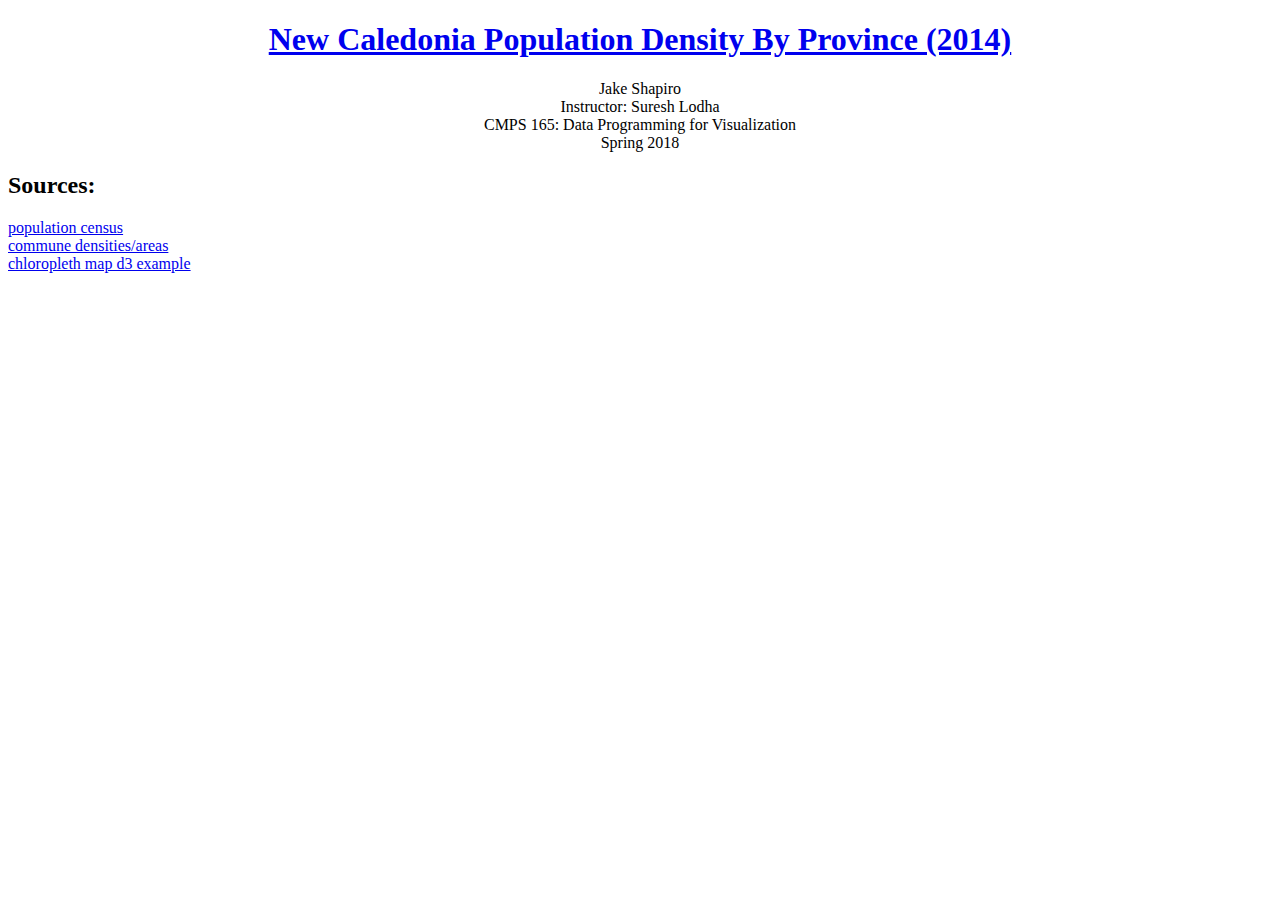
<file: NewCaledoniaPopDensity2014/index.html>
<!DOCTYPE html>
<html> 
    <head>
        <!-- Title -->
        <title>CMPS 165 GEOMAPPING</title>
        <!-- D3 -->
        <script type= "text/javascript" src="https://d3js.org/d3.v4.min.js"></script>
        <script type="text/javascript" src="queue.v1.min.js"></script>
    </head>

    <body>
        <!-- HTML Text -->
        <h1 style = "text-align:center"><bold><a href="https://surfinhb.github.io/NewCaledoniaPopDensity2014/">New Caledonia Population Density By Province (2014)</a></bold></h1>
        <P style = "text-align:center">
            Jake Shapiro <br>
            Instructor: Suresh Lodha <br>
            CMPS 165: Data Programming for Visualization <br>
            Spring 2018<br>
            
        </P>
        <!-- draw the Map in D3 javascript -->
        <script type="text/javascript" src="drawMap.js"></script>
        
        <h2> Sources: </h2>
        <p>
            <a href="https://www.census.gov/programs-surveys/acs/news/data-releases/2014.html">population census</a><br>
            <a href="https://en.wikipedia.org/wiki/Administrative_divisions_of_New_Caledonia">commune densities/areas</a><br>
            <a href="https://bl.ocks.org/mbostock/4060606">chloropleth map d3 example</a>
        </p>

        
    </body>
</html>
</file>
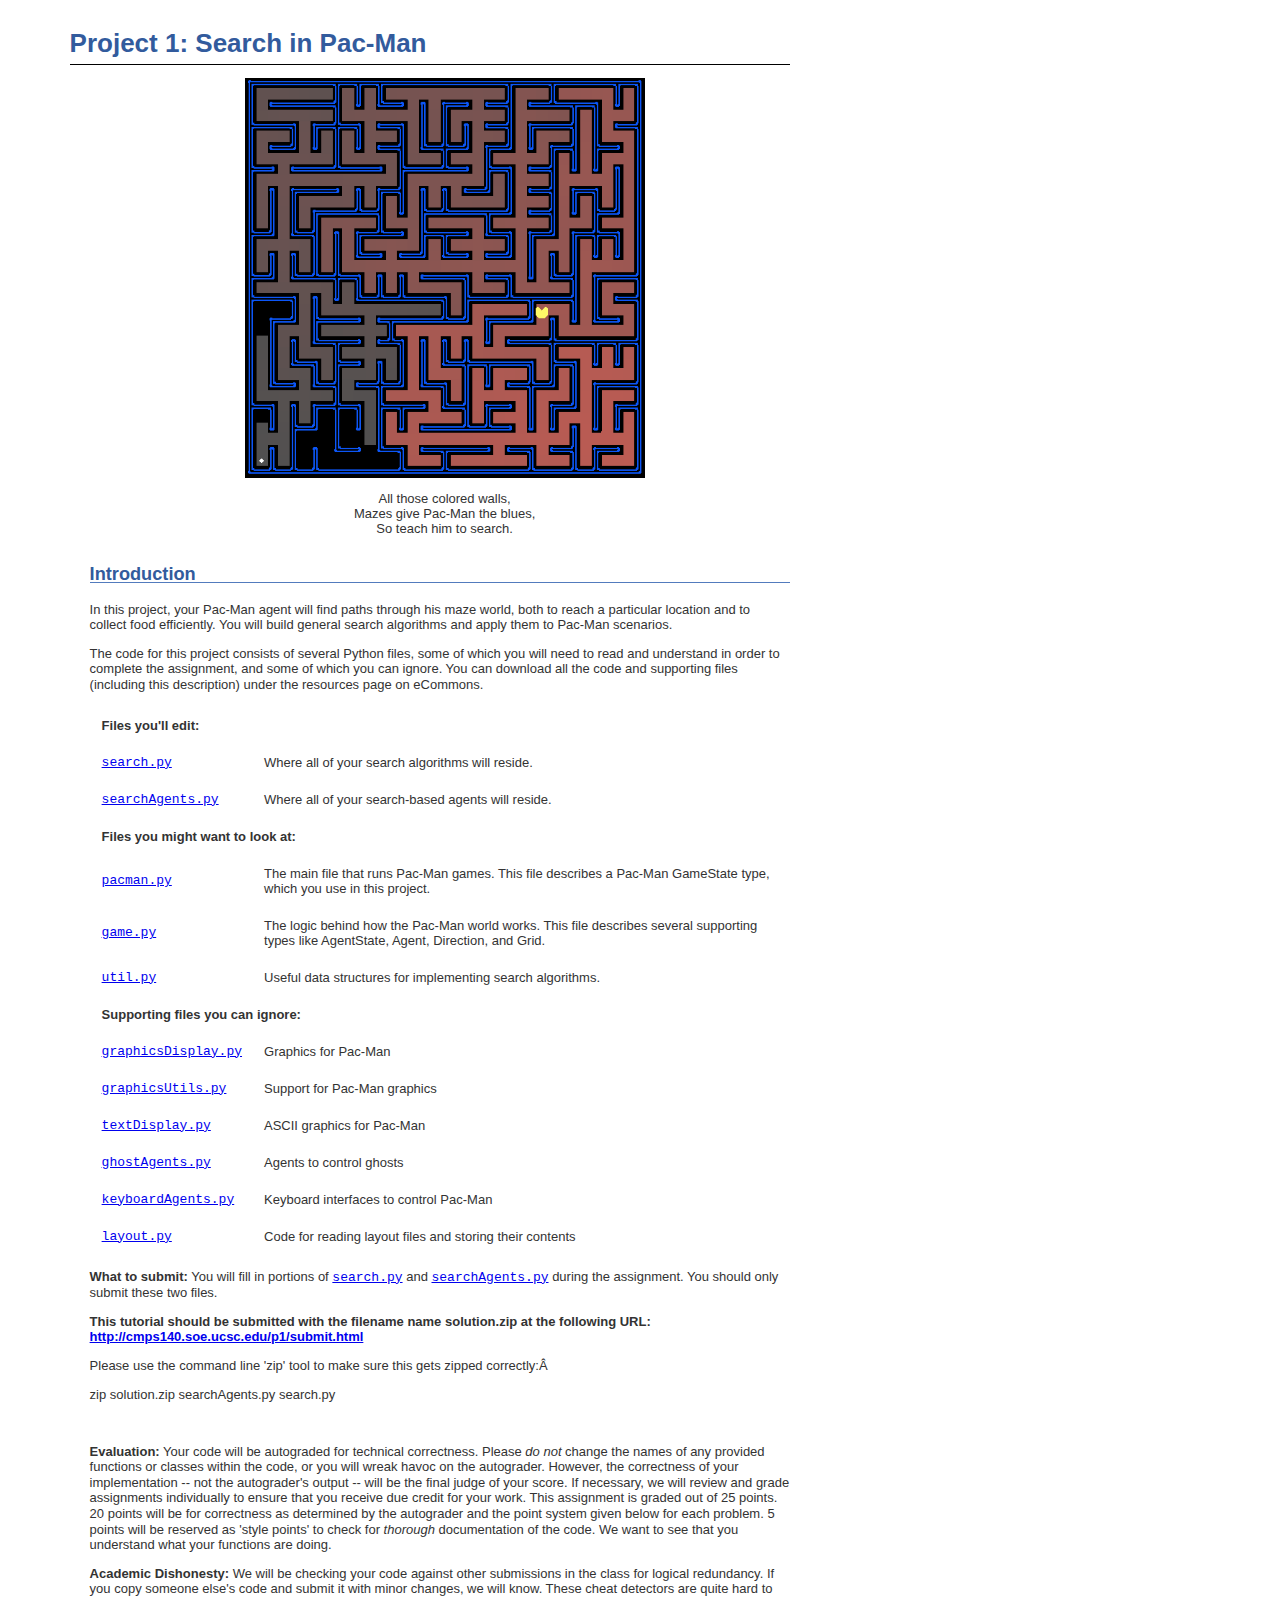
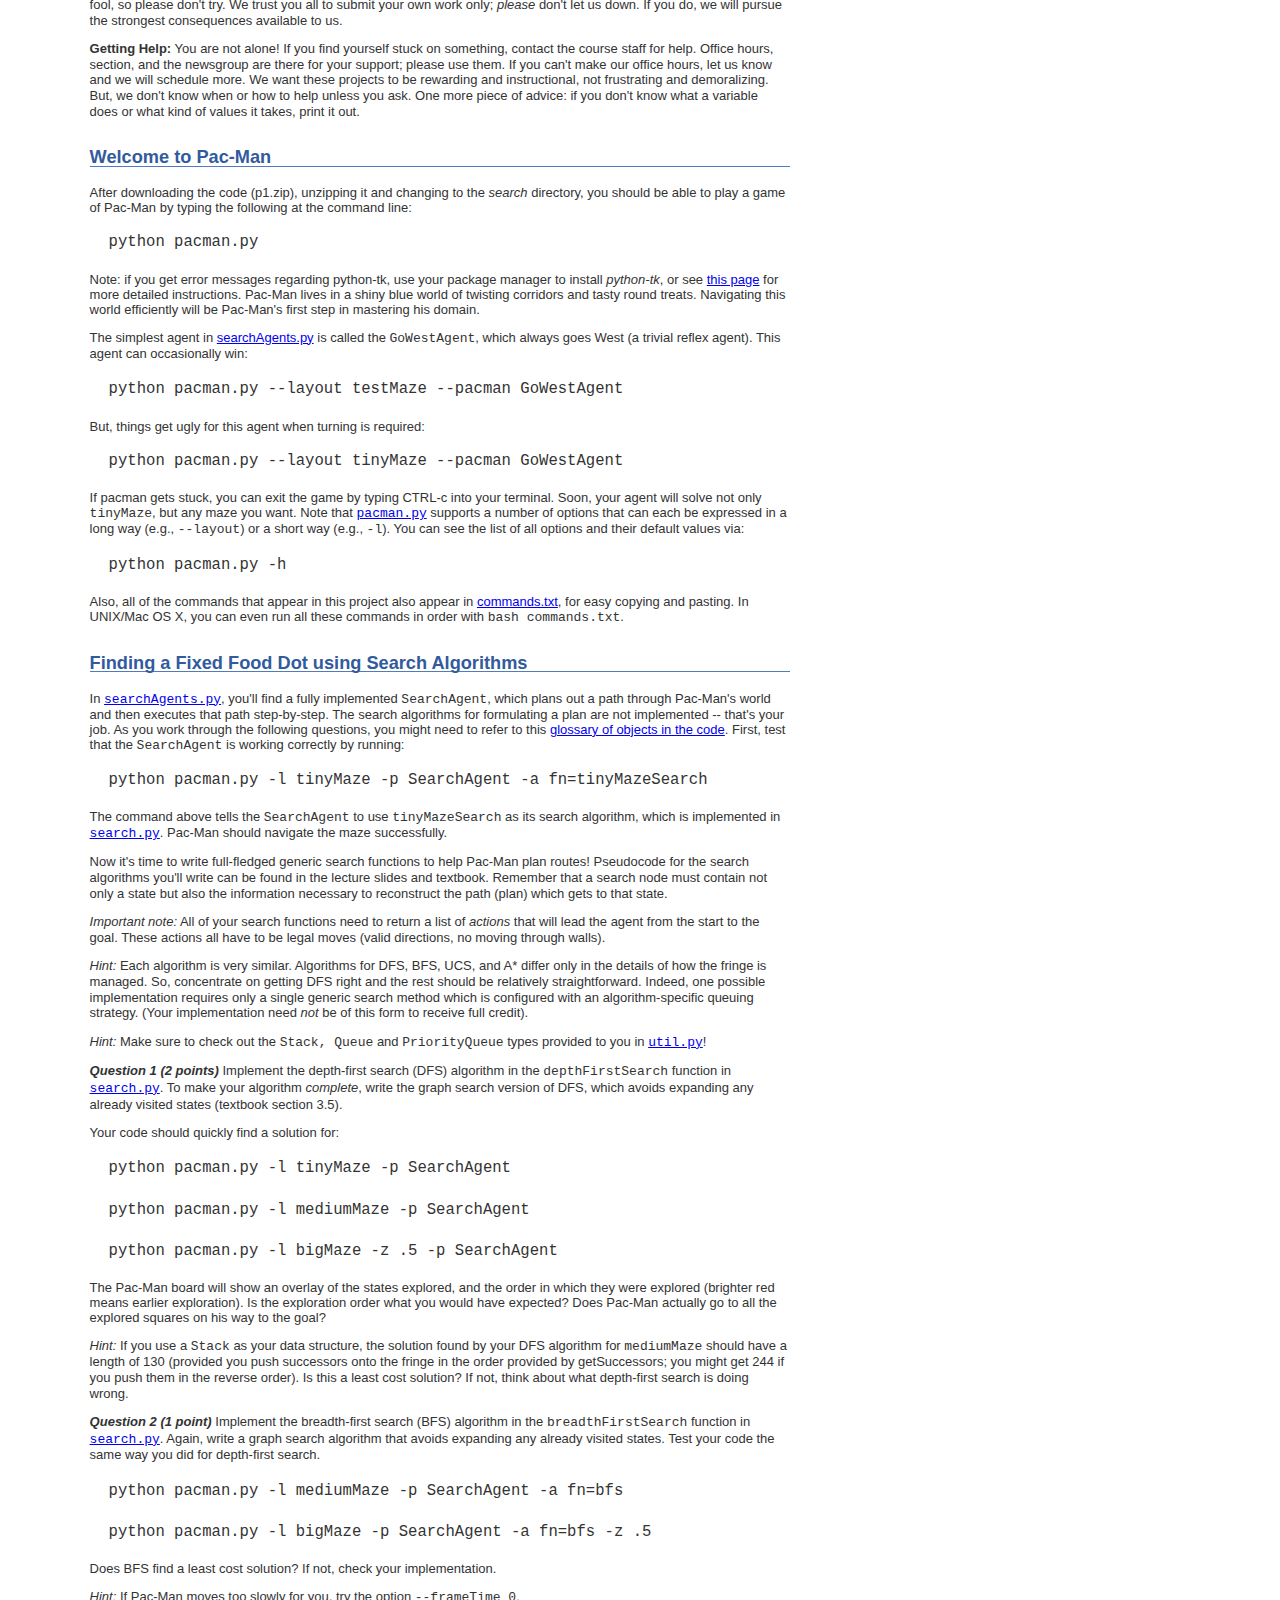
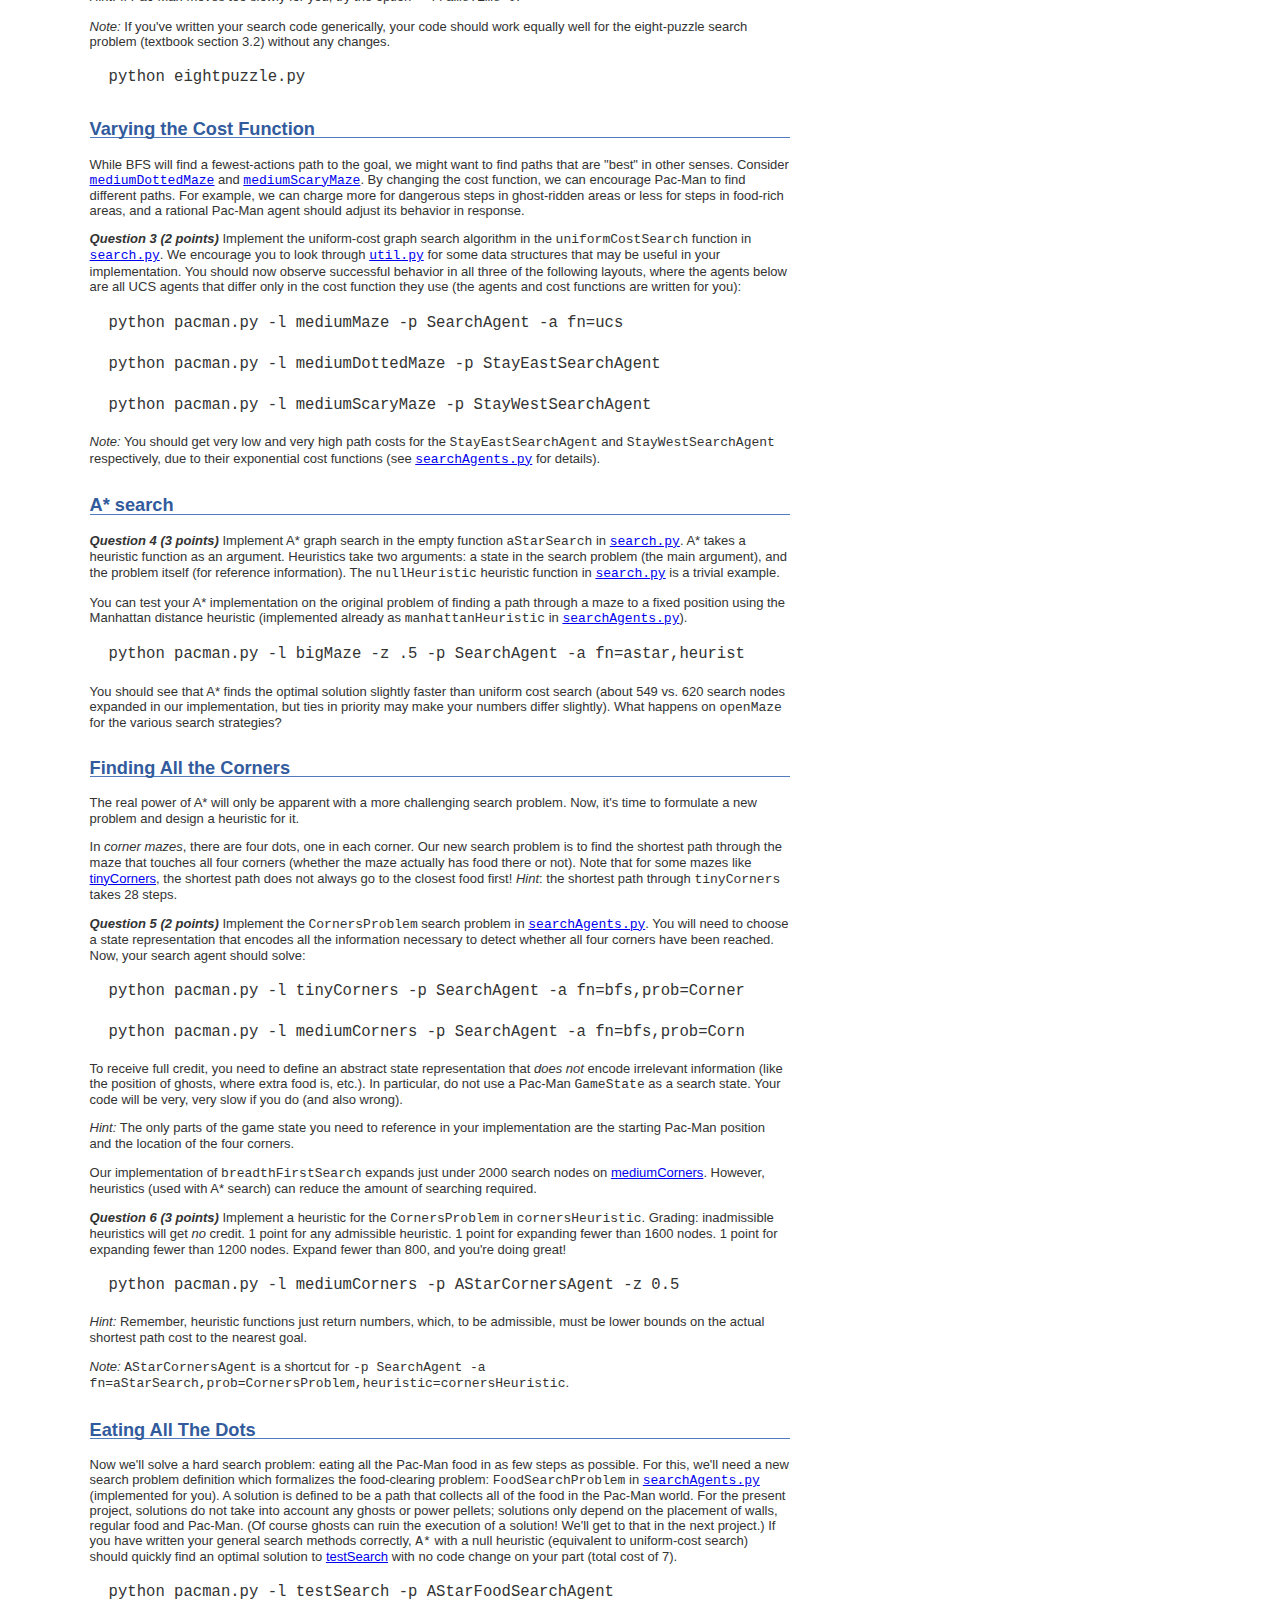
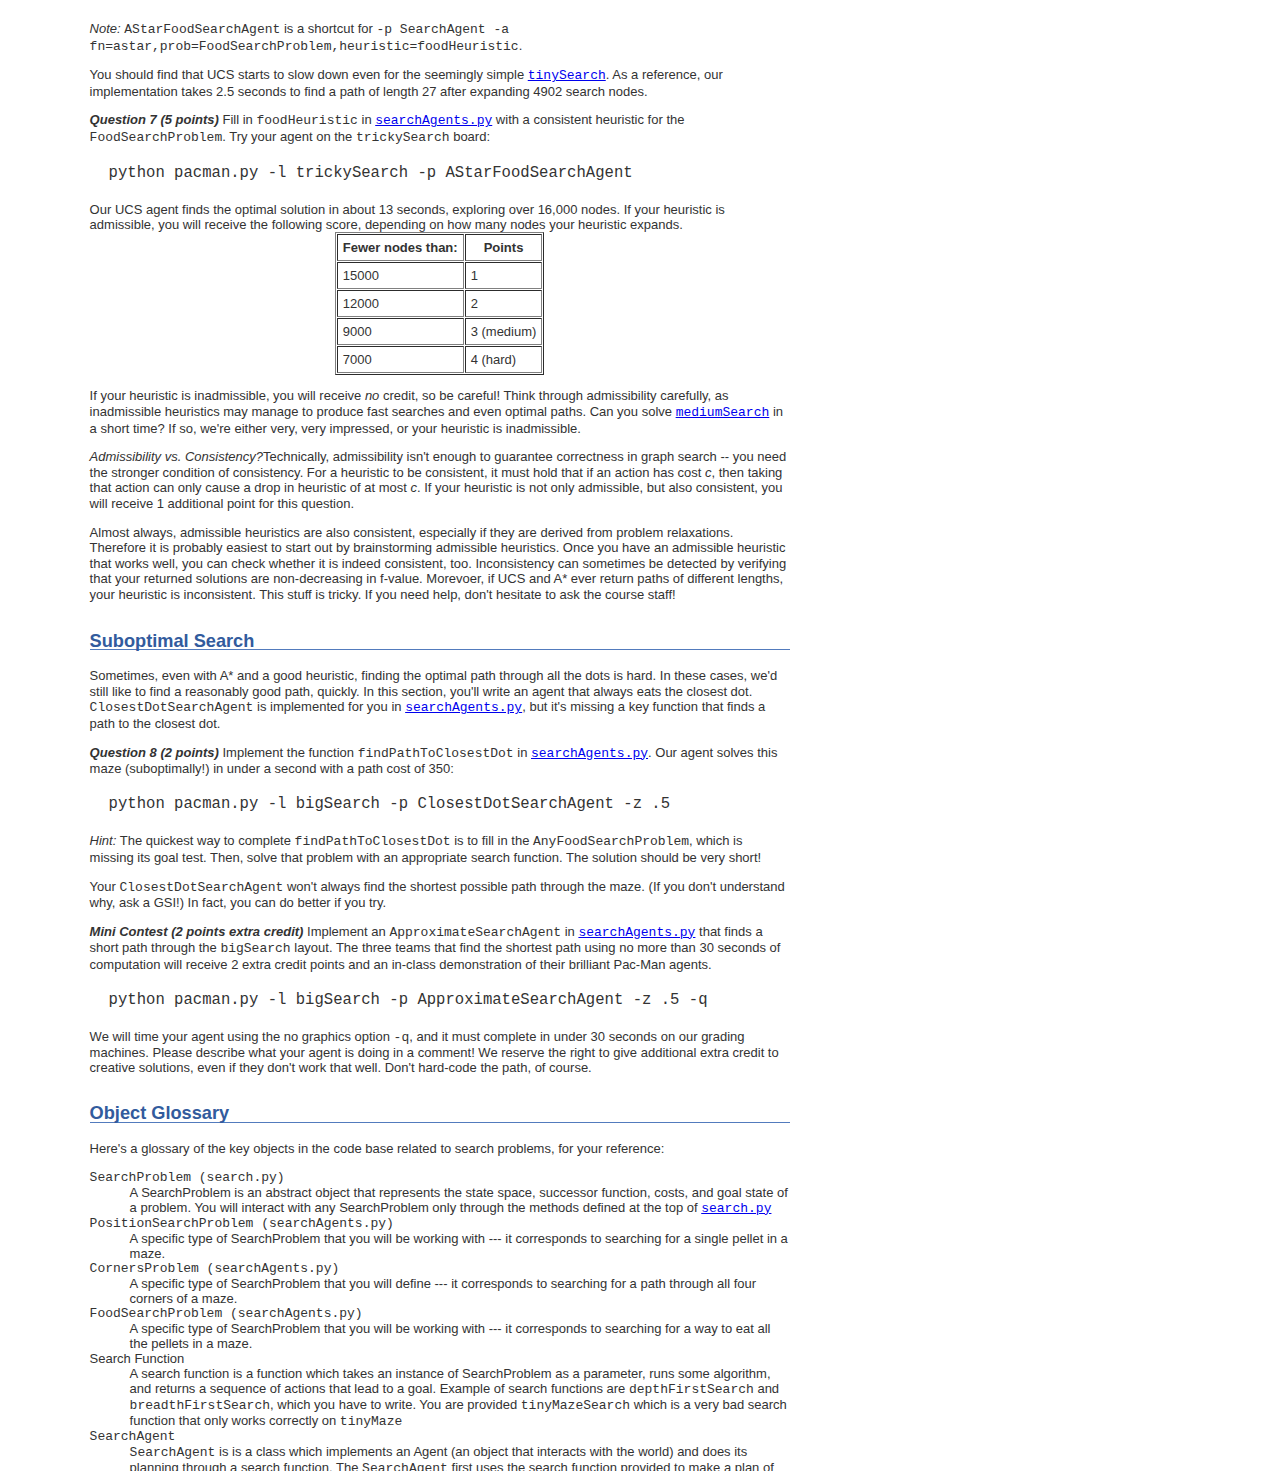
<file: PacmanSearchAlgos/instructions.html>
<!DOCTYPE HTML PUBLIC "-//W3C//DTD HTML 4.01 Transitional//EN" "http://www.w3.org/TR/html4/loose.dtd">
<html>

<head>
<meta http-equiv="Content-Type" content="text/html; charset=iso-8859-1">
<title>Project 1: Search in Pac-Man</title>
<link href="projects.css" rel="stylesheet" type="text/css">
</head>

<body>
<h2>Project 1: Search in Pac-Man</h2>

<!--announcements-->

<blockquote>
    <center>
    <img src="maze.png" width="400px" />
    </center>
      <p><cite><center>All those colored walls,<br>
      Mazes give Pac-Man the blues,<br>
      So teach him to search.</center></cite></p>
</blockquote>

<h3>Introduction</h3>

<p>In this project, your Pac-Man agent will find paths through his maze world, both to reach a particular location and to collect food efficiently.  You will build general search algorithms and apply them to Pac-Man scenarios. </p>

<p>The code for this project consists of several Python files, some of which you will need to read and understand in order to complete the assignment, and some of which you can ignore. You can download all the code and supporting files (including this description) under the resources page on eCommons.

<table border="0" cellpadding="10">
  <tr><td colspan="2"><b>Files you'll edit:</b></td></tr>
  
  <tr><td><code><a href="docs/search.html">search.py</a></code></td>
  <td>Where all of your search algorithms will reside.</td></tr>
  
  <tr><td><code><a href="docs/searchAgents.html">searchAgents.py</a></code></td>
  <td>Where all of your search-based agents will reside.</td></tr>


  <tr><td colspan="2"><b>Files you might want to look at:</b></td></tr>
  
  <tr><td><code><a href="docs/pacman.html">pacman.py</a></code></td>
  <td>The main file that runs Pac-Man games.  This file describes a Pac-Man GameState type, which you use in this project.</td></tr>

  <tr><td><code><a href="docs/game.html">game.py</a></code></td>
  <td>The logic behind how the Pac-Man world works.  This file describes several supporting types like AgentState, Agent, Direction, and Grid.</td></tr>

  <tr><td><code><a href="docs/util.html">util.py</a></code></td>
  <td>Useful data structures for implementing search algorithms.</td></tr>
  

  <tr><td colspan="2"><b>Supporting files you can ignore:</b></td></tr>

  <tr><td><code><a href="docs/graphicsDisplay.html">graphicsDisplay.py</a></code></td>
  <td>Graphics for Pac-Man</td></tr>
    
    <tr><td><code><a href="docs/graphicsUtils.html">graphicsUtils.py</a></code></td>
  <td>Support for Pac-Man graphics</td></tr>

  <tr><td><code><a href="docs/textDisplay.html">textDisplay.py</a></code></td>
  <td>ASCII graphics for Pac-Man</td></tr>  

    <tr><td><code><a href="docs/ghostAgents.html">ghostAgents.py</a></code></td>
  <td>Agents to control ghosts</td></tr>

    <tr><td><code><a href="docs/keyboardAgents.html">keyboardAgents.py</a></code></td>
  <td>Keyboard interfaces to control Pac-Man</td></tr>

    <tr><td><code><a href="docs/layout.html">layout.py</a></code></td>
  <td>Code for reading layout files and storing their contents</td></tr>

</table>
<p>
<p><strong>What to submit:</strong> You will fill in portions of <code><a href="docs/search.html">search.py</a></code> and <code><a href="docs/searchAgents.html">searchAgents.py</a></code> during the assignment.  You should only submit these two files.  

<p class="p3"><span class="s1"><b>This tutorial should be submitted with the filename name </b></span><span class="s4"><b>solution.zip </b></span><span class="s1"><b>at the following URL: </b><a href="http://cmps140.soe.ucsc.edu/p1/submit.html"><span class="s5"><b>http://cmps140.soe.ucsc.edu/p1/submit.html</b></span></a></span></p>
<p class="p5"><span class="s1">Please use the command line 'zip' tool to make sure this gets zipped correctly: </span></p>
<p class="p6"><span class="s1">zip solution.zip searchAgents.py search.py</span></p>
<p class="p7"><span class="s1"></span><br></p>

<p><strong>Evaluation:</strong> Your code will be autograded for technical
correctness. Please <em>do not</em> change the names of any provided functions or classes within the code, or you will wreak havoc on the autograder. However, the correctness of your implementation -- not the autograder's output -- will be the final judge of your score.  If necessary, we will review and grade assignments individually to ensure that you receive due credit for your work.

This assignment is graded out of 25 points. 20 points will be for correctness as determined by the autograder and the point system given below for each problem. 5 points will be reserved as 'style points' to check for <em>thorough</em> documentation of the code. We want to see that you understand what your functions are doing. 

<p><strong>Academic Dishonesty:</strong> We will be checking your code against other submissions in the class for logical redundancy. If you copy someone else's code and submit it with minor changes, we will know. These cheat detectors are quite hard to fool, so please don't try. We trust you all to submit your own work only; <em>please</em> don't let us down. If you do, we will pursue the strongest consequences available to us.

<p><strong>Getting Help:</strong> You are not alone!  If you find yourself stuck  on something, contact the course staff for help.  Office hours, section, and the newsgroup are there for your support; please use them.  If you can't make our office hours, let us know and we will schedule more.  We want these projects to be rewarding and instructional, not frustrating and demoralizing.  But, we don't know when or how to help unless you ask.  One more piece of advice: if you don't know what a variable does or what kind of values it takes, print it out.

<h3> Welcome to Pac-Man </h3>
After downloading the code (p1.zip), unzipping it and changing to the <em>search</em> directory, you should be able to play a game of Pac-Man by typing the following at the command line:

<pre>python pacman.py</pre>

Note: if you get error messages regarding python-tk, use your package manager to install <i>python-tk</i>, or see <a href=http://tkinter.unpythonic.net/wiki/How_to_install_Tkinter>this page</a> for more detailed instructions.

Pac-Man lives in a shiny blue world of twisting corridors and tasty round treats.  Navigating this world efficiently will be Pac-Man's first step in mastering his domain.  

<p> The simplest agent in <a href="docs/searchAgents.html">searchAgents.py</a> is called the <code>GoWestAgent</code>, which always goes West (a trivial reflex agent).  This agent can occasionally win:

<pre>python pacman.py --layout testMaze --pacman GoWestAgent</pre>

But, things get ugly for this agent when turning is required:

<pre>python pacman.py --layout tinyMaze --pacman GoWestAgent</pre>

If pacman gets stuck, you can exit the game by typing CTRL-c into your terminal.

Soon, your agent will solve not only <code>tinyMaze</code>, but any maze you want.

Note that <code><a href="docs/pacman.html">pacman.py</a></code> supports a number of options that can each be expressed in a long way (e.g., <code>--layout</code>) or a short way (e.g., <code>-l</code>).  You can see the list of all options and their default values via:

<pre>python pacman.py -h</pre>

Also, all of the commands that appear in this project also appear in <a href="commands.txt">commands.txt</a>, for easy copying and pasting.  In UNIX/Mac OS X, you can even run all these commands in order with <code>bash commands.txt</code>.

<h3> Finding a Fixed Food Dot using Search Algorithms </h3>

In <code><a href="docs/searchAgents.html">searchAgents.py</a></code>, you'll find a fully implemented <code>SearchAgent</code>, which plans out a path through Pac-Man's world and then executes that path step-by-step.  The search algorithms for formulating a plan are not implemented -- that's your job.  As you work through the following questions, you might need to refer to this <a href="#Glossary">glossary of objects in the code</a>.

First, test that the <code>SearchAgent</code> is working correctly by running:

<pre>python pacman.py -l tinyMaze -p SearchAgent -a fn=tinyMazeSearch</pre>

The command above tells the <code>SearchAgent</code> to use <code>tinyMazeSearch</code> as its search algorithm, which is implemented in <code><a href="docs/search.html">search.py</a></code>.  Pac-Man should navigate the maze successfully.

<p>Now it's time to write full-fledged generic search functions to help Pac-Man plan routes! Pseudocode for the search algorithms you'll write can be found in the lecture slides and textbook.  Remember that a search node must contain not only a state but also the information necessary to reconstruct the path (plan) which gets to that state.  

<p><em>Important note:</em> All of your search functions need to return a list of <em>actions</em> that will lead the agent from the start to the goal.  These actions all have to be legal moves (valid directions, no moving through walls).

<p><em>Hint:</em> Each algorithm is very similar. Algorithms for DFS, BFS, UCS, and A* differ only in the details of how the fringe is managed.  So, concentrate on getting DFS right and the rest should be relatively straightforward.  Indeed, one possible implementation requires only a single generic search method which is configured with an algorithm-specific queuing strategy.  (Your implementation need <em>not</em> be of this form to receive full credit). 

<p><em>Hint:</em> Make sure to check out the <code>Stack, Queue</code> and <code>PriorityQueue</code> types provided to you in <code><a href="docs/util.html">util.py</a></code>!  </p>

<p><em><strong>Question 1 (2 points) </strong></em> Implement the depth-first search (DFS) algorithm in the
<code>depthFirstSearch</code> function in <code><a href="docs/search.html">search.py</a></code>. To make your algorithm <em>complete</em>, write the graph search version of DFS, which avoids expanding any already visited states (textbook section 3.5). 

<p>Your code should quickly find a solution for:

<pre>python pacman.py -l tinyMaze -p SearchAgent</pre>

<pre>python pacman.py -l mediumMaze -p SearchAgent</pre>

<pre>python pacman.py -l bigMaze -z .5 -p SearchAgent</pre>

The Pac-Man board will show an overlay of the states explored, and the order in which they were explored (brighter red means earlier exploration).  Is the exploration order what you would have expected?  Does Pac-Man actually go to all the explored squares on his way to the goal?  

<p> <em>Hint:</em> If you use a <code>Stack</code> as your data structure, the solution found by your DFS algorithm for <code>mediumMaze</code> should have a length of 130 (provided you push successors onto the fringe in the order provided by getSuccessors; you might get 244 if you push them in the reverse order). Is this a least cost solution? If not, think about what depth-first search is doing wrong.

<p><em><strong>Question 2 (1 point) </strong></em> Implement the breadth-first search (BFS) algorithm in the
<code>breadthFirstSearch</code> function in <code><a href="docs/search.html">search.py</a></code>. Again, write a graph search algorithm that avoids expanding any already visited states. Test your code the same way you did for depth-first search.

<pre>python pacman.py -l mediumMaze -p SearchAgent -a fn=bfs</pre>

<pre>python pacman.py -l bigMaze -p SearchAgent -a fn=bfs -z .5</pre>

Does BFS find a least cost solution?   If not, check your implementation.

<p> <em>Hint:</em> If Pac-Man moves too slowly for you, try the option <code>--frameTime 0</code>.

<p> <em>Note:</em> If you've written your search code generically, your code should work equally well for the eight-puzzle search problem (textbook section 3.2) without any changes.  

<pre>python eightpuzzle.py</pre>

<h3> Varying the Cost Function </h3>

While BFS will find a fewest-actions path to the goal, we might want to find paths that are "best" in other senses.  Consider <code><a href="layouts/mediumDottedMaze.lay">mediumDottedMaze</a></code> and <code><a href="layouts/mediumScaryMaze.lay">mediumScaryMaze</a></code>.  By changing the cost function, we can encourage Pac-Man to find different paths.  For example, we can charge more for dangerous steps in ghost-ridden areas or less for steps in food-rich areas, and a rational Pac-Man agent should adjust its behavior in response.


<p><em><strong>Question 3 (2 points) </strong></em> Implement the uniform-cost graph search algorithm in
the  <code>uniformCostSearch</code> function in <code><a href="docs/search.html">search.py</a></code>. We encourage you to look through <code><a href="docs/util.html">util.py</a></code> for some data structures that may be useful in your implementation. You should now observe successful behavior in all three of the following layouts, where the agents below are all UCS agents that differ only in the cost function they use (the agents and cost functions are written for you):

<pre>python pacman.py -l mediumMaze -p SearchAgent -a fn=ucs</pre>

<pre>python pacman.py -l mediumDottedMaze -p StayEastSearchAgent</pre>

<pre>python pacman.py -l mediumScaryMaze -p StayWestSearchAgent</pre>

<p> <em>Note:</em> You should get very low and very high path costs for the <code>StayEastSearchAgent</code> and <code>StayWestSearchAgent</code> respectively, due to their exponential cost functions (see <code><a href="docs/searchAgents.html">searchAgents.py</a></code> for details).

<h3> A* search </h3>

<p><em><strong> Question 4 (3 points)  </strong></em> Implement A* graph search in the empty function <code>aStarSearch</code> in <code><a href="docs/search.html">search.py</a></code>. A* takes a heuristic function as an argument.  Heuristics  take two arguments: a state in the search problem (the main argument), and the problem itself (for reference information).  The <code>nullHeuristic</code> heuristic function in <code><a href="docs/search.html">search.py</a></code> is a trivial example. 

<p>You can test your A* implementation on the original problem of finding a path through a maze to a fixed position using the Manhattan distance heuristic (implemented already as <code>manhattanHeuristic</code> in <code><a href="docs/searchAgents.html">searchAgents.py</a></code>). 

<pre>python pacman.py -l bigMaze -z .5 -p SearchAgent -a fn=astar,heuristic=manhattanHeuristic </pre>

You should see that A* finds the optimal solution slightly faster than uniform cost search (about 549 vs. 620 search nodes expanded in our implementation, but ties in priority may make your numbers differ slightly).  What happens on <code>openMaze</code> for the various search strategies?
    
<h3> Finding All the Corners </h3>

<p> The real power of A* will only be apparent with a more challenging search problem. Now, it's time to formulate a new problem and design a heuristic for it.  
    
<p>In <em>corner mazes</em>, there are four dots, one in each corner.  Our new search problem is to find the shortest path through the maze that touches all four corners (whether the maze actually has food there or not).  Note that for some mazes like <a href="layouts/tinyCorners.lay">tinyCorners</a>, the shortest path does not always go to the closest food first!  <em>Hint</em>: the shortest path through <code>tinyCorners</code> takes 28 steps.

<p><em><strong> Question 5 (2 points)  </strong></em> Implement the <code>CornersProblem</code> search problem in <code><a href="docs/searchAgents.html">searchAgents.py</a></code>.  You will need to choose a state representation that encodes all the information necessary to detect whether all four corners have been reached. Now, your search agent should solve: 

<pre>python pacman.py -l tinyCorners -p SearchAgent -a fn=bfs,prob=CornersProblem</pre>

<pre>python pacman.py -l mediumCorners -p SearchAgent -a fn=bfs,prob=CornersProblem</pre>

To receive full credit, you need to define an abstract state representation that <em>does not</em> encode irrelevant information (like the position of ghosts, where extra food is, etc.).  In particular, do not use a Pac-Man <code>GameState</code> as a search state.  Your code will be very, very slow if you do (and also wrong).

<p> <em>Hint:</em> The only parts of the game state you need to reference in your implementation are the starting Pac-Man position and the location of the four corners.  

<p>Our implementation of <code>breadthFirstSearch</code> expands just under 2000 search nodes on <a href="layouts/mediumCorners.lay">mediumCorners</a>.  However, heuristics (used with A* search) can reduce the amount of searching required.  

<p><em><strong> Question 6 (3 points)  </strong></em> Implement a heuristic for the <code>CornersProblem</code> in <code>cornersHeuristic</code>.  Grading: inadmissible heuristics will get <em>no</em> credit.   1 point for any admissible heuristic.  1 point for expanding fewer than 1600 nodes.  1 point for expanding fewer than 1200 nodes.   Expand fewer than 800, and you're doing great!

<pre>python pacman.py -l mediumCorners -p AStarCornersAgent -z 0.5</pre>

<p> <em>Hint:</em> Remember, heuristic functions just return numbers, which, to be admissible, must be lower bounds on the actual shortest path cost to the nearest goal.

<p> <em>Note:</em> <code>AStarCornersAgent</code> is a shortcut for <code>-p SearchAgent -a fn=aStarSearch,prob=CornersProblem,heuristic=cornersHeuristic</code>.

<h3> Eating All The Dots </h3>

Now we'll solve a hard search problem: eating all the Pac-Man food in as few steps as possible.  For this, we'll need a new search problem definition which formalizes the food-clearing problem: <code>FoodSearchProblem</code> in <code><a href="docs/searchAgents.html">searchAgents.py</a></code> (implemented for you).  A solution is defined to be a path that collects all of the food in the Pac-Man world.  For the present project, solutions do not take into account any ghosts or power pellets; solutions only depend on the placement of walls, regular food and Pac-Man.  (Of course ghosts can ruin the execution of a solution!  We'll get to that in the next project.)  If you have written your general search methods correctly, <code>A*</code> with a null heuristic (equivalent to uniform-cost search) should quickly find an optimal solution to <a href="layouts/testSearch.lay">testSearch</a> with no code change on your part (total cost of 7).

<pre>python pacman.py -l testSearch -p AStarFoodSearchAgent</pre>

<p> <em>Note:</em> <code>AStarFoodSearchAgent</code> is a shortcut for <code>-p SearchAgent -a fn=astar,prob=FoodSearchProblem,heuristic=foodHeuristic</code>.

<p>You should find that UCS starts to slow down even for the seemingly simple <code><a href="layouts/tinySearch.lay">tinySearch</a></code>.  As a reference, our implementation takes 2.5 seconds to find a path of length 27 after expanding 4902 search nodes. 

<p> <em><strong> Question 7 (5 points)  </strong></em> Fill in <code>foodHeuristic</code> in <code><a href="docs/searchAgents.html">searchAgents.py</a></code> with a <emph> consistent </emph> heuristic for the <code>FoodSearchProblem</code>.  Try your agent on the <code>trickySearch</code> board:

<pre>python pacman.py -l trickySearch -p AStarFoodSearchAgent</pre>

Our UCS agent finds the optimal solution in about 13 seconds, exploring over 16,000 nodes.  If your heuristic is admissible, you will receive the following score, depending on how many nodes your heuristic expands.    

<table align="center" border="1" cellspacing="1" cellpadding="5">
    <tr><th>Fewer nodes than:</th><th>Points</th></tr>
    <tr><td>15000</td><td>1</td></tr>
    <tr><td>12000</td><td>2</td></tr>
    <tr><td>9000</td><td>3 (medium)</td></tr>
    <tr><td>7000</td><td>4 (hard)</td></tr>
</table>

<p> If your heuristic is inadmissible, you will receive <em>no</em> credit, so be careful!  Think through admissibility carefully, as inadmissible heuristics may manage to produce fast searches and even optimal paths.  Can you solve <code><a href="layouts/mediumSearch.lay">mediumSearch</a></code> in a short time?  If so, we're either very, very impressed, or your heuristic is inadmissible.  

<p> <em>Admissibility vs. Consistency?</em>Technically, admissibility isn't enough to guarantee correctness in graph search -- you need the stronger condition of consistency.  For a heuristic to be consistent, it must hold that if an action has cost <em>c</em>, then taking that action can only cause a drop in heuristic of at most <em>c</em>.  If your heuristic is not only admissible, but also consistent, you will receive 1 additional point for this question.

<p> Almost always, admissible heuristics are also consistent, especially if they are derived from problem relaxations.  Therefore it is probably easiest to start out by brainstorming admissible heuristics.  Once you have an admissible heuristic that works well, you can check whether it is indeed consistent, too.  Inconsistency can sometimes be detected by verifying that your returned solutions are non-decreasing in f-value.  Morevoer, if UCS and A* ever return paths of different lengths, your heuristic is inconsistent.  This stuff is tricky.  If you need help, don't hesitate to ask the course staff!
    
<h3> Suboptimal Search </h3>

<p> Sometimes, even with A* and a good heuristic, finding the optimal path through all the dots is hard.  In these cases, we'd still like to find a reasonably good path, quickly.  In this section, you'll write an agent that always eats the closest dot.  <code>ClosestDotSearchAgent</code> is implemented for you in <code><a href="docs/searchAgents.html">searchAgents.py</a></code>, but it's missing a key function that finds a path to the closest dot.  

<p><em><strong>Question 8 (2 points)</strong></em> Implement the function <code>findPathToClosestDot</code> in <code><a href="docs/searchAgents.html">searchAgents.py</a></code>.  Our agent solves this maze (suboptimally!) in under a second with a path cost of 350:

<pre>python pacman.py -l bigSearch -p ClosestDotSearchAgent -z .5 </pre>

<p> <em>Hint:</em> The quickest way to complete <code>findPathToClosestDot</code> is to fill in the <code>AnyFoodSearchProblem</code>, which is missing its goal test. Then, solve that problem with an appropriate search function.  The solution should be very short!

<p>Your <code>ClosestDotSearchAgent</code> won't always find the shortest possible path through the maze.  (If you don't understand why, ask a GSI!)  In fact, you can do better if you try.  

<p><em><strong>Mini Contest (2 points extra credit)</strong></em> Implement an <code>ApproximateSearchAgent</code> in <code><a href="docs/searchAgents.html">searchAgents.py</a></code> that finds a short path through the <code>bigSearch</code> layout.  The three teams that find the shortest path using no more than 30 seconds of computation will receive 2 extra credit points and an in-class demonstration of their brilliant Pac-Man agents.
    
<pre>python pacman.py -l bigSearch -p ApproximateSearchAgent -z .5 -q </pre>

We will time your agent using the no graphics option <code>-q</code>, and it must complete in under 30 seconds on our grading machines.  Please describe what your agent is doing in a comment!  We reserve the right to give additional extra credit to creative solutions, even if they don't work that well.  Don't hard-code the path, of course.
    
<h3> <a name="Glossary">Object Glossary</a> </h3>

<p> Here's a glossary of the key objects in the code base related to search problems, for your reference:

    <dl>
      <dt><code>SearchProblem (search.py)</code></dt>
      <dd>A SearchProblem is an abstract object that represents the state space, successor function, costs, and goal state of a problem.  You will interact with any SearchProblem only through the methods defined at the top of <code><a href="docs/search.html">search.py</a></code></dd>
      <dt><code>PositionSearchProblem (searchAgents.py)</code></dt>
      <dd>A specific type of SearchProblem that you will be working with --- it corresponds to searching for a single pellet in a maze.  </dd>
      <dt><code>CornersProblem (searchAgents.py)</code></dt>
      <dd>A specific type of SearchProblem that you will define --- it corresponds to searching for a path through all four corners of a maze.  </dd>
      <dt><code>FoodSearchProblem (searchAgents.py)</code></dt>
      <dd>A specific type of SearchProblem that you will be working with --- it corresponds to searching for a way to eat all the pellets in a maze.  </dd>
      <dt>Search Function</dt>
      <dd>A search function is a function which takes an instance of SearchProblem as a parameter, runs some algorithm, and returns a sequence of actions that lead to a goal.  Example of search functions are <code>depthFirstSearch</code> and <code>breadthFirstSearch</code>, which you have to write.  You are provided <code>tinyMazeSearch</code> which is a very bad search function that only works correctly on <code>tinyMaze</code>
      <dt><code>SearchAgent</code></dt>
      <dd><code>SearchAgent</code> is is a class which implements an Agent (an object that interacts with the world) and does its planning through a search function.  The <code>SearchAgent</code> first uses the search function provided to make a plan of actions to take to reach the goal state, and then executes the actions one at a time.</dd>
    </dl>

</body>
</html>
</file>
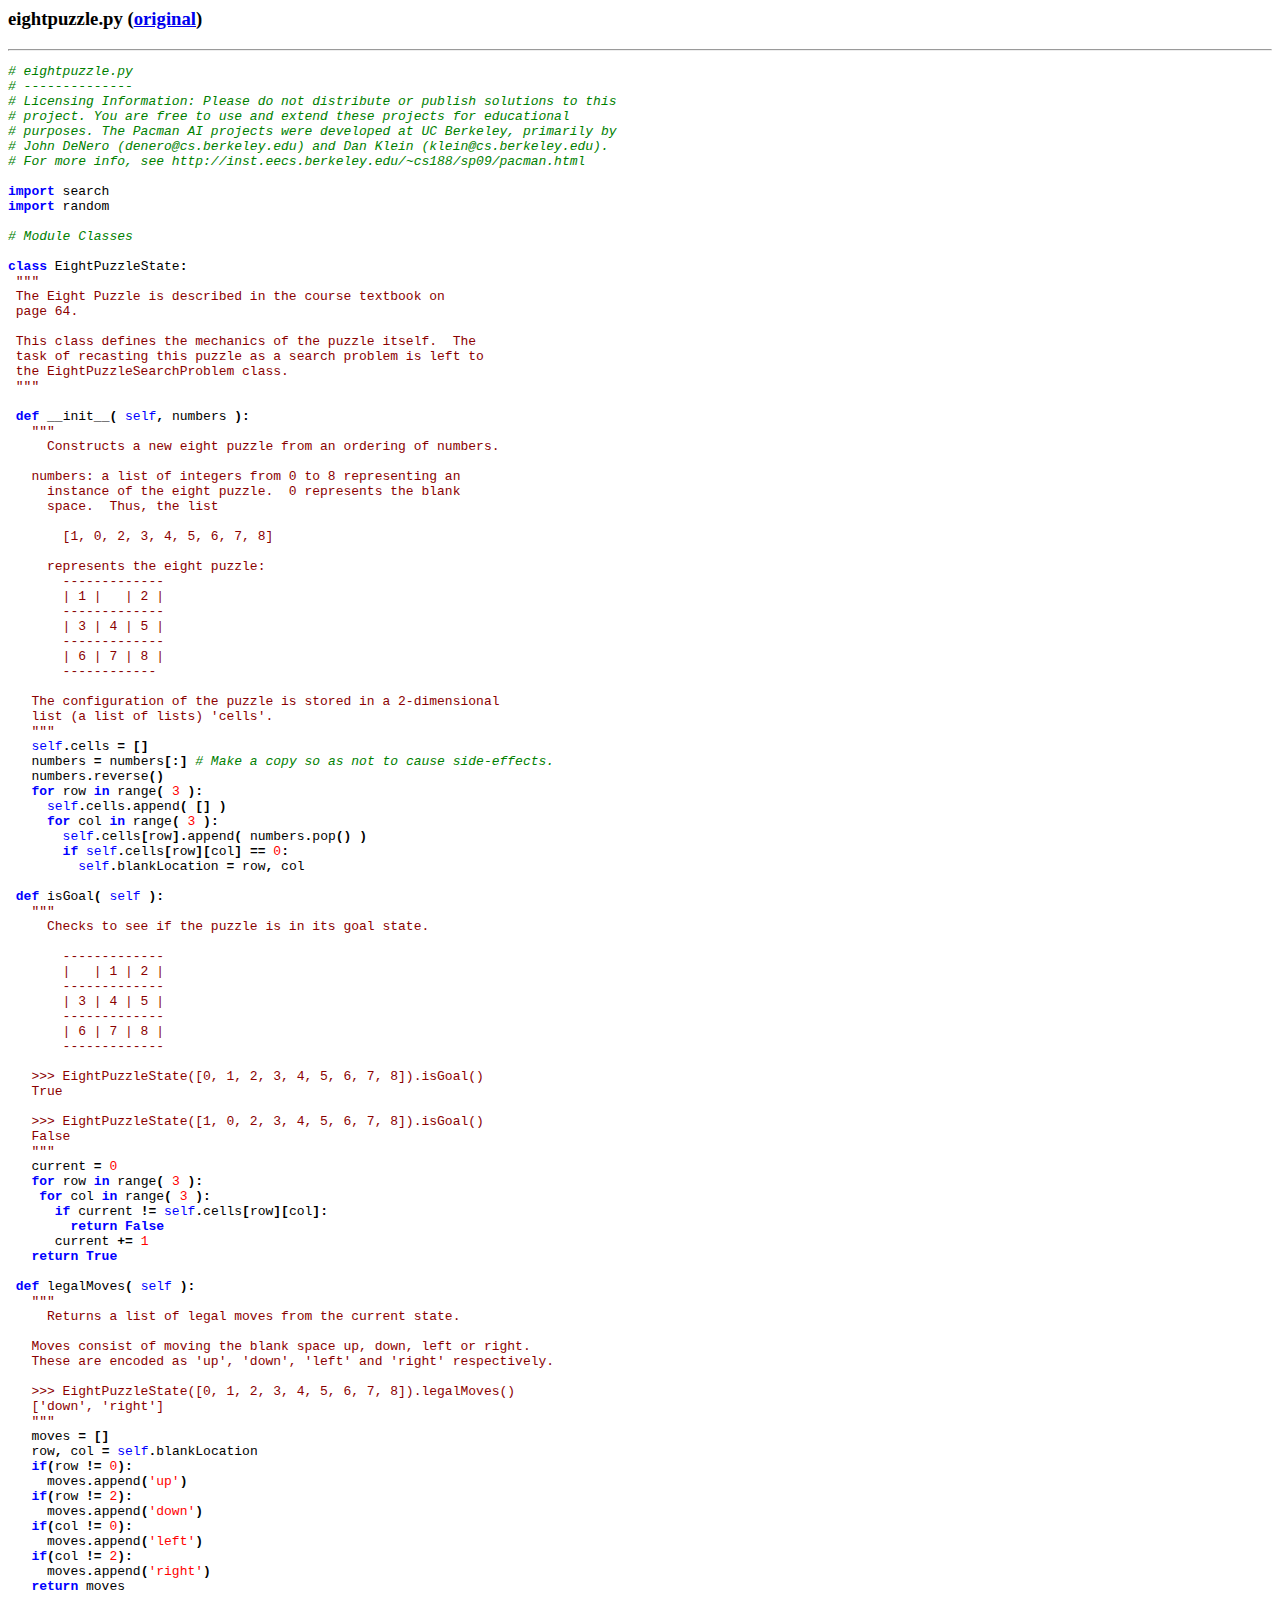
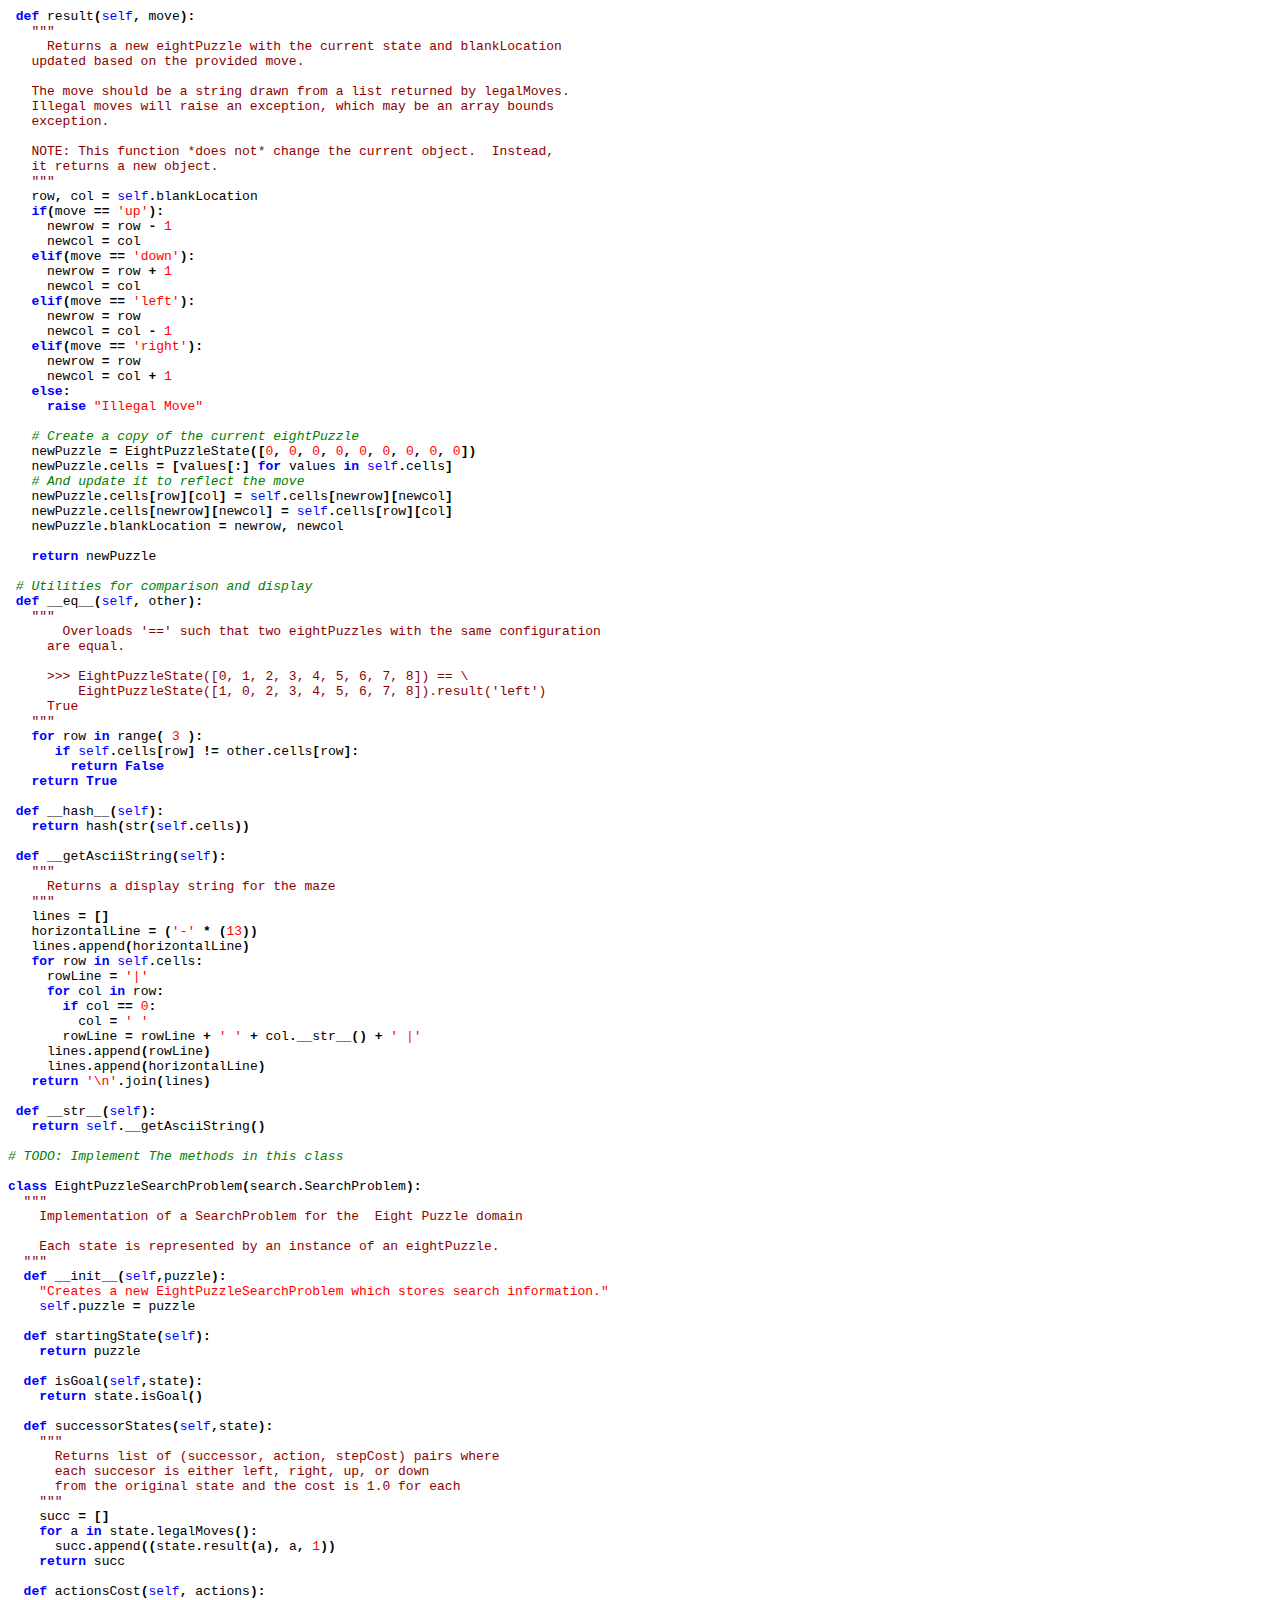
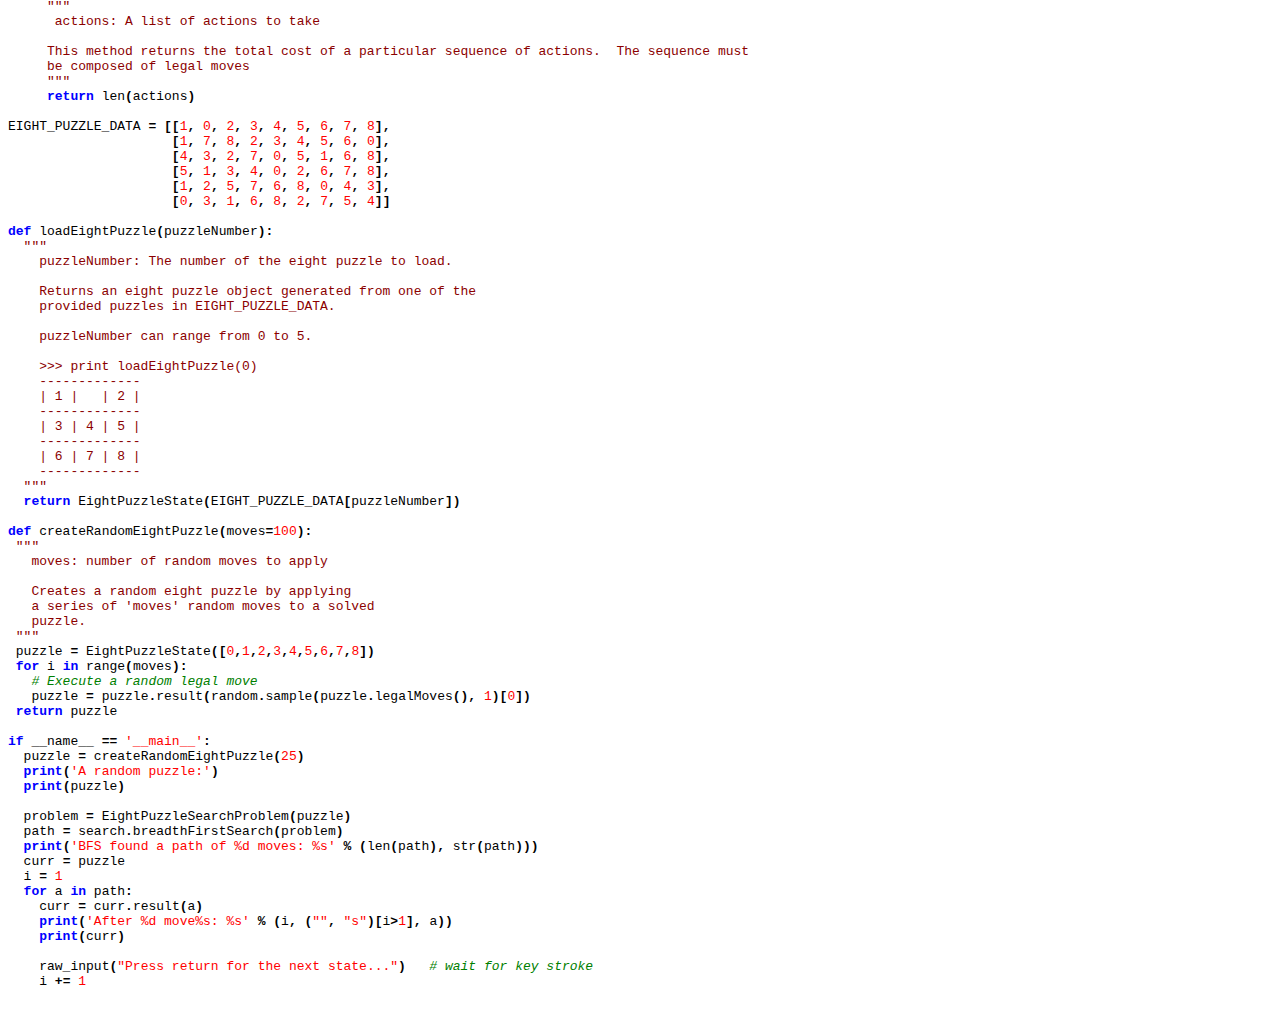
<file: PacmanSearchAlgos/docs/eightpuzzle.html>
<html>
  <head>
  <title>eightpuzzle.py</title>
  </head>
  <body>
  <h3>eightpuzzle.py (<a href="../eightpuzzle.py">original</a>)</h3>
  <hr>
  <pre>
<span style="color: green; font-style: italic"># eightpuzzle.py
# --------------
# Licensing Information: Please do not distribute or publish solutions to this
# project. You are free to use and extend these projects for educational
# purposes. The Pacman AI projects were developed at UC Berkeley, primarily by
# John DeNero (denero@cs.berkeley.edu) and Dan Klein (klein@cs.berkeley.edu).
# For more info, see http://inst.eecs.berkeley.edu/~cs188/sp09/pacman.html

</span><span style="color: blue; font-weight: bold">import </span>search
<span style="color: blue; font-weight: bold">import </span>random

<span style="color: green; font-style: italic"># Module Classes

</span><span style="color: blue; font-weight: bold">class </span>EightPuzzleState<span style="font-weight: bold">:
 </span><span style="color: darkred">"""
 The Eight Puzzle is described in the course textbook on
 page 64.

 This class defines the mechanics of the puzzle itself.  The
 task of recasting this puzzle as a search problem is left to
 the EightPuzzleSearchProblem class.
 """

 </span><span style="color: blue; font-weight: bold">def </span>__init__<span style="font-weight: bold">( </span><span style="color: blue">self</span><span style="font-weight: bold">, </span>numbers <span style="font-weight: bold">):
   </span><span style="color: darkred">"""
     Constructs a new eight puzzle from an ordering of numbers.

   numbers: a list of integers from 0 to 8 representing an
     instance of the eight puzzle.  0 represents the blank
     space.  Thus, the list

       [1, 0, 2, 3, 4, 5, 6, 7, 8]

     represents the eight puzzle:
       -------------
       | 1 |   | 2 |
       -------------
       | 3 | 4 | 5 |
       -------------
       | 6 | 7 | 8 |
       ------------

   The configuration of the puzzle is stored in a 2-dimensional
   list (a list of lists) 'cells'.
   """
   </span><span style="color: blue">self</span><span style="font-weight: bold">.</span>cells <span style="font-weight: bold">= []
   </span>numbers <span style="font-weight: bold">= </span>numbers<span style="font-weight: bold">[:] </span><span style="color: green; font-style: italic"># Make a copy so as not to cause side-effects.
   </span>numbers<span style="font-weight: bold">.</span>reverse<span style="font-weight: bold">()
   </span><span style="color: blue; font-weight: bold">for </span>row <span style="color: blue; font-weight: bold">in </span>range<span style="font-weight: bold">( </span><span style="color: red">3 </span><span style="font-weight: bold">):
     </span><span style="color: blue">self</span><span style="font-weight: bold">.</span>cells<span style="font-weight: bold">.</span>append<span style="font-weight: bold">( [] )
     </span><span style="color: blue; font-weight: bold">for </span>col <span style="color: blue; font-weight: bold">in </span>range<span style="font-weight: bold">( </span><span style="color: red">3 </span><span style="font-weight: bold">):
       </span><span style="color: blue">self</span><span style="font-weight: bold">.</span>cells<span style="font-weight: bold">[</span>row<span style="font-weight: bold">].</span>append<span style="font-weight: bold">( </span>numbers<span style="font-weight: bold">.</span>pop<span style="font-weight: bold">() )
       </span><span style="color: blue; font-weight: bold">if </span><span style="color: blue">self</span><span style="font-weight: bold">.</span>cells<span style="font-weight: bold">[</span>row<span style="font-weight: bold">][</span>col<span style="font-weight: bold">] == </span><span style="color: red">0</span><span style="font-weight: bold">:
         </span><span style="color: blue">self</span><span style="font-weight: bold">.</span>blankLocation <span style="font-weight: bold">= </span>row<span style="font-weight: bold">, </span>col

 <span style="color: blue; font-weight: bold">def </span>isGoal<span style="font-weight: bold">( </span><span style="color: blue">self </span><span style="font-weight: bold">):
   </span><span style="color: darkred">"""
     Checks to see if the puzzle is in its goal state.

       -------------
       |   | 1 | 2 |
       -------------
       | 3 | 4 | 5 |
       -------------
       | 6 | 7 | 8 |
       -------------

   &gt;&gt;&gt; EightPuzzleState([0, 1, 2, 3, 4, 5, 6, 7, 8]).isGoal()
   True

   &gt;&gt;&gt; EightPuzzleState([1, 0, 2, 3, 4, 5, 6, 7, 8]).isGoal()
   False
   """
   </span>current <span style="font-weight: bold">= </span><span style="color: red">0
   </span><span style="color: blue; font-weight: bold">for </span>row <span style="color: blue; font-weight: bold">in </span>range<span style="font-weight: bold">( </span><span style="color: red">3 </span><span style="font-weight: bold">):
    </span><span style="color: blue; font-weight: bold">for </span>col <span style="color: blue; font-weight: bold">in </span>range<span style="font-weight: bold">( </span><span style="color: red">3 </span><span style="font-weight: bold">):
      </span><span style="color: blue; font-weight: bold">if </span>current <span style="font-weight: bold">!= </span><span style="color: blue">self</span><span style="font-weight: bold">.</span>cells<span style="font-weight: bold">[</span>row<span style="font-weight: bold">][</span>col<span style="font-weight: bold">]:
        </span><span style="color: blue; font-weight: bold">return False
      </span>current <span style="font-weight: bold">+= </span><span style="color: red">1
   </span><span style="color: blue; font-weight: bold">return True

 def </span>legalMoves<span style="font-weight: bold">( </span><span style="color: blue">self </span><span style="font-weight: bold">):
   </span><span style="color: darkred">"""
     Returns a list of legal moves from the current state.

   Moves consist of moving the blank space up, down, left or right.
   These are encoded as 'up', 'down', 'left' and 'right' respectively.

   &gt;&gt;&gt; EightPuzzleState([0, 1, 2, 3, 4, 5, 6, 7, 8]).legalMoves()
   ['down', 'right']
   """
   </span>moves <span style="font-weight: bold">= []
   </span>row<span style="font-weight: bold">, </span>col <span style="font-weight: bold">= </span><span style="color: blue">self</span><span style="font-weight: bold">.</span>blankLocation
   <span style="color: blue; font-weight: bold">if</span><span style="font-weight: bold">(</span>row <span style="font-weight: bold">!= </span><span style="color: red">0</span><span style="font-weight: bold">):
     </span>moves<span style="font-weight: bold">.</span>append<span style="font-weight: bold">(</span><span style="color: red">'up'</span><span style="font-weight: bold">)
   </span><span style="color: blue; font-weight: bold">if</span><span style="font-weight: bold">(</span>row <span style="font-weight: bold">!= </span><span style="color: red">2</span><span style="font-weight: bold">):
     </span>moves<span style="font-weight: bold">.</span>append<span style="font-weight: bold">(</span><span style="color: red">'down'</span><span style="font-weight: bold">)
   </span><span style="color: blue; font-weight: bold">if</span><span style="font-weight: bold">(</span>col <span style="font-weight: bold">!= </span><span style="color: red">0</span><span style="font-weight: bold">):
     </span>moves<span style="font-weight: bold">.</span>append<span style="font-weight: bold">(</span><span style="color: red">'left'</span><span style="font-weight: bold">)
   </span><span style="color: blue; font-weight: bold">if</span><span style="font-weight: bold">(</span>col <span style="font-weight: bold">!= </span><span style="color: red">2</span><span style="font-weight: bold">):
     </span>moves<span style="font-weight: bold">.</span>append<span style="font-weight: bold">(</span><span style="color: red">'right'</span><span style="font-weight: bold">)
   </span><span style="color: blue; font-weight: bold">return </span>moves

 <span style="color: blue; font-weight: bold">def </span>result<span style="font-weight: bold">(</span><span style="color: blue">self</span><span style="font-weight: bold">, </span>move<span style="font-weight: bold">):
   </span><span style="color: darkred">"""
     Returns a new eightPuzzle with the current state and blankLocation
   updated based on the provided move.

   The move should be a string drawn from a list returned by legalMoves.
   Illegal moves will raise an exception, which may be an array bounds
   exception.

   NOTE: This function *does not* change the current object.  Instead,
   it returns a new object.
   """
   </span>row<span style="font-weight: bold">, </span>col <span style="font-weight: bold">= </span><span style="color: blue">self</span><span style="font-weight: bold">.</span>blankLocation
   <span style="color: blue; font-weight: bold">if</span><span style="font-weight: bold">(</span>move <span style="font-weight: bold">== </span><span style="color: red">'up'</span><span style="font-weight: bold">):
     </span>newrow <span style="font-weight: bold">= </span>row <span style="font-weight: bold">- </span><span style="color: red">1
     </span>newcol <span style="font-weight: bold">= </span>col
   <span style="color: blue; font-weight: bold">elif</span><span style="font-weight: bold">(</span>move <span style="font-weight: bold">== </span><span style="color: red">'down'</span><span style="font-weight: bold">):
     </span>newrow <span style="font-weight: bold">= </span>row <span style="font-weight: bold">+ </span><span style="color: red">1
     </span>newcol <span style="font-weight: bold">= </span>col
   <span style="color: blue; font-weight: bold">elif</span><span style="font-weight: bold">(</span>move <span style="font-weight: bold">== </span><span style="color: red">'left'</span><span style="font-weight: bold">):
     </span>newrow <span style="font-weight: bold">= </span>row
     newcol <span style="font-weight: bold">= </span>col <span style="font-weight: bold">- </span><span style="color: red">1
   </span><span style="color: blue; font-weight: bold">elif</span><span style="font-weight: bold">(</span>move <span style="font-weight: bold">== </span><span style="color: red">'right'</span><span style="font-weight: bold">):
     </span>newrow <span style="font-weight: bold">= </span>row
     newcol <span style="font-weight: bold">= </span>col <span style="font-weight: bold">+ </span><span style="color: red">1
   </span><span style="color: blue; font-weight: bold">else</span><span style="font-weight: bold">:
     </span><span style="color: blue; font-weight: bold">raise </span><span style="color: red">"Illegal Move"

   </span><span style="color: green; font-style: italic"># Create a copy of the current eightPuzzle
   </span>newPuzzle <span style="font-weight: bold">= </span>EightPuzzleState<span style="font-weight: bold">([</span><span style="color: red">0</span><span style="font-weight: bold">, </span><span style="color: red">0</span><span style="font-weight: bold">, </span><span style="color: red">0</span><span style="font-weight: bold">, </span><span style="color: red">0</span><span style="font-weight: bold">, </span><span style="color: red">0</span><span style="font-weight: bold">, </span><span style="color: red">0</span><span style="font-weight: bold">, </span><span style="color: red">0</span><span style="font-weight: bold">, </span><span style="color: red">0</span><span style="font-weight: bold">, </span><span style="color: red">0</span><span style="font-weight: bold">])
   </span>newPuzzle<span style="font-weight: bold">.</span>cells <span style="font-weight: bold">= [</span>values<span style="font-weight: bold">[:] </span><span style="color: blue; font-weight: bold">for </span>values <span style="color: blue; font-weight: bold">in </span><span style="color: blue">self</span><span style="font-weight: bold">.</span>cells<span style="font-weight: bold">]
   </span><span style="color: green; font-style: italic"># And update it to reflect the move
   </span>newPuzzle<span style="font-weight: bold">.</span>cells<span style="font-weight: bold">[</span>row<span style="font-weight: bold">][</span>col<span style="font-weight: bold">] = </span><span style="color: blue">self</span><span style="font-weight: bold">.</span>cells<span style="font-weight: bold">[</span>newrow<span style="font-weight: bold">][</span>newcol<span style="font-weight: bold">]
   </span>newPuzzle<span style="font-weight: bold">.</span>cells<span style="font-weight: bold">[</span>newrow<span style="font-weight: bold">][</span>newcol<span style="font-weight: bold">] = </span><span style="color: blue">self</span><span style="font-weight: bold">.</span>cells<span style="font-weight: bold">[</span>row<span style="font-weight: bold">][</span>col<span style="font-weight: bold">]
   </span>newPuzzle<span style="font-weight: bold">.</span>blankLocation <span style="font-weight: bold">= </span>newrow<span style="font-weight: bold">, </span>newcol

   <span style="color: blue; font-weight: bold">return </span>newPuzzle

 <span style="color: green; font-style: italic"># Utilities for comparison and display
 </span><span style="color: blue; font-weight: bold">def </span>__eq__<span style="font-weight: bold">(</span><span style="color: blue">self</span><span style="font-weight: bold">, </span>other<span style="font-weight: bold">):
   </span><span style="color: darkred">"""
       Overloads '==' such that two eightPuzzles with the same configuration
     are equal.

     &gt;&gt;&gt; EightPuzzleState([0, 1, 2, 3, 4, 5, 6, 7, 8]) == \
         EightPuzzleState([1, 0, 2, 3, 4, 5, 6, 7, 8]).result('left')
     True
   """
   </span><span style="color: blue; font-weight: bold">for </span>row <span style="color: blue; font-weight: bold">in </span>range<span style="font-weight: bold">( </span><span style="color: red">3 </span><span style="font-weight: bold">):
      </span><span style="color: blue; font-weight: bold">if </span><span style="color: blue">self</span><span style="font-weight: bold">.</span>cells<span style="font-weight: bold">[</span>row<span style="font-weight: bold">] != </span>other<span style="font-weight: bold">.</span>cells<span style="font-weight: bold">[</span>row<span style="font-weight: bold">]:
        </span><span style="color: blue; font-weight: bold">return False
   return True

 def </span>__hash__<span style="font-weight: bold">(</span><span style="color: blue">self</span><span style="font-weight: bold">):
   </span><span style="color: blue; font-weight: bold">return </span>hash<span style="font-weight: bold">(</span>str<span style="font-weight: bold">(</span><span style="color: blue">self</span><span style="font-weight: bold">.</span>cells<span style="font-weight: bold">))

 </span><span style="color: blue; font-weight: bold">def </span>__getAsciiString<span style="font-weight: bold">(</span><span style="color: blue">self</span><span style="font-weight: bold">):
   </span><span style="color: darkred">"""
     Returns a display string for the maze
   """
   </span>lines <span style="font-weight: bold">= []
   </span>horizontalLine <span style="font-weight: bold">= (</span><span style="color: red">'-' </span><span style="font-weight: bold">* (</span><span style="color: red">13</span><span style="font-weight: bold">))
   </span>lines<span style="font-weight: bold">.</span>append<span style="font-weight: bold">(</span>horizontalLine<span style="font-weight: bold">)
   </span><span style="color: blue; font-weight: bold">for </span>row <span style="color: blue; font-weight: bold">in </span><span style="color: blue">self</span><span style="font-weight: bold">.</span>cells<span style="font-weight: bold">:
     </span>rowLine <span style="font-weight: bold">= </span><span style="color: red">'|'
     </span><span style="color: blue; font-weight: bold">for </span>col <span style="color: blue; font-weight: bold">in </span>row<span style="font-weight: bold">:
       </span><span style="color: blue; font-weight: bold">if </span>col <span style="font-weight: bold">== </span><span style="color: red">0</span><span style="font-weight: bold">:
         </span>col <span style="font-weight: bold">= </span><span style="color: red">' '
       </span>rowLine <span style="font-weight: bold">= </span>rowLine <span style="font-weight: bold">+ </span><span style="color: red">' ' </span><span style="font-weight: bold">+ </span>col<span style="font-weight: bold">.</span>__str__<span style="font-weight: bold">() + </span><span style="color: red">' |'
     </span>lines<span style="font-weight: bold">.</span>append<span style="font-weight: bold">(</span>rowLine<span style="font-weight: bold">)
     </span>lines<span style="font-weight: bold">.</span>append<span style="font-weight: bold">(</span>horizontalLine<span style="font-weight: bold">)
   </span><span style="color: blue; font-weight: bold">return </span><span style="color: red">'\n'</span><span style="font-weight: bold">.</span>join<span style="font-weight: bold">(</span>lines<span style="font-weight: bold">)

 </span><span style="color: blue; font-weight: bold">def </span>__str__<span style="font-weight: bold">(</span><span style="color: blue">self</span><span style="font-weight: bold">):
   </span><span style="color: blue; font-weight: bold">return </span><span style="color: blue">self</span><span style="font-weight: bold">.</span>__getAsciiString<span style="font-weight: bold">()

</span><span style="color: green; font-style: italic"># TODO: Implement The methods in this class

</span><span style="color: blue; font-weight: bold">class </span>EightPuzzleSearchProblem<span style="font-weight: bold">(</span>search<span style="font-weight: bold">.</span>SearchProblem<span style="font-weight: bold">):
  </span><span style="color: darkred">"""
    Implementation of a SearchProblem for the  Eight Puzzle domain

    Each state is represented by an instance of an eightPuzzle.
  """
  </span><span style="color: blue; font-weight: bold">def </span>__init__<span style="font-weight: bold">(</span><span style="color: blue">self</span><span style="font-weight: bold">,</span>puzzle<span style="font-weight: bold">):
    </span><span style="color: red">"Creates a new EightPuzzleSearchProblem which stores search information."
    </span><span style="color: blue">self</span><span style="font-weight: bold">.</span>puzzle <span style="font-weight: bold">= </span>puzzle

  <span style="color: blue; font-weight: bold">def </span>startingState<span style="font-weight: bold">(</span><span style="color: blue">self</span><span style="font-weight: bold">):
    </span><span style="color: blue; font-weight: bold">return </span>puzzle
      
  <span style="color: blue; font-weight: bold">def </span>isGoal<span style="font-weight: bold">(</span><span style="color: blue">self</span><span style="font-weight: bold">,</span>state<span style="font-weight: bold">):
    </span><span style="color: blue; font-weight: bold">return </span>state<span style="font-weight: bold">.</span>isGoal<span style="font-weight: bold">()
   
  </span><span style="color: blue; font-weight: bold">def </span>successorStates<span style="font-weight: bold">(</span><span style="color: blue">self</span><span style="font-weight: bold">,</span>state<span style="font-weight: bold">):
    </span><span style="color: darkred">"""
      Returns list of (successor, action, stepCost) pairs where
      each succesor is either left, right, up, or down
      from the original state and the cost is 1.0 for each
    """
    </span>succ <span style="font-weight: bold">= []
    </span><span style="color: blue; font-weight: bold">for </span>a <span style="color: blue; font-weight: bold">in </span>state<span style="font-weight: bold">.</span>legalMoves<span style="font-weight: bold">():
      </span>succ<span style="font-weight: bold">.</span>append<span style="font-weight: bold">((</span>state<span style="font-weight: bold">.</span>result<span style="font-weight: bold">(</span>a<span style="font-weight: bold">), </span>a<span style="font-weight: bold">, </span><span style="color: red">1</span><span style="font-weight: bold">))
    </span><span style="color: blue; font-weight: bold">return </span>succ

  <span style="color: blue; font-weight: bold">def </span>actionsCost<span style="font-weight: bold">(</span><span style="color: blue">self</span><span style="font-weight: bold">, </span>actions<span style="font-weight: bold">):
     </span><span style="color: darkred">"""
      actions: A list of actions to take
 
     This method returns the total cost of a particular sequence of actions.  The sequence must
     be composed of legal moves
     """
     </span><span style="color: blue; font-weight: bold">return </span>len<span style="font-weight: bold">(</span>actions<span style="font-weight: bold">)

</span>EIGHT_PUZZLE_DATA <span style="font-weight: bold">= [[</span><span style="color: red">1</span><span style="font-weight: bold">, </span><span style="color: red">0</span><span style="font-weight: bold">, </span><span style="color: red">2</span><span style="font-weight: bold">, </span><span style="color: red">3</span><span style="font-weight: bold">, </span><span style="color: red">4</span><span style="font-weight: bold">, </span><span style="color: red">5</span><span style="font-weight: bold">, </span><span style="color: red">6</span><span style="font-weight: bold">, </span><span style="color: red">7</span><span style="font-weight: bold">, </span><span style="color: red">8</span><span style="font-weight: bold">], 
                     [</span><span style="color: red">1</span><span style="font-weight: bold">, </span><span style="color: red">7</span><span style="font-weight: bold">, </span><span style="color: red">8</span><span style="font-weight: bold">, </span><span style="color: red">2</span><span style="font-weight: bold">, </span><span style="color: red">3</span><span style="font-weight: bold">, </span><span style="color: red">4</span><span style="font-weight: bold">, </span><span style="color: red">5</span><span style="font-weight: bold">, </span><span style="color: red">6</span><span style="font-weight: bold">, </span><span style="color: red">0</span><span style="font-weight: bold">], 
                     [</span><span style="color: red">4</span><span style="font-weight: bold">, </span><span style="color: red">3</span><span style="font-weight: bold">, </span><span style="color: red">2</span><span style="font-weight: bold">, </span><span style="color: red">7</span><span style="font-weight: bold">, </span><span style="color: red">0</span><span style="font-weight: bold">, </span><span style="color: red">5</span><span style="font-weight: bold">, </span><span style="color: red">1</span><span style="font-weight: bold">, </span><span style="color: red">6</span><span style="font-weight: bold">, </span><span style="color: red">8</span><span style="font-weight: bold">], 
                     [</span><span style="color: red">5</span><span style="font-weight: bold">, </span><span style="color: red">1</span><span style="font-weight: bold">, </span><span style="color: red">3</span><span style="font-weight: bold">, </span><span style="color: red">4</span><span style="font-weight: bold">, </span><span style="color: red">0</span><span style="font-weight: bold">, </span><span style="color: red">2</span><span style="font-weight: bold">, </span><span style="color: red">6</span><span style="font-weight: bold">, </span><span style="color: red">7</span><span style="font-weight: bold">, </span><span style="color: red">8</span><span style="font-weight: bold">], 
                     [</span><span style="color: red">1</span><span style="font-weight: bold">, </span><span style="color: red">2</span><span style="font-weight: bold">, </span><span style="color: red">5</span><span style="font-weight: bold">, </span><span style="color: red">7</span><span style="font-weight: bold">, </span><span style="color: red">6</span><span style="font-weight: bold">, </span><span style="color: red">8</span><span style="font-weight: bold">, </span><span style="color: red">0</span><span style="font-weight: bold">, </span><span style="color: red">4</span><span style="font-weight: bold">, </span><span style="color: red">3</span><span style="font-weight: bold">], 
                     [</span><span style="color: red">0</span><span style="font-weight: bold">, </span><span style="color: red">3</span><span style="font-weight: bold">, </span><span style="color: red">1</span><span style="font-weight: bold">, </span><span style="color: red">6</span><span style="font-weight: bold">, </span><span style="color: red">8</span><span style="font-weight: bold">, </span><span style="color: red">2</span><span style="font-weight: bold">, </span><span style="color: red">7</span><span style="font-weight: bold">, </span><span style="color: red">5</span><span style="font-weight: bold">, </span><span style="color: red">4</span><span style="font-weight: bold">]]

</span><span style="color: blue; font-weight: bold">def </span>loadEightPuzzle<span style="font-weight: bold">(</span>puzzleNumber<span style="font-weight: bold">):
  </span><span style="color: darkred">"""
    puzzleNumber: The number of the eight puzzle to load.
    
    Returns an eight puzzle object generated from one of the
    provided puzzles in EIGHT_PUZZLE_DATA.
    
    puzzleNumber can range from 0 to 5.
    
    &gt;&gt;&gt; print loadEightPuzzle(0)
    -------------
    | 1 |   | 2 |
    -------------
    | 3 | 4 | 5 |
    -------------
    | 6 | 7 | 8 |
    -------------
  """
  </span><span style="color: blue; font-weight: bold">return </span>EightPuzzleState<span style="font-weight: bold">(</span>EIGHT_PUZZLE_DATA<span style="font-weight: bold">[</span>puzzleNumber<span style="font-weight: bold">])

</span><span style="color: blue; font-weight: bold">def </span>createRandomEightPuzzle<span style="font-weight: bold">(</span>moves<span style="font-weight: bold">=</span><span style="color: red">100</span><span style="font-weight: bold">):
 </span><span style="color: darkred">"""
   moves: number of random moves to apply

   Creates a random eight puzzle by applying
   a series of 'moves' random moves to a solved
   puzzle.
 """
 </span>puzzle <span style="font-weight: bold">= </span>EightPuzzleState<span style="font-weight: bold">([</span><span style="color: red">0</span><span style="font-weight: bold">,</span><span style="color: red">1</span><span style="font-weight: bold">,</span><span style="color: red">2</span><span style="font-weight: bold">,</span><span style="color: red">3</span><span style="font-weight: bold">,</span><span style="color: red">4</span><span style="font-weight: bold">,</span><span style="color: red">5</span><span style="font-weight: bold">,</span><span style="color: red">6</span><span style="font-weight: bold">,</span><span style="color: red">7</span><span style="font-weight: bold">,</span><span style="color: red">8</span><span style="font-weight: bold">])
 </span><span style="color: blue; font-weight: bold">for </span>i <span style="color: blue; font-weight: bold">in </span>range<span style="font-weight: bold">(</span>moves<span style="font-weight: bold">):
   </span><span style="color: green; font-style: italic"># Execute a random legal move
   </span>puzzle <span style="font-weight: bold">= </span>puzzle<span style="font-weight: bold">.</span>result<span style="font-weight: bold">(</span>random<span style="font-weight: bold">.</span>sample<span style="font-weight: bold">(</span>puzzle<span style="font-weight: bold">.</span>legalMoves<span style="font-weight: bold">(), </span><span style="color: red">1</span><span style="font-weight: bold">)[</span><span style="color: red">0</span><span style="font-weight: bold">])
 </span><span style="color: blue; font-weight: bold">return </span>puzzle

<span style="color: blue; font-weight: bold">if </span>__name__ <span style="font-weight: bold">== </span><span style="color: red">'__main__'</span><span style="font-weight: bold">:
  </span>puzzle <span style="font-weight: bold">= </span>createRandomEightPuzzle<span style="font-weight: bold">(</span><span style="color: red">25</span><span style="font-weight: bold">)
  </span><span style="color: blue; font-weight: bold">print</span><span style="font-weight: bold">(</span><span style="color: red">'A random puzzle:'</span><span style="font-weight: bold">)
  </span><span style="color: blue; font-weight: bold">print</span><span style="font-weight: bold">(</span>puzzle<span style="font-weight: bold">)
  
  </span>problem <span style="font-weight: bold">= </span>EightPuzzleSearchProblem<span style="font-weight: bold">(</span>puzzle<span style="font-weight: bold">)
  </span>path <span style="font-weight: bold">= </span>search<span style="font-weight: bold">.</span>breadthFirstSearch<span style="font-weight: bold">(</span>problem<span style="font-weight: bold">)
  </span><span style="color: blue; font-weight: bold">print</span><span style="font-weight: bold">(</span><span style="color: red">'BFS found a path of %d moves: %s' </span><span style="font-weight: bold">% (</span>len<span style="font-weight: bold">(</span>path<span style="font-weight: bold">), </span>str<span style="font-weight: bold">(</span>path<span style="font-weight: bold">)))
  </span>curr <span style="font-weight: bold">= </span>puzzle
  i <span style="font-weight: bold">= </span><span style="color: red">1
  </span><span style="color: blue; font-weight: bold">for </span>a <span style="color: blue; font-weight: bold">in </span>path<span style="font-weight: bold">:
    </span>curr <span style="font-weight: bold">= </span>curr<span style="font-weight: bold">.</span>result<span style="font-weight: bold">(</span>a<span style="font-weight: bold">)
    </span><span style="color: blue; font-weight: bold">print</span><span style="font-weight: bold">(</span><span style="color: red">'After %d move%s: %s' </span><span style="font-weight: bold">% (</span>i<span style="font-weight: bold">, (</span><span style="color: red">""</span><span style="font-weight: bold">, </span><span style="color: red">"s"</span><span style="font-weight: bold">)[</span>i<span style="font-weight: bold">&gt;</span><span style="color: red">1</span><span style="font-weight: bold">], </span>a<span style="font-weight: bold">))
    </span><span style="color: blue; font-weight: bold">print</span><span style="font-weight: bold">(</span>curr<span style="font-weight: bold">)
    
    </span>raw_input<span style="font-weight: bold">(</span><span style="color: red">"Press return for the next state..."</span><span style="font-weight: bold">)   </span><span style="color: green; font-style: italic"># wait for key stroke
    </span>i <span style="font-weight: bold">+= </span><span style="color: red">1
</span>
  </pre>
  </body>
  </html>
</file>
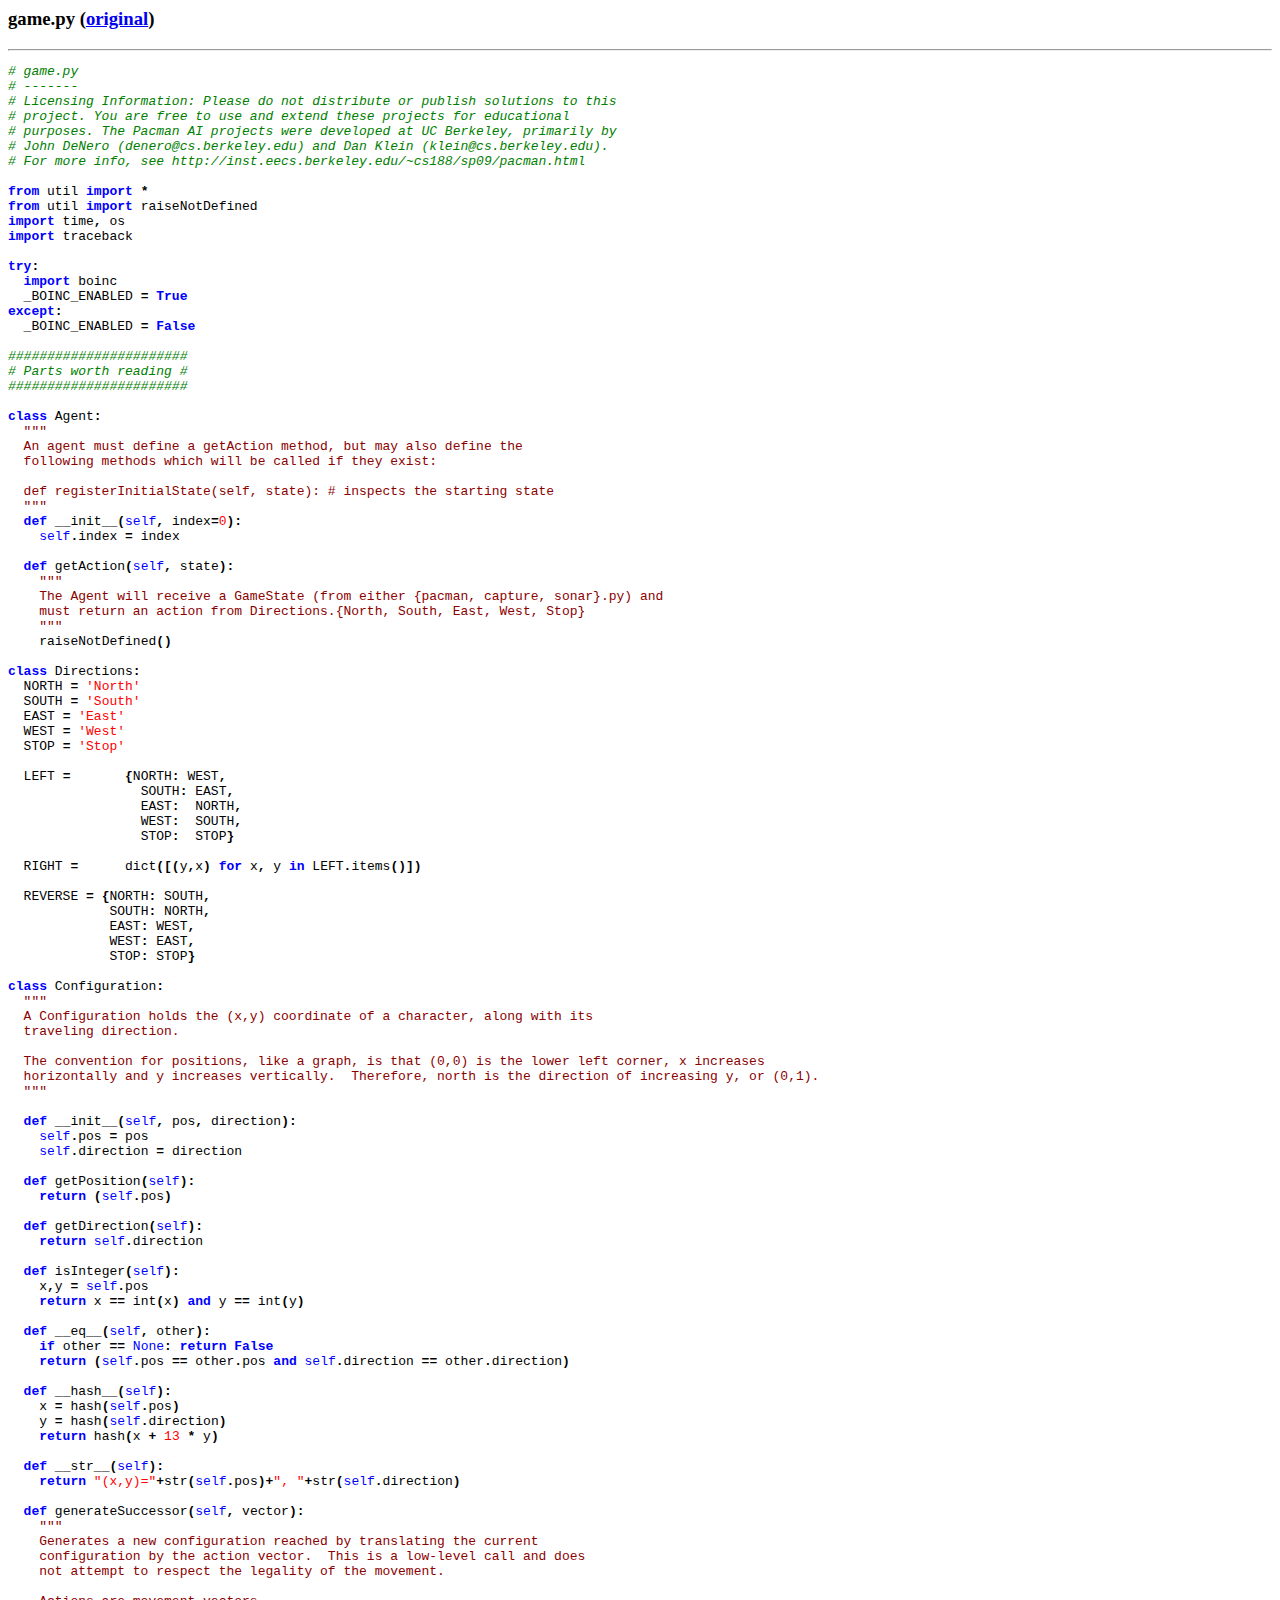
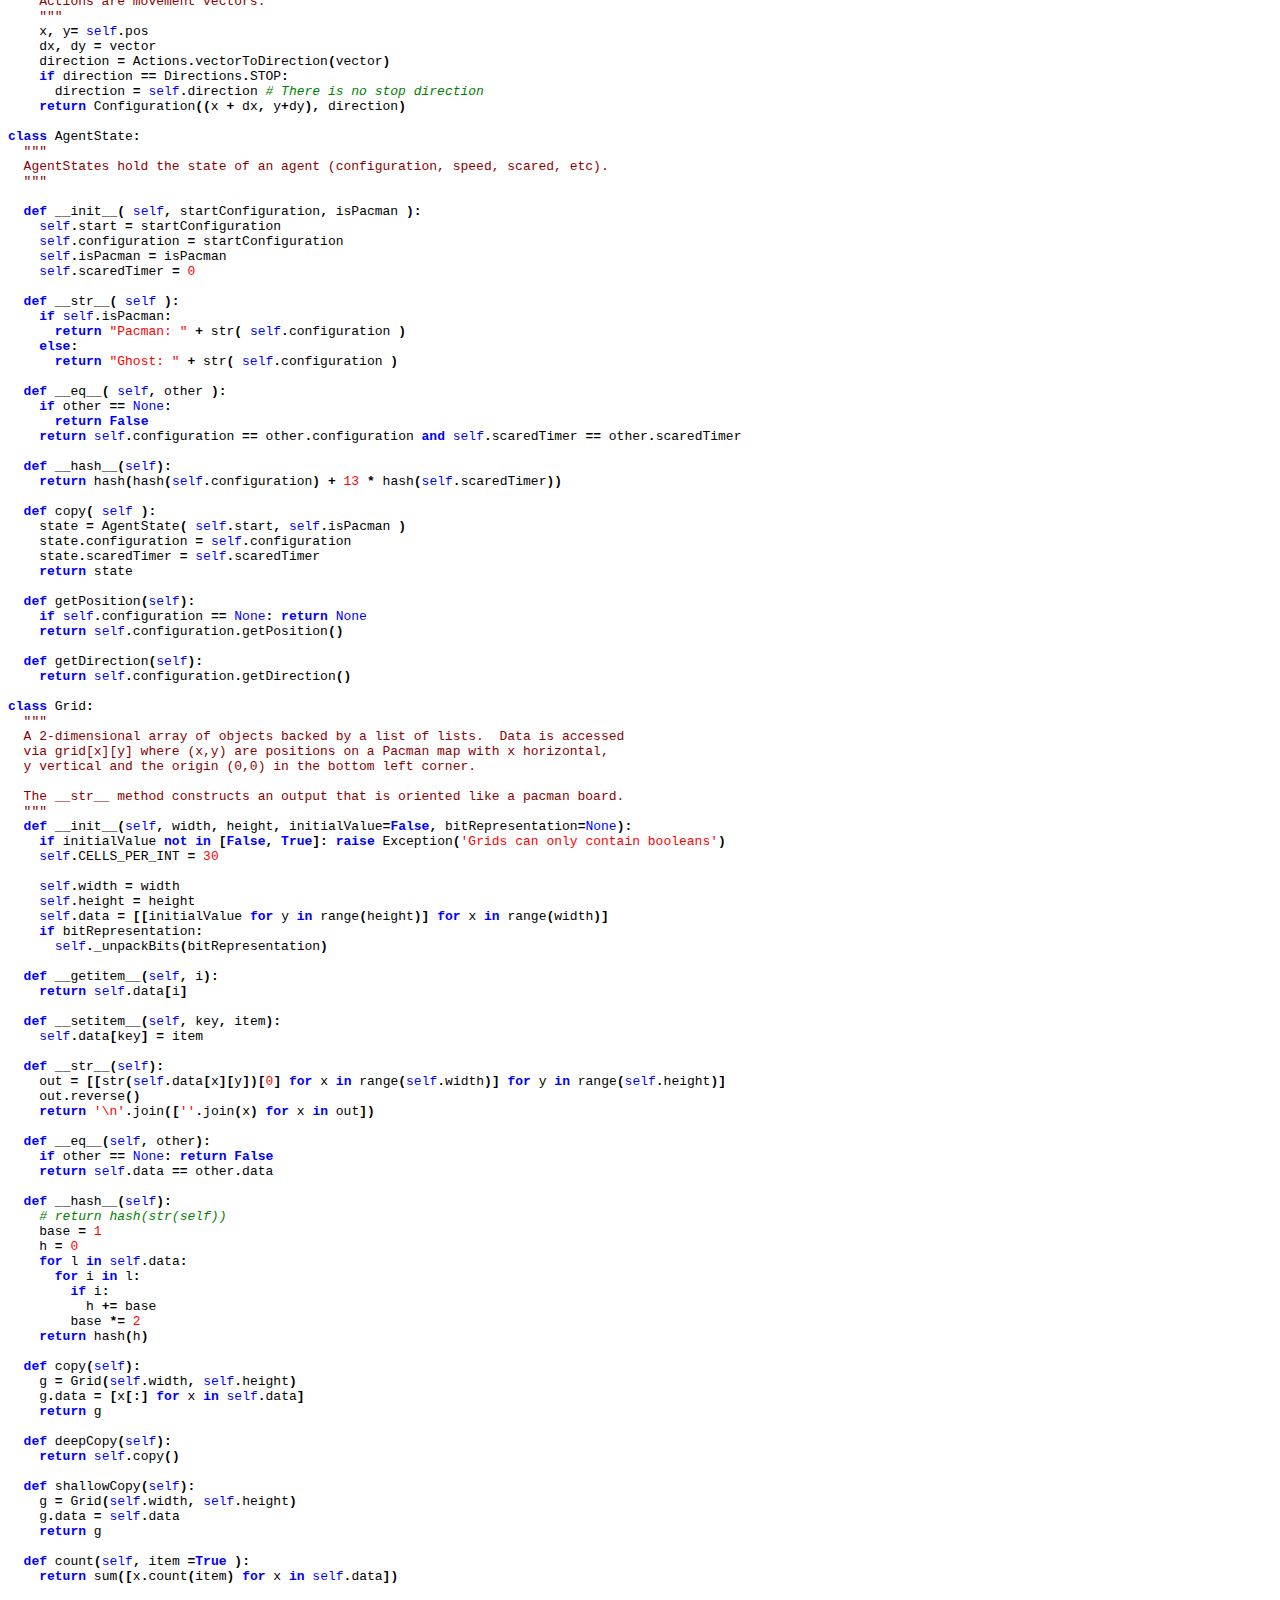
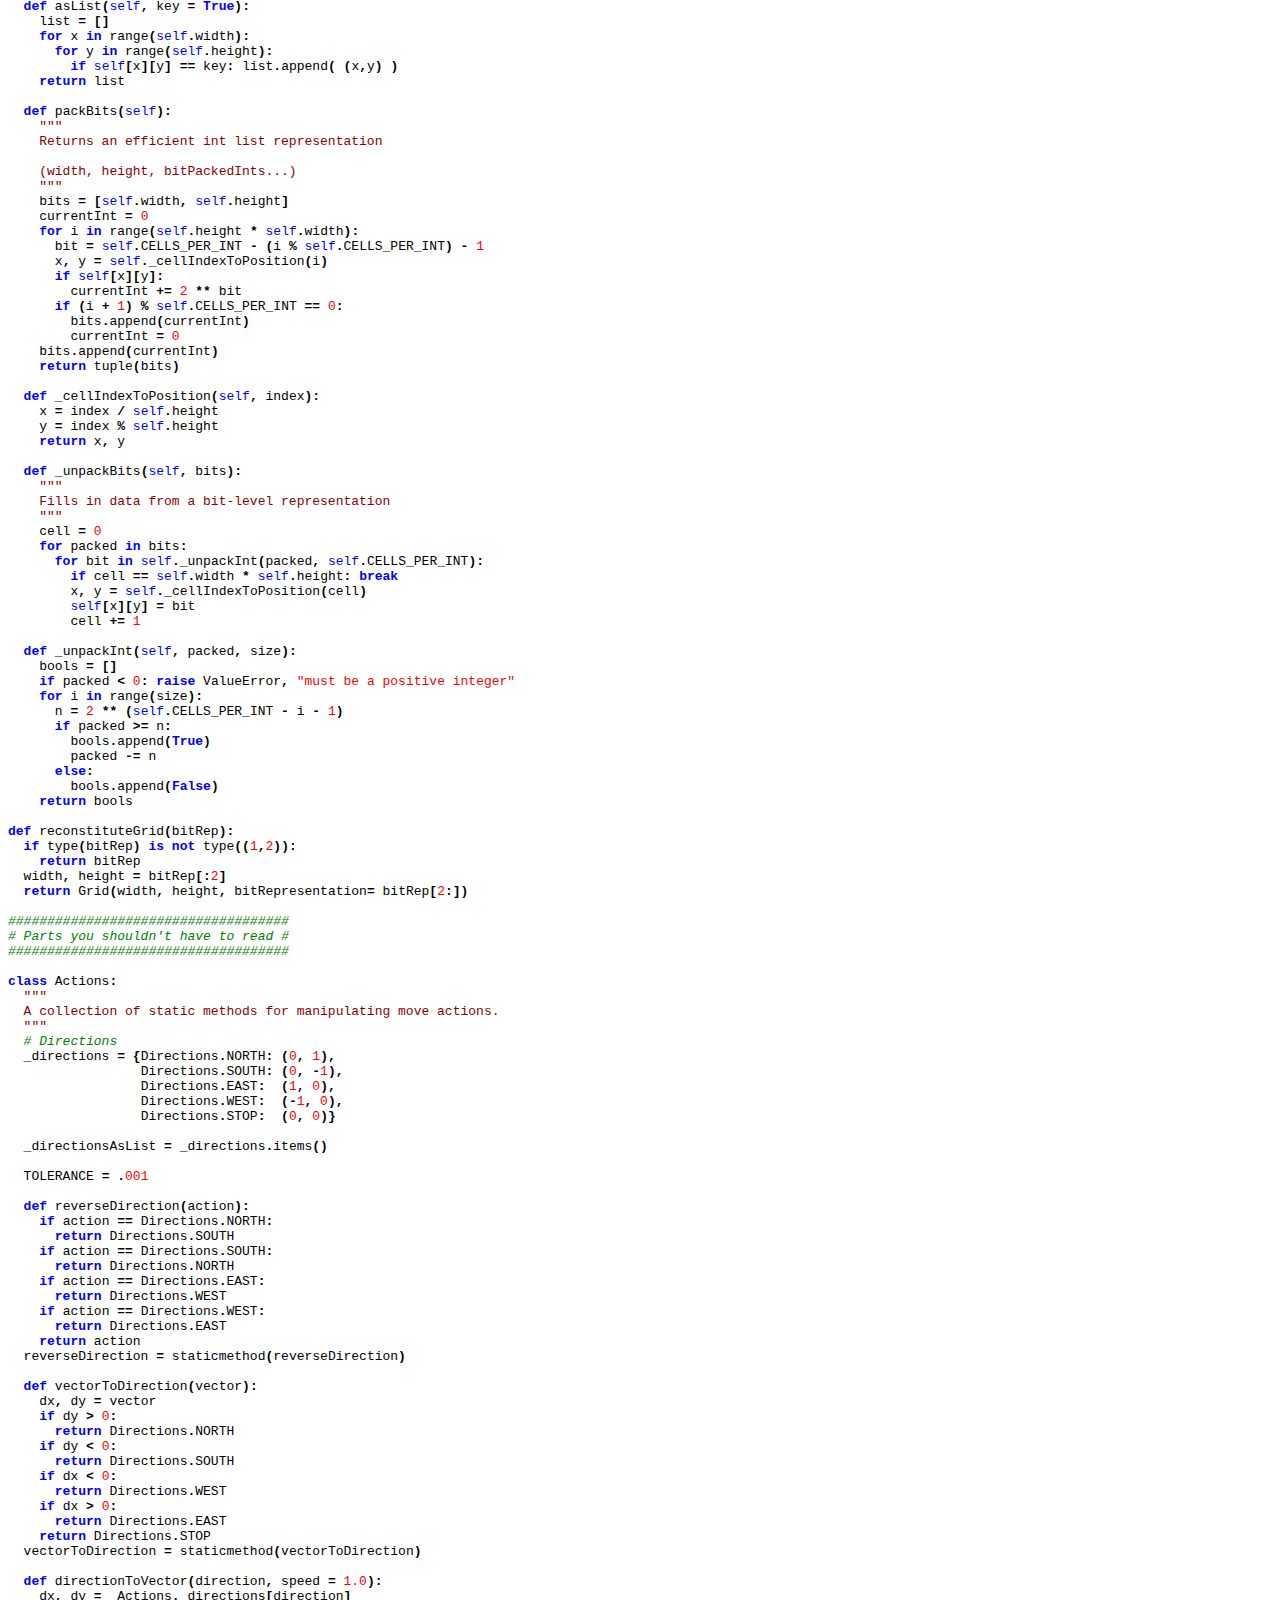
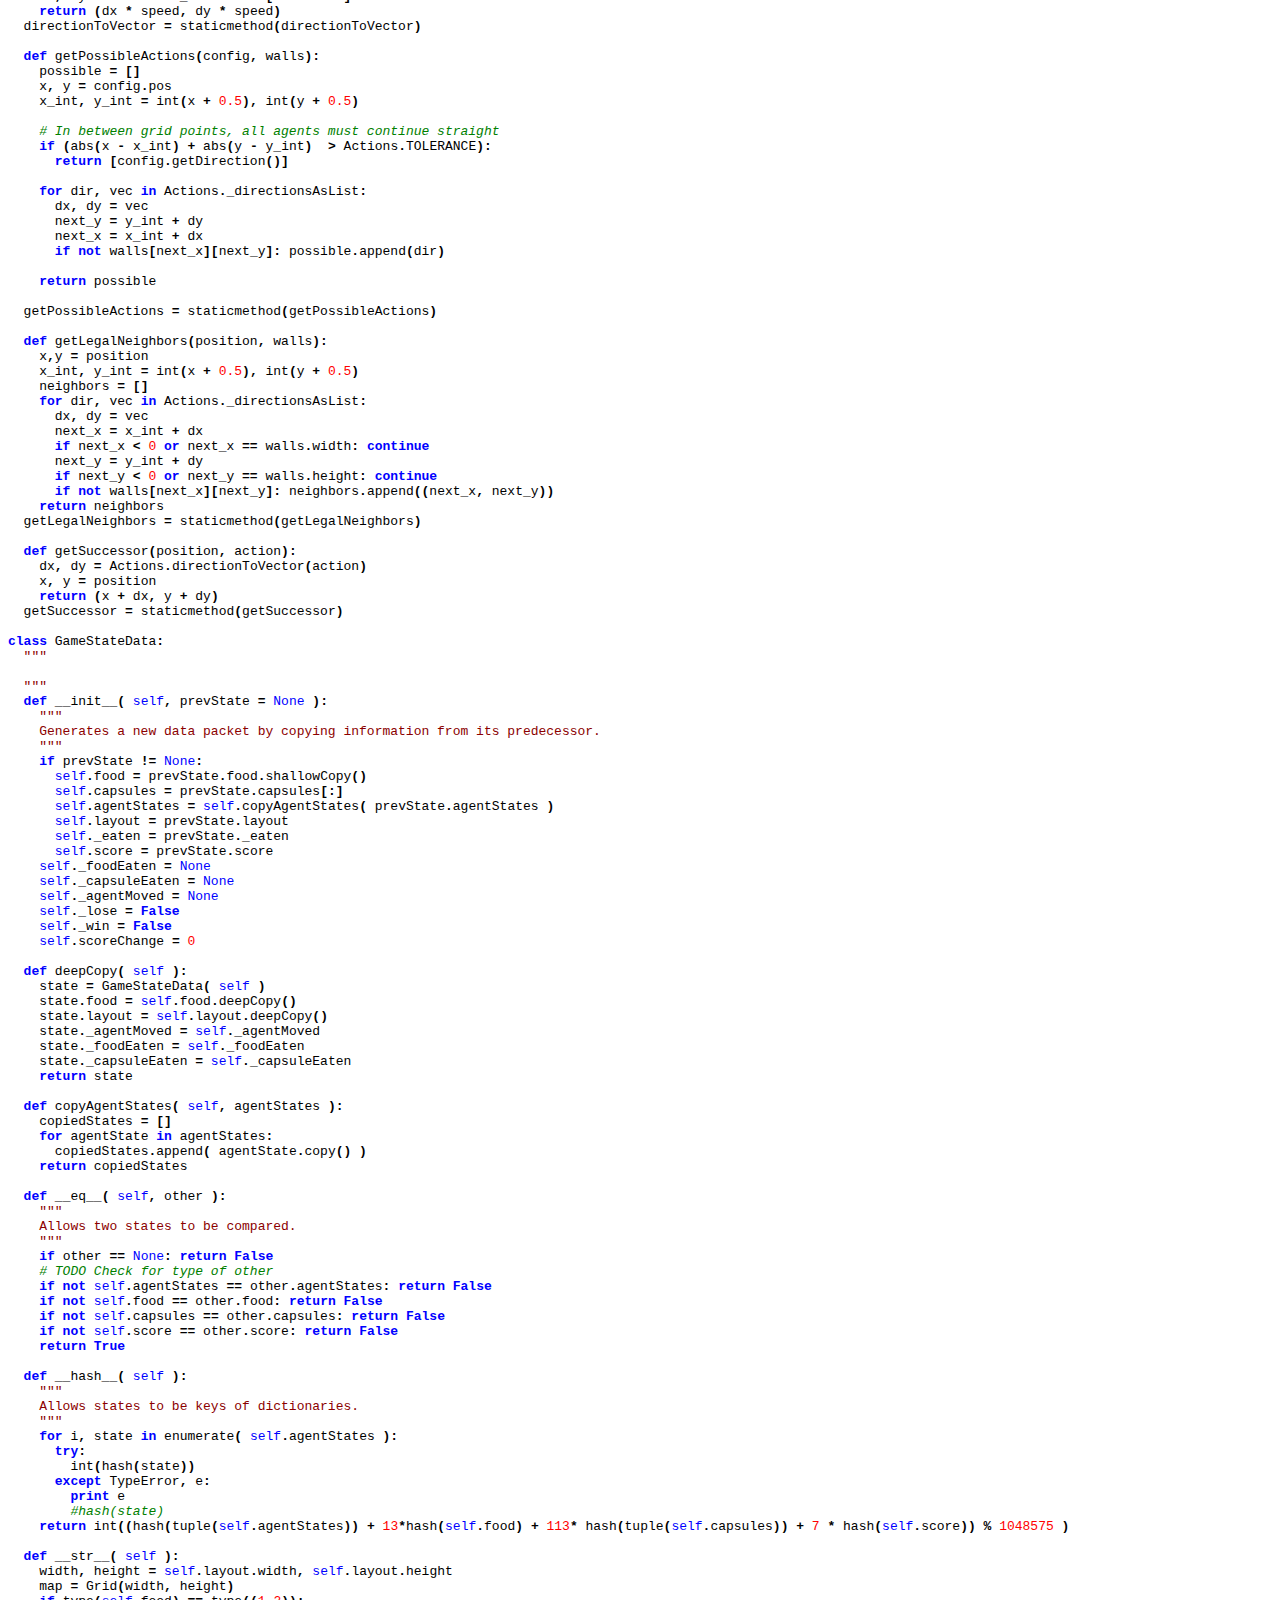
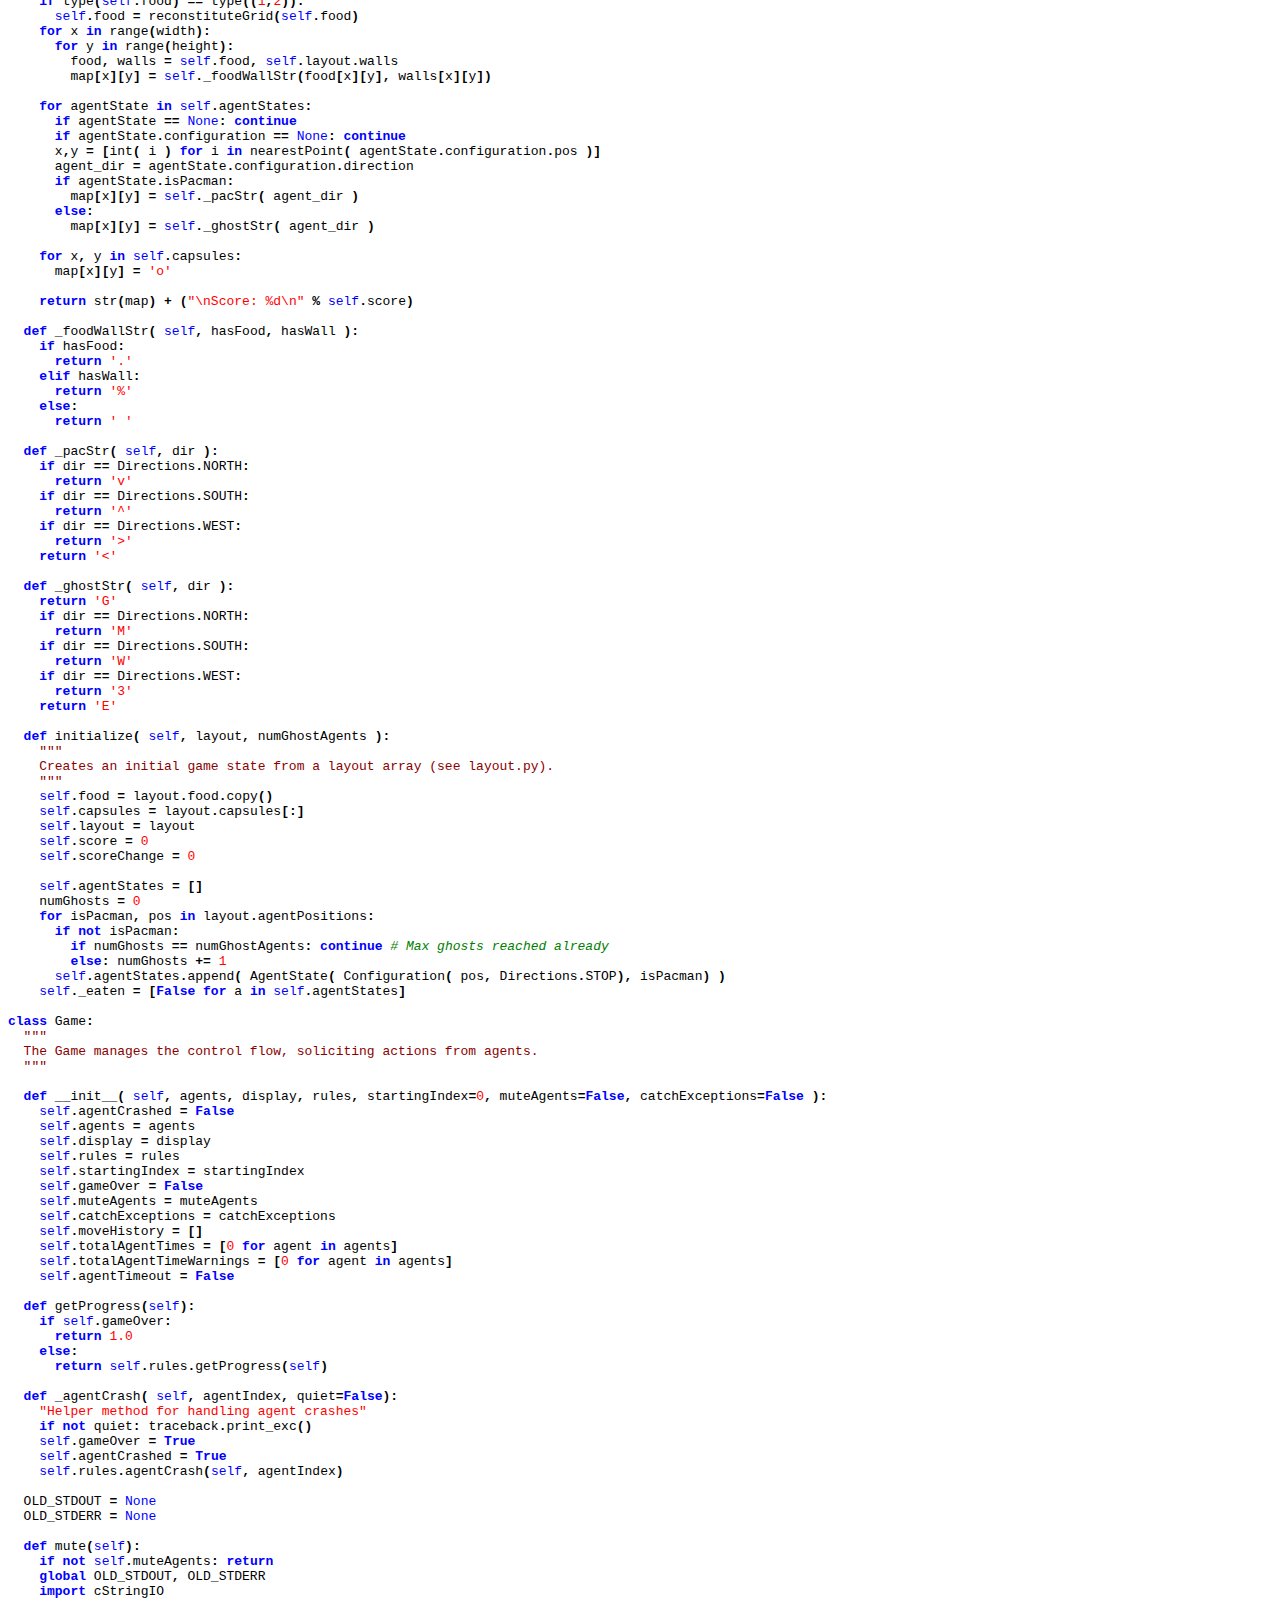
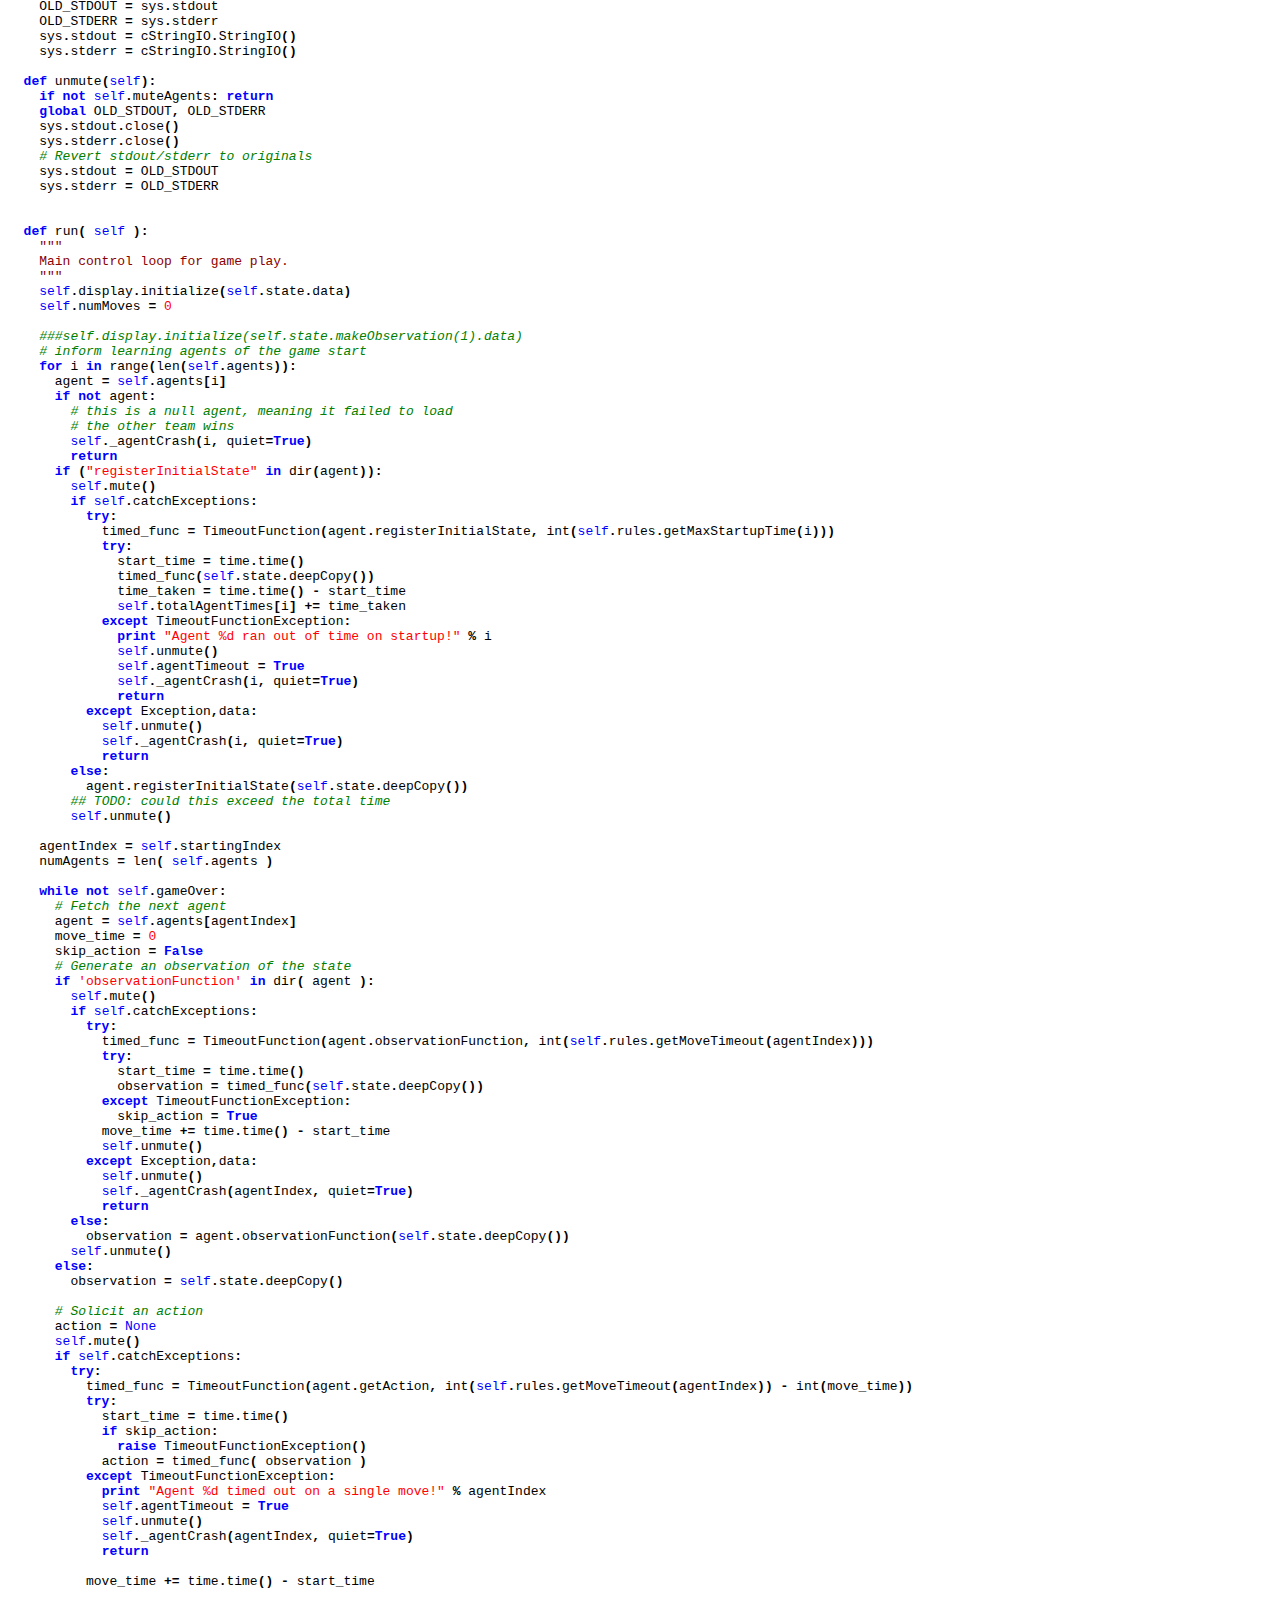
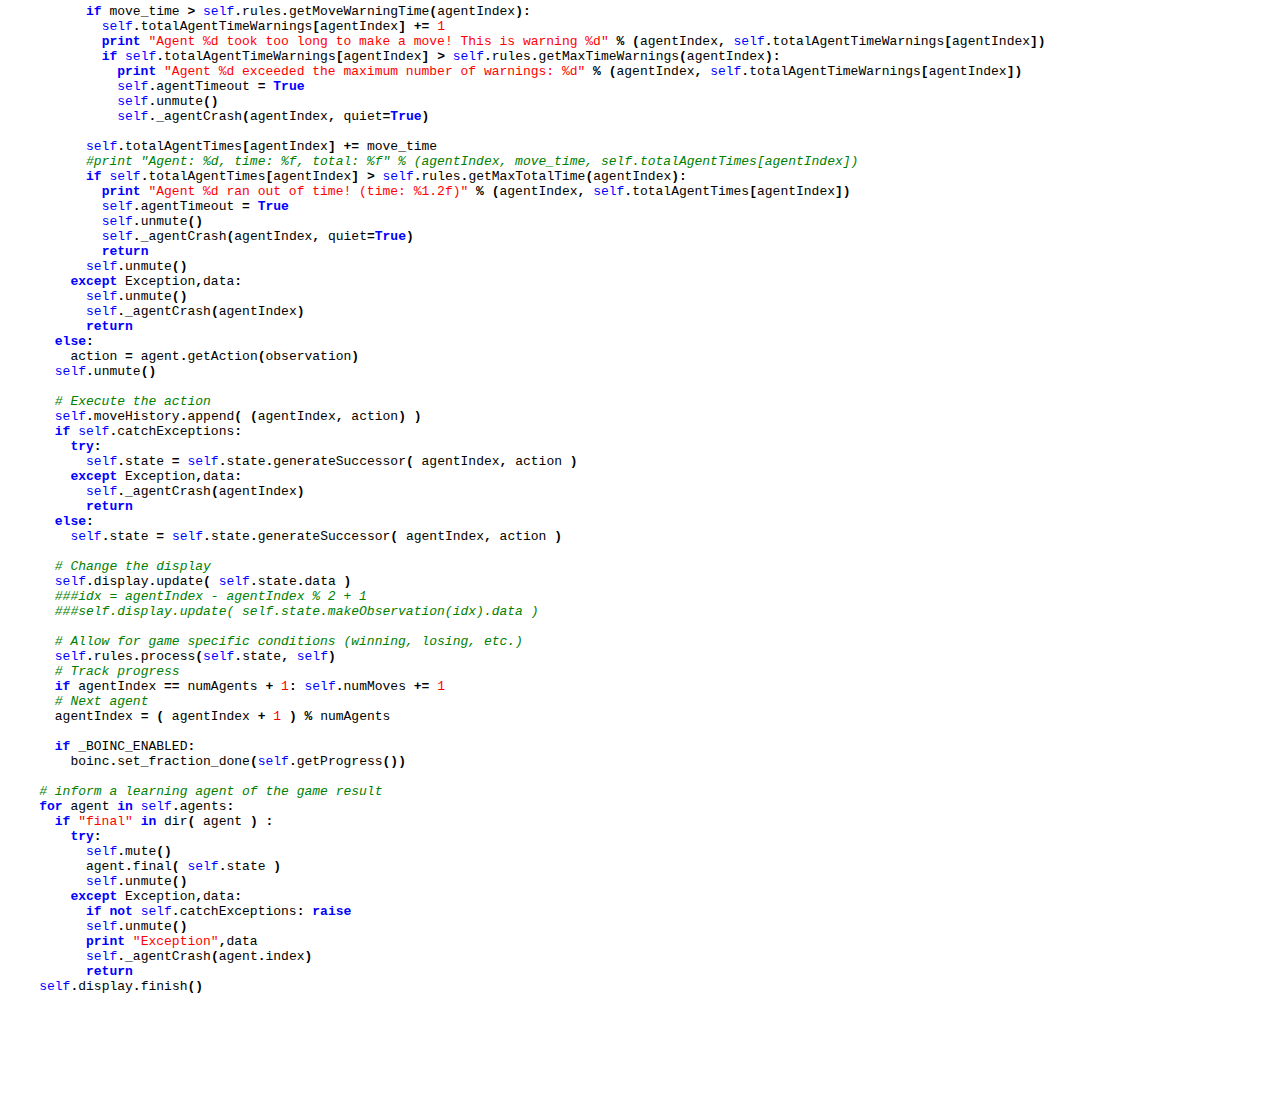
<file: PacmanSearchAlgos/docs/game.html>
<html>
  <head>
  <title>game.py</title>
  </head>
  <body>
  <h3>game.py (<a href="../game.py">original</a>)</h3>
  <hr>
  <pre>
<span style="color: green; font-style: italic"># game.py
# -------
# Licensing Information: Please do not distribute or publish solutions to this
# project. You are free to use and extend these projects for educational
# purposes. The Pacman AI projects were developed at UC Berkeley, primarily by
# John DeNero (denero@cs.berkeley.edu) and Dan Klein (klein@cs.berkeley.edu).
# For more info, see http://inst.eecs.berkeley.edu/~cs188/sp09/pacman.html

</span><span style="color: blue; font-weight: bold">from </span>util <span style="color: blue; font-weight: bold">import </span><span style="font-weight: bold">*
</span><span style="color: blue; font-weight: bold">from </span>util <span style="color: blue; font-weight: bold">import </span>raiseNotDefined
<span style="color: blue; font-weight: bold">import </span>time<span style="font-weight: bold">, </span>os
<span style="color: blue; font-weight: bold">import </span>traceback

<span style="color: blue; font-weight: bold">try</span><span style="font-weight: bold">:
  </span><span style="color: blue; font-weight: bold">import </span>boinc
  _BOINC_ENABLED <span style="font-weight: bold">= </span><span style="color: blue; font-weight: bold">True
except</span><span style="font-weight: bold">:
  </span>_BOINC_ENABLED <span style="font-weight: bold">= </span><span style="color: blue; font-weight: bold">False

</span><span style="color: green; font-style: italic">#######################
# Parts worth reading #
#######################

</span><span style="color: blue; font-weight: bold">class </span>Agent<span style="font-weight: bold">:
  </span><span style="color: darkred">"""
  An agent must define a getAction method, but may also define the
  following methods which will be called if they exist:

  def registerInitialState(self, state): # inspects the starting state
  """
  </span><span style="color: blue; font-weight: bold">def </span>__init__<span style="font-weight: bold">(</span><span style="color: blue">self</span><span style="font-weight: bold">, </span>index<span style="font-weight: bold">=</span><span style="color: red">0</span><span style="font-weight: bold">):
    </span><span style="color: blue">self</span><span style="font-weight: bold">.</span>index <span style="font-weight: bold">= </span>index

  <span style="color: blue; font-weight: bold">def </span>getAction<span style="font-weight: bold">(</span><span style="color: blue">self</span><span style="font-weight: bold">, </span>state<span style="font-weight: bold">):
    </span><span style="color: darkred">"""
    The Agent will receive a GameState (from either {pacman, capture, sonar}.py) and
    must return an action from Directions.{North, South, East, West, Stop}
    """
    </span>raiseNotDefined<span style="font-weight: bold">()

</span><span style="color: blue; font-weight: bold">class </span>Directions<span style="font-weight: bold">:
  </span>NORTH <span style="font-weight: bold">= </span><span style="color: red">'North'
  </span>SOUTH <span style="font-weight: bold">= </span><span style="color: red">'South'
  </span>EAST <span style="font-weight: bold">= </span><span style="color: red">'East'
  </span>WEST <span style="font-weight: bold">= </span><span style="color: red">'West'
  </span>STOP <span style="font-weight: bold">= </span><span style="color: red">'Stop'

  </span>LEFT <span style="font-weight: bold">=       {</span>NORTH<span style="font-weight: bold">: </span>WEST<span style="font-weight: bold">,
                 </span>SOUTH<span style="font-weight: bold">: </span>EAST<span style="font-weight: bold">,
                 </span>EAST<span style="font-weight: bold">:  </span>NORTH<span style="font-weight: bold">,
                 </span>WEST<span style="font-weight: bold">:  </span>SOUTH<span style="font-weight: bold">,
                 </span>STOP<span style="font-weight: bold">:  </span>STOP<span style="font-weight: bold">}

  </span>RIGHT <span style="font-weight: bold">=      </span>dict<span style="font-weight: bold">([(</span>y<span style="font-weight: bold">,</span>x<span style="font-weight: bold">) </span><span style="color: blue; font-weight: bold">for </span>x<span style="font-weight: bold">, </span>y <span style="color: blue; font-weight: bold">in </span>LEFT<span style="font-weight: bold">.</span>items<span style="font-weight: bold">()])

  </span>REVERSE <span style="font-weight: bold">= {</span>NORTH<span style="font-weight: bold">: </span>SOUTH<span style="font-weight: bold">,
             </span>SOUTH<span style="font-weight: bold">: </span>NORTH<span style="font-weight: bold">,
             </span>EAST<span style="font-weight: bold">: </span>WEST<span style="font-weight: bold">,
             </span>WEST<span style="font-weight: bold">: </span>EAST<span style="font-weight: bold">,
             </span>STOP<span style="font-weight: bold">: </span>STOP<span style="font-weight: bold">}

</span><span style="color: blue; font-weight: bold">class </span>Configuration<span style="font-weight: bold">:
  </span><span style="color: darkred">"""
  A Configuration holds the (x,y) coordinate of a character, along with its
  traveling direction.

  The convention for positions, like a graph, is that (0,0) is the lower left corner, x increases
  horizontally and y increases vertically.  Therefore, north is the direction of increasing y, or (0,1).
  """

  </span><span style="color: blue; font-weight: bold">def </span>__init__<span style="font-weight: bold">(</span><span style="color: blue">self</span><span style="font-weight: bold">, </span>pos<span style="font-weight: bold">, </span>direction<span style="font-weight: bold">):
    </span><span style="color: blue">self</span><span style="font-weight: bold">.</span>pos <span style="font-weight: bold">= </span>pos
    <span style="color: blue">self</span><span style="font-weight: bold">.</span>direction <span style="font-weight: bold">= </span>direction

  <span style="color: blue; font-weight: bold">def </span>getPosition<span style="font-weight: bold">(</span><span style="color: blue">self</span><span style="font-weight: bold">):
    </span><span style="color: blue; font-weight: bold">return </span><span style="font-weight: bold">(</span><span style="color: blue">self</span><span style="font-weight: bold">.</span>pos<span style="font-weight: bold">)

  </span><span style="color: blue; font-weight: bold">def </span>getDirection<span style="font-weight: bold">(</span><span style="color: blue">self</span><span style="font-weight: bold">):
    </span><span style="color: blue; font-weight: bold">return </span><span style="color: blue">self</span><span style="font-weight: bold">.</span>direction

  <span style="color: blue; font-weight: bold">def </span>isInteger<span style="font-weight: bold">(</span><span style="color: blue">self</span><span style="font-weight: bold">):
    </span>x<span style="font-weight: bold">,</span>y <span style="font-weight: bold">= </span><span style="color: blue">self</span><span style="font-weight: bold">.</span>pos
    <span style="color: blue; font-weight: bold">return </span>x <span style="font-weight: bold">== </span>int<span style="font-weight: bold">(</span>x<span style="font-weight: bold">) </span><span style="color: blue; font-weight: bold">and </span>y <span style="font-weight: bold">== </span>int<span style="font-weight: bold">(</span>y<span style="font-weight: bold">)

  </span><span style="color: blue; font-weight: bold">def </span>__eq__<span style="font-weight: bold">(</span><span style="color: blue">self</span><span style="font-weight: bold">, </span>other<span style="font-weight: bold">):
    </span><span style="color: blue; font-weight: bold">if </span>other <span style="font-weight: bold">== </span><span style="color: blue">None</span><span style="font-weight: bold">: </span><span style="color: blue; font-weight: bold">return False
    return </span><span style="font-weight: bold">(</span><span style="color: blue">self</span><span style="font-weight: bold">.</span>pos <span style="font-weight: bold">== </span>other<span style="font-weight: bold">.</span>pos <span style="color: blue; font-weight: bold">and </span><span style="color: blue">self</span><span style="font-weight: bold">.</span>direction <span style="font-weight: bold">== </span>other<span style="font-weight: bold">.</span>direction<span style="font-weight: bold">)

  </span><span style="color: blue; font-weight: bold">def </span>__hash__<span style="font-weight: bold">(</span><span style="color: blue">self</span><span style="font-weight: bold">):
    </span>x <span style="font-weight: bold">= </span>hash<span style="font-weight: bold">(</span><span style="color: blue">self</span><span style="font-weight: bold">.</span>pos<span style="font-weight: bold">)
    </span>y <span style="font-weight: bold">= </span>hash<span style="font-weight: bold">(</span><span style="color: blue">self</span><span style="font-weight: bold">.</span>direction<span style="font-weight: bold">)
    </span><span style="color: blue; font-weight: bold">return </span>hash<span style="font-weight: bold">(</span>x <span style="font-weight: bold">+ </span><span style="color: red">13 </span><span style="font-weight: bold">* </span>y<span style="font-weight: bold">)

  </span><span style="color: blue; font-weight: bold">def </span>__str__<span style="font-weight: bold">(</span><span style="color: blue">self</span><span style="font-weight: bold">):
    </span><span style="color: blue; font-weight: bold">return </span><span style="color: red">"(x,y)="</span><span style="font-weight: bold">+</span>str<span style="font-weight: bold">(</span><span style="color: blue">self</span><span style="font-weight: bold">.</span>pos<span style="font-weight: bold">)+</span><span style="color: red">", "</span><span style="font-weight: bold">+</span>str<span style="font-weight: bold">(</span><span style="color: blue">self</span><span style="font-weight: bold">.</span>direction<span style="font-weight: bold">)

  </span><span style="color: blue; font-weight: bold">def </span>generateSuccessor<span style="font-weight: bold">(</span><span style="color: blue">self</span><span style="font-weight: bold">, </span>vector<span style="font-weight: bold">):
    </span><span style="color: darkred">"""
    Generates a new configuration reached by translating the current
    configuration by the action vector.  This is a low-level call and does
    not attempt to respect the legality of the movement.

    Actions are movement vectors.
    """
    </span>x<span style="font-weight: bold">, </span>y<span style="font-weight: bold">= </span><span style="color: blue">self</span><span style="font-weight: bold">.</span>pos
    dx<span style="font-weight: bold">, </span>dy <span style="font-weight: bold">= </span>vector
    direction <span style="font-weight: bold">= </span>Actions<span style="font-weight: bold">.</span>vectorToDirection<span style="font-weight: bold">(</span>vector<span style="font-weight: bold">)
    </span><span style="color: blue; font-weight: bold">if </span>direction <span style="font-weight: bold">== </span>Directions<span style="font-weight: bold">.</span>STOP<span style="font-weight: bold">:
      </span>direction <span style="font-weight: bold">= </span><span style="color: blue">self</span><span style="font-weight: bold">.</span>direction <span style="color: green; font-style: italic"># There is no stop direction
    </span><span style="color: blue; font-weight: bold">return </span>Configuration<span style="font-weight: bold">((</span>x <span style="font-weight: bold">+ </span>dx<span style="font-weight: bold">, </span>y<span style="font-weight: bold">+</span>dy<span style="font-weight: bold">), </span>direction<span style="font-weight: bold">)

</span><span style="color: blue; font-weight: bold">class </span>AgentState<span style="font-weight: bold">:
  </span><span style="color: darkred">"""
  AgentStates hold the state of an agent (configuration, speed, scared, etc).
  """

  </span><span style="color: blue; font-weight: bold">def </span>__init__<span style="font-weight: bold">( </span><span style="color: blue">self</span><span style="font-weight: bold">, </span>startConfiguration<span style="font-weight: bold">, </span>isPacman <span style="font-weight: bold">):
    </span><span style="color: blue">self</span><span style="font-weight: bold">.</span>start <span style="font-weight: bold">= </span>startConfiguration
    <span style="color: blue">self</span><span style="font-weight: bold">.</span>configuration <span style="font-weight: bold">= </span>startConfiguration
    <span style="color: blue">self</span><span style="font-weight: bold">.</span>isPacman <span style="font-weight: bold">= </span>isPacman
    <span style="color: blue">self</span><span style="font-weight: bold">.</span>scaredTimer <span style="font-weight: bold">= </span><span style="color: red">0

  </span><span style="color: blue; font-weight: bold">def </span>__str__<span style="font-weight: bold">( </span><span style="color: blue">self </span><span style="font-weight: bold">):
    </span><span style="color: blue; font-weight: bold">if </span><span style="color: blue">self</span><span style="font-weight: bold">.</span>isPacman<span style="font-weight: bold">:
      </span><span style="color: blue; font-weight: bold">return </span><span style="color: red">"Pacman: " </span><span style="font-weight: bold">+ </span>str<span style="font-weight: bold">( </span><span style="color: blue">self</span><span style="font-weight: bold">.</span>configuration <span style="font-weight: bold">)
    </span><span style="color: blue; font-weight: bold">else</span><span style="font-weight: bold">:
      </span><span style="color: blue; font-weight: bold">return </span><span style="color: red">"Ghost: " </span><span style="font-weight: bold">+ </span>str<span style="font-weight: bold">( </span><span style="color: blue">self</span><span style="font-weight: bold">.</span>configuration <span style="font-weight: bold">)

  </span><span style="color: blue; font-weight: bold">def </span>__eq__<span style="font-weight: bold">( </span><span style="color: blue">self</span><span style="font-weight: bold">, </span>other <span style="font-weight: bold">):
    </span><span style="color: blue; font-weight: bold">if </span>other <span style="font-weight: bold">== </span><span style="color: blue">None</span><span style="font-weight: bold">:
      </span><span style="color: blue; font-weight: bold">return False
    return </span><span style="color: blue">self</span><span style="font-weight: bold">.</span>configuration <span style="font-weight: bold">== </span>other<span style="font-weight: bold">.</span>configuration <span style="color: blue; font-weight: bold">and </span><span style="color: blue">self</span><span style="font-weight: bold">.</span>scaredTimer <span style="font-weight: bold">== </span>other<span style="font-weight: bold">.</span>scaredTimer

  <span style="color: blue; font-weight: bold">def </span>__hash__<span style="font-weight: bold">(</span><span style="color: blue">self</span><span style="font-weight: bold">):
    </span><span style="color: blue; font-weight: bold">return </span>hash<span style="font-weight: bold">(</span>hash<span style="font-weight: bold">(</span><span style="color: blue">self</span><span style="font-weight: bold">.</span>configuration<span style="font-weight: bold">) + </span><span style="color: red">13 </span><span style="font-weight: bold">* </span>hash<span style="font-weight: bold">(</span><span style="color: blue">self</span><span style="font-weight: bold">.</span>scaredTimer<span style="font-weight: bold">))

  </span><span style="color: blue; font-weight: bold">def </span>copy<span style="font-weight: bold">( </span><span style="color: blue">self </span><span style="font-weight: bold">):
    </span>state <span style="font-weight: bold">= </span>AgentState<span style="font-weight: bold">( </span><span style="color: blue">self</span><span style="font-weight: bold">.</span>start<span style="font-weight: bold">, </span><span style="color: blue">self</span><span style="font-weight: bold">.</span>isPacman <span style="font-weight: bold">)
    </span>state<span style="font-weight: bold">.</span>configuration <span style="font-weight: bold">= </span><span style="color: blue">self</span><span style="font-weight: bold">.</span>configuration
    state<span style="font-weight: bold">.</span>scaredTimer <span style="font-weight: bold">= </span><span style="color: blue">self</span><span style="font-weight: bold">.</span>scaredTimer
    <span style="color: blue; font-weight: bold">return </span>state

  <span style="color: blue; font-weight: bold">def </span>getPosition<span style="font-weight: bold">(</span><span style="color: blue">self</span><span style="font-weight: bold">):
    </span><span style="color: blue; font-weight: bold">if </span><span style="color: blue">self</span><span style="font-weight: bold">.</span>configuration <span style="font-weight: bold">== </span><span style="color: blue">None</span><span style="font-weight: bold">: </span><span style="color: blue; font-weight: bold">return </span><span style="color: blue">None
    </span><span style="color: blue; font-weight: bold">return </span><span style="color: blue">self</span><span style="font-weight: bold">.</span>configuration<span style="font-weight: bold">.</span>getPosition<span style="font-weight: bold">()

  </span><span style="color: blue; font-weight: bold">def </span>getDirection<span style="font-weight: bold">(</span><span style="color: blue">self</span><span style="font-weight: bold">):
    </span><span style="color: blue; font-weight: bold">return </span><span style="color: blue">self</span><span style="font-weight: bold">.</span>configuration<span style="font-weight: bold">.</span>getDirection<span style="font-weight: bold">()

</span><span style="color: blue; font-weight: bold">class </span>Grid<span style="font-weight: bold">:
  </span><span style="color: darkred">"""
  A 2-dimensional array of objects backed by a list of lists.  Data is accessed
  via grid[x][y] where (x,y) are positions on a Pacman map with x horizontal,
  y vertical and the origin (0,0) in the bottom left corner.

  The __str__ method constructs an output that is oriented like a pacman board.
  """
  </span><span style="color: blue; font-weight: bold">def </span>__init__<span style="font-weight: bold">(</span><span style="color: blue">self</span><span style="font-weight: bold">, </span>width<span style="font-weight: bold">, </span>height<span style="font-weight: bold">, </span>initialValue<span style="font-weight: bold">=</span><span style="color: blue; font-weight: bold">False</span><span style="font-weight: bold">, </span>bitRepresentation<span style="font-weight: bold">=</span><span style="color: blue">None</span><span style="font-weight: bold">):
    </span><span style="color: blue; font-weight: bold">if </span>initialValue <span style="color: blue; font-weight: bold">not in </span><span style="font-weight: bold">[</span><span style="color: blue; font-weight: bold">False</span><span style="font-weight: bold">, </span><span style="color: blue; font-weight: bold">True</span><span style="font-weight: bold">]: </span><span style="color: blue; font-weight: bold">raise </span>Exception<span style="font-weight: bold">(</span><span style="color: red">'Grids can only contain booleans'</span><span style="font-weight: bold">)
    </span><span style="color: blue">self</span><span style="font-weight: bold">.</span>CELLS_PER_INT <span style="font-weight: bold">= </span><span style="color: red">30

    </span><span style="color: blue">self</span><span style="font-weight: bold">.</span>width <span style="font-weight: bold">= </span>width
    <span style="color: blue">self</span><span style="font-weight: bold">.</span>height <span style="font-weight: bold">= </span>height
    <span style="color: blue">self</span><span style="font-weight: bold">.</span>data <span style="font-weight: bold">= [[</span>initialValue <span style="color: blue; font-weight: bold">for </span>y <span style="color: blue; font-weight: bold">in </span>range<span style="font-weight: bold">(</span>height<span style="font-weight: bold">)] </span><span style="color: blue; font-weight: bold">for </span>x <span style="color: blue; font-weight: bold">in </span>range<span style="font-weight: bold">(</span>width<span style="font-weight: bold">)]
    </span><span style="color: blue; font-weight: bold">if </span>bitRepresentation<span style="font-weight: bold">:
      </span><span style="color: blue">self</span><span style="font-weight: bold">.</span>_unpackBits<span style="font-weight: bold">(</span>bitRepresentation<span style="font-weight: bold">)

  </span><span style="color: blue; font-weight: bold">def </span>__getitem__<span style="font-weight: bold">(</span><span style="color: blue">self</span><span style="font-weight: bold">, </span>i<span style="font-weight: bold">):
    </span><span style="color: blue; font-weight: bold">return </span><span style="color: blue">self</span><span style="font-weight: bold">.</span>data<span style="font-weight: bold">[</span>i<span style="font-weight: bold">]

  </span><span style="color: blue; font-weight: bold">def </span>__setitem__<span style="font-weight: bold">(</span><span style="color: blue">self</span><span style="font-weight: bold">, </span>key<span style="font-weight: bold">, </span>item<span style="font-weight: bold">):
    </span><span style="color: blue">self</span><span style="font-weight: bold">.</span>data<span style="font-weight: bold">[</span>key<span style="font-weight: bold">] = </span>item

  <span style="color: blue; font-weight: bold">def </span>__str__<span style="font-weight: bold">(</span><span style="color: blue">self</span><span style="font-weight: bold">):
    </span>out <span style="font-weight: bold">= [[</span>str<span style="font-weight: bold">(</span><span style="color: blue">self</span><span style="font-weight: bold">.</span>data<span style="font-weight: bold">[</span>x<span style="font-weight: bold">][</span>y<span style="font-weight: bold">])[</span><span style="color: red">0</span><span style="font-weight: bold">] </span><span style="color: blue; font-weight: bold">for </span>x <span style="color: blue; font-weight: bold">in </span>range<span style="font-weight: bold">(</span><span style="color: blue">self</span><span style="font-weight: bold">.</span>width<span style="font-weight: bold">)] </span><span style="color: blue; font-weight: bold">for </span>y <span style="color: blue; font-weight: bold">in </span>range<span style="font-weight: bold">(</span><span style="color: blue">self</span><span style="font-weight: bold">.</span>height<span style="font-weight: bold">)]
    </span>out<span style="font-weight: bold">.</span>reverse<span style="font-weight: bold">()
    </span><span style="color: blue; font-weight: bold">return </span><span style="color: red">'\n'</span><span style="font-weight: bold">.</span>join<span style="font-weight: bold">([</span><span style="color: red">''</span><span style="font-weight: bold">.</span>join<span style="font-weight: bold">(</span>x<span style="font-weight: bold">) </span><span style="color: blue; font-weight: bold">for </span>x <span style="color: blue; font-weight: bold">in </span>out<span style="font-weight: bold">])

  </span><span style="color: blue; font-weight: bold">def </span>__eq__<span style="font-weight: bold">(</span><span style="color: blue">self</span><span style="font-weight: bold">, </span>other<span style="font-weight: bold">):
    </span><span style="color: blue; font-weight: bold">if </span>other <span style="font-weight: bold">== </span><span style="color: blue">None</span><span style="font-weight: bold">: </span><span style="color: blue; font-weight: bold">return False
    return </span><span style="color: blue">self</span><span style="font-weight: bold">.</span>data <span style="font-weight: bold">== </span>other<span style="font-weight: bold">.</span>data

  <span style="color: blue; font-weight: bold">def </span>__hash__<span style="font-weight: bold">(</span><span style="color: blue">self</span><span style="font-weight: bold">):
    </span><span style="color: green; font-style: italic"># return hash(str(self))
    </span>base <span style="font-weight: bold">= </span><span style="color: red">1
    </span>h <span style="font-weight: bold">= </span><span style="color: red">0
    </span><span style="color: blue; font-weight: bold">for </span>l <span style="color: blue; font-weight: bold">in </span><span style="color: blue">self</span><span style="font-weight: bold">.</span>data<span style="font-weight: bold">:
      </span><span style="color: blue; font-weight: bold">for </span>i <span style="color: blue; font-weight: bold">in </span>l<span style="font-weight: bold">:
        </span><span style="color: blue; font-weight: bold">if </span>i<span style="font-weight: bold">:
          </span>h <span style="font-weight: bold">+= </span>base
        base <span style="font-weight: bold">*= </span><span style="color: red">2
    </span><span style="color: blue; font-weight: bold">return </span>hash<span style="font-weight: bold">(</span>h<span style="font-weight: bold">)

  </span><span style="color: blue; font-weight: bold">def </span>copy<span style="font-weight: bold">(</span><span style="color: blue">self</span><span style="font-weight: bold">):
    </span>g <span style="font-weight: bold">= </span>Grid<span style="font-weight: bold">(</span><span style="color: blue">self</span><span style="font-weight: bold">.</span>width<span style="font-weight: bold">, </span><span style="color: blue">self</span><span style="font-weight: bold">.</span>height<span style="font-weight: bold">)
    </span>g<span style="font-weight: bold">.</span>data <span style="font-weight: bold">= [</span>x<span style="font-weight: bold">[:] </span><span style="color: blue; font-weight: bold">for </span>x <span style="color: blue; font-weight: bold">in </span><span style="color: blue">self</span><span style="font-weight: bold">.</span>data<span style="font-weight: bold">]
    </span><span style="color: blue; font-weight: bold">return </span>g

  <span style="color: blue; font-weight: bold">def </span>deepCopy<span style="font-weight: bold">(</span><span style="color: blue">self</span><span style="font-weight: bold">):
    </span><span style="color: blue; font-weight: bold">return </span><span style="color: blue">self</span><span style="font-weight: bold">.</span>copy<span style="font-weight: bold">()

  </span><span style="color: blue; font-weight: bold">def </span>shallowCopy<span style="font-weight: bold">(</span><span style="color: blue">self</span><span style="font-weight: bold">):
    </span>g <span style="font-weight: bold">= </span>Grid<span style="font-weight: bold">(</span><span style="color: blue">self</span><span style="font-weight: bold">.</span>width<span style="font-weight: bold">, </span><span style="color: blue">self</span><span style="font-weight: bold">.</span>height<span style="font-weight: bold">)
    </span>g<span style="font-weight: bold">.</span>data <span style="font-weight: bold">= </span><span style="color: blue">self</span><span style="font-weight: bold">.</span>data
    <span style="color: blue; font-weight: bold">return </span>g

  <span style="color: blue; font-weight: bold">def </span>count<span style="font-weight: bold">(</span><span style="color: blue">self</span><span style="font-weight: bold">, </span>item <span style="font-weight: bold">=</span><span style="color: blue; font-weight: bold">True </span><span style="font-weight: bold">):
    </span><span style="color: blue; font-weight: bold">return </span>sum<span style="font-weight: bold">([</span>x<span style="font-weight: bold">.</span>count<span style="font-weight: bold">(</span>item<span style="font-weight: bold">) </span><span style="color: blue; font-weight: bold">for </span>x <span style="color: blue; font-weight: bold">in </span><span style="color: blue">self</span><span style="font-weight: bold">.</span>data<span style="font-weight: bold">])

  </span><span style="color: blue; font-weight: bold">def </span>asList<span style="font-weight: bold">(</span><span style="color: blue">self</span><span style="font-weight: bold">, </span>key <span style="font-weight: bold">= </span><span style="color: blue; font-weight: bold">True</span><span style="font-weight: bold">):
    </span>list <span style="font-weight: bold">= []
    </span><span style="color: blue; font-weight: bold">for </span>x <span style="color: blue; font-weight: bold">in </span>range<span style="font-weight: bold">(</span><span style="color: blue">self</span><span style="font-weight: bold">.</span>width<span style="font-weight: bold">):
      </span><span style="color: blue; font-weight: bold">for </span>y <span style="color: blue; font-weight: bold">in </span>range<span style="font-weight: bold">(</span><span style="color: blue">self</span><span style="font-weight: bold">.</span>height<span style="font-weight: bold">):
        </span><span style="color: blue; font-weight: bold">if </span><span style="color: blue">self</span><span style="font-weight: bold">[</span>x<span style="font-weight: bold">][</span>y<span style="font-weight: bold">] == </span>key<span style="font-weight: bold">: </span>list<span style="font-weight: bold">.</span>append<span style="font-weight: bold">( (</span>x<span style="font-weight: bold">,</span>y<span style="font-weight: bold">) )
    </span><span style="color: blue; font-weight: bold">return </span>list

  <span style="color: blue; font-weight: bold">def </span>packBits<span style="font-weight: bold">(</span><span style="color: blue">self</span><span style="font-weight: bold">):
    </span><span style="color: darkred">"""
    Returns an efficient int list representation

    (width, height, bitPackedInts...)
    """
    </span>bits <span style="font-weight: bold">= [</span><span style="color: blue">self</span><span style="font-weight: bold">.</span>width<span style="font-weight: bold">, </span><span style="color: blue">self</span><span style="font-weight: bold">.</span>height<span style="font-weight: bold">]
    </span>currentInt <span style="font-weight: bold">= </span><span style="color: red">0
    </span><span style="color: blue; font-weight: bold">for </span>i <span style="color: blue; font-weight: bold">in </span>range<span style="font-weight: bold">(</span><span style="color: blue">self</span><span style="font-weight: bold">.</span>height <span style="font-weight: bold">* </span><span style="color: blue">self</span><span style="font-weight: bold">.</span>width<span style="font-weight: bold">):
      </span>bit <span style="font-weight: bold">= </span><span style="color: blue">self</span><span style="font-weight: bold">.</span>CELLS_PER_INT <span style="font-weight: bold">- (</span>i <span style="font-weight: bold">% </span><span style="color: blue">self</span><span style="font-weight: bold">.</span>CELLS_PER_INT<span style="font-weight: bold">) - </span><span style="color: red">1
      </span>x<span style="font-weight: bold">, </span>y <span style="font-weight: bold">= </span><span style="color: blue">self</span><span style="font-weight: bold">.</span>_cellIndexToPosition<span style="font-weight: bold">(</span>i<span style="font-weight: bold">)
      </span><span style="color: blue; font-weight: bold">if </span><span style="color: blue">self</span><span style="font-weight: bold">[</span>x<span style="font-weight: bold">][</span>y<span style="font-weight: bold">]:
        </span>currentInt <span style="font-weight: bold">+= </span><span style="color: red">2 </span><span style="font-weight: bold">** </span>bit
      <span style="color: blue; font-weight: bold">if </span><span style="font-weight: bold">(</span>i <span style="font-weight: bold">+ </span><span style="color: red">1</span><span style="font-weight: bold">) % </span><span style="color: blue">self</span><span style="font-weight: bold">.</span>CELLS_PER_INT <span style="font-weight: bold">== </span><span style="color: red">0</span><span style="font-weight: bold">:
        </span>bits<span style="font-weight: bold">.</span>append<span style="font-weight: bold">(</span>currentInt<span style="font-weight: bold">)
        </span>currentInt <span style="font-weight: bold">= </span><span style="color: red">0
    </span>bits<span style="font-weight: bold">.</span>append<span style="font-weight: bold">(</span>currentInt<span style="font-weight: bold">)
    </span><span style="color: blue; font-weight: bold">return </span>tuple<span style="font-weight: bold">(</span>bits<span style="font-weight: bold">)

  </span><span style="color: blue; font-weight: bold">def </span>_cellIndexToPosition<span style="font-weight: bold">(</span><span style="color: blue">self</span><span style="font-weight: bold">, </span>index<span style="font-weight: bold">):
    </span>x <span style="font-weight: bold">= </span>index <span style="font-weight: bold">/ </span><span style="color: blue">self</span><span style="font-weight: bold">.</span>height
    y <span style="font-weight: bold">= </span>index <span style="font-weight: bold">% </span><span style="color: blue">self</span><span style="font-weight: bold">.</span>height
    <span style="color: blue; font-weight: bold">return </span>x<span style="font-weight: bold">, </span>y

  <span style="color: blue; font-weight: bold">def </span>_unpackBits<span style="font-weight: bold">(</span><span style="color: blue">self</span><span style="font-weight: bold">, </span>bits<span style="font-weight: bold">):
    </span><span style="color: darkred">"""
    Fills in data from a bit-level representation
    """
    </span>cell <span style="font-weight: bold">= </span><span style="color: red">0
    </span><span style="color: blue; font-weight: bold">for </span>packed <span style="color: blue; font-weight: bold">in </span>bits<span style="font-weight: bold">:
      </span><span style="color: blue; font-weight: bold">for </span>bit <span style="color: blue; font-weight: bold">in </span><span style="color: blue">self</span><span style="font-weight: bold">.</span>_unpackInt<span style="font-weight: bold">(</span>packed<span style="font-weight: bold">, </span><span style="color: blue">self</span><span style="font-weight: bold">.</span>CELLS_PER_INT<span style="font-weight: bold">):
        </span><span style="color: blue; font-weight: bold">if </span>cell <span style="font-weight: bold">== </span><span style="color: blue">self</span><span style="font-weight: bold">.</span>width <span style="font-weight: bold">* </span><span style="color: blue">self</span><span style="font-weight: bold">.</span>height<span style="font-weight: bold">: </span><span style="color: blue; font-weight: bold">break
        </span>x<span style="font-weight: bold">, </span>y <span style="font-weight: bold">= </span><span style="color: blue">self</span><span style="font-weight: bold">.</span>_cellIndexToPosition<span style="font-weight: bold">(</span>cell<span style="font-weight: bold">)
        </span><span style="color: blue">self</span><span style="font-weight: bold">[</span>x<span style="font-weight: bold">][</span>y<span style="font-weight: bold">] = </span>bit
        cell <span style="font-weight: bold">+= </span><span style="color: red">1

  </span><span style="color: blue; font-weight: bold">def </span>_unpackInt<span style="font-weight: bold">(</span><span style="color: blue">self</span><span style="font-weight: bold">, </span>packed<span style="font-weight: bold">, </span>size<span style="font-weight: bold">):
    </span>bools <span style="font-weight: bold">= []
    </span><span style="color: blue; font-weight: bold">if </span>packed <span style="font-weight: bold">&lt; </span><span style="color: red">0</span><span style="font-weight: bold">: </span><span style="color: blue; font-weight: bold">raise </span>ValueError<span style="font-weight: bold">, </span><span style="color: red">"must be a positive integer"
    </span><span style="color: blue; font-weight: bold">for </span>i <span style="color: blue; font-weight: bold">in </span>range<span style="font-weight: bold">(</span>size<span style="font-weight: bold">):
      </span>n <span style="font-weight: bold">= </span><span style="color: red">2 </span><span style="font-weight: bold">** (</span><span style="color: blue">self</span><span style="font-weight: bold">.</span>CELLS_PER_INT <span style="font-weight: bold">- </span>i <span style="font-weight: bold">- </span><span style="color: red">1</span><span style="font-weight: bold">)
      </span><span style="color: blue; font-weight: bold">if </span>packed <span style="font-weight: bold">&gt;= </span>n<span style="font-weight: bold">:
        </span>bools<span style="font-weight: bold">.</span>append<span style="font-weight: bold">(</span><span style="color: blue; font-weight: bold">True</span><span style="font-weight: bold">)
        </span>packed <span style="font-weight: bold">-= </span>n
      <span style="color: blue; font-weight: bold">else</span><span style="font-weight: bold">:
        </span>bools<span style="font-weight: bold">.</span>append<span style="font-weight: bold">(</span><span style="color: blue; font-weight: bold">False</span><span style="font-weight: bold">)
    </span><span style="color: blue; font-weight: bold">return </span>bools

<span style="color: blue; font-weight: bold">def </span>reconstituteGrid<span style="font-weight: bold">(</span>bitRep<span style="font-weight: bold">):
  </span><span style="color: blue; font-weight: bold">if </span>type<span style="font-weight: bold">(</span>bitRep<span style="font-weight: bold">) </span><span style="color: blue; font-weight: bold">is not </span>type<span style="font-weight: bold">((</span><span style="color: red">1</span><span style="font-weight: bold">,</span><span style="color: red">2</span><span style="font-weight: bold">)):
    </span><span style="color: blue; font-weight: bold">return </span>bitRep
  width<span style="font-weight: bold">, </span>height <span style="font-weight: bold">= </span>bitRep<span style="font-weight: bold">[:</span><span style="color: red">2</span><span style="font-weight: bold">]
  </span><span style="color: blue; font-weight: bold">return </span>Grid<span style="font-weight: bold">(</span>width<span style="font-weight: bold">, </span>height<span style="font-weight: bold">, </span>bitRepresentation<span style="font-weight: bold">= </span>bitRep<span style="font-weight: bold">[</span><span style="color: red">2</span><span style="font-weight: bold">:])

</span><span style="color: green; font-style: italic">####################################
# Parts you shouldn't have to read #
####################################

</span><span style="color: blue; font-weight: bold">class </span>Actions<span style="font-weight: bold">:
  </span><span style="color: darkred">"""
  A collection of static methods for manipulating move actions.
  """
  </span><span style="color: green; font-style: italic"># Directions
  </span>_directions <span style="font-weight: bold">= {</span>Directions<span style="font-weight: bold">.</span>NORTH<span style="font-weight: bold">: (</span><span style="color: red">0</span><span style="font-weight: bold">, </span><span style="color: red">1</span><span style="font-weight: bold">),
                 </span>Directions<span style="font-weight: bold">.</span>SOUTH<span style="font-weight: bold">: (</span><span style="color: red">0</span><span style="font-weight: bold">, -</span><span style="color: red">1</span><span style="font-weight: bold">),
                 </span>Directions<span style="font-weight: bold">.</span>EAST<span style="font-weight: bold">:  (</span><span style="color: red">1</span><span style="font-weight: bold">, </span><span style="color: red">0</span><span style="font-weight: bold">),
                 </span>Directions<span style="font-weight: bold">.</span>WEST<span style="font-weight: bold">:  (-</span><span style="color: red">1</span><span style="font-weight: bold">, </span><span style="color: red">0</span><span style="font-weight: bold">),
                 </span>Directions<span style="font-weight: bold">.</span>STOP<span style="font-weight: bold">:  (</span><span style="color: red">0</span><span style="font-weight: bold">, </span><span style="color: red">0</span><span style="font-weight: bold">)}

  </span>_directionsAsList <span style="font-weight: bold">= </span>_directions<span style="font-weight: bold">.</span>items<span style="font-weight: bold">()

  </span>TOLERANCE <span style="font-weight: bold">= .</span><span style="color: red">001

  </span><span style="color: blue; font-weight: bold">def </span>reverseDirection<span style="font-weight: bold">(</span>action<span style="font-weight: bold">):
    </span><span style="color: blue; font-weight: bold">if </span>action <span style="font-weight: bold">== </span>Directions<span style="font-weight: bold">.</span>NORTH<span style="font-weight: bold">:
      </span><span style="color: blue; font-weight: bold">return </span>Directions<span style="font-weight: bold">.</span>SOUTH
    <span style="color: blue; font-weight: bold">if </span>action <span style="font-weight: bold">== </span>Directions<span style="font-weight: bold">.</span>SOUTH<span style="font-weight: bold">:
      </span><span style="color: blue; font-weight: bold">return </span>Directions<span style="font-weight: bold">.</span>NORTH
    <span style="color: blue; font-weight: bold">if </span>action <span style="font-weight: bold">== </span>Directions<span style="font-weight: bold">.</span>EAST<span style="font-weight: bold">:
      </span><span style="color: blue; font-weight: bold">return </span>Directions<span style="font-weight: bold">.</span>WEST
    <span style="color: blue; font-weight: bold">if </span>action <span style="font-weight: bold">== </span>Directions<span style="font-weight: bold">.</span>WEST<span style="font-weight: bold">:
      </span><span style="color: blue; font-weight: bold">return </span>Directions<span style="font-weight: bold">.</span>EAST
    <span style="color: blue; font-weight: bold">return </span>action
  reverseDirection <span style="font-weight: bold">= </span>staticmethod<span style="font-weight: bold">(</span>reverseDirection<span style="font-weight: bold">)

  </span><span style="color: blue; font-weight: bold">def </span>vectorToDirection<span style="font-weight: bold">(</span>vector<span style="font-weight: bold">):
    </span>dx<span style="font-weight: bold">, </span>dy <span style="font-weight: bold">= </span>vector
    <span style="color: blue; font-weight: bold">if </span>dy <span style="font-weight: bold">&gt; </span><span style="color: red">0</span><span style="font-weight: bold">:
      </span><span style="color: blue; font-weight: bold">return </span>Directions<span style="font-weight: bold">.</span>NORTH
    <span style="color: blue; font-weight: bold">if </span>dy <span style="font-weight: bold">&lt; </span><span style="color: red">0</span><span style="font-weight: bold">:
      </span><span style="color: blue; font-weight: bold">return </span>Directions<span style="font-weight: bold">.</span>SOUTH
    <span style="color: blue; font-weight: bold">if </span>dx <span style="font-weight: bold">&lt; </span><span style="color: red">0</span><span style="font-weight: bold">:
      </span><span style="color: blue; font-weight: bold">return </span>Directions<span style="font-weight: bold">.</span>WEST
    <span style="color: blue; font-weight: bold">if </span>dx <span style="font-weight: bold">&gt; </span><span style="color: red">0</span><span style="font-weight: bold">:
      </span><span style="color: blue; font-weight: bold">return </span>Directions<span style="font-weight: bold">.</span>EAST
    <span style="color: blue; font-weight: bold">return </span>Directions<span style="font-weight: bold">.</span>STOP
  vectorToDirection <span style="font-weight: bold">= </span>staticmethod<span style="font-weight: bold">(</span>vectorToDirection<span style="font-weight: bold">)

  </span><span style="color: blue; font-weight: bold">def </span>directionToVector<span style="font-weight: bold">(</span>direction<span style="font-weight: bold">, </span>speed <span style="font-weight: bold">= </span><span style="color: red">1.0</span><span style="font-weight: bold">):
    </span>dx<span style="font-weight: bold">, </span>dy <span style="font-weight: bold">=  </span>Actions<span style="font-weight: bold">.</span>_directions<span style="font-weight: bold">[</span>direction<span style="font-weight: bold">]
    </span><span style="color: blue; font-weight: bold">return </span><span style="font-weight: bold">(</span>dx <span style="font-weight: bold">* </span>speed<span style="font-weight: bold">, </span>dy <span style="font-weight: bold">* </span>speed<span style="font-weight: bold">)
  </span>directionToVector <span style="font-weight: bold">= </span>staticmethod<span style="font-weight: bold">(</span>directionToVector<span style="font-weight: bold">)

  </span><span style="color: blue; font-weight: bold">def </span>getPossibleActions<span style="font-weight: bold">(</span>config<span style="font-weight: bold">, </span>walls<span style="font-weight: bold">):
    </span>possible <span style="font-weight: bold">= []
    </span>x<span style="font-weight: bold">, </span>y <span style="font-weight: bold">= </span>config<span style="font-weight: bold">.</span>pos
    x_int<span style="font-weight: bold">, </span>y_int <span style="font-weight: bold">= </span>int<span style="font-weight: bold">(</span>x <span style="font-weight: bold">+ </span><span style="color: red">0.5</span><span style="font-weight: bold">), </span>int<span style="font-weight: bold">(</span>y <span style="font-weight: bold">+ </span><span style="color: red">0.5</span><span style="font-weight: bold">)

    </span><span style="color: green; font-style: italic"># In between grid points, all agents must continue straight
    </span><span style="color: blue; font-weight: bold">if </span><span style="font-weight: bold">(</span>abs<span style="font-weight: bold">(</span>x <span style="font-weight: bold">- </span>x_int<span style="font-weight: bold">) + </span>abs<span style="font-weight: bold">(</span>y <span style="font-weight: bold">- </span>y_int<span style="font-weight: bold">)  &gt; </span>Actions<span style="font-weight: bold">.</span>TOLERANCE<span style="font-weight: bold">):
      </span><span style="color: blue; font-weight: bold">return </span><span style="font-weight: bold">[</span>config<span style="font-weight: bold">.</span>getDirection<span style="font-weight: bold">()]

    </span><span style="color: blue; font-weight: bold">for </span>dir<span style="font-weight: bold">, </span>vec <span style="color: blue; font-weight: bold">in </span>Actions<span style="font-weight: bold">.</span>_directionsAsList<span style="font-weight: bold">:
      </span>dx<span style="font-weight: bold">, </span>dy <span style="font-weight: bold">= </span>vec
      next_y <span style="font-weight: bold">= </span>y_int <span style="font-weight: bold">+ </span>dy
      next_x <span style="font-weight: bold">= </span>x_int <span style="font-weight: bold">+ </span>dx
      <span style="color: blue; font-weight: bold">if not </span>walls<span style="font-weight: bold">[</span>next_x<span style="font-weight: bold">][</span>next_y<span style="font-weight: bold">]: </span>possible<span style="font-weight: bold">.</span>append<span style="font-weight: bold">(</span>dir<span style="font-weight: bold">)

    </span><span style="color: blue; font-weight: bold">return </span>possible

  getPossibleActions <span style="font-weight: bold">= </span>staticmethod<span style="font-weight: bold">(</span>getPossibleActions<span style="font-weight: bold">)

  </span><span style="color: blue; font-weight: bold">def </span>getLegalNeighbors<span style="font-weight: bold">(</span>position<span style="font-weight: bold">, </span>walls<span style="font-weight: bold">):
    </span>x<span style="font-weight: bold">,</span>y <span style="font-weight: bold">= </span>position
    x_int<span style="font-weight: bold">, </span>y_int <span style="font-weight: bold">= </span>int<span style="font-weight: bold">(</span>x <span style="font-weight: bold">+ </span><span style="color: red">0.5</span><span style="font-weight: bold">), </span>int<span style="font-weight: bold">(</span>y <span style="font-weight: bold">+ </span><span style="color: red">0.5</span><span style="font-weight: bold">)
    </span>neighbors <span style="font-weight: bold">= []
    </span><span style="color: blue; font-weight: bold">for </span>dir<span style="font-weight: bold">, </span>vec <span style="color: blue; font-weight: bold">in </span>Actions<span style="font-weight: bold">.</span>_directionsAsList<span style="font-weight: bold">:
      </span>dx<span style="font-weight: bold">, </span>dy <span style="font-weight: bold">= </span>vec
      next_x <span style="font-weight: bold">= </span>x_int <span style="font-weight: bold">+ </span>dx
      <span style="color: blue; font-weight: bold">if </span>next_x <span style="font-weight: bold">&lt; </span><span style="color: red">0 </span><span style="color: blue; font-weight: bold">or </span>next_x <span style="font-weight: bold">== </span>walls<span style="font-weight: bold">.</span>width<span style="font-weight: bold">: </span><span style="color: blue; font-weight: bold">continue
      </span>next_y <span style="font-weight: bold">= </span>y_int <span style="font-weight: bold">+ </span>dy
      <span style="color: blue; font-weight: bold">if </span>next_y <span style="font-weight: bold">&lt; </span><span style="color: red">0 </span><span style="color: blue; font-weight: bold">or </span>next_y <span style="font-weight: bold">== </span>walls<span style="font-weight: bold">.</span>height<span style="font-weight: bold">: </span><span style="color: blue; font-weight: bold">continue
      if not </span>walls<span style="font-weight: bold">[</span>next_x<span style="font-weight: bold">][</span>next_y<span style="font-weight: bold">]: </span>neighbors<span style="font-weight: bold">.</span>append<span style="font-weight: bold">((</span>next_x<span style="font-weight: bold">, </span>next_y<span style="font-weight: bold">))
    </span><span style="color: blue; font-weight: bold">return </span>neighbors
  getLegalNeighbors <span style="font-weight: bold">= </span>staticmethod<span style="font-weight: bold">(</span>getLegalNeighbors<span style="font-weight: bold">)

  </span><span style="color: blue; font-weight: bold">def </span>getSuccessor<span style="font-weight: bold">(</span>position<span style="font-weight: bold">, </span>action<span style="font-weight: bold">):
    </span>dx<span style="font-weight: bold">, </span>dy <span style="font-weight: bold">= </span>Actions<span style="font-weight: bold">.</span>directionToVector<span style="font-weight: bold">(</span>action<span style="font-weight: bold">)
    </span>x<span style="font-weight: bold">, </span>y <span style="font-weight: bold">= </span>position
    <span style="color: blue; font-weight: bold">return </span><span style="font-weight: bold">(</span>x <span style="font-weight: bold">+ </span>dx<span style="font-weight: bold">, </span>y <span style="font-weight: bold">+ </span>dy<span style="font-weight: bold">)
  </span>getSuccessor <span style="font-weight: bold">= </span>staticmethod<span style="font-weight: bold">(</span>getSuccessor<span style="font-weight: bold">)

</span><span style="color: blue; font-weight: bold">class </span>GameStateData<span style="font-weight: bold">:
  </span><span style="color: darkred">"""

  """
  </span><span style="color: blue; font-weight: bold">def </span>__init__<span style="font-weight: bold">( </span><span style="color: blue">self</span><span style="font-weight: bold">, </span>prevState <span style="font-weight: bold">= </span><span style="color: blue">None </span><span style="font-weight: bold">):
    </span><span style="color: darkred">"""
    Generates a new data packet by copying information from its predecessor.
    """
    </span><span style="color: blue; font-weight: bold">if </span>prevState <span style="font-weight: bold">!= </span><span style="color: blue">None</span><span style="font-weight: bold">:
      </span><span style="color: blue">self</span><span style="font-weight: bold">.</span>food <span style="font-weight: bold">= </span>prevState<span style="font-weight: bold">.</span>food<span style="font-weight: bold">.</span>shallowCopy<span style="font-weight: bold">()
      </span><span style="color: blue">self</span><span style="font-weight: bold">.</span>capsules <span style="font-weight: bold">= </span>prevState<span style="font-weight: bold">.</span>capsules<span style="font-weight: bold">[:]
      </span><span style="color: blue">self</span><span style="font-weight: bold">.</span>agentStates <span style="font-weight: bold">= </span><span style="color: blue">self</span><span style="font-weight: bold">.</span>copyAgentStates<span style="font-weight: bold">( </span>prevState<span style="font-weight: bold">.</span>agentStates <span style="font-weight: bold">)
      </span><span style="color: blue">self</span><span style="font-weight: bold">.</span>layout <span style="font-weight: bold">= </span>prevState<span style="font-weight: bold">.</span>layout
      <span style="color: blue">self</span><span style="font-weight: bold">.</span>_eaten <span style="font-weight: bold">= </span>prevState<span style="font-weight: bold">.</span>_eaten
      <span style="color: blue">self</span><span style="font-weight: bold">.</span>score <span style="font-weight: bold">= </span>prevState<span style="font-weight: bold">.</span>score
    <span style="color: blue">self</span><span style="font-weight: bold">.</span>_foodEaten <span style="font-weight: bold">= </span><span style="color: blue">None
    self</span><span style="font-weight: bold">.</span>_capsuleEaten <span style="font-weight: bold">= </span><span style="color: blue">None
    self</span><span style="font-weight: bold">.</span>_agentMoved <span style="font-weight: bold">= </span><span style="color: blue">None
    self</span><span style="font-weight: bold">.</span>_lose <span style="font-weight: bold">= </span><span style="color: blue; font-weight: bold">False
    </span><span style="color: blue">self</span><span style="font-weight: bold">.</span>_win <span style="font-weight: bold">= </span><span style="color: blue; font-weight: bold">False
    </span><span style="color: blue">self</span><span style="font-weight: bold">.</span>scoreChange <span style="font-weight: bold">= </span><span style="color: red">0

  </span><span style="color: blue; font-weight: bold">def </span>deepCopy<span style="font-weight: bold">( </span><span style="color: blue">self </span><span style="font-weight: bold">):
    </span>state <span style="font-weight: bold">= </span>GameStateData<span style="font-weight: bold">( </span><span style="color: blue">self </span><span style="font-weight: bold">)
    </span>state<span style="font-weight: bold">.</span>food <span style="font-weight: bold">= </span><span style="color: blue">self</span><span style="font-weight: bold">.</span>food<span style="font-weight: bold">.</span>deepCopy<span style="font-weight: bold">()
    </span>state<span style="font-weight: bold">.</span>layout <span style="font-weight: bold">= </span><span style="color: blue">self</span><span style="font-weight: bold">.</span>layout<span style="font-weight: bold">.</span>deepCopy<span style="font-weight: bold">()
    </span>state<span style="font-weight: bold">.</span>_agentMoved <span style="font-weight: bold">= </span><span style="color: blue">self</span><span style="font-weight: bold">.</span>_agentMoved
    state<span style="font-weight: bold">.</span>_foodEaten <span style="font-weight: bold">= </span><span style="color: blue">self</span><span style="font-weight: bold">.</span>_foodEaten
    state<span style="font-weight: bold">.</span>_capsuleEaten <span style="font-weight: bold">= </span><span style="color: blue">self</span><span style="font-weight: bold">.</span>_capsuleEaten
    <span style="color: blue; font-weight: bold">return </span>state

  <span style="color: blue; font-weight: bold">def </span>copyAgentStates<span style="font-weight: bold">( </span><span style="color: blue">self</span><span style="font-weight: bold">, </span>agentStates <span style="font-weight: bold">):
    </span>copiedStates <span style="font-weight: bold">= []
    </span><span style="color: blue; font-weight: bold">for </span>agentState <span style="color: blue; font-weight: bold">in </span>agentStates<span style="font-weight: bold">:
      </span>copiedStates<span style="font-weight: bold">.</span>append<span style="font-weight: bold">( </span>agentState<span style="font-weight: bold">.</span>copy<span style="font-weight: bold">() )
    </span><span style="color: blue; font-weight: bold">return </span>copiedStates

  <span style="color: blue; font-weight: bold">def </span>__eq__<span style="font-weight: bold">( </span><span style="color: blue">self</span><span style="font-weight: bold">, </span>other <span style="font-weight: bold">):
    </span><span style="color: darkred">"""
    Allows two states to be compared.
    """
    </span><span style="color: blue; font-weight: bold">if </span>other <span style="font-weight: bold">== </span><span style="color: blue">None</span><span style="font-weight: bold">: </span><span style="color: blue; font-weight: bold">return False
    </span><span style="color: green; font-style: italic"># TODO Check for type of other
    </span><span style="color: blue; font-weight: bold">if not </span><span style="color: blue">self</span><span style="font-weight: bold">.</span>agentStates <span style="font-weight: bold">== </span>other<span style="font-weight: bold">.</span>agentStates<span style="font-weight: bold">: </span><span style="color: blue; font-weight: bold">return False
    if not </span><span style="color: blue">self</span><span style="font-weight: bold">.</span>food <span style="font-weight: bold">== </span>other<span style="font-weight: bold">.</span>food<span style="font-weight: bold">: </span><span style="color: blue; font-weight: bold">return False
    if not </span><span style="color: blue">self</span><span style="font-weight: bold">.</span>capsules <span style="font-weight: bold">== </span>other<span style="font-weight: bold">.</span>capsules<span style="font-weight: bold">: </span><span style="color: blue; font-weight: bold">return False
    if not </span><span style="color: blue">self</span><span style="font-weight: bold">.</span>score <span style="font-weight: bold">== </span>other<span style="font-weight: bold">.</span>score<span style="font-weight: bold">: </span><span style="color: blue; font-weight: bold">return False
    return True

  def </span>__hash__<span style="font-weight: bold">( </span><span style="color: blue">self </span><span style="font-weight: bold">):
    </span><span style="color: darkred">"""
    Allows states to be keys of dictionaries.
    """
    </span><span style="color: blue; font-weight: bold">for </span>i<span style="font-weight: bold">, </span>state <span style="color: blue; font-weight: bold">in </span>enumerate<span style="font-weight: bold">( </span><span style="color: blue">self</span><span style="font-weight: bold">.</span>agentStates <span style="font-weight: bold">):
      </span><span style="color: blue; font-weight: bold">try</span><span style="font-weight: bold">:
        </span>int<span style="font-weight: bold">(</span>hash<span style="font-weight: bold">(</span>state<span style="font-weight: bold">))
      </span><span style="color: blue; font-weight: bold">except </span>TypeError<span style="font-weight: bold">, </span>e<span style="font-weight: bold">:
        </span><span style="color: blue; font-weight: bold">print </span>e
        <span style="color: green; font-style: italic">#hash(state)
    </span><span style="color: blue; font-weight: bold">return </span>int<span style="font-weight: bold">((</span>hash<span style="font-weight: bold">(</span>tuple<span style="font-weight: bold">(</span><span style="color: blue">self</span><span style="font-weight: bold">.</span>agentStates<span style="font-weight: bold">)) + </span><span style="color: red">13</span><span style="font-weight: bold">*</span>hash<span style="font-weight: bold">(</span><span style="color: blue">self</span><span style="font-weight: bold">.</span>food<span style="font-weight: bold">) + </span><span style="color: red">113</span><span style="font-weight: bold">* </span>hash<span style="font-weight: bold">(</span>tuple<span style="font-weight: bold">(</span><span style="color: blue">self</span><span style="font-weight: bold">.</span>capsules<span style="font-weight: bold">)) + </span><span style="color: red">7 </span><span style="font-weight: bold">* </span>hash<span style="font-weight: bold">(</span><span style="color: blue">self</span><span style="font-weight: bold">.</span>score<span style="font-weight: bold">)) % </span><span style="color: red">1048575 </span><span style="font-weight: bold">)

  </span><span style="color: blue; font-weight: bold">def </span>__str__<span style="font-weight: bold">( </span><span style="color: blue">self </span><span style="font-weight: bold">):
    </span>width<span style="font-weight: bold">, </span>height <span style="font-weight: bold">= </span><span style="color: blue">self</span><span style="font-weight: bold">.</span>layout<span style="font-weight: bold">.</span>width<span style="font-weight: bold">, </span><span style="color: blue">self</span><span style="font-weight: bold">.</span>layout<span style="font-weight: bold">.</span>height
    map <span style="font-weight: bold">= </span>Grid<span style="font-weight: bold">(</span>width<span style="font-weight: bold">, </span>height<span style="font-weight: bold">)
    </span><span style="color: blue; font-weight: bold">if </span>type<span style="font-weight: bold">(</span><span style="color: blue">self</span><span style="font-weight: bold">.</span>food<span style="font-weight: bold">) == </span>type<span style="font-weight: bold">((</span><span style="color: red">1</span><span style="font-weight: bold">,</span><span style="color: red">2</span><span style="font-weight: bold">)):
      </span><span style="color: blue">self</span><span style="font-weight: bold">.</span>food <span style="font-weight: bold">= </span>reconstituteGrid<span style="font-weight: bold">(</span><span style="color: blue">self</span><span style="font-weight: bold">.</span>food<span style="font-weight: bold">)
    </span><span style="color: blue; font-weight: bold">for </span>x <span style="color: blue; font-weight: bold">in </span>range<span style="font-weight: bold">(</span>width<span style="font-weight: bold">):
      </span><span style="color: blue; font-weight: bold">for </span>y <span style="color: blue; font-weight: bold">in </span>range<span style="font-weight: bold">(</span>height<span style="font-weight: bold">):
        </span>food<span style="font-weight: bold">, </span>walls <span style="font-weight: bold">= </span><span style="color: blue">self</span><span style="font-weight: bold">.</span>food<span style="font-weight: bold">, </span><span style="color: blue">self</span><span style="font-weight: bold">.</span>layout<span style="font-weight: bold">.</span>walls
        map<span style="font-weight: bold">[</span>x<span style="font-weight: bold">][</span>y<span style="font-weight: bold">] = </span><span style="color: blue">self</span><span style="font-weight: bold">.</span>_foodWallStr<span style="font-weight: bold">(</span>food<span style="font-weight: bold">[</span>x<span style="font-weight: bold">][</span>y<span style="font-weight: bold">], </span>walls<span style="font-weight: bold">[</span>x<span style="font-weight: bold">][</span>y<span style="font-weight: bold">])

    </span><span style="color: blue; font-weight: bold">for </span>agentState <span style="color: blue; font-weight: bold">in </span><span style="color: blue">self</span><span style="font-weight: bold">.</span>agentStates<span style="font-weight: bold">:
      </span><span style="color: blue; font-weight: bold">if </span>agentState <span style="font-weight: bold">== </span><span style="color: blue">None</span><span style="font-weight: bold">: </span><span style="color: blue; font-weight: bold">continue
      if </span>agentState<span style="font-weight: bold">.</span>configuration <span style="font-weight: bold">== </span><span style="color: blue">None</span><span style="font-weight: bold">: </span><span style="color: blue; font-weight: bold">continue
      </span>x<span style="font-weight: bold">,</span>y <span style="font-weight: bold">= [</span>int<span style="font-weight: bold">( </span>i <span style="font-weight: bold">) </span><span style="color: blue; font-weight: bold">for </span>i <span style="color: blue; font-weight: bold">in </span>nearestPoint<span style="font-weight: bold">( </span>agentState<span style="font-weight: bold">.</span>configuration<span style="font-weight: bold">.</span>pos <span style="font-weight: bold">)]
      </span>agent_dir <span style="font-weight: bold">= </span>agentState<span style="font-weight: bold">.</span>configuration<span style="font-weight: bold">.</span>direction
      <span style="color: blue; font-weight: bold">if </span>agentState<span style="font-weight: bold">.</span>isPacman<span style="font-weight: bold">:
        </span>map<span style="font-weight: bold">[</span>x<span style="font-weight: bold">][</span>y<span style="font-weight: bold">] = </span><span style="color: blue">self</span><span style="font-weight: bold">.</span>_pacStr<span style="font-weight: bold">( </span>agent_dir <span style="font-weight: bold">)
      </span><span style="color: blue; font-weight: bold">else</span><span style="font-weight: bold">:
        </span>map<span style="font-weight: bold">[</span>x<span style="font-weight: bold">][</span>y<span style="font-weight: bold">] = </span><span style="color: blue">self</span><span style="font-weight: bold">.</span>_ghostStr<span style="font-weight: bold">( </span>agent_dir <span style="font-weight: bold">)

    </span><span style="color: blue; font-weight: bold">for </span>x<span style="font-weight: bold">, </span>y <span style="color: blue; font-weight: bold">in </span><span style="color: blue">self</span><span style="font-weight: bold">.</span>capsules<span style="font-weight: bold">:
      </span>map<span style="font-weight: bold">[</span>x<span style="font-weight: bold">][</span>y<span style="font-weight: bold">] = </span><span style="color: red">'o'

    </span><span style="color: blue; font-weight: bold">return </span>str<span style="font-weight: bold">(</span>map<span style="font-weight: bold">) + (</span><span style="color: red">"\nScore: %d\n" </span><span style="font-weight: bold">% </span><span style="color: blue">self</span><span style="font-weight: bold">.</span>score<span style="font-weight: bold">)

  </span><span style="color: blue; font-weight: bold">def </span>_foodWallStr<span style="font-weight: bold">( </span><span style="color: blue">self</span><span style="font-weight: bold">, </span>hasFood<span style="font-weight: bold">, </span>hasWall <span style="font-weight: bold">):
    </span><span style="color: blue; font-weight: bold">if </span>hasFood<span style="font-weight: bold">:
      </span><span style="color: blue; font-weight: bold">return </span><span style="color: red">'.'
    </span><span style="color: blue; font-weight: bold">elif </span>hasWall<span style="font-weight: bold">:
      </span><span style="color: blue; font-weight: bold">return </span><span style="color: red">'%'
    </span><span style="color: blue; font-weight: bold">else</span><span style="font-weight: bold">:
      </span><span style="color: blue; font-weight: bold">return </span><span style="color: red">' '

  </span><span style="color: blue; font-weight: bold">def </span>_pacStr<span style="font-weight: bold">( </span><span style="color: blue">self</span><span style="font-weight: bold">, </span>dir <span style="font-weight: bold">):
    </span><span style="color: blue; font-weight: bold">if </span>dir <span style="font-weight: bold">== </span>Directions<span style="font-weight: bold">.</span>NORTH<span style="font-weight: bold">:
      </span><span style="color: blue; font-weight: bold">return </span><span style="color: red">'v'
    </span><span style="color: blue; font-weight: bold">if </span>dir <span style="font-weight: bold">== </span>Directions<span style="font-weight: bold">.</span>SOUTH<span style="font-weight: bold">:
      </span><span style="color: blue; font-weight: bold">return </span><span style="color: red">'^'
    </span><span style="color: blue; font-weight: bold">if </span>dir <span style="font-weight: bold">== </span>Directions<span style="font-weight: bold">.</span>WEST<span style="font-weight: bold">:
      </span><span style="color: blue; font-weight: bold">return </span><span style="color: red">'&gt;'
    </span><span style="color: blue; font-weight: bold">return </span><span style="color: red">'&lt;'

  </span><span style="color: blue; font-weight: bold">def </span>_ghostStr<span style="font-weight: bold">( </span><span style="color: blue">self</span><span style="font-weight: bold">, </span>dir <span style="font-weight: bold">):
    </span><span style="color: blue; font-weight: bold">return </span><span style="color: red">'G'
    </span><span style="color: blue; font-weight: bold">if </span>dir <span style="font-weight: bold">== </span>Directions<span style="font-weight: bold">.</span>NORTH<span style="font-weight: bold">:
      </span><span style="color: blue; font-weight: bold">return </span><span style="color: red">'M'
    </span><span style="color: blue; font-weight: bold">if </span>dir <span style="font-weight: bold">== </span>Directions<span style="font-weight: bold">.</span>SOUTH<span style="font-weight: bold">:
      </span><span style="color: blue; font-weight: bold">return </span><span style="color: red">'W'
    </span><span style="color: blue; font-weight: bold">if </span>dir <span style="font-weight: bold">== </span>Directions<span style="font-weight: bold">.</span>WEST<span style="font-weight: bold">:
      </span><span style="color: blue; font-weight: bold">return </span><span style="color: red">'3'
    </span><span style="color: blue; font-weight: bold">return </span><span style="color: red">'E'

  </span><span style="color: blue; font-weight: bold">def </span>initialize<span style="font-weight: bold">( </span><span style="color: blue">self</span><span style="font-weight: bold">, </span>layout<span style="font-weight: bold">, </span>numGhostAgents <span style="font-weight: bold">):
    </span><span style="color: darkred">"""
    Creates an initial game state from a layout array (see layout.py).
    """
    </span><span style="color: blue">self</span><span style="font-weight: bold">.</span>food <span style="font-weight: bold">= </span>layout<span style="font-weight: bold">.</span>food<span style="font-weight: bold">.</span>copy<span style="font-weight: bold">()
    </span><span style="color: blue">self</span><span style="font-weight: bold">.</span>capsules <span style="font-weight: bold">= </span>layout<span style="font-weight: bold">.</span>capsules<span style="font-weight: bold">[:]
    </span><span style="color: blue">self</span><span style="font-weight: bold">.</span>layout <span style="font-weight: bold">= </span>layout
    <span style="color: blue">self</span><span style="font-weight: bold">.</span>score <span style="font-weight: bold">= </span><span style="color: red">0
    </span><span style="color: blue">self</span><span style="font-weight: bold">.</span>scoreChange <span style="font-weight: bold">= </span><span style="color: red">0

    </span><span style="color: blue">self</span><span style="font-weight: bold">.</span>agentStates <span style="font-weight: bold">= []
    </span>numGhosts <span style="font-weight: bold">= </span><span style="color: red">0
    </span><span style="color: blue; font-weight: bold">for </span>isPacman<span style="font-weight: bold">, </span>pos <span style="color: blue; font-weight: bold">in </span>layout<span style="font-weight: bold">.</span>agentPositions<span style="font-weight: bold">:
      </span><span style="color: blue; font-weight: bold">if not </span>isPacman<span style="font-weight: bold">:
        </span><span style="color: blue; font-weight: bold">if </span>numGhosts <span style="font-weight: bold">== </span>numGhostAgents<span style="font-weight: bold">: </span><span style="color: blue; font-weight: bold">continue </span><span style="color: green; font-style: italic"># Max ghosts reached already
        </span><span style="color: blue; font-weight: bold">else</span><span style="font-weight: bold">: </span>numGhosts <span style="font-weight: bold">+= </span><span style="color: red">1
      </span><span style="color: blue">self</span><span style="font-weight: bold">.</span>agentStates<span style="font-weight: bold">.</span>append<span style="font-weight: bold">( </span>AgentState<span style="font-weight: bold">( </span>Configuration<span style="font-weight: bold">( </span>pos<span style="font-weight: bold">, </span>Directions<span style="font-weight: bold">.</span>STOP<span style="font-weight: bold">), </span>isPacman<span style="font-weight: bold">) )
    </span><span style="color: blue">self</span><span style="font-weight: bold">.</span>_eaten <span style="font-weight: bold">= [</span><span style="color: blue; font-weight: bold">False for </span>a <span style="color: blue; font-weight: bold">in </span><span style="color: blue">self</span><span style="font-weight: bold">.</span>agentStates<span style="font-weight: bold">]

</span><span style="color: blue; font-weight: bold">class </span>Game<span style="font-weight: bold">:
  </span><span style="color: darkred">"""
  The Game manages the control flow, soliciting actions from agents.
  """

  </span><span style="color: blue; font-weight: bold">def </span>__init__<span style="font-weight: bold">( </span><span style="color: blue">self</span><span style="font-weight: bold">, </span>agents<span style="font-weight: bold">, </span>display<span style="font-weight: bold">, </span>rules<span style="font-weight: bold">, </span>startingIndex<span style="font-weight: bold">=</span><span style="color: red">0</span><span style="font-weight: bold">, </span>muteAgents<span style="font-weight: bold">=</span><span style="color: blue; font-weight: bold">False</span><span style="font-weight: bold">, </span>catchExceptions<span style="font-weight: bold">=</span><span style="color: blue; font-weight: bold">False </span><span style="font-weight: bold">):
    </span><span style="color: blue">self</span><span style="font-weight: bold">.</span>agentCrashed <span style="font-weight: bold">= </span><span style="color: blue; font-weight: bold">False
    </span><span style="color: blue">self</span><span style="font-weight: bold">.</span>agents <span style="font-weight: bold">= </span>agents
    <span style="color: blue">self</span><span style="font-weight: bold">.</span>display <span style="font-weight: bold">= </span>display
    <span style="color: blue">self</span><span style="font-weight: bold">.</span>rules <span style="font-weight: bold">= </span>rules
    <span style="color: blue">self</span><span style="font-weight: bold">.</span>startingIndex <span style="font-weight: bold">= </span>startingIndex
    <span style="color: blue">self</span><span style="font-weight: bold">.</span>gameOver <span style="font-weight: bold">= </span><span style="color: blue; font-weight: bold">False
    </span><span style="color: blue">self</span><span style="font-weight: bold">.</span>muteAgents <span style="font-weight: bold">= </span>muteAgents
    <span style="color: blue">self</span><span style="font-weight: bold">.</span>catchExceptions <span style="font-weight: bold">= </span>catchExceptions
    <span style="color: blue">self</span><span style="font-weight: bold">.</span>moveHistory <span style="font-weight: bold">= []
    </span><span style="color: blue">self</span><span style="font-weight: bold">.</span>totalAgentTimes <span style="font-weight: bold">= [</span><span style="color: red">0 </span><span style="color: blue; font-weight: bold">for </span>agent <span style="color: blue; font-weight: bold">in </span>agents<span style="font-weight: bold">]
    </span><span style="color: blue">self</span><span style="font-weight: bold">.</span>totalAgentTimeWarnings <span style="font-weight: bold">= [</span><span style="color: red">0 </span><span style="color: blue; font-weight: bold">for </span>agent <span style="color: blue; font-weight: bold">in </span>agents<span style="font-weight: bold">]
    </span><span style="color: blue">self</span><span style="font-weight: bold">.</span>agentTimeout <span style="font-weight: bold">= </span><span style="color: blue; font-weight: bold">False

  def </span>getProgress<span style="font-weight: bold">(</span><span style="color: blue">self</span><span style="font-weight: bold">):
    </span><span style="color: blue; font-weight: bold">if </span><span style="color: blue">self</span><span style="font-weight: bold">.</span>gameOver<span style="font-weight: bold">:
      </span><span style="color: blue; font-weight: bold">return </span><span style="color: red">1.0
    </span><span style="color: blue; font-weight: bold">else</span><span style="font-weight: bold">:
      </span><span style="color: blue; font-weight: bold">return </span><span style="color: blue">self</span><span style="font-weight: bold">.</span>rules<span style="font-weight: bold">.</span>getProgress<span style="font-weight: bold">(</span><span style="color: blue">self</span><span style="font-weight: bold">)

  </span><span style="color: blue; font-weight: bold">def </span>_agentCrash<span style="font-weight: bold">( </span><span style="color: blue">self</span><span style="font-weight: bold">, </span>agentIndex<span style="font-weight: bold">, </span>quiet<span style="font-weight: bold">=</span><span style="color: blue; font-weight: bold">False</span><span style="font-weight: bold">):
    </span><span style="color: red">"Helper method for handling agent crashes"
    </span><span style="color: blue; font-weight: bold">if not </span>quiet<span style="font-weight: bold">: </span>traceback<span style="font-weight: bold">.</span>print_exc<span style="font-weight: bold">()
    </span><span style="color: blue">self</span><span style="font-weight: bold">.</span>gameOver <span style="font-weight: bold">= </span><span style="color: blue; font-weight: bold">True
    </span><span style="color: blue">self</span><span style="font-weight: bold">.</span>agentCrashed <span style="font-weight: bold">= </span><span style="color: blue; font-weight: bold">True
    </span><span style="color: blue">self</span><span style="font-weight: bold">.</span>rules<span style="font-weight: bold">.</span>agentCrash<span style="font-weight: bold">(</span><span style="color: blue">self</span><span style="font-weight: bold">, </span>agentIndex<span style="font-weight: bold">)

  </span>OLD_STDOUT <span style="font-weight: bold">= </span><span style="color: blue">None
  </span>OLD_STDERR <span style="font-weight: bold">= </span><span style="color: blue">None

  </span><span style="color: blue; font-weight: bold">def </span>mute<span style="font-weight: bold">(</span><span style="color: blue">self</span><span style="font-weight: bold">):
    </span><span style="color: blue; font-weight: bold">if not </span><span style="color: blue">self</span><span style="font-weight: bold">.</span>muteAgents<span style="font-weight: bold">: </span><span style="color: blue; font-weight: bold">return
    global </span>OLD_STDOUT<span style="font-weight: bold">, </span>OLD_STDERR
    <span style="color: blue; font-weight: bold">import </span>cStringIO
    OLD_STDOUT <span style="font-weight: bold">= </span>sys<span style="font-weight: bold">.</span>stdout
    OLD_STDERR <span style="font-weight: bold">= </span>sys<span style="font-weight: bold">.</span>stderr
    sys<span style="font-weight: bold">.</span>stdout <span style="font-weight: bold">= </span>cStringIO<span style="font-weight: bold">.</span>StringIO<span style="font-weight: bold">()
    </span>sys<span style="font-weight: bold">.</span>stderr <span style="font-weight: bold">= </span>cStringIO<span style="font-weight: bold">.</span>StringIO<span style="font-weight: bold">()

  </span><span style="color: blue; font-weight: bold">def </span>unmute<span style="font-weight: bold">(</span><span style="color: blue">self</span><span style="font-weight: bold">):
    </span><span style="color: blue; font-weight: bold">if not </span><span style="color: blue">self</span><span style="font-weight: bold">.</span>muteAgents<span style="font-weight: bold">: </span><span style="color: blue; font-weight: bold">return
    global </span>OLD_STDOUT<span style="font-weight: bold">, </span>OLD_STDERR
    sys<span style="font-weight: bold">.</span>stdout<span style="font-weight: bold">.</span>close<span style="font-weight: bold">()
    </span>sys<span style="font-weight: bold">.</span>stderr<span style="font-weight: bold">.</span>close<span style="font-weight: bold">()
    </span><span style="color: green; font-style: italic"># Revert stdout/stderr to originals
    </span>sys<span style="font-weight: bold">.</span>stdout <span style="font-weight: bold">= </span>OLD_STDOUT
    sys<span style="font-weight: bold">.</span>stderr <span style="font-weight: bold">= </span>OLD_STDERR


  <span style="color: blue; font-weight: bold">def </span>run<span style="font-weight: bold">( </span><span style="color: blue">self </span><span style="font-weight: bold">):
    </span><span style="color: darkred">"""
    Main control loop for game play.
    """
    </span><span style="color: blue">self</span><span style="font-weight: bold">.</span>display<span style="font-weight: bold">.</span>initialize<span style="font-weight: bold">(</span><span style="color: blue">self</span><span style="font-weight: bold">.</span>state<span style="font-weight: bold">.</span>data<span style="font-weight: bold">)
    </span><span style="color: blue">self</span><span style="font-weight: bold">.</span>numMoves <span style="font-weight: bold">= </span><span style="color: red">0

    </span><span style="color: green; font-style: italic">###self.display.initialize(self.state.makeObservation(1).data)
    # inform learning agents of the game start
    </span><span style="color: blue; font-weight: bold">for </span>i <span style="color: blue; font-weight: bold">in </span>range<span style="font-weight: bold">(</span>len<span style="font-weight: bold">(</span><span style="color: blue">self</span><span style="font-weight: bold">.</span>agents<span style="font-weight: bold">)):
      </span>agent <span style="font-weight: bold">= </span><span style="color: blue">self</span><span style="font-weight: bold">.</span>agents<span style="font-weight: bold">[</span>i<span style="font-weight: bold">]
      </span><span style="color: blue; font-weight: bold">if not </span>agent<span style="font-weight: bold">:
        </span><span style="color: green; font-style: italic"># this is a null agent, meaning it failed to load
        # the other team wins
        </span><span style="color: blue">self</span><span style="font-weight: bold">.</span>_agentCrash<span style="font-weight: bold">(</span>i<span style="font-weight: bold">, </span>quiet<span style="font-weight: bold">=</span><span style="color: blue; font-weight: bold">True</span><span style="font-weight: bold">)
        </span><span style="color: blue; font-weight: bold">return
      if </span><span style="font-weight: bold">(</span><span style="color: red">"registerInitialState" </span><span style="color: blue; font-weight: bold">in </span>dir<span style="font-weight: bold">(</span>agent<span style="font-weight: bold">)):
        </span><span style="color: blue">self</span><span style="font-weight: bold">.</span>mute<span style="font-weight: bold">()
        </span><span style="color: blue; font-weight: bold">if </span><span style="color: blue">self</span><span style="font-weight: bold">.</span>catchExceptions<span style="font-weight: bold">:
          </span><span style="color: blue; font-weight: bold">try</span><span style="font-weight: bold">:
            </span>timed_func <span style="font-weight: bold">= </span>TimeoutFunction<span style="font-weight: bold">(</span>agent<span style="font-weight: bold">.</span>registerInitialState<span style="font-weight: bold">, </span>int<span style="font-weight: bold">(</span><span style="color: blue">self</span><span style="font-weight: bold">.</span>rules<span style="font-weight: bold">.</span>getMaxStartupTime<span style="font-weight: bold">(</span>i<span style="font-weight: bold">)))
            </span><span style="color: blue; font-weight: bold">try</span><span style="font-weight: bold">:
              </span>start_time <span style="font-weight: bold">= </span>time<span style="font-weight: bold">.</span>time<span style="font-weight: bold">()
              </span>timed_func<span style="font-weight: bold">(</span><span style="color: blue">self</span><span style="font-weight: bold">.</span>state<span style="font-weight: bold">.</span>deepCopy<span style="font-weight: bold">())
              </span>time_taken <span style="font-weight: bold">= </span>time<span style="font-weight: bold">.</span>time<span style="font-weight: bold">() - </span>start_time
              <span style="color: blue">self</span><span style="font-weight: bold">.</span>totalAgentTimes<span style="font-weight: bold">[</span>i<span style="font-weight: bold">] += </span>time_taken
            <span style="color: blue; font-weight: bold">except </span>TimeoutFunctionException<span style="font-weight: bold">:
              </span><span style="color: blue; font-weight: bold">print </span><span style="color: red">"Agent %d ran out of time on startup!" </span><span style="font-weight: bold">% </span>i
              <span style="color: blue">self</span><span style="font-weight: bold">.</span>unmute<span style="font-weight: bold">()
              </span><span style="color: blue">self</span><span style="font-weight: bold">.</span>agentTimeout <span style="font-weight: bold">= </span><span style="color: blue; font-weight: bold">True
              </span><span style="color: blue">self</span><span style="font-weight: bold">.</span>_agentCrash<span style="font-weight: bold">(</span>i<span style="font-weight: bold">, </span>quiet<span style="font-weight: bold">=</span><span style="color: blue; font-weight: bold">True</span><span style="font-weight: bold">)
              </span><span style="color: blue; font-weight: bold">return
          except </span>Exception<span style="font-weight: bold">,</span>data<span style="font-weight: bold">:
            </span><span style="color: blue">self</span><span style="font-weight: bold">.</span>unmute<span style="font-weight: bold">()
            </span><span style="color: blue">self</span><span style="font-weight: bold">.</span>_agentCrash<span style="font-weight: bold">(</span>i<span style="font-weight: bold">, </span>quiet<span style="font-weight: bold">=</span><span style="color: blue; font-weight: bold">True</span><span style="font-weight: bold">)
            </span><span style="color: blue; font-weight: bold">return
        else</span><span style="font-weight: bold">:
          </span>agent<span style="font-weight: bold">.</span>registerInitialState<span style="font-weight: bold">(</span><span style="color: blue">self</span><span style="font-weight: bold">.</span>state<span style="font-weight: bold">.</span>deepCopy<span style="font-weight: bold">())
        </span><span style="color: green; font-style: italic">## TODO: could this exceed the total time
        </span><span style="color: blue">self</span><span style="font-weight: bold">.</span>unmute<span style="font-weight: bold">()

    </span>agentIndex <span style="font-weight: bold">= </span><span style="color: blue">self</span><span style="font-weight: bold">.</span>startingIndex
    numAgents <span style="font-weight: bold">= </span>len<span style="font-weight: bold">( </span><span style="color: blue">self</span><span style="font-weight: bold">.</span>agents <span style="font-weight: bold">)

    </span><span style="color: blue; font-weight: bold">while not </span><span style="color: blue">self</span><span style="font-weight: bold">.</span>gameOver<span style="font-weight: bold">:
      </span><span style="color: green; font-style: italic"># Fetch the next agent
      </span>agent <span style="font-weight: bold">= </span><span style="color: blue">self</span><span style="font-weight: bold">.</span>agents<span style="font-weight: bold">[</span>agentIndex<span style="font-weight: bold">]
      </span>move_time <span style="font-weight: bold">= </span><span style="color: red">0
      </span>skip_action <span style="font-weight: bold">= </span><span style="color: blue; font-weight: bold">False
      </span><span style="color: green; font-style: italic"># Generate an observation of the state
      </span><span style="color: blue; font-weight: bold">if </span><span style="color: red">'observationFunction' </span><span style="color: blue; font-weight: bold">in </span>dir<span style="font-weight: bold">( </span>agent <span style="font-weight: bold">):
        </span><span style="color: blue">self</span><span style="font-weight: bold">.</span>mute<span style="font-weight: bold">()
        </span><span style="color: blue; font-weight: bold">if </span><span style="color: blue">self</span><span style="font-weight: bold">.</span>catchExceptions<span style="font-weight: bold">:
          </span><span style="color: blue; font-weight: bold">try</span><span style="font-weight: bold">:
            </span>timed_func <span style="font-weight: bold">= </span>TimeoutFunction<span style="font-weight: bold">(</span>agent<span style="font-weight: bold">.</span>observationFunction<span style="font-weight: bold">, </span>int<span style="font-weight: bold">(</span><span style="color: blue">self</span><span style="font-weight: bold">.</span>rules<span style="font-weight: bold">.</span>getMoveTimeout<span style="font-weight: bold">(</span>agentIndex<span style="font-weight: bold">)))
            </span><span style="color: blue; font-weight: bold">try</span><span style="font-weight: bold">:
              </span>start_time <span style="font-weight: bold">= </span>time<span style="font-weight: bold">.</span>time<span style="font-weight: bold">()
              </span>observation <span style="font-weight: bold">= </span>timed_func<span style="font-weight: bold">(</span><span style="color: blue">self</span><span style="font-weight: bold">.</span>state<span style="font-weight: bold">.</span>deepCopy<span style="font-weight: bold">())
            </span><span style="color: blue; font-weight: bold">except </span>TimeoutFunctionException<span style="font-weight: bold">:
              </span>skip_action <span style="font-weight: bold">= </span><span style="color: blue; font-weight: bold">True
            </span>move_time <span style="font-weight: bold">+= </span>time<span style="font-weight: bold">.</span>time<span style="font-weight: bold">() - </span>start_time
            <span style="color: blue">self</span><span style="font-weight: bold">.</span>unmute<span style="font-weight: bold">()
          </span><span style="color: blue; font-weight: bold">except </span>Exception<span style="font-weight: bold">,</span>data<span style="font-weight: bold">:
            </span><span style="color: blue">self</span><span style="font-weight: bold">.</span>unmute<span style="font-weight: bold">()
            </span><span style="color: blue">self</span><span style="font-weight: bold">.</span>_agentCrash<span style="font-weight: bold">(</span>agentIndex<span style="font-weight: bold">, </span>quiet<span style="font-weight: bold">=</span><span style="color: blue; font-weight: bold">True</span><span style="font-weight: bold">)
            </span><span style="color: blue; font-weight: bold">return
        else</span><span style="font-weight: bold">:
          </span>observation <span style="font-weight: bold">= </span>agent<span style="font-weight: bold">.</span>observationFunction<span style="font-weight: bold">(</span><span style="color: blue">self</span><span style="font-weight: bold">.</span>state<span style="font-weight: bold">.</span>deepCopy<span style="font-weight: bold">())
        </span><span style="color: blue">self</span><span style="font-weight: bold">.</span>unmute<span style="font-weight: bold">()
      </span><span style="color: blue; font-weight: bold">else</span><span style="font-weight: bold">:
        </span>observation <span style="font-weight: bold">= </span><span style="color: blue">self</span><span style="font-weight: bold">.</span>state<span style="font-weight: bold">.</span>deepCopy<span style="font-weight: bold">()

      </span><span style="color: green; font-style: italic"># Solicit an action
      </span>action <span style="font-weight: bold">= </span><span style="color: blue">None
      self</span><span style="font-weight: bold">.</span>mute<span style="font-weight: bold">()
      </span><span style="color: blue; font-weight: bold">if </span><span style="color: blue">self</span><span style="font-weight: bold">.</span>catchExceptions<span style="font-weight: bold">:
        </span><span style="color: blue; font-weight: bold">try</span><span style="font-weight: bold">:
          </span>timed_func <span style="font-weight: bold">= </span>TimeoutFunction<span style="font-weight: bold">(</span>agent<span style="font-weight: bold">.</span>getAction<span style="font-weight: bold">, </span>int<span style="font-weight: bold">(</span><span style="color: blue">self</span><span style="font-weight: bold">.</span>rules<span style="font-weight: bold">.</span>getMoveTimeout<span style="font-weight: bold">(</span>agentIndex<span style="font-weight: bold">)) - </span>int<span style="font-weight: bold">(</span>move_time<span style="font-weight: bold">))
          </span><span style="color: blue; font-weight: bold">try</span><span style="font-weight: bold">:
            </span>start_time <span style="font-weight: bold">= </span>time<span style="font-weight: bold">.</span>time<span style="font-weight: bold">()
            </span><span style="color: blue; font-weight: bold">if </span>skip_action<span style="font-weight: bold">:
              </span><span style="color: blue; font-weight: bold">raise </span>TimeoutFunctionException<span style="font-weight: bold">()
            </span>action <span style="font-weight: bold">= </span>timed_func<span style="font-weight: bold">( </span>observation <span style="font-weight: bold">)
          </span><span style="color: blue; font-weight: bold">except </span>TimeoutFunctionException<span style="font-weight: bold">:
            </span><span style="color: blue; font-weight: bold">print </span><span style="color: red">"Agent %d timed out on a single move!" </span><span style="font-weight: bold">% </span>agentIndex
            <span style="color: blue">self</span><span style="font-weight: bold">.</span>agentTimeout <span style="font-weight: bold">= </span><span style="color: blue; font-weight: bold">True
            </span><span style="color: blue">self</span><span style="font-weight: bold">.</span>unmute<span style="font-weight: bold">()
            </span><span style="color: blue">self</span><span style="font-weight: bold">.</span>_agentCrash<span style="font-weight: bold">(</span>agentIndex<span style="font-weight: bold">, </span>quiet<span style="font-weight: bold">=</span><span style="color: blue; font-weight: bold">True</span><span style="font-weight: bold">)
            </span><span style="color: blue; font-weight: bold">return

          </span>move_time <span style="font-weight: bold">+= </span>time<span style="font-weight: bold">.</span>time<span style="font-weight: bold">() - </span>start_time

          <span style="color: blue; font-weight: bold">if </span>move_time <span style="font-weight: bold">&gt; </span><span style="color: blue">self</span><span style="font-weight: bold">.</span>rules<span style="font-weight: bold">.</span>getMoveWarningTime<span style="font-weight: bold">(</span>agentIndex<span style="font-weight: bold">):
            </span><span style="color: blue">self</span><span style="font-weight: bold">.</span>totalAgentTimeWarnings<span style="font-weight: bold">[</span>agentIndex<span style="font-weight: bold">] += </span><span style="color: red">1
            </span><span style="color: blue; font-weight: bold">print </span><span style="color: red">"Agent %d took too long to make a move! This is warning %d" </span><span style="font-weight: bold">% (</span>agentIndex<span style="font-weight: bold">, </span><span style="color: blue">self</span><span style="font-weight: bold">.</span>totalAgentTimeWarnings<span style="font-weight: bold">[</span>agentIndex<span style="font-weight: bold">])
            </span><span style="color: blue; font-weight: bold">if </span><span style="color: blue">self</span><span style="font-weight: bold">.</span>totalAgentTimeWarnings<span style="font-weight: bold">[</span>agentIndex<span style="font-weight: bold">] &gt; </span><span style="color: blue">self</span><span style="font-weight: bold">.</span>rules<span style="font-weight: bold">.</span>getMaxTimeWarnings<span style="font-weight: bold">(</span>agentIndex<span style="font-weight: bold">):
              </span><span style="color: blue; font-weight: bold">print </span><span style="color: red">"Agent %d exceeded the maximum number of warnings: %d" </span><span style="font-weight: bold">% (</span>agentIndex<span style="font-weight: bold">, </span><span style="color: blue">self</span><span style="font-weight: bold">.</span>totalAgentTimeWarnings<span style="font-weight: bold">[</span>agentIndex<span style="font-weight: bold">])
              </span><span style="color: blue">self</span><span style="font-weight: bold">.</span>agentTimeout <span style="font-weight: bold">= </span><span style="color: blue; font-weight: bold">True
              </span><span style="color: blue">self</span><span style="font-weight: bold">.</span>unmute<span style="font-weight: bold">()
              </span><span style="color: blue">self</span><span style="font-weight: bold">.</span>_agentCrash<span style="font-weight: bold">(</span>agentIndex<span style="font-weight: bold">, </span>quiet<span style="font-weight: bold">=</span><span style="color: blue; font-weight: bold">True</span><span style="font-weight: bold">)

          </span><span style="color: blue">self</span><span style="font-weight: bold">.</span>totalAgentTimes<span style="font-weight: bold">[</span>agentIndex<span style="font-weight: bold">] += </span>move_time
          <span style="color: green; font-style: italic">#print "Agent: %d, time: %f, total: %f" % (agentIndex, move_time, self.totalAgentTimes[agentIndex])
          </span><span style="color: blue; font-weight: bold">if </span><span style="color: blue">self</span><span style="font-weight: bold">.</span>totalAgentTimes<span style="font-weight: bold">[</span>agentIndex<span style="font-weight: bold">] &gt; </span><span style="color: blue">self</span><span style="font-weight: bold">.</span>rules<span style="font-weight: bold">.</span>getMaxTotalTime<span style="font-weight: bold">(</span>agentIndex<span style="font-weight: bold">):
            </span><span style="color: blue; font-weight: bold">print </span><span style="color: red">"Agent %d ran out of time! (time: %1.2f)" </span><span style="font-weight: bold">% (</span>agentIndex<span style="font-weight: bold">, </span><span style="color: blue">self</span><span style="font-weight: bold">.</span>totalAgentTimes<span style="font-weight: bold">[</span>agentIndex<span style="font-weight: bold">])
            </span><span style="color: blue">self</span><span style="font-weight: bold">.</span>agentTimeout <span style="font-weight: bold">= </span><span style="color: blue; font-weight: bold">True
            </span><span style="color: blue">self</span><span style="font-weight: bold">.</span>unmute<span style="font-weight: bold">()
            </span><span style="color: blue">self</span><span style="font-weight: bold">.</span>_agentCrash<span style="font-weight: bold">(</span>agentIndex<span style="font-weight: bold">, </span>quiet<span style="font-weight: bold">=</span><span style="color: blue; font-weight: bold">True</span><span style="font-weight: bold">)
            </span><span style="color: blue; font-weight: bold">return
          </span><span style="color: blue">self</span><span style="font-weight: bold">.</span>unmute<span style="font-weight: bold">()
        </span><span style="color: blue; font-weight: bold">except </span>Exception<span style="font-weight: bold">,</span>data<span style="font-weight: bold">:
          </span><span style="color: blue">self</span><span style="font-weight: bold">.</span>unmute<span style="font-weight: bold">()
          </span><span style="color: blue">self</span><span style="font-weight: bold">.</span>_agentCrash<span style="font-weight: bold">(</span>agentIndex<span style="font-weight: bold">)
          </span><span style="color: blue; font-weight: bold">return
      else</span><span style="font-weight: bold">:
        </span>action <span style="font-weight: bold">= </span>agent<span style="font-weight: bold">.</span>getAction<span style="font-weight: bold">(</span>observation<span style="font-weight: bold">)
      </span><span style="color: blue">self</span><span style="font-weight: bold">.</span>unmute<span style="font-weight: bold">()

      </span><span style="color: green; font-style: italic"># Execute the action
      </span><span style="color: blue">self</span><span style="font-weight: bold">.</span>moveHistory<span style="font-weight: bold">.</span>append<span style="font-weight: bold">( (</span>agentIndex<span style="font-weight: bold">, </span>action<span style="font-weight: bold">) )
      </span><span style="color: blue; font-weight: bold">if </span><span style="color: blue">self</span><span style="font-weight: bold">.</span>catchExceptions<span style="font-weight: bold">:
        </span><span style="color: blue; font-weight: bold">try</span><span style="font-weight: bold">:
          </span><span style="color: blue">self</span><span style="font-weight: bold">.</span>state <span style="font-weight: bold">= </span><span style="color: blue">self</span><span style="font-weight: bold">.</span>state<span style="font-weight: bold">.</span>generateSuccessor<span style="font-weight: bold">( </span>agentIndex<span style="font-weight: bold">, </span>action <span style="font-weight: bold">)
        </span><span style="color: blue; font-weight: bold">except </span>Exception<span style="font-weight: bold">,</span>data<span style="font-weight: bold">:
          </span><span style="color: blue">self</span><span style="font-weight: bold">.</span>_agentCrash<span style="font-weight: bold">(</span>agentIndex<span style="font-weight: bold">)
          </span><span style="color: blue; font-weight: bold">return
      else</span><span style="font-weight: bold">:
        </span><span style="color: blue">self</span><span style="font-weight: bold">.</span>state <span style="font-weight: bold">= </span><span style="color: blue">self</span><span style="font-weight: bold">.</span>state<span style="font-weight: bold">.</span>generateSuccessor<span style="font-weight: bold">( </span>agentIndex<span style="font-weight: bold">, </span>action <span style="font-weight: bold">)

      </span><span style="color: green; font-style: italic"># Change the display
      </span><span style="color: blue">self</span><span style="font-weight: bold">.</span>display<span style="font-weight: bold">.</span>update<span style="font-weight: bold">( </span><span style="color: blue">self</span><span style="font-weight: bold">.</span>state<span style="font-weight: bold">.</span>data <span style="font-weight: bold">)
      </span><span style="color: green; font-style: italic">###idx = agentIndex - agentIndex % 2 + 1
      ###self.display.update( self.state.makeObservation(idx).data )

      # Allow for game specific conditions (winning, losing, etc.)
      </span><span style="color: blue">self</span><span style="font-weight: bold">.</span>rules<span style="font-weight: bold">.</span>process<span style="font-weight: bold">(</span><span style="color: blue">self</span><span style="font-weight: bold">.</span>state<span style="font-weight: bold">, </span><span style="color: blue">self</span><span style="font-weight: bold">)
      </span><span style="color: green; font-style: italic"># Track progress
      </span><span style="color: blue; font-weight: bold">if </span>agentIndex <span style="font-weight: bold">== </span>numAgents <span style="font-weight: bold">+ </span><span style="color: red">1</span><span style="font-weight: bold">: </span><span style="color: blue">self</span><span style="font-weight: bold">.</span>numMoves <span style="font-weight: bold">+= </span><span style="color: red">1
      </span><span style="color: green; font-style: italic"># Next agent
      </span>agentIndex <span style="font-weight: bold">= ( </span>agentIndex <span style="font-weight: bold">+ </span><span style="color: red">1 </span><span style="font-weight: bold">) % </span>numAgents

      <span style="color: blue; font-weight: bold">if </span>_BOINC_ENABLED<span style="font-weight: bold">:
        </span>boinc<span style="font-weight: bold">.</span>set_fraction_done<span style="font-weight: bold">(</span><span style="color: blue">self</span><span style="font-weight: bold">.</span>getProgress<span style="font-weight: bold">())

    </span><span style="color: green; font-style: italic"># inform a learning agent of the game result
    </span><span style="color: blue; font-weight: bold">for </span>agent <span style="color: blue; font-weight: bold">in </span><span style="color: blue">self</span><span style="font-weight: bold">.</span>agents<span style="font-weight: bold">:
      </span><span style="color: blue; font-weight: bold">if </span><span style="color: red">"final" </span><span style="color: blue; font-weight: bold">in </span>dir<span style="font-weight: bold">( </span>agent <span style="font-weight: bold">) :
        </span><span style="color: blue; font-weight: bold">try</span><span style="font-weight: bold">:
          </span><span style="color: blue">self</span><span style="font-weight: bold">.</span>mute<span style="font-weight: bold">()
          </span>agent<span style="font-weight: bold">.</span>final<span style="font-weight: bold">( </span><span style="color: blue">self</span><span style="font-weight: bold">.</span>state <span style="font-weight: bold">)
          </span><span style="color: blue">self</span><span style="font-weight: bold">.</span>unmute<span style="font-weight: bold">()
        </span><span style="color: blue; font-weight: bold">except </span>Exception<span style="font-weight: bold">,</span>data<span style="font-weight: bold">:
          </span><span style="color: blue; font-weight: bold">if not </span><span style="color: blue">self</span><span style="font-weight: bold">.</span>catchExceptions<span style="font-weight: bold">: </span><span style="color: blue; font-weight: bold">raise
          </span><span style="color: blue">self</span><span style="font-weight: bold">.</span>unmute<span style="font-weight: bold">()
          </span><span style="color: blue; font-weight: bold">print </span><span style="color: red">"Exception"</span><span style="font-weight: bold">,</span>data
          <span style="color: blue">self</span><span style="font-weight: bold">.</span>_agentCrash<span style="font-weight: bold">(</span>agent<span style="font-weight: bold">.</span>index<span style="font-weight: bold">)
          </span><span style="color: blue; font-weight: bold">return
    </span><span style="color: blue">self</span><span style="font-weight: bold">.</span>display<span style="font-weight: bold">.</span>finish<span style="font-weight: bold">()




</span>
  </pre>
  </body>
  </html>
</file>
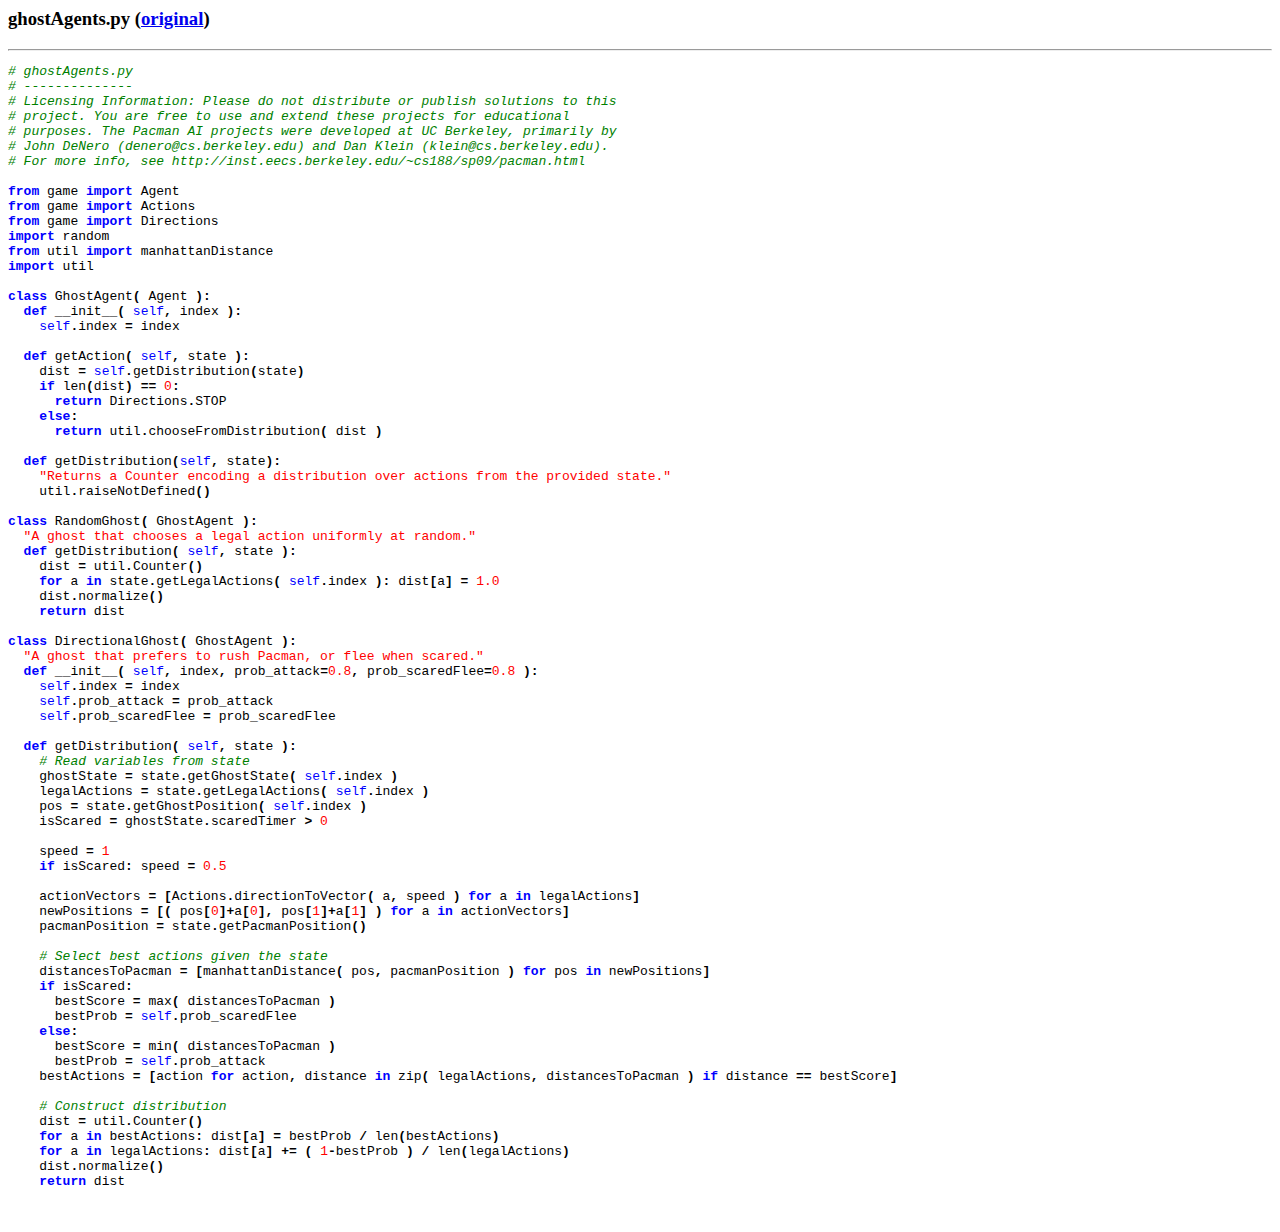
<file: PacmanSearchAlgos/docs/ghostAgents.html>
<html>
  <head>
  <title>ghostAgents.py</title>
  </head>
  <body>
  <h3>ghostAgents.py (<a href="../ghostAgents.py">original</a>)</h3>
  <hr>
  <pre>
<span style="color: green; font-style: italic"># ghostAgents.py
# --------------
# Licensing Information: Please do not distribute or publish solutions to this
# project. You are free to use and extend these projects for educational
# purposes. The Pacman AI projects were developed at UC Berkeley, primarily by
# John DeNero (denero@cs.berkeley.edu) and Dan Klein (klein@cs.berkeley.edu).
# For more info, see http://inst.eecs.berkeley.edu/~cs188/sp09/pacman.html

</span><span style="color: blue; font-weight: bold">from </span>game <span style="color: blue; font-weight: bold">import </span>Agent
<span style="color: blue; font-weight: bold">from </span>game <span style="color: blue; font-weight: bold">import </span>Actions
<span style="color: blue; font-weight: bold">from </span>game <span style="color: blue; font-weight: bold">import </span>Directions
<span style="color: blue; font-weight: bold">import </span>random
<span style="color: blue; font-weight: bold">from </span>util <span style="color: blue; font-weight: bold">import </span>manhattanDistance
<span style="color: blue; font-weight: bold">import </span>util

<span style="color: blue; font-weight: bold">class </span>GhostAgent<span style="font-weight: bold">( </span>Agent <span style="font-weight: bold">):
  </span><span style="color: blue; font-weight: bold">def </span>__init__<span style="font-weight: bold">( </span><span style="color: blue">self</span><span style="font-weight: bold">, </span>index <span style="font-weight: bold">):
    </span><span style="color: blue">self</span><span style="font-weight: bold">.</span>index <span style="font-weight: bold">= </span>index

  <span style="color: blue; font-weight: bold">def </span>getAction<span style="font-weight: bold">( </span><span style="color: blue">self</span><span style="font-weight: bold">, </span>state <span style="font-weight: bold">):
    </span>dist <span style="font-weight: bold">= </span><span style="color: blue">self</span><span style="font-weight: bold">.</span>getDistribution<span style="font-weight: bold">(</span>state<span style="font-weight: bold">)
    </span><span style="color: blue; font-weight: bold">if </span>len<span style="font-weight: bold">(</span>dist<span style="font-weight: bold">) == </span><span style="color: red">0</span><span style="font-weight: bold">: 
      </span><span style="color: blue; font-weight: bold">return </span>Directions<span style="font-weight: bold">.</span>STOP
    <span style="color: blue; font-weight: bold">else</span><span style="font-weight: bold">:
      </span><span style="color: blue; font-weight: bold">return </span>util<span style="font-weight: bold">.</span>chooseFromDistribution<span style="font-weight: bold">( </span>dist <span style="font-weight: bold">)
    
  </span><span style="color: blue; font-weight: bold">def </span>getDistribution<span style="font-weight: bold">(</span><span style="color: blue">self</span><span style="font-weight: bold">, </span>state<span style="font-weight: bold">):
    </span><span style="color: red">"Returns a Counter encoding a distribution over actions from the provided state."
    </span>util<span style="font-weight: bold">.</span>raiseNotDefined<span style="font-weight: bold">()

</span><span style="color: blue; font-weight: bold">class </span>RandomGhost<span style="font-weight: bold">( </span>GhostAgent <span style="font-weight: bold">):
  </span><span style="color: red">"A ghost that chooses a legal action uniformly at random."
  </span><span style="color: blue; font-weight: bold">def </span>getDistribution<span style="font-weight: bold">( </span><span style="color: blue">self</span><span style="font-weight: bold">, </span>state <span style="font-weight: bold">):
    </span>dist <span style="font-weight: bold">= </span>util<span style="font-weight: bold">.</span>Counter<span style="font-weight: bold">()
    </span><span style="color: blue; font-weight: bold">for </span>a <span style="color: blue; font-weight: bold">in </span>state<span style="font-weight: bold">.</span>getLegalActions<span style="font-weight: bold">( </span><span style="color: blue">self</span><span style="font-weight: bold">.</span>index <span style="font-weight: bold">): </span>dist<span style="font-weight: bold">[</span>a<span style="font-weight: bold">] = </span><span style="color: red">1.0
    </span>dist<span style="font-weight: bold">.</span>normalize<span style="font-weight: bold">()
    </span><span style="color: blue; font-weight: bold">return </span>dist

<span style="color: blue; font-weight: bold">class </span>DirectionalGhost<span style="font-weight: bold">( </span>GhostAgent <span style="font-weight: bold">):
  </span><span style="color: red">"A ghost that prefers to rush Pacman, or flee when scared."
  </span><span style="color: blue; font-weight: bold">def </span>__init__<span style="font-weight: bold">( </span><span style="color: blue">self</span><span style="font-weight: bold">, </span>index<span style="font-weight: bold">, </span>prob_attack<span style="font-weight: bold">=</span><span style="color: red">0.8</span><span style="font-weight: bold">, </span>prob_scaredFlee<span style="font-weight: bold">=</span><span style="color: red">0.8 </span><span style="font-weight: bold">):
    </span><span style="color: blue">self</span><span style="font-weight: bold">.</span>index <span style="font-weight: bold">= </span>index
    <span style="color: blue">self</span><span style="font-weight: bold">.</span>prob_attack <span style="font-weight: bold">= </span>prob_attack
    <span style="color: blue">self</span><span style="font-weight: bold">.</span>prob_scaredFlee <span style="font-weight: bold">= </span>prob_scaredFlee
      
  <span style="color: blue; font-weight: bold">def </span>getDistribution<span style="font-weight: bold">( </span><span style="color: blue">self</span><span style="font-weight: bold">, </span>state <span style="font-weight: bold">):
    </span><span style="color: green; font-style: italic"># Read variables from state
    </span>ghostState <span style="font-weight: bold">= </span>state<span style="font-weight: bold">.</span>getGhostState<span style="font-weight: bold">( </span><span style="color: blue">self</span><span style="font-weight: bold">.</span>index <span style="font-weight: bold">)
    </span>legalActions <span style="font-weight: bold">= </span>state<span style="font-weight: bold">.</span>getLegalActions<span style="font-weight: bold">( </span><span style="color: blue">self</span><span style="font-weight: bold">.</span>index <span style="font-weight: bold">)
    </span>pos <span style="font-weight: bold">= </span>state<span style="font-weight: bold">.</span>getGhostPosition<span style="font-weight: bold">( </span><span style="color: blue">self</span><span style="font-weight: bold">.</span>index <span style="font-weight: bold">)
    </span>isScared <span style="font-weight: bold">= </span>ghostState<span style="font-weight: bold">.</span>scaredTimer <span style="font-weight: bold">&gt; </span><span style="color: red">0
    
    </span>speed <span style="font-weight: bold">= </span><span style="color: red">1
    </span><span style="color: blue; font-weight: bold">if </span>isScared<span style="font-weight: bold">: </span>speed <span style="font-weight: bold">= </span><span style="color: red">0.5
    
    </span>actionVectors <span style="font-weight: bold">= [</span>Actions<span style="font-weight: bold">.</span>directionToVector<span style="font-weight: bold">( </span>a<span style="font-weight: bold">, </span>speed <span style="font-weight: bold">) </span><span style="color: blue; font-weight: bold">for </span>a <span style="color: blue; font-weight: bold">in </span>legalActions<span style="font-weight: bold">]
    </span>newPositions <span style="font-weight: bold">= [( </span>pos<span style="font-weight: bold">[</span><span style="color: red">0</span><span style="font-weight: bold">]+</span>a<span style="font-weight: bold">[</span><span style="color: red">0</span><span style="font-weight: bold">], </span>pos<span style="font-weight: bold">[</span><span style="color: red">1</span><span style="font-weight: bold">]+</span>a<span style="font-weight: bold">[</span><span style="color: red">1</span><span style="font-weight: bold">] ) </span><span style="color: blue; font-weight: bold">for </span>a <span style="color: blue; font-weight: bold">in </span>actionVectors<span style="font-weight: bold">]
    </span>pacmanPosition <span style="font-weight: bold">= </span>state<span style="font-weight: bold">.</span>getPacmanPosition<span style="font-weight: bold">()

    </span><span style="color: green; font-style: italic"># Select best actions given the state
    </span>distancesToPacman <span style="font-weight: bold">= [</span>manhattanDistance<span style="font-weight: bold">( </span>pos<span style="font-weight: bold">, </span>pacmanPosition <span style="font-weight: bold">) </span><span style="color: blue; font-weight: bold">for </span>pos <span style="color: blue; font-weight: bold">in </span>newPositions<span style="font-weight: bold">]
    </span><span style="color: blue; font-weight: bold">if </span>isScared<span style="font-weight: bold">:
      </span>bestScore <span style="font-weight: bold">= </span>max<span style="font-weight: bold">( </span>distancesToPacman <span style="font-weight: bold">)
      </span>bestProb <span style="font-weight: bold">= </span><span style="color: blue">self</span><span style="font-weight: bold">.</span>prob_scaredFlee
    <span style="color: blue; font-weight: bold">else</span><span style="font-weight: bold">:
      </span>bestScore <span style="font-weight: bold">= </span>min<span style="font-weight: bold">( </span>distancesToPacman <span style="font-weight: bold">)
      </span>bestProb <span style="font-weight: bold">= </span><span style="color: blue">self</span><span style="font-weight: bold">.</span>prob_attack
    bestActions <span style="font-weight: bold">= [</span>action <span style="color: blue; font-weight: bold">for </span>action<span style="font-weight: bold">, </span>distance <span style="color: blue; font-weight: bold">in </span>zip<span style="font-weight: bold">( </span>legalActions<span style="font-weight: bold">, </span>distancesToPacman <span style="font-weight: bold">) </span><span style="color: blue; font-weight: bold">if </span>distance <span style="font-weight: bold">== </span>bestScore<span style="font-weight: bold">]
    
    </span><span style="color: green; font-style: italic"># Construct distribution
    </span>dist <span style="font-weight: bold">= </span>util<span style="font-weight: bold">.</span>Counter<span style="font-weight: bold">()
    </span><span style="color: blue; font-weight: bold">for </span>a <span style="color: blue; font-weight: bold">in </span>bestActions<span style="font-weight: bold">: </span>dist<span style="font-weight: bold">[</span>a<span style="font-weight: bold">] = </span>bestProb <span style="font-weight: bold">/ </span>len<span style="font-weight: bold">(</span>bestActions<span style="font-weight: bold">)
    </span><span style="color: blue; font-weight: bold">for </span>a <span style="color: blue; font-weight: bold">in </span>legalActions<span style="font-weight: bold">: </span>dist<span style="font-weight: bold">[</span>a<span style="font-weight: bold">] += ( </span><span style="color: red">1</span><span style="font-weight: bold">-</span>bestProb <span style="font-weight: bold">) / </span>len<span style="font-weight: bold">(</span>legalActions<span style="font-weight: bold">)
    </span>dist<span style="font-weight: bold">.</span>normalize<span style="font-weight: bold">()
    </span><span style="color: blue; font-weight: bold">return </span>dist

  </pre>
  </body>
  </html>
</file>
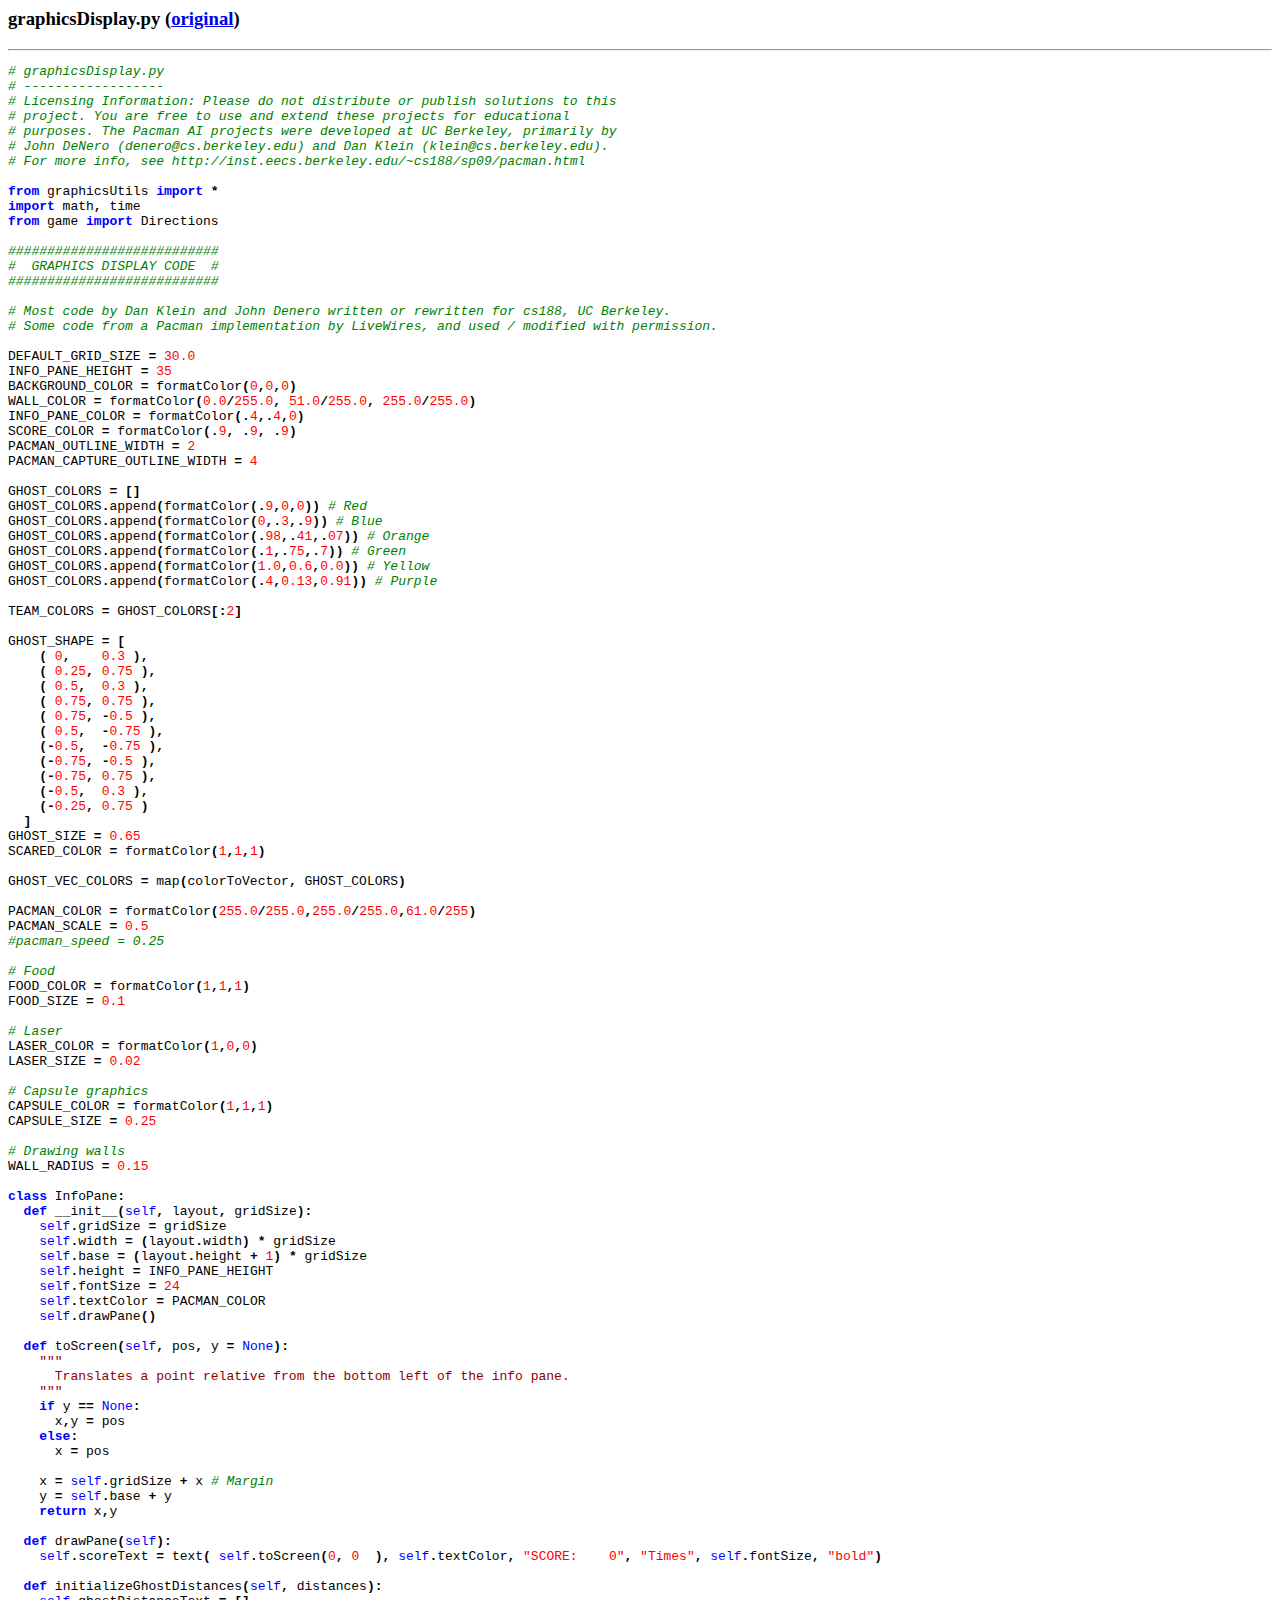
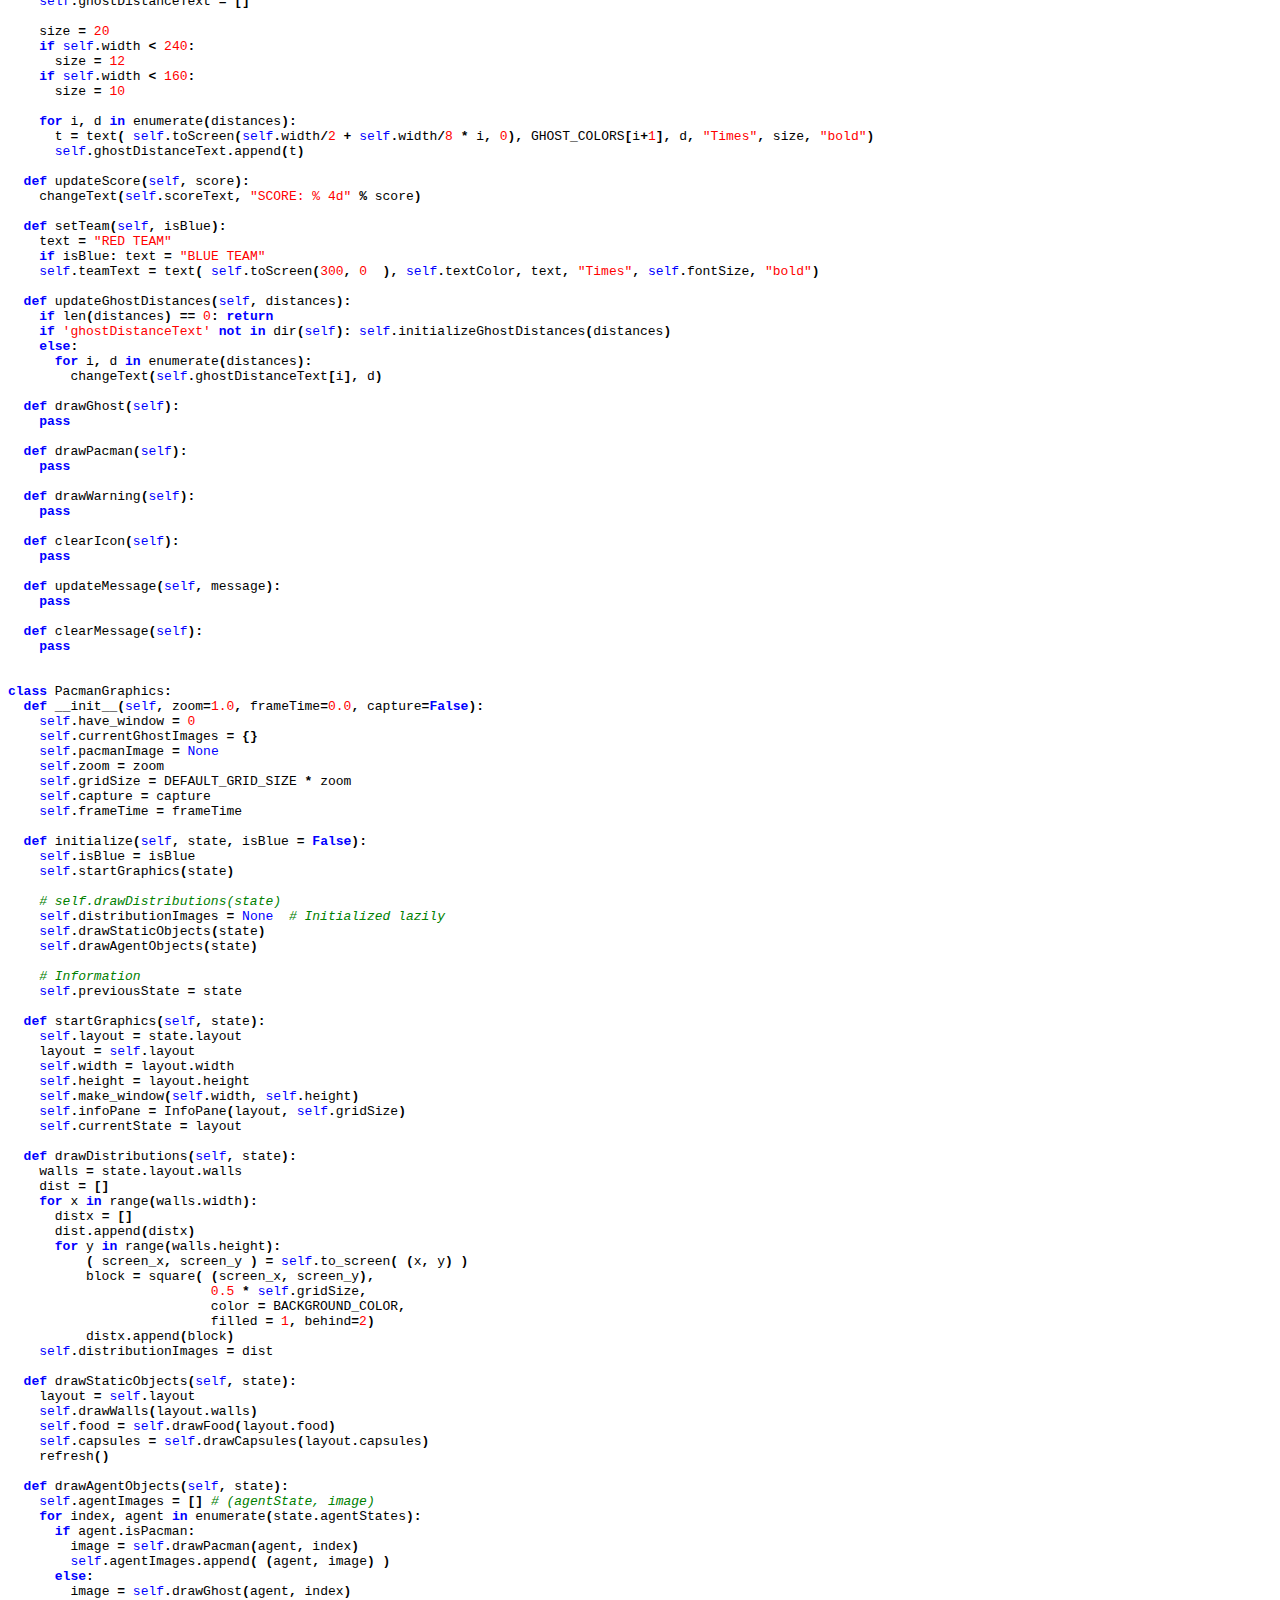
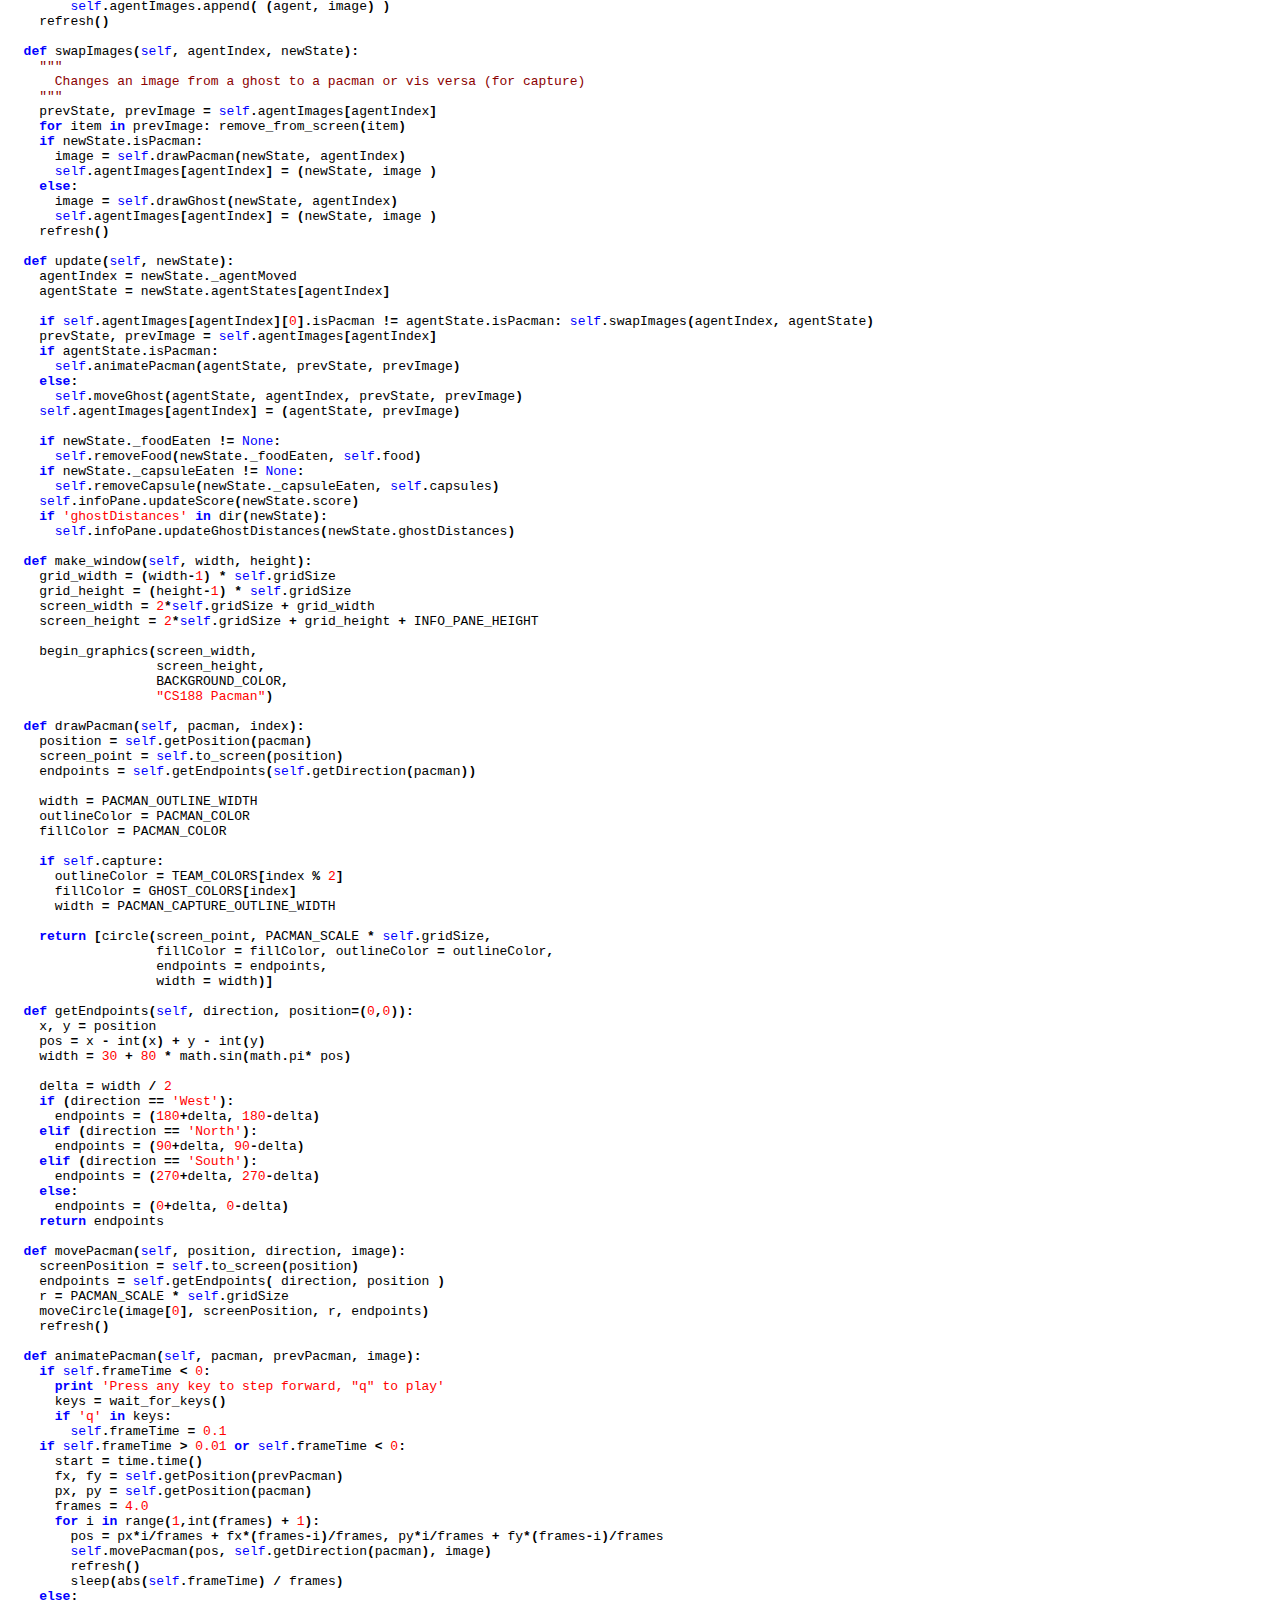
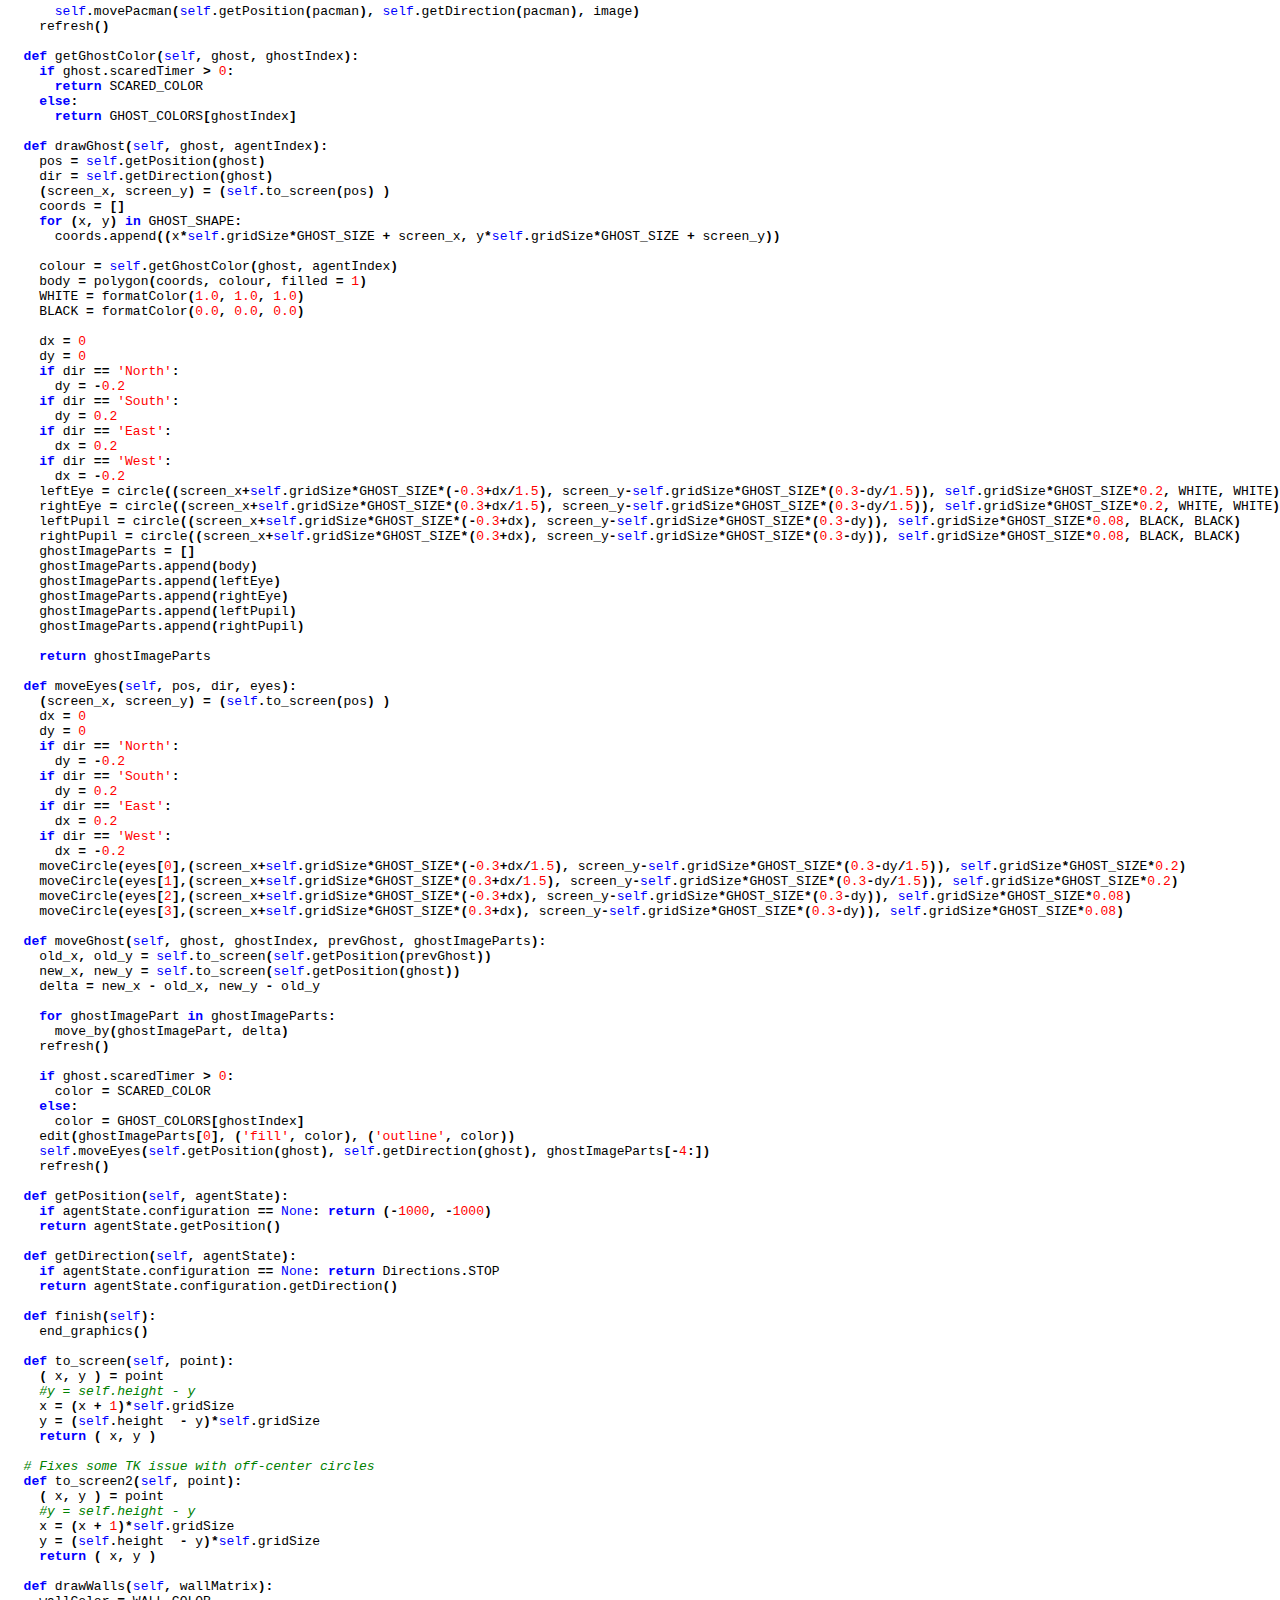
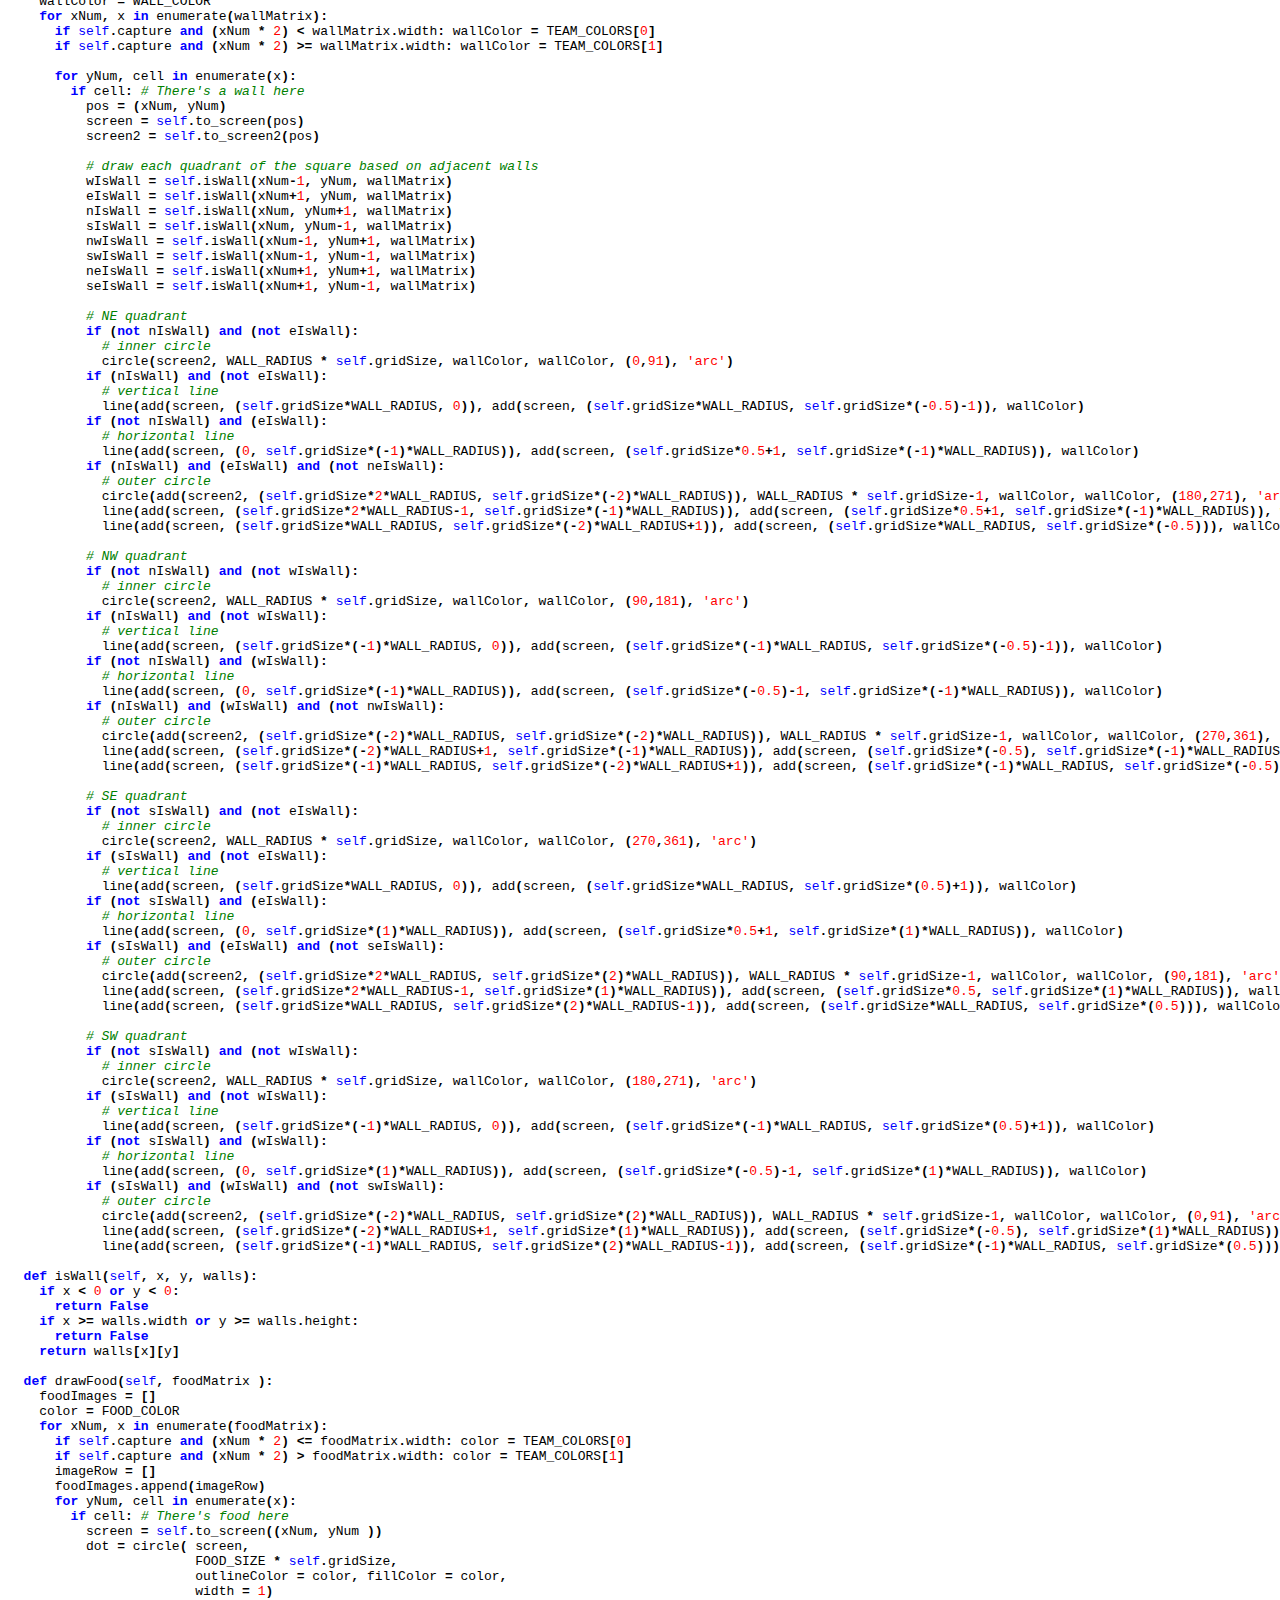
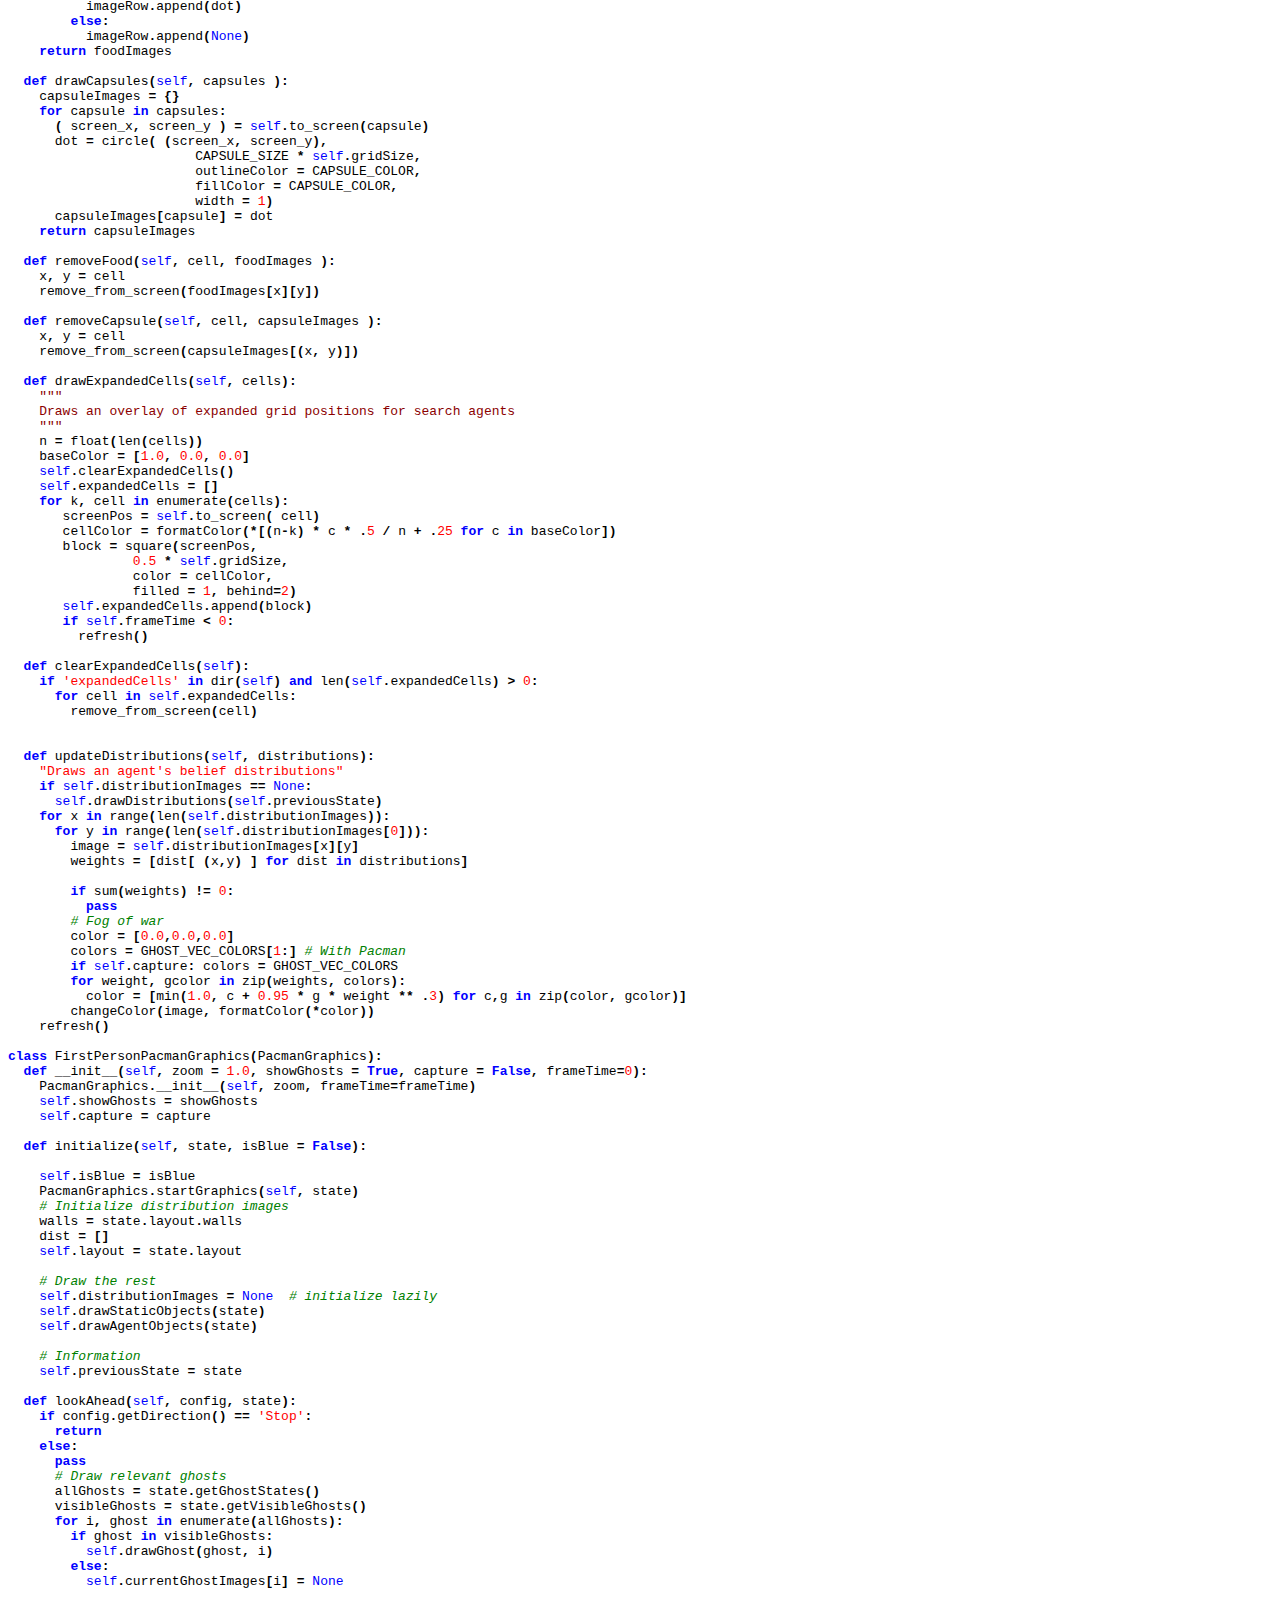
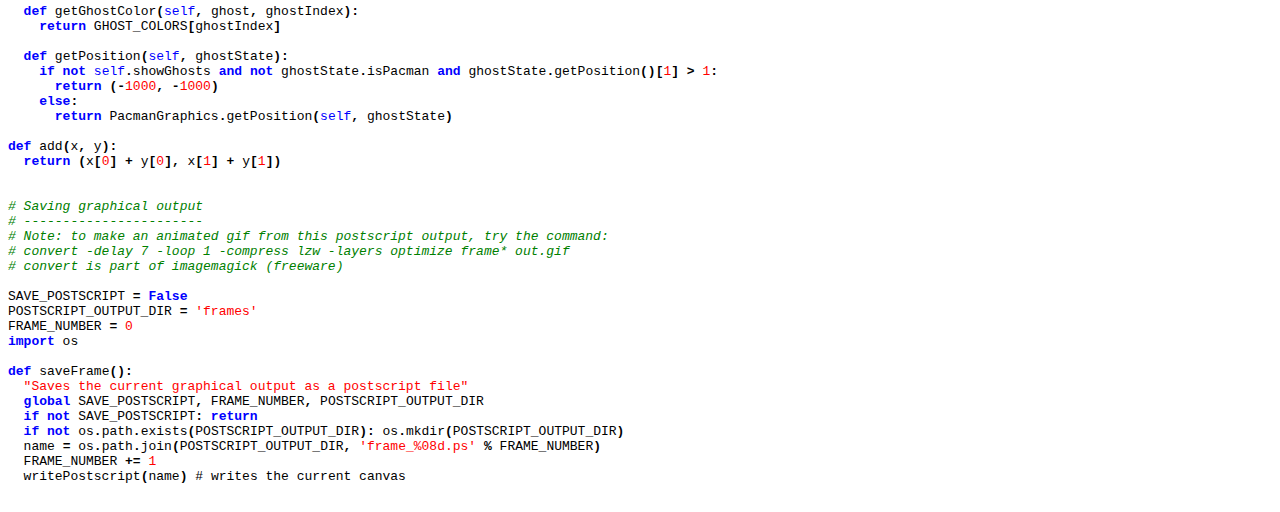
<file: PacmanSearchAlgos/docs/graphicsDisplay.html>
<html>
  <head>
  <title>graphicsDisplay.py</title>
  </head>
  <body>
  <h3>graphicsDisplay.py (<a href="../graphicsDisplay.py">original</a>)</h3>
  <hr>
  <pre>
<span style="color: green; font-style: italic"># graphicsDisplay.py
# ------------------
# Licensing Information: Please do not distribute or publish solutions to this
# project. You are free to use and extend these projects for educational
# purposes. The Pacman AI projects were developed at UC Berkeley, primarily by
# John DeNero (denero@cs.berkeley.edu) and Dan Klein (klein@cs.berkeley.edu).
# For more info, see http://inst.eecs.berkeley.edu/~cs188/sp09/pacman.html

</span><span style="color: blue; font-weight: bold">from </span>graphicsUtils <span style="color: blue; font-weight: bold">import </span><span style="font-weight: bold">*
</span><span style="color: blue; font-weight: bold">import </span>math<span style="font-weight: bold">, </span>time
<span style="color: blue; font-weight: bold">from </span>game <span style="color: blue; font-weight: bold">import </span>Directions

<span style="color: green; font-style: italic">###########################
#  GRAPHICS DISPLAY CODE  #
###########################

# Most code by Dan Klein and John Denero written or rewritten for cs188, UC Berkeley.
# Some code from a Pacman implementation by LiveWires, and used / modified with permission.

</span>DEFAULT_GRID_SIZE <span style="font-weight: bold">= </span><span style="color: red">30.0
</span>INFO_PANE_HEIGHT <span style="font-weight: bold">= </span><span style="color: red">35
</span>BACKGROUND_COLOR <span style="font-weight: bold">= </span>formatColor<span style="font-weight: bold">(</span><span style="color: red">0</span><span style="font-weight: bold">,</span><span style="color: red">0</span><span style="font-weight: bold">,</span><span style="color: red">0</span><span style="font-weight: bold">)
</span>WALL_COLOR <span style="font-weight: bold">= </span>formatColor<span style="font-weight: bold">(</span><span style="color: red">0.0</span><span style="font-weight: bold">/</span><span style="color: red">255.0</span><span style="font-weight: bold">, </span><span style="color: red">51.0</span><span style="font-weight: bold">/</span><span style="color: red">255.0</span><span style="font-weight: bold">, </span><span style="color: red">255.0</span><span style="font-weight: bold">/</span><span style="color: red">255.0</span><span style="font-weight: bold">)
</span>INFO_PANE_COLOR <span style="font-weight: bold">= </span>formatColor<span style="font-weight: bold">(.</span><span style="color: red">4</span><span style="font-weight: bold">,.</span><span style="color: red">4</span><span style="font-weight: bold">,</span><span style="color: red">0</span><span style="font-weight: bold">)
</span>SCORE_COLOR <span style="font-weight: bold">= </span>formatColor<span style="font-weight: bold">(.</span><span style="color: red">9</span><span style="font-weight: bold">, .</span><span style="color: red">9</span><span style="font-weight: bold">, .</span><span style="color: red">9</span><span style="font-weight: bold">)
</span>PACMAN_OUTLINE_WIDTH <span style="font-weight: bold">= </span><span style="color: red">2
</span>PACMAN_CAPTURE_OUTLINE_WIDTH <span style="font-weight: bold">= </span><span style="color: red">4

</span>GHOST_COLORS <span style="font-weight: bold">= []
</span>GHOST_COLORS<span style="font-weight: bold">.</span>append<span style="font-weight: bold">(</span>formatColor<span style="font-weight: bold">(.</span><span style="color: red">9</span><span style="font-weight: bold">,</span><span style="color: red">0</span><span style="font-weight: bold">,</span><span style="color: red">0</span><span style="font-weight: bold">)) </span><span style="color: green; font-style: italic"># Red
</span>GHOST_COLORS<span style="font-weight: bold">.</span>append<span style="font-weight: bold">(</span>formatColor<span style="font-weight: bold">(</span><span style="color: red">0</span><span style="font-weight: bold">,.</span><span style="color: red">3</span><span style="font-weight: bold">,.</span><span style="color: red">9</span><span style="font-weight: bold">)) </span><span style="color: green; font-style: italic"># Blue
</span>GHOST_COLORS<span style="font-weight: bold">.</span>append<span style="font-weight: bold">(</span>formatColor<span style="font-weight: bold">(.</span><span style="color: red">98</span><span style="font-weight: bold">,.</span><span style="color: red">41</span><span style="font-weight: bold">,.</span><span style="color: red">07</span><span style="font-weight: bold">)) </span><span style="color: green; font-style: italic"># Orange
</span>GHOST_COLORS<span style="font-weight: bold">.</span>append<span style="font-weight: bold">(</span>formatColor<span style="font-weight: bold">(.</span><span style="color: red">1</span><span style="font-weight: bold">,.</span><span style="color: red">75</span><span style="font-weight: bold">,.</span><span style="color: red">7</span><span style="font-weight: bold">)) </span><span style="color: green; font-style: italic"># Green
</span>GHOST_COLORS<span style="font-weight: bold">.</span>append<span style="font-weight: bold">(</span>formatColor<span style="font-weight: bold">(</span><span style="color: red">1.0</span><span style="font-weight: bold">,</span><span style="color: red">0.6</span><span style="font-weight: bold">,</span><span style="color: red">0.0</span><span style="font-weight: bold">)) </span><span style="color: green; font-style: italic"># Yellow
</span>GHOST_COLORS<span style="font-weight: bold">.</span>append<span style="font-weight: bold">(</span>formatColor<span style="font-weight: bold">(.</span><span style="color: red">4</span><span style="font-weight: bold">,</span><span style="color: red">0.13</span><span style="font-weight: bold">,</span><span style="color: red">0.91</span><span style="font-weight: bold">)) </span><span style="color: green; font-style: italic"># Purple

</span>TEAM_COLORS <span style="font-weight: bold">= </span>GHOST_COLORS<span style="font-weight: bold">[:</span><span style="color: red">2</span><span style="font-weight: bold">]

</span>GHOST_SHAPE <span style="font-weight: bold">= [
    ( </span><span style="color: red">0</span><span style="font-weight: bold">,    </span><span style="color: red">0.3 </span><span style="font-weight: bold">),
    ( </span><span style="color: red">0.25</span><span style="font-weight: bold">, </span><span style="color: red">0.75 </span><span style="font-weight: bold">),
    ( </span><span style="color: red">0.5</span><span style="font-weight: bold">,  </span><span style="color: red">0.3 </span><span style="font-weight: bold">),
    ( </span><span style="color: red">0.75</span><span style="font-weight: bold">, </span><span style="color: red">0.75 </span><span style="font-weight: bold">),
    ( </span><span style="color: red">0.75</span><span style="font-weight: bold">, -</span><span style="color: red">0.5 </span><span style="font-weight: bold">),
    ( </span><span style="color: red">0.5</span><span style="font-weight: bold">,  -</span><span style="color: red">0.75 </span><span style="font-weight: bold">),
    (-</span><span style="color: red">0.5</span><span style="font-weight: bold">,  -</span><span style="color: red">0.75 </span><span style="font-weight: bold">),
    (-</span><span style="color: red">0.75</span><span style="font-weight: bold">, -</span><span style="color: red">0.5 </span><span style="font-weight: bold">),
    (-</span><span style="color: red">0.75</span><span style="font-weight: bold">, </span><span style="color: red">0.75 </span><span style="font-weight: bold">),
    (-</span><span style="color: red">0.5</span><span style="font-weight: bold">,  </span><span style="color: red">0.3 </span><span style="font-weight: bold">),
    (-</span><span style="color: red">0.25</span><span style="font-weight: bold">, </span><span style="color: red">0.75 </span><span style="font-weight: bold">)
  ]
</span>GHOST_SIZE <span style="font-weight: bold">= </span><span style="color: red">0.65
</span>SCARED_COLOR <span style="font-weight: bold">= </span>formatColor<span style="font-weight: bold">(</span><span style="color: red">1</span><span style="font-weight: bold">,</span><span style="color: red">1</span><span style="font-weight: bold">,</span><span style="color: red">1</span><span style="font-weight: bold">)

</span>GHOST_VEC_COLORS <span style="font-weight: bold">= </span>map<span style="font-weight: bold">(</span>colorToVector<span style="font-weight: bold">, </span>GHOST_COLORS<span style="font-weight: bold">)

</span>PACMAN_COLOR <span style="font-weight: bold">= </span>formatColor<span style="font-weight: bold">(</span><span style="color: red">255.0</span><span style="font-weight: bold">/</span><span style="color: red">255.0</span><span style="font-weight: bold">,</span><span style="color: red">255.0</span><span style="font-weight: bold">/</span><span style="color: red">255.0</span><span style="font-weight: bold">,</span><span style="color: red">61.0</span><span style="font-weight: bold">/</span><span style="color: red">255</span><span style="font-weight: bold">)
</span>PACMAN_SCALE <span style="font-weight: bold">= </span><span style="color: red">0.5
</span><span style="color: green; font-style: italic">#pacman_speed = 0.25

# Food
</span>FOOD_COLOR <span style="font-weight: bold">= </span>formatColor<span style="font-weight: bold">(</span><span style="color: red">1</span><span style="font-weight: bold">,</span><span style="color: red">1</span><span style="font-weight: bold">,</span><span style="color: red">1</span><span style="font-weight: bold">)
</span>FOOD_SIZE <span style="font-weight: bold">= </span><span style="color: red">0.1

</span><span style="color: green; font-style: italic"># Laser
</span>LASER_COLOR <span style="font-weight: bold">= </span>formatColor<span style="font-weight: bold">(</span><span style="color: red">1</span><span style="font-weight: bold">,</span><span style="color: red">0</span><span style="font-weight: bold">,</span><span style="color: red">0</span><span style="font-weight: bold">)
</span>LASER_SIZE <span style="font-weight: bold">= </span><span style="color: red">0.02

</span><span style="color: green; font-style: italic"># Capsule graphics
</span>CAPSULE_COLOR <span style="font-weight: bold">= </span>formatColor<span style="font-weight: bold">(</span><span style="color: red">1</span><span style="font-weight: bold">,</span><span style="color: red">1</span><span style="font-weight: bold">,</span><span style="color: red">1</span><span style="font-weight: bold">)
</span>CAPSULE_SIZE <span style="font-weight: bold">= </span><span style="color: red">0.25

</span><span style="color: green; font-style: italic"># Drawing walls
</span>WALL_RADIUS <span style="font-weight: bold">= </span><span style="color: red">0.15

</span><span style="color: blue; font-weight: bold">class </span>InfoPane<span style="font-weight: bold">:
  </span><span style="color: blue; font-weight: bold">def </span>__init__<span style="font-weight: bold">(</span><span style="color: blue">self</span><span style="font-weight: bold">, </span>layout<span style="font-weight: bold">, </span>gridSize<span style="font-weight: bold">):
    </span><span style="color: blue">self</span><span style="font-weight: bold">.</span>gridSize <span style="font-weight: bold">= </span>gridSize
    <span style="color: blue">self</span><span style="font-weight: bold">.</span>width <span style="font-weight: bold">= (</span>layout<span style="font-weight: bold">.</span>width<span style="font-weight: bold">) * </span>gridSize
    <span style="color: blue">self</span><span style="font-weight: bold">.</span>base <span style="font-weight: bold">= (</span>layout<span style="font-weight: bold">.</span>height <span style="font-weight: bold">+ </span><span style="color: red">1</span><span style="font-weight: bold">) * </span>gridSize
    <span style="color: blue">self</span><span style="font-weight: bold">.</span>height <span style="font-weight: bold">= </span>INFO_PANE_HEIGHT
    <span style="color: blue">self</span><span style="font-weight: bold">.</span>fontSize <span style="font-weight: bold">= </span><span style="color: red">24
    </span><span style="color: blue">self</span><span style="font-weight: bold">.</span>textColor <span style="font-weight: bold">= </span>PACMAN_COLOR
    <span style="color: blue">self</span><span style="font-weight: bold">.</span>drawPane<span style="font-weight: bold">()

  </span><span style="color: blue; font-weight: bold">def </span>toScreen<span style="font-weight: bold">(</span><span style="color: blue">self</span><span style="font-weight: bold">, </span>pos<span style="font-weight: bold">, </span>y <span style="font-weight: bold">= </span><span style="color: blue">None</span><span style="font-weight: bold">):
    </span><span style="color: darkred">"""
      Translates a point relative from the bottom left of the info pane.
    """
    </span><span style="color: blue; font-weight: bold">if </span>y <span style="font-weight: bold">== </span><span style="color: blue">None</span><span style="font-weight: bold">:
      </span>x<span style="font-weight: bold">,</span>y <span style="font-weight: bold">= </span>pos
    <span style="color: blue; font-weight: bold">else</span><span style="font-weight: bold">:
      </span>x <span style="font-weight: bold">= </span>pos

    x <span style="font-weight: bold">= </span><span style="color: blue">self</span><span style="font-weight: bold">.</span>gridSize <span style="font-weight: bold">+ </span>x <span style="color: green; font-style: italic"># Margin
    </span>y <span style="font-weight: bold">= </span><span style="color: blue">self</span><span style="font-weight: bold">.</span>base <span style="font-weight: bold">+ </span>y
    <span style="color: blue; font-weight: bold">return </span>x<span style="font-weight: bold">,</span>y

  <span style="color: blue; font-weight: bold">def </span>drawPane<span style="font-weight: bold">(</span><span style="color: blue">self</span><span style="font-weight: bold">):
    </span><span style="color: blue">self</span><span style="font-weight: bold">.</span>scoreText <span style="font-weight: bold">= </span>text<span style="font-weight: bold">( </span><span style="color: blue">self</span><span style="font-weight: bold">.</span>toScreen<span style="font-weight: bold">(</span><span style="color: red">0</span><span style="font-weight: bold">, </span><span style="color: red">0  </span><span style="font-weight: bold">), </span><span style="color: blue">self</span><span style="font-weight: bold">.</span>textColor<span style="font-weight: bold">, </span><span style="color: red">"SCORE:    0"</span><span style="font-weight: bold">, </span><span style="color: red">"Times"</span><span style="font-weight: bold">, </span><span style="color: blue">self</span><span style="font-weight: bold">.</span>fontSize<span style="font-weight: bold">, </span><span style="color: red">"bold"</span><span style="font-weight: bold">)

  </span><span style="color: blue; font-weight: bold">def </span>initializeGhostDistances<span style="font-weight: bold">(</span><span style="color: blue">self</span><span style="font-weight: bold">, </span>distances<span style="font-weight: bold">):
    </span><span style="color: blue">self</span><span style="font-weight: bold">.</span>ghostDistanceText <span style="font-weight: bold">= []

    </span>size <span style="font-weight: bold">= </span><span style="color: red">20
    </span><span style="color: blue; font-weight: bold">if </span><span style="color: blue">self</span><span style="font-weight: bold">.</span>width <span style="font-weight: bold">&lt; </span><span style="color: red">240</span><span style="font-weight: bold">:
      </span>size <span style="font-weight: bold">= </span><span style="color: red">12
    </span><span style="color: blue; font-weight: bold">if </span><span style="color: blue">self</span><span style="font-weight: bold">.</span>width <span style="font-weight: bold">&lt; </span><span style="color: red">160</span><span style="font-weight: bold">:
      </span>size <span style="font-weight: bold">= </span><span style="color: red">10

    </span><span style="color: blue; font-weight: bold">for </span>i<span style="font-weight: bold">, </span>d <span style="color: blue; font-weight: bold">in </span>enumerate<span style="font-weight: bold">(</span>distances<span style="font-weight: bold">):
      </span>t <span style="font-weight: bold">= </span>text<span style="font-weight: bold">( </span><span style="color: blue">self</span><span style="font-weight: bold">.</span>toScreen<span style="font-weight: bold">(</span><span style="color: blue">self</span><span style="font-weight: bold">.</span>width<span style="font-weight: bold">/</span><span style="color: red">2 </span><span style="font-weight: bold">+ </span><span style="color: blue">self</span><span style="font-weight: bold">.</span>width<span style="font-weight: bold">/</span><span style="color: red">8 </span><span style="font-weight: bold">* </span>i<span style="font-weight: bold">, </span><span style="color: red">0</span><span style="font-weight: bold">), </span>GHOST_COLORS<span style="font-weight: bold">[</span>i<span style="font-weight: bold">+</span><span style="color: red">1</span><span style="font-weight: bold">], </span>d<span style="font-weight: bold">, </span><span style="color: red">"Times"</span><span style="font-weight: bold">, </span>size<span style="font-weight: bold">, </span><span style="color: red">"bold"</span><span style="font-weight: bold">)
      </span><span style="color: blue">self</span><span style="font-weight: bold">.</span>ghostDistanceText<span style="font-weight: bold">.</span>append<span style="font-weight: bold">(</span>t<span style="font-weight: bold">)

  </span><span style="color: blue; font-weight: bold">def </span>updateScore<span style="font-weight: bold">(</span><span style="color: blue">self</span><span style="font-weight: bold">, </span>score<span style="font-weight: bold">):
    </span>changeText<span style="font-weight: bold">(</span><span style="color: blue">self</span><span style="font-weight: bold">.</span>scoreText<span style="font-weight: bold">, </span><span style="color: red">"SCORE: % 4d" </span><span style="font-weight: bold">% </span>score<span style="font-weight: bold">)

  </span><span style="color: blue; font-weight: bold">def </span>setTeam<span style="font-weight: bold">(</span><span style="color: blue">self</span><span style="font-weight: bold">, </span>isBlue<span style="font-weight: bold">):
    </span>text <span style="font-weight: bold">= </span><span style="color: red">"RED TEAM"
    </span><span style="color: blue; font-weight: bold">if </span>isBlue<span style="font-weight: bold">: </span>text <span style="font-weight: bold">= </span><span style="color: red">"BLUE TEAM"
    </span><span style="color: blue">self</span><span style="font-weight: bold">.</span>teamText <span style="font-weight: bold">= </span>text<span style="font-weight: bold">( </span><span style="color: blue">self</span><span style="font-weight: bold">.</span>toScreen<span style="font-weight: bold">(</span><span style="color: red">300</span><span style="font-weight: bold">, </span><span style="color: red">0  </span><span style="font-weight: bold">), </span><span style="color: blue">self</span><span style="font-weight: bold">.</span>textColor<span style="font-weight: bold">, </span>text<span style="font-weight: bold">, </span><span style="color: red">"Times"</span><span style="font-weight: bold">, </span><span style="color: blue">self</span><span style="font-weight: bold">.</span>fontSize<span style="font-weight: bold">, </span><span style="color: red">"bold"</span><span style="font-weight: bold">)

  </span><span style="color: blue; font-weight: bold">def </span>updateGhostDistances<span style="font-weight: bold">(</span><span style="color: blue">self</span><span style="font-weight: bold">, </span>distances<span style="font-weight: bold">):
    </span><span style="color: blue; font-weight: bold">if </span>len<span style="font-weight: bold">(</span>distances<span style="font-weight: bold">) == </span><span style="color: red">0</span><span style="font-weight: bold">: </span><span style="color: blue; font-weight: bold">return
    if </span><span style="color: red">'ghostDistanceText' </span><span style="color: blue; font-weight: bold">not in </span>dir<span style="font-weight: bold">(</span><span style="color: blue">self</span><span style="font-weight: bold">): </span><span style="color: blue">self</span><span style="font-weight: bold">.</span>initializeGhostDistances<span style="font-weight: bold">(</span>distances<span style="font-weight: bold">)
    </span><span style="color: blue; font-weight: bold">else</span><span style="font-weight: bold">:
      </span><span style="color: blue; font-weight: bold">for </span>i<span style="font-weight: bold">, </span>d <span style="color: blue; font-weight: bold">in </span>enumerate<span style="font-weight: bold">(</span>distances<span style="font-weight: bold">):
        </span>changeText<span style="font-weight: bold">(</span><span style="color: blue">self</span><span style="font-weight: bold">.</span>ghostDistanceText<span style="font-weight: bold">[</span>i<span style="font-weight: bold">], </span>d<span style="font-weight: bold">)

  </span><span style="color: blue; font-weight: bold">def </span>drawGhost<span style="font-weight: bold">(</span><span style="color: blue">self</span><span style="font-weight: bold">):
    </span><span style="color: blue; font-weight: bold">pass

  def </span>drawPacman<span style="font-weight: bold">(</span><span style="color: blue">self</span><span style="font-weight: bold">):
    </span><span style="color: blue; font-weight: bold">pass

  def </span>drawWarning<span style="font-weight: bold">(</span><span style="color: blue">self</span><span style="font-weight: bold">):
    </span><span style="color: blue; font-weight: bold">pass

  def </span>clearIcon<span style="font-weight: bold">(</span><span style="color: blue">self</span><span style="font-weight: bold">):
    </span><span style="color: blue; font-weight: bold">pass

  def </span>updateMessage<span style="font-weight: bold">(</span><span style="color: blue">self</span><span style="font-weight: bold">, </span>message<span style="font-weight: bold">):
    </span><span style="color: blue; font-weight: bold">pass

  def </span>clearMessage<span style="font-weight: bold">(</span><span style="color: blue">self</span><span style="font-weight: bold">):
    </span><span style="color: blue; font-weight: bold">pass


class </span>PacmanGraphics<span style="font-weight: bold">:
  </span><span style="color: blue; font-weight: bold">def </span>__init__<span style="font-weight: bold">(</span><span style="color: blue">self</span><span style="font-weight: bold">, </span>zoom<span style="font-weight: bold">=</span><span style="color: red">1.0</span><span style="font-weight: bold">, </span>frameTime<span style="font-weight: bold">=</span><span style="color: red">0.0</span><span style="font-weight: bold">, </span>capture<span style="font-weight: bold">=</span><span style="color: blue; font-weight: bold">False</span><span style="font-weight: bold">):
    </span><span style="color: blue">self</span><span style="font-weight: bold">.</span>have_window <span style="font-weight: bold">= </span><span style="color: red">0
    </span><span style="color: blue">self</span><span style="font-weight: bold">.</span>currentGhostImages <span style="font-weight: bold">= {}
    </span><span style="color: blue">self</span><span style="font-weight: bold">.</span>pacmanImage <span style="font-weight: bold">= </span><span style="color: blue">None
    self</span><span style="font-weight: bold">.</span>zoom <span style="font-weight: bold">= </span>zoom
    <span style="color: blue">self</span><span style="font-weight: bold">.</span>gridSize <span style="font-weight: bold">= </span>DEFAULT_GRID_SIZE <span style="font-weight: bold">* </span>zoom
    <span style="color: blue">self</span><span style="font-weight: bold">.</span>capture <span style="font-weight: bold">= </span>capture
    <span style="color: blue">self</span><span style="font-weight: bold">.</span>frameTime <span style="font-weight: bold">= </span>frameTime

  <span style="color: blue; font-weight: bold">def </span>initialize<span style="font-weight: bold">(</span><span style="color: blue">self</span><span style="font-weight: bold">, </span>state<span style="font-weight: bold">, </span>isBlue <span style="font-weight: bold">= </span><span style="color: blue; font-weight: bold">False</span><span style="font-weight: bold">):
    </span><span style="color: blue">self</span><span style="font-weight: bold">.</span>isBlue <span style="font-weight: bold">= </span>isBlue
    <span style="color: blue">self</span><span style="font-weight: bold">.</span>startGraphics<span style="font-weight: bold">(</span>state<span style="font-weight: bold">)

    </span><span style="color: green; font-style: italic"># self.drawDistributions(state)
    </span><span style="color: blue">self</span><span style="font-weight: bold">.</span>distributionImages <span style="font-weight: bold">= </span><span style="color: blue">None  </span><span style="color: green; font-style: italic"># Initialized lazily
    </span><span style="color: blue">self</span><span style="font-weight: bold">.</span>drawStaticObjects<span style="font-weight: bold">(</span>state<span style="font-weight: bold">)
    </span><span style="color: blue">self</span><span style="font-weight: bold">.</span>drawAgentObjects<span style="font-weight: bold">(</span>state<span style="font-weight: bold">)

    </span><span style="color: green; font-style: italic"># Information
    </span><span style="color: blue">self</span><span style="font-weight: bold">.</span>previousState <span style="font-weight: bold">= </span>state

  <span style="color: blue; font-weight: bold">def </span>startGraphics<span style="font-weight: bold">(</span><span style="color: blue">self</span><span style="font-weight: bold">, </span>state<span style="font-weight: bold">):
    </span><span style="color: blue">self</span><span style="font-weight: bold">.</span>layout <span style="font-weight: bold">= </span>state<span style="font-weight: bold">.</span>layout
    layout <span style="font-weight: bold">= </span><span style="color: blue">self</span><span style="font-weight: bold">.</span>layout
    <span style="color: blue">self</span><span style="font-weight: bold">.</span>width <span style="font-weight: bold">= </span>layout<span style="font-weight: bold">.</span>width
    <span style="color: blue">self</span><span style="font-weight: bold">.</span>height <span style="font-weight: bold">= </span>layout<span style="font-weight: bold">.</span>height
    <span style="color: blue">self</span><span style="font-weight: bold">.</span>make_window<span style="font-weight: bold">(</span><span style="color: blue">self</span><span style="font-weight: bold">.</span>width<span style="font-weight: bold">, </span><span style="color: blue">self</span><span style="font-weight: bold">.</span>height<span style="font-weight: bold">)
    </span><span style="color: blue">self</span><span style="font-weight: bold">.</span>infoPane <span style="font-weight: bold">= </span>InfoPane<span style="font-weight: bold">(</span>layout<span style="font-weight: bold">, </span><span style="color: blue">self</span><span style="font-weight: bold">.</span>gridSize<span style="font-weight: bold">)
    </span><span style="color: blue">self</span><span style="font-weight: bold">.</span>currentState <span style="font-weight: bold">= </span>layout

  <span style="color: blue; font-weight: bold">def </span>drawDistributions<span style="font-weight: bold">(</span><span style="color: blue">self</span><span style="font-weight: bold">, </span>state<span style="font-weight: bold">):
    </span>walls <span style="font-weight: bold">= </span>state<span style="font-weight: bold">.</span>layout<span style="font-weight: bold">.</span>walls
    dist <span style="font-weight: bold">= []
    </span><span style="color: blue; font-weight: bold">for </span>x <span style="color: blue; font-weight: bold">in </span>range<span style="font-weight: bold">(</span>walls<span style="font-weight: bold">.</span>width<span style="font-weight: bold">):
      </span>distx <span style="font-weight: bold">= []
      </span>dist<span style="font-weight: bold">.</span>append<span style="font-weight: bold">(</span>distx<span style="font-weight: bold">)
      </span><span style="color: blue; font-weight: bold">for </span>y <span style="color: blue; font-weight: bold">in </span>range<span style="font-weight: bold">(</span>walls<span style="font-weight: bold">.</span>height<span style="font-weight: bold">):
          ( </span>screen_x<span style="font-weight: bold">, </span>screen_y <span style="font-weight: bold">) = </span><span style="color: blue">self</span><span style="font-weight: bold">.</span>to_screen<span style="font-weight: bold">( (</span>x<span style="font-weight: bold">, </span>y<span style="font-weight: bold">) )
          </span>block <span style="font-weight: bold">= </span>square<span style="font-weight: bold">( (</span>screen_x<span style="font-weight: bold">, </span>screen_y<span style="font-weight: bold">),
                          </span><span style="color: red">0.5 </span><span style="font-weight: bold">* </span><span style="color: blue">self</span><span style="font-weight: bold">.</span>gridSize<span style="font-weight: bold">,
                          </span>color <span style="font-weight: bold">= </span>BACKGROUND_COLOR<span style="font-weight: bold">,
                          </span>filled <span style="font-weight: bold">= </span><span style="color: red">1</span><span style="font-weight: bold">, </span>behind<span style="font-weight: bold">=</span><span style="color: red">2</span><span style="font-weight: bold">)
          </span>distx<span style="font-weight: bold">.</span>append<span style="font-weight: bold">(</span>block<span style="font-weight: bold">)
    </span><span style="color: blue">self</span><span style="font-weight: bold">.</span>distributionImages <span style="font-weight: bold">= </span>dist

  <span style="color: blue; font-weight: bold">def </span>drawStaticObjects<span style="font-weight: bold">(</span><span style="color: blue">self</span><span style="font-weight: bold">, </span>state<span style="font-weight: bold">):
    </span>layout <span style="font-weight: bold">= </span><span style="color: blue">self</span><span style="font-weight: bold">.</span>layout
    <span style="color: blue">self</span><span style="font-weight: bold">.</span>drawWalls<span style="font-weight: bold">(</span>layout<span style="font-weight: bold">.</span>walls<span style="font-weight: bold">)
    </span><span style="color: blue">self</span><span style="font-weight: bold">.</span>food <span style="font-weight: bold">= </span><span style="color: blue">self</span><span style="font-weight: bold">.</span>drawFood<span style="font-weight: bold">(</span>layout<span style="font-weight: bold">.</span>food<span style="font-weight: bold">)
    </span><span style="color: blue">self</span><span style="font-weight: bold">.</span>capsules <span style="font-weight: bold">= </span><span style="color: blue">self</span><span style="font-weight: bold">.</span>drawCapsules<span style="font-weight: bold">(</span>layout<span style="font-weight: bold">.</span>capsules<span style="font-weight: bold">)
    </span>refresh<span style="font-weight: bold">()

  </span><span style="color: blue; font-weight: bold">def </span>drawAgentObjects<span style="font-weight: bold">(</span><span style="color: blue">self</span><span style="font-weight: bold">, </span>state<span style="font-weight: bold">):
    </span><span style="color: blue">self</span><span style="font-weight: bold">.</span>agentImages <span style="font-weight: bold">= [] </span><span style="color: green; font-style: italic"># (agentState, image)
    </span><span style="color: blue; font-weight: bold">for </span>index<span style="font-weight: bold">, </span>agent <span style="color: blue; font-weight: bold">in </span>enumerate<span style="font-weight: bold">(</span>state<span style="font-weight: bold">.</span>agentStates<span style="font-weight: bold">):
      </span><span style="color: blue; font-weight: bold">if </span>agent<span style="font-weight: bold">.</span>isPacman<span style="font-weight: bold">:
        </span>image <span style="font-weight: bold">= </span><span style="color: blue">self</span><span style="font-weight: bold">.</span>drawPacman<span style="font-weight: bold">(</span>agent<span style="font-weight: bold">, </span>index<span style="font-weight: bold">)
        </span><span style="color: blue">self</span><span style="font-weight: bold">.</span>agentImages<span style="font-weight: bold">.</span>append<span style="font-weight: bold">( (</span>agent<span style="font-weight: bold">, </span>image<span style="font-weight: bold">) )
      </span><span style="color: blue; font-weight: bold">else</span><span style="font-weight: bold">:
        </span>image <span style="font-weight: bold">= </span><span style="color: blue">self</span><span style="font-weight: bold">.</span>drawGhost<span style="font-weight: bold">(</span>agent<span style="font-weight: bold">, </span>index<span style="font-weight: bold">)
        </span><span style="color: blue">self</span><span style="font-weight: bold">.</span>agentImages<span style="font-weight: bold">.</span>append<span style="font-weight: bold">( (</span>agent<span style="font-weight: bold">, </span>image<span style="font-weight: bold">) )
    </span>refresh<span style="font-weight: bold">()

  </span><span style="color: blue; font-weight: bold">def </span>swapImages<span style="font-weight: bold">(</span><span style="color: blue">self</span><span style="font-weight: bold">, </span>agentIndex<span style="font-weight: bold">, </span>newState<span style="font-weight: bold">):
    </span><span style="color: darkred">"""
      Changes an image from a ghost to a pacman or vis versa (for capture)
    """
    </span>prevState<span style="font-weight: bold">, </span>prevImage <span style="font-weight: bold">= </span><span style="color: blue">self</span><span style="font-weight: bold">.</span>agentImages<span style="font-weight: bold">[</span>agentIndex<span style="font-weight: bold">]
    </span><span style="color: blue; font-weight: bold">for </span>item <span style="color: blue; font-weight: bold">in </span>prevImage<span style="font-weight: bold">: </span>remove_from_screen<span style="font-weight: bold">(</span>item<span style="font-weight: bold">)
    </span><span style="color: blue; font-weight: bold">if </span>newState<span style="font-weight: bold">.</span>isPacman<span style="font-weight: bold">:
      </span>image <span style="font-weight: bold">= </span><span style="color: blue">self</span><span style="font-weight: bold">.</span>drawPacman<span style="font-weight: bold">(</span>newState<span style="font-weight: bold">, </span>agentIndex<span style="font-weight: bold">)
      </span><span style="color: blue">self</span><span style="font-weight: bold">.</span>agentImages<span style="font-weight: bold">[</span>agentIndex<span style="font-weight: bold">] = (</span>newState<span style="font-weight: bold">, </span>image <span style="font-weight: bold">)
    </span><span style="color: blue; font-weight: bold">else</span><span style="font-weight: bold">:
      </span>image <span style="font-weight: bold">= </span><span style="color: blue">self</span><span style="font-weight: bold">.</span>drawGhost<span style="font-weight: bold">(</span>newState<span style="font-weight: bold">, </span>agentIndex<span style="font-weight: bold">)
      </span><span style="color: blue">self</span><span style="font-weight: bold">.</span>agentImages<span style="font-weight: bold">[</span>agentIndex<span style="font-weight: bold">] = (</span>newState<span style="font-weight: bold">, </span>image <span style="font-weight: bold">)
    </span>refresh<span style="font-weight: bold">()

  </span><span style="color: blue; font-weight: bold">def </span>update<span style="font-weight: bold">(</span><span style="color: blue">self</span><span style="font-weight: bold">, </span>newState<span style="font-weight: bold">):
    </span>agentIndex <span style="font-weight: bold">= </span>newState<span style="font-weight: bold">.</span>_agentMoved
    agentState <span style="font-weight: bold">= </span>newState<span style="font-weight: bold">.</span>agentStates<span style="font-weight: bold">[</span>agentIndex<span style="font-weight: bold">]

    </span><span style="color: blue; font-weight: bold">if </span><span style="color: blue">self</span><span style="font-weight: bold">.</span>agentImages<span style="font-weight: bold">[</span>agentIndex<span style="font-weight: bold">][</span><span style="color: red">0</span><span style="font-weight: bold">].</span>isPacman <span style="font-weight: bold">!= </span>agentState<span style="font-weight: bold">.</span>isPacman<span style="font-weight: bold">: </span><span style="color: blue">self</span><span style="font-weight: bold">.</span>swapImages<span style="font-weight: bold">(</span>agentIndex<span style="font-weight: bold">, </span>agentState<span style="font-weight: bold">)
    </span>prevState<span style="font-weight: bold">, </span>prevImage <span style="font-weight: bold">= </span><span style="color: blue">self</span><span style="font-weight: bold">.</span>agentImages<span style="font-weight: bold">[</span>agentIndex<span style="font-weight: bold">]
    </span><span style="color: blue; font-weight: bold">if </span>agentState<span style="font-weight: bold">.</span>isPacman<span style="font-weight: bold">:
      </span><span style="color: blue">self</span><span style="font-weight: bold">.</span>animatePacman<span style="font-weight: bold">(</span>agentState<span style="font-weight: bold">, </span>prevState<span style="font-weight: bold">, </span>prevImage<span style="font-weight: bold">)
    </span><span style="color: blue; font-weight: bold">else</span><span style="font-weight: bold">:
      </span><span style="color: blue">self</span><span style="font-weight: bold">.</span>moveGhost<span style="font-weight: bold">(</span>agentState<span style="font-weight: bold">, </span>agentIndex<span style="font-weight: bold">, </span>prevState<span style="font-weight: bold">, </span>prevImage<span style="font-weight: bold">)
    </span><span style="color: blue">self</span><span style="font-weight: bold">.</span>agentImages<span style="font-weight: bold">[</span>agentIndex<span style="font-weight: bold">] = (</span>agentState<span style="font-weight: bold">, </span>prevImage<span style="font-weight: bold">)

    </span><span style="color: blue; font-weight: bold">if </span>newState<span style="font-weight: bold">.</span>_foodEaten <span style="font-weight: bold">!= </span><span style="color: blue">None</span><span style="font-weight: bold">:
      </span><span style="color: blue">self</span><span style="font-weight: bold">.</span>removeFood<span style="font-weight: bold">(</span>newState<span style="font-weight: bold">.</span>_foodEaten<span style="font-weight: bold">, </span><span style="color: blue">self</span><span style="font-weight: bold">.</span>food<span style="font-weight: bold">)
    </span><span style="color: blue; font-weight: bold">if </span>newState<span style="font-weight: bold">.</span>_capsuleEaten <span style="font-weight: bold">!= </span><span style="color: blue">None</span><span style="font-weight: bold">:
      </span><span style="color: blue">self</span><span style="font-weight: bold">.</span>removeCapsule<span style="font-weight: bold">(</span>newState<span style="font-weight: bold">.</span>_capsuleEaten<span style="font-weight: bold">, </span><span style="color: blue">self</span><span style="font-weight: bold">.</span>capsules<span style="font-weight: bold">)
    </span><span style="color: blue">self</span><span style="font-weight: bold">.</span>infoPane<span style="font-weight: bold">.</span>updateScore<span style="font-weight: bold">(</span>newState<span style="font-weight: bold">.</span>score<span style="font-weight: bold">)
    </span><span style="color: blue; font-weight: bold">if </span><span style="color: red">'ghostDistances' </span><span style="color: blue; font-weight: bold">in </span>dir<span style="font-weight: bold">(</span>newState<span style="font-weight: bold">):
      </span><span style="color: blue">self</span><span style="font-weight: bold">.</span>infoPane<span style="font-weight: bold">.</span>updateGhostDistances<span style="font-weight: bold">(</span>newState<span style="font-weight: bold">.</span>ghostDistances<span style="font-weight: bold">)

  </span><span style="color: blue; font-weight: bold">def </span>make_window<span style="font-weight: bold">(</span><span style="color: blue">self</span><span style="font-weight: bold">, </span>width<span style="font-weight: bold">, </span>height<span style="font-weight: bold">):
    </span>grid_width <span style="font-weight: bold">= (</span>width<span style="font-weight: bold">-</span><span style="color: red">1</span><span style="font-weight: bold">) * </span><span style="color: blue">self</span><span style="font-weight: bold">.</span>gridSize
    grid_height <span style="font-weight: bold">= (</span>height<span style="font-weight: bold">-</span><span style="color: red">1</span><span style="font-weight: bold">) * </span><span style="color: blue">self</span><span style="font-weight: bold">.</span>gridSize
    screen_width <span style="font-weight: bold">= </span><span style="color: red">2</span><span style="font-weight: bold">*</span><span style="color: blue">self</span><span style="font-weight: bold">.</span>gridSize <span style="font-weight: bold">+ </span>grid_width
    screen_height <span style="font-weight: bold">= </span><span style="color: red">2</span><span style="font-weight: bold">*</span><span style="color: blue">self</span><span style="font-weight: bold">.</span>gridSize <span style="font-weight: bold">+ </span>grid_height <span style="font-weight: bold">+ </span>INFO_PANE_HEIGHT

    begin_graphics<span style="font-weight: bold">(</span>screen_width<span style="font-weight: bold">,
                   </span>screen_height<span style="font-weight: bold">,
                   </span>BACKGROUND_COLOR<span style="font-weight: bold">,
                   </span><span style="color: red">"CS188 Pacman"</span><span style="font-weight: bold">)

  </span><span style="color: blue; font-weight: bold">def </span>drawPacman<span style="font-weight: bold">(</span><span style="color: blue">self</span><span style="font-weight: bold">, </span>pacman<span style="font-weight: bold">, </span>index<span style="font-weight: bold">):
    </span>position <span style="font-weight: bold">= </span><span style="color: blue">self</span><span style="font-weight: bold">.</span>getPosition<span style="font-weight: bold">(</span>pacman<span style="font-weight: bold">)
    </span>screen_point <span style="font-weight: bold">= </span><span style="color: blue">self</span><span style="font-weight: bold">.</span>to_screen<span style="font-weight: bold">(</span>position<span style="font-weight: bold">)
    </span>endpoints <span style="font-weight: bold">= </span><span style="color: blue">self</span><span style="font-weight: bold">.</span>getEndpoints<span style="font-weight: bold">(</span><span style="color: blue">self</span><span style="font-weight: bold">.</span>getDirection<span style="font-weight: bold">(</span>pacman<span style="font-weight: bold">))

    </span>width <span style="font-weight: bold">= </span>PACMAN_OUTLINE_WIDTH
    outlineColor <span style="font-weight: bold">= </span>PACMAN_COLOR
    fillColor <span style="font-weight: bold">= </span>PACMAN_COLOR

    <span style="color: blue; font-weight: bold">if </span><span style="color: blue">self</span><span style="font-weight: bold">.</span>capture<span style="font-weight: bold">:
      </span>outlineColor <span style="font-weight: bold">= </span>TEAM_COLORS<span style="font-weight: bold">[</span>index <span style="font-weight: bold">% </span><span style="color: red">2</span><span style="font-weight: bold">]
      </span>fillColor <span style="font-weight: bold">= </span>GHOST_COLORS<span style="font-weight: bold">[</span>index<span style="font-weight: bold">]
      </span>width <span style="font-weight: bold">= </span>PACMAN_CAPTURE_OUTLINE_WIDTH

    <span style="color: blue; font-weight: bold">return </span><span style="font-weight: bold">[</span>circle<span style="font-weight: bold">(</span>screen_point<span style="font-weight: bold">, </span>PACMAN_SCALE <span style="font-weight: bold">* </span><span style="color: blue">self</span><span style="font-weight: bold">.</span>gridSize<span style="font-weight: bold">,
                   </span>fillColor <span style="font-weight: bold">= </span>fillColor<span style="font-weight: bold">, </span>outlineColor <span style="font-weight: bold">= </span>outlineColor<span style="font-weight: bold">,
                   </span>endpoints <span style="font-weight: bold">= </span>endpoints<span style="font-weight: bold">,
                   </span>width <span style="font-weight: bold">= </span>width<span style="font-weight: bold">)]

  </span><span style="color: blue; font-weight: bold">def </span>getEndpoints<span style="font-weight: bold">(</span><span style="color: blue">self</span><span style="font-weight: bold">, </span>direction<span style="font-weight: bold">, </span>position<span style="font-weight: bold">=(</span><span style="color: red">0</span><span style="font-weight: bold">,</span><span style="color: red">0</span><span style="font-weight: bold">)):
    </span>x<span style="font-weight: bold">, </span>y <span style="font-weight: bold">= </span>position
    pos <span style="font-weight: bold">= </span>x <span style="font-weight: bold">- </span>int<span style="font-weight: bold">(</span>x<span style="font-weight: bold">) + </span>y <span style="font-weight: bold">- </span>int<span style="font-weight: bold">(</span>y<span style="font-weight: bold">)
    </span>width <span style="font-weight: bold">= </span><span style="color: red">30 </span><span style="font-weight: bold">+ </span><span style="color: red">80 </span><span style="font-weight: bold">* </span>math<span style="font-weight: bold">.</span>sin<span style="font-weight: bold">(</span>math<span style="font-weight: bold">.</span>pi<span style="font-weight: bold">* </span>pos<span style="font-weight: bold">)

    </span>delta <span style="font-weight: bold">= </span>width <span style="font-weight: bold">/ </span><span style="color: red">2
    </span><span style="color: blue; font-weight: bold">if </span><span style="font-weight: bold">(</span>direction <span style="font-weight: bold">== </span><span style="color: red">'West'</span><span style="font-weight: bold">):
      </span>endpoints <span style="font-weight: bold">= (</span><span style="color: red">180</span><span style="font-weight: bold">+</span>delta<span style="font-weight: bold">, </span><span style="color: red">180</span><span style="font-weight: bold">-</span>delta<span style="font-weight: bold">)
    </span><span style="color: blue; font-weight: bold">elif </span><span style="font-weight: bold">(</span>direction <span style="font-weight: bold">== </span><span style="color: red">'North'</span><span style="font-weight: bold">):
      </span>endpoints <span style="font-weight: bold">= (</span><span style="color: red">90</span><span style="font-weight: bold">+</span>delta<span style="font-weight: bold">, </span><span style="color: red">90</span><span style="font-weight: bold">-</span>delta<span style="font-weight: bold">)
    </span><span style="color: blue; font-weight: bold">elif </span><span style="font-weight: bold">(</span>direction <span style="font-weight: bold">== </span><span style="color: red">'South'</span><span style="font-weight: bold">):
      </span>endpoints <span style="font-weight: bold">= (</span><span style="color: red">270</span><span style="font-weight: bold">+</span>delta<span style="font-weight: bold">, </span><span style="color: red">270</span><span style="font-weight: bold">-</span>delta<span style="font-weight: bold">)
    </span><span style="color: blue; font-weight: bold">else</span><span style="font-weight: bold">:
      </span>endpoints <span style="font-weight: bold">= (</span><span style="color: red">0</span><span style="font-weight: bold">+</span>delta<span style="font-weight: bold">, </span><span style="color: red">0</span><span style="font-weight: bold">-</span>delta<span style="font-weight: bold">)
    </span><span style="color: blue; font-weight: bold">return </span>endpoints

  <span style="color: blue; font-weight: bold">def </span>movePacman<span style="font-weight: bold">(</span><span style="color: blue">self</span><span style="font-weight: bold">, </span>position<span style="font-weight: bold">, </span>direction<span style="font-weight: bold">, </span>image<span style="font-weight: bold">):
    </span>screenPosition <span style="font-weight: bold">= </span><span style="color: blue">self</span><span style="font-weight: bold">.</span>to_screen<span style="font-weight: bold">(</span>position<span style="font-weight: bold">)
    </span>endpoints <span style="font-weight: bold">= </span><span style="color: blue">self</span><span style="font-weight: bold">.</span>getEndpoints<span style="font-weight: bold">( </span>direction<span style="font-weight: bold">, </span>position <span style="font-weight: bold">)
    </span>r <span style="font-weight: bold">= </span>PACMAN_SCALE <span style="font-weight: bold">* </span><span style="color: blue">self</span><span style="font-weight: bold">.</span>gridSize
    moveCircle<span style="font-weight: bold">(</span>image<span style="font-weight: bold">[</span><span style="color: red">0</span><span style="font-weight: bold">], </span>screenPosition<span style="font-weight: bold">, </span>r<span style="font-weight: bold">, </span>endpoints<span style="font-weight: bold">)
    </span>refresh<span style="font-weight: bold">()

  </span><span style="color: blue; font-weight: bold">def </span>animatePacman<span style="font-weight: bold">(</span><span style="color: blue">self</span><span style="font-weight: bold">, </span>pacman<span style="font-weight: bold">, </span>prevPacman<span style="font-weight: bold">, </span>image<span style="font-weight: bold">):
    </span><span style="color: blue; font-weight: bold">if </span><span style="color: blue">self</span><span style="font-weight: bold">.</span>frameTime <span style="font-weight: bold">&lt; </span><span style="color: red">0</span><span style="font-weight: bold">:
      </span><span style="color: blue; font-weight: bold">print </span><span style="color: red">'Press any key to step forward, "q" to play'
      </span>keys <span style="font-weight: bold">= </span>wait_for_keys<span style="font-weight: bold">()
      </span><span style="color: blue; font-weight: bold">if </span><span style="color: red">'q' </span><span style="color: blue; font-weight: bold">in </span>keys<span style="font-weight: bold">:
        </span><span style="color: blue">self</span><span style="font-weight: bold">.</span>frameTime <span style="font-weight: bold">= </span><span style="color: red">0.1
    </span><span style="color: blue; font-weight: bold">if </span><span style="color: blue">self</span><span style="font-weight: bold">.</span>frameTime <span style="font-weight: bold">&gt; </span><span style="color: red">0.01 </span><span style="color: blue; font-weight: bold">or </span><span style="color: blue">self</span><span style="font-weight: bold">.</span>frameTime <span style="font-weight: bold">&lt; </span><span style="color: red">0</span><span style="font-weight: bold">:
      </span>start <span style="font-weight: bold">= </span>time<span style="font-weight: bold">.</span>time<span style="font-weight: bold">()
      </span>fx<span style="font-weight: bold">, </span>fy <span style="font-weight: bold">= </span><span style="color: blue">self</span><span style="font-weight: bold">.</span>getPosition<span style="font-weight: bold">(</span>prevPacman<span style="font-weight: bold">)
      </span>px<span style="font-weight: bold">, </span>py <span style="font-weight: bold">= </span><span style="color: blue">self</span><span style="font-weight: bold">.</span>getPosition<span style="font-weight: bold">(</span>pacman<span style="font-weight: bold">)
      </span>frames <span style="font-weight: bold">= </span><span style="color: red">4.0
      </span><span style="color: blue; font-weight: bold">for </span>i <span style="color: blue; font-weight: bold">in </span>range<span style="font-weight: bold">(</span><span style="color: red">1</span><span style="font-weight: bold">,</span>int<span style="font-weight: bold">(</span>frames<span style="font-weight: bold">) + </span><span style="color: red">1</span><span style="font-weight: bold">):
        </span>pos <span style="font-weight: bold">= </span>px<span style="font-weight: bold">*</span>i<span style="font-weight: bold">/</span>frames <span style="font-weight: bold">+ </span>fx<span style="font-weight: bold">*(</span>frames<span style="font-weight: bold">-</span>i<span style="font-weight: bold">)/</span>frames<span style="font-weight: bold">, </span>py<span style="font-weight: bold">*</span>i<span style="font-weight: bold">/</span>frames <span style="font-weight: bold">+ </span>fy<span style="font-weight: bold">*(</span>frames<span style="font-weight: bold">-</span>i<span style="font-weight: bold">)/</span>frames
        <span style="color: blue">self</span><span style="font-weight: bold">.</span>movePacman<span style="font-weight: bold">(</span>pos<span style="font-weight: bold">, </span><span style="color: blue">self</span><span style="font-weight: bold">.</span>getDirection<span style="font-weight: bold">(</span>pacman<span style="font-weight: bold">), </span>image<span style="font-weight: bold">)
        </span>refresh<span style="font-weight: bold">()
        </span>sleep<span style="font-weight: bold">(</span>abs<span style="font-weight: bold">(</span><span style="color: blue">self</span><span style="font-weight: bold">.</span>frameTime<span style="font-weight: bold">) / </span>frames<span style="font-weight: bold">)
    </span><span style="color: blue; font-weight: bold">else</span><span style="font-weight: bold">:
      </span><span style="color: blue">self</span><span style="font-weight: bold">.</span>movePacman<span style="font-weight: bold">(</span><span style="color: blue">self</span><span style="font-weight: bold">.</span>getPosition<span style="font-weight: bold">(</span>pacman<span style="font-weight: bold">), </span><span style="color: blue">self</span><span style="font-weight: bold">.</span>getDirection<span style="font-weight: bold">(</span>pacman<span style="font-weight: bold">), </span>image<span style="font-weight: bold">)
    </span>refresh<span style="font-weight: bold">()

  </span><span style="color: blue; font-weight: bold">def </span>getGhostColor<span style="font-weight: bold">(</span><span style="color: blue">self</span><span style="font-weight: bold">, </span>ghost<span style="font-weight: bold">, </span>ghostIndex<span style="font-weight: bold">):
    </span><span style="color: blue; font-weight: bold">if </span>ghost<span style="font-weight: bold">.</span>scaredTimer <span style="font-weight: bold">&gt; </span><span style="color: red">0</span><span style="font-weight: bold">:
      </span><span style="color: blue; font-weight: bold">return </span>SCARED_COLOR
    <span style="color: blue; font-weight: bold">else</span><span style="font-weight: bold">:
      </span><span style="color: blue; font-weight: bold">return </span>GHOST_COLORS<span style="font-weight: bold">[</span>ghostIndex<span style="font-weight: bold">]

  </span><span style="color: blue; font-weight: bold">def </span>drawGhost<span style="font-weight: bold">(</span><span style="color: blue">self</span><span style="font-weight: bold">, </span>ghost<span style="font-weight: bold">, </span>agentIndex<span style="font-weight: bold">):
    </span>pos <span style="font-weight: bold">= </span><span style="color: blue">self</span><span style="font-weight: bold">.</span>getPosition<span style="font-weight: bold">(</span>ghost<span style="font-weight: bold">)
    </span>dir <span style="font-weight: bold">= </span><span style="color: blue">self</span><span style="font-weight: bold">.</span>getDirection<span style="font-weight: bold">(</span>ghost<span style="font-weight: bold">)
    (</span>screen_x<span style="font-weight: bold">, </span>screen_y<span style="font-weight: bold">) = (</span><span style="color: blue">self</span><span style="font-weight: bold">.</span>to_screen<span style="font-weight: bold">(</span>pos<span style="font-weight: bold">) )
    </span>coords <span style="font-weight: bold">= []
    </span><span style="color: blue; font-weight: bold">for </span><span style="font-weight: bold">(</span>x<span style="font-weight: bold">, </span>y<span style="font-weight: bold">) </span><span style="color: blue; font-weight: bold">in </span>GHOST_SHAPE<span style="font-weight: bold">:
      </span>coords<span style="font-weight: bold">.</span>append<span style="font-weight: bold">((</span>x<span style="font-weight: bold">*</span><span style="color: blue">self</span><span style="font-weight: bold">.</span>gridSize<span style="font-weight: bold">*</span>GHOST_SIZE <span style="font-weight: bold">+ </span>screen_x<span style="font-weight: bold">, </span>y<span style="font-weight: bold">*</span><span style="color: blue">self</span><span style="font-weight: bold">.</span>gridSize<span style="font-weight: bold">*</span>GHOST_SIZE <span style="font-weight: bold">+ </span>screen_y<span style="font-weight: bold">))

    </span>colour <span style="font-weight: bold">= </span><span style="color: blue">self</span><span style="font-weight: bold">.</span>getGhostColor<span style="font-weight: bold">(</span>ghost<span style="font-weight: bold">, </span>agentIndex<span style="font-weight: bold">)
    </span>body <span style="font-weight: bold">= </span>polygon<span style="font-weight: bold">(</span>coords<span style="font-weight: bold">, </span>colour<span style="font-weight: bold">, </span>filled <span style="font-weight: bold">= </span><span style="color: red">1</span><span style="font-weight: bold">)
    </span>WHITE <span style="font-weight: bold">= </span>formatColor<span style="font-weight: bold">(</span><span style="color: red">1.0</span><span style="font-weight: bold">, </span><span style="color: red">1.0</span><span style="font-weight: bold">, </span><span style="color: red">1.0</span><span style="font-weight: bold">)
    </span>BLACK <span style="font-weight: bold">= </span>formatColor<span style="font-weight: bold">(</span><span style="color: red">0.0</span><span style="font-weight: bold">, </span><span style="color: red">0.0</span><span style="font-weight: bold">, </span><span style="color: red">0.0</span><span style="font-weight: bold">)

    </span>dx <span style="font-weight: bold">= </span><span style="color: red">0
    </span>dy <span style="font-weight: bold">= </span><span style="color: red">0
    </span><span style="color: blue; font-weight: bold">if </span>dir <span style="font-weight: bold">== </span><span style="color: red">'North'</span><span style="font-weight: bold">:
      </span>dy <span style="font-weight: bold">= -</span><span style="color: red">0.2
    </span><span style="color: blue; font-weight: bold">if </span>dir <span style="font-weight: bold">== </span><span style="color: red">'South'</span><span style="font-weight: bold">:
      </span>dy <span style="font-weight: bold">= </span><span style="color: red">0.2
    </span><span style="color: blue; font-weight: bold">if </span>dir <span style="font-weight: bold">== </span><span style="color: red">'East'</span><span style="font-weight: bold">:
      </span>dx <span style="font-weight: bold">= </span><span style="color: red">0.2
    </span><span style="color: blue; font-weight: bold">if </span>dir <span style="font-weight: bold">== </span><span style="color: red">'West'</span><span style="font-weight: bold">:
      </span>dx <span style="font-weight: bold">= -</span><span style="color: red">0.2
    </span>leftEye <span style="font-weight: bold">= </span>circle<span style="font-weight: bold">((</span>screen_x<span style="font-weight: bold">+</span><span style="color: blue">self</span><span style="font-weight: bold">.</span>gridSize<span style="font-weight: bold">*</span>GHOST_SIZE<span style="font-weight: bold">*(-</span><span style="color: red">0.3</span><span style="font-weight: bold">+</span>dx<span style="font-weight: bold">/</span><span style="color: red">1.5</span><span style="font-weight: bold">), </span>screen_y<span style="font-weight: bold">-</span><span style="color: blue">self</span><span style="font-weight: bold">.</span>gridSize<span style="font-weight: bold">*</span>GHOST_SIZE<span style="font-weight: bold">*(</span><span style="color: red">0.3</span><span style="font-weight: bold">-</span>dy<span style="font-weight: bold">/</span><span style="color: red">1.5</span><span style="font-weight: bold">)), </span><span style="color: blue">self</span><span style="font-weight: bold">.</span>gridSize<span style="font-weight: bold">*</span>GHOST_SIZE<span style="font-weight: bold">*</span><span style="color: red">0.2</span><span style="font-weight: bold">, </span>WHITE<span style="font-weight: bold">, </span>WHITE<span style="font-weight: bold">)
    </span>rightEye <span style="font-weight: bold">= </span>circle<span style="font-weight: bold">((</span>screen_x<span style="font-weight: bold">+</span><span style="color: blue">self</span><span style="font-weight: bold">.</span>gridSize<span style="font-weight: bold">*</span>GHOST_SIZE<span style="font-weight: bold">*(</span><span style="color: red">0.3</span><span style="font-weight: bold">+</span>dx<span style="font-weight: bold">/</span><span style="color: red">1.5</span><span style="font-weight: bold">), </span>screen_y<span style="font-weight: bold">-</span><span style="color: blue">self</span><span style="font-weight: bold">.</span>gridSize<span style="font-weight: bold">*</span>GHOST_SIZE<span style="font-weight: bold">*(</span><span style="color: red">0.3</span><span style="font-weight: bold">-</span>dy<span style="font-weight: bold">/</span><span style="color: red">1.5</span><span style="font-weight: bold">)), </span><span style="color: blue">self</span><span style="font-weight: bold">.</span>gridSize<span style="font-weight: bold">*</span>GHOST_SIZE<span style="font-weight: bold">*</span><span style="color: red">0.2</span><span style="font-weight: bold">, </span>WHITE<span style="font-weight: bold">, </span>WHITE<span style="font-weight: bold">)
    </span>leftPupil <span style="font-weight: bold">= </span>circle<span style="font-weight: bold">((</span>screen_x<span style="font-weight: bold">+</span><span style="color: blue">self</span><span style="font-weight: bold">.</span>gridSize<span style="font-weight: bold">*</span>GHOST_SIZE<span style="font-weight: bold">*(-</span><span style="color: red">0.3</span><span style="font-weight: bold">+</span>dx<span style="font-weight: bold">), </span>screen_y<span style="font-weight: bold">-</span><span style="color: blue">self</span><span style="font-weight: bold">.</span>gridSize<span style="font-weight: bold">*</span>GHOST_SIZE<span style="font-weight: bold">*(</span><span style="color: red">0.3</span><span style="font-weight: bold">-</span>dy<span style="font-weight: bold">)), </span><span style="color: blue">self</span><span style="font-weight: bold">.</span>gridSize<span style="font-weight: bold">*</span>GHOST_SIZE<span style="font-weight: bold">*</span><span style="color: red">0.08</span><span style="font-weight: bold">, </span>BLACK<span style="font-weight: bold">, </span>BLACK<span style="font-weight: bold">)
    </span>rightPupil <span style="font-weight: bold">= </span>circle<span style="font-weight: bold">((</span>screen_x<span style="font-weight: bold">+</span><span style="color: blue">self</span><span style="font-weight: bold">.</span>gridSize<span style="font-weight: bold">*</span>GHOST_SIZE<span style="font-weight: bold">*(</span><span style="color: red">0.3</span><span style="font-weight: bold">+</span>dx<span style="font-weight: bold">), </span>screen_y<span style="font-weight: bold">-</span><span style="color: blue">self</span><span style="font-weight: bold">.</span>gridSize<span style="font-weight: bold">*</span>GHOST_SIZE<span style="font-weight: bold">*(</span><span style="color: red">0.3</span><span style="font-weight: bold">-</span>dy<span style="font-weight: bold">)), </span><span style="color: blue">self</span><span style="font-weight: bold">.</span>gridSize<span style="font-weight: bold">*</span>GHOST_SIZE<span style="font-weight: bold">*</span><span style="color: red">0.08</span><span style="font-weight: bold">, </span>BLACK<span style="font-weight: bold">, </span>BLACK<span style="font-weight: bold">)
    </span>ghostImageParts <span style="font-weight: bold">= []
    </span>ghostImageParts<span style="font-weight: bold">.</span>append<span style="font-weight: bold">(</span>body<span style="font-weight: bold">)
    </span>ghostImageParts<span style="font-weight: bold">.</span>append<span style="font-weight: bold">(</span>leftEye<span style="font-weight: bold">)
    </span>ghostImageParts<span style="font-weight: bold">.</span>append<span style="font-weight: bold">(</span>rightEye<span style="font-weight: bold">)
    </span>ghostImageParts<span style="font-weight: bold">.</span>append<span style="font-weight: bold">(</span>leftPupil<span style="font-weight: bold">)
    </span>ghostImageParts<span style="font-weight: bold">.</span>append<span style="font-weight: bold">(</span>rightPupil<span style="font-weight: bold">)

    </span><span style="color: blue; font-weight: bold">return </span>ghostImageParts

  <span style="color: blue; font-weight: bold">def </span>moveEyes<span style="font-weight: bold">(</span><span style="color: blue">self</span><span style="font-weight: bold">, </span>pos<span style="font-weight: bold">, </span>dir<span style="font-weight: bold">, </span>eyes<span style="font-weight: bold">):
    (</span>screen_x<span style="font-weight: bold">, </span>screen_y<span style="font-weight: bold">) = (</span><span style="color: blue">self</span><span style="font-weight: bold">.</span>to_screen<span style="font-weight: bold">(</span>pos<span style="font-weight: bold">) )
    </span>dx <span style="font-weight: bold">= </span><span style="color: red">0
    </span>dy <span style="font-weight: bold">= </span><span style="color: red">0
    </span><span style="color: blue; font-weight: bold">if </span>dir <span style="font-weight: bold">== </span><span style="color: red">'North'</span><span style="font-weight: bold">:
      </span>dy <span style="font-weight: bold">= -</span><span style="color: red">0.2
    </span><span style="color: blue; font-weight: bold">if </span>dir <span style="font-weight: bold">== </span><span style="color: red">'South'</span><span style="font-weight: bold">:
      </span>dy <span style="font-weight: bold">= </span><span style="color: red">0.2
    </span><span style="color: blue; font-weight: bold">if </span>dir <span style="font-weight: bold">== </span><span style="color: red">'East'</span><span style="font-weight: bold">:
      </span>dx <span style="font-weight: bold">= </span><span style="color: red">0.2
    </span><span style="color: blue; font-weight: bold">if </span>dir <span style="font-weight: bold">== </span><span style="color: red">'West'</span><span style="font-weight: bold">:
      </span>dx <span style="font-weight: bold">= -</span><span style="color: red">0.2
    </span>moveCircle<span style="font-weight: bold">(</span>eyes<span style="font-weight: bold">[</span><span style="color: red">0</span><span style="font-weight: bold">],(</span>screen_x<span style="font-weight: bold">+</span><span style="color: blue">self</span><span style="font-weight: bold">.</span>gridSize<span style="font-weight: bold">*</span>GHOST_SIZE<span style="font-weight: bold">*(-</span><span style="color: red">0.3</span><span style="font-weight: bold">+</span>dx<span style="font-weight: bold">/</span><span style="color: red">1.5</span><span style="font-weight: bold">), </span>screen_y<span style="font-weight: bold">-</span><span style="color: blue">self</span><span style="font-weight: bold">.</span>gridSize<span style="font-weight: bold">*</span>GHOST_SIZE<span style="font-weight: bold">*(</span><span style="color: red">0.3</span><span style="font-weight: bold">-</span>dy<span style="font-weight: bold">/</span><span style="color: red">1.5</span><span style="font-weight: bold">)), </span><span style="color: blue">self</span><span style="font-weight: bold">.</span>gridSize<span style="font-weight: bold">*</span>GHOST_SIZE<span style="font-weight: bold">*</span><span style="color: red">0.2</span><span style="font-weight: bold">)
    </span>moveCircle<span style="font-weight: bold">(</span>eyes<span style="font-weight: bold">[</span><span style="color: red">1</span><span style="font-weight: bold">],(</span>screen_x<span style="font-weight: bold">+</span><span style="color: blue">self</span><span style="font-weight: bold">.</span>gridSize<span style="font-weight: bold">*</span>GHOST_SIZE<span style="font-weight: bold">*(</span><span style="color: red">0.3</span><span style="font-weight: bold">+</span>dx<span style="font-weight: bold">/</span><span style="color: red">1.5</span><span style="font-weight: bold">), </span>screen_y<span style="font-weight: bold">-</span><span style="color: blue">self</span><span style="font-weight: bold">.</span>gridSize<span style="font-weight: bold">*</span>GHOST_SIZE<span style="font-weight: bold">*(</span><span style="color: red">0.3</span><span style="font-weight: bold">-</span>dy<span style="font-weight: bold">/</span><span style="color: red">1.5</span><span style="font-weight: bold">)), </span><span style="color: blue">self</span><span style="font-weight: bold">.</span>gridSize<span style="font-weight: bold">*</span>GHOST_SIZE<span style="font-weight: bold">*</span><span style="color: red">0.2</span><span style="font-weight: bold">)
    </span>moveCircle<span style="font-weight: bold">(</span>eyes<span style="font-weight: bold">[</span><span style="color: red">2</span><span style="font-weight: bold">],(</span>screen_x<span style="font-weight: bold">+</span><span style="color: blue">self</span><span style="font-weight: bold">.</span>gridSize<span style="font-weight: bold">*</span>GHOST_SIZE<span style="font-weight: bold">*(-</span><span style="color: red">0.3</span><span style="font-weight: bold">+</span>dx<span style="font-weight: bold">), </span>screen_y<span style="font-weight: bold">-</span><span style="color: blue">self</span><span style="font-weight: bold">.</span>gridSize<span style="font-weight: bold">*</span>GHOST_SIZE<span style="font-weight: bold">*(</span><span style="color: red">0.3</span><span style="font-weight: bold">-</span>dy<span style="font-weight: bold">)), </span><span style="color: blue">self</span><span style="font-weight: bold">.</span>gridSize<span style="font-weight: bold">*</span>GHOST_SIZE<span style="font-weight: bold">*</span><span style="color: red">0.08</span><span style="font-weight: bold">)
    </span>moveCircle<span style="font-weight: bold">(</span>eyes<span style="font-weight: bold">[</span><span style="color: red">3</span><span style="font-weight: bold">],(</span>screen_x<span style="font-weight: bold">+</span><span style="color: blue">self</span><span style="font-weight: bold">.</span>gridSize<span style="font-weight: bold">*</span>GHOST_SIZE<span style="font-weight: bold">*(</span><span style="color: red">0.3</span><span style="font-weight: bold">+</span>dx<span style="font-weight: bold">), </span>screen_y<span style="font-weight: bold">-</span><span style="color: blue">self</span><span style="font-weight: bold">.</span>gridSize<span style="font-weight: bold">*</span>GHOST_SIZE<span style="font-weight: bold">*(</span><span style="color: red">0.3</span><span style="font-weight: bold">-</span>dy<span style="font-weight: bold">)), </span><span style="color: blue">self</span><span style="font-weight: bold">.</span>gridSize<span style="font-weight: bold">*</span>GHOST_SIZE<span style="font-weight: bold">*</span><span style="color: red">0.08</span><span style="font-weight: bold">)

  </span><span style="color: blue; font-weight: bold">def </span>moveGhost<span style="font-weight: bold">(</span><span style="color: blue">self</span><span style="font-weight: bold">, </span>ghost<span style="font-weight: bold">, </span>ghostIndex<span style="font-weight: bold">, </span>prevGhost<span style="font-weight: bold">, </span>ghostImageParts<span style="font-weight: bold">):
    </span>old_x<span style="font-weight: bold">, </span>old_y <span style="font-weight: bold">= </span><span style="color: blue">self</span><span style="font-weight: bold">.</span>to_screen<span style="font-weight: bold">(</span><span style="color: blue">self</span><span style="font-weight: bold">.</span>getPosition<span style="font-weight: bold">(</span>prevGhost<span style="font-weight: bold">))
    </span>new_x<span style="font-weight: bold">, </span>new_y <span style="font-weight: bold">= </span><span style="color: blue">self</span><span style="font-weight: bold">.</span>to_screen<span style="font-weight: bold">(</span><span style="color: blue">self</span><span style="font-weight: bold">.</span>getPosition<span style="font-weight: bold">(</span>ghost<span style="font-weight: bold">))
    </span>delta <span style="font-weight: bold">= </span>new_x <span style="font-weight: bold">- </span>old_x<span style="font-weight: bold">, </span>new_y <span style="font-weight: bold">- </span>old_y

    <span style="color: blue; font-weight: bold">for </span>ghostImagePart <span style="color: blue; font-weight: bold">in </span>ghostImageParts<span style="font-weight: bold">:
      </span>move_by<span style="font-weight: bold">(</span>ghostImagePart<span style="font-weight: bold">, </span>delta<span style="font-weight: bold">)
    </span>refresh<span style="font-weight: bold">()

    </span><span style="color: blue; font-weight: bold">if </span>ghost<span style="font-weight: bold">.</span>scaredTimer <span style="font-weight: bold">&gt; </span><span style="color: red">0</span><span style="font-weight: bold">:
      </span>color <span style="font-weight: bold">= </span>SCARED_COLOR
    <span style="color: blue; font-weight: bold">else</span><span style="font-weight: bold">:
      </span>color <span style="font-weight: bold">= </span>GHOST_COLORS<span style="font-weight: bold">[</span>ghostIndex<span style="font-weight: bold">]
    </span>edit<span style="font-weight: bold">(</span>ghostImageParts<span style="font-weight: bold">[</span><span style="color: red">0</span><span style="font-weight: bold">], (</span><span style="color: red">'fill'</span><span style="font-weight: bold">, </span>color<span style="font-weight: bold">), (</span><span style="color: red">'outline'</span><span style="font-weight: bold">, </span>color<span style="font-weight: bold">))
    </span><span style="color: blue">self</span><span style="font-weight: bold">.</span>moveEyes<span style="font-weight: bold">(</span><span style="color: blue">self</span><span style="font-weight: bold">.</span>getPosition<span style="font-weight: bold">(</span>ghost<span style="font-weight: bold">), </span><span style="color: blue">self</span><span style="font-weight: bold">.</span>getDirection<span style="font-weight: bold">(</span>ghost<span style="font-weight: bold">), </span>ghostImageParts<span style="font-weight: bold">[-</span><span style="color: red">4</span><span style="font-weight: bold">:])
    </span>refresh<span style="font-weight: bold">()

  </span><span style="color: blue; font-weight: bold">def </span>getPosition<span style="font-weight: bold">(</span><span style="color: blue">self</span><span style="font-weight: bold">, </span>agentState<span style="font-weight: bold">):
    </span><span style="color: blue; font-weight: bold">if </span>agentState<span style="font-weight: bold">.</span>configuration <span style="font-weight: bold">== </span><span style="color: blue">None</span><span style="font-weight: bold">: </span><span style="color: blue; font-weight: bold">return </span><span style="font-weight: bold">(-</span><span style="color: red">1000</span><span style="font-weight: bold">, -</span><span style="color: red">1000</span><span style="font-weight: bold">)
    </span><span style="color: blue; font-weight: bold">return </span>agentState<span style="font-weight: bold">.</span>getPosition<span style="font-weight: bold">()

  </span><span style="color: blue; font-weight: bold">def </span>getDirection<span style="font-weight: bold">(</span><span style="color: blue">self</span><span style="font-weight: bold">, </span>agentState<span style="font-weight: bold">):
    </span><span style="color: blue; font-weight: bold">if </span>agentState<span style="font-weight: bold">.</span>configuration <span style="font-weight: bold">== </span><span style="color: blue">None</span><span style="font-weight: bold">: </span><span style="color: blue; font-weight: bold">return </span>Directions<span style="font-weight: bold">.</span>STOP
    <span style="color: blue; font-weight: bold">return </span>agentState<span style="font-weight: bold">.</span>configuration<span style="font-weight: bold">.</span>getDirection<span style="font-weight: bold">()

  </span><span style="color: blue; font-weight: bold">def </span>finish<span style="font-weight: bold">(</span><span style="color: blue">self</span><span style="font-weight: bold">):
    </span>end_graphics<span style="font-weight: bold">()

  </span><span style="color: blue; font-weight: bold">def </span>to_screen<span style="font-weight: bold">(</span><span style="color: blue">self</span><span style="font-weight: bold">, </span>point<span style="font-weight: bold">):
    ( </span>x<span style="font-weight: bold">, </span>y <span style="font-weight: bold">) = </span>point
    <span style="color: green; font-style: italic">#y = self.height - y
    </span>x <span style="font-weight: bold">= (</span>x <span style="font-weight: bold">+ </span><span style="color: red">1</span><span style="font-weight: bold">)*</span><span style="color: blue">self</span><span style="font-weight: bold">.</span>gridSize
    y <span style="font-weight: bold">= (</span><span style="color: blue">self</span><span style="font-weight: bold">.</span>height  <span style="font-weight: bold">- </span>y<span style="font-weight: bold">)*</span><span style="color: blue">self</span><span style="font-weight: bold">.</span>gridSize
    <span style="color: blue; font-weight: bold">return </span><span style="font-weight: bold">( </span>x<span style="font-weight: bold">, </span>y <span style="font-weight: bold">)

  </span><span style="color: green; font-style: italic"># Fixes some TK issue with off-center circles
  </span><span style="color: blue; font-weight: bold">def </span>to_screen2<span style="font-weight: bold">(</span><span style="color: blue">self</span><span style="font-weight: bold">, </span>point<span style="font-weight: bold">):
    ( </span>x<span style="font-weight: bold">, </span>y <span style="font-weight: bold">) = </span>point
    <span style="color: green; font-style: italic">#y = self.height - y
    </span>x <span style="font-weight: bold">= (</span>x <span style="font-weight: bold">+ </span><span style="color: red">1</span><span style="font-weight: bold">)*</span><span style="color: blue">self</span><span style="font-weight: bold">.</span>gridSize
    y <span style="font-weight: bold">= (</span><span style="color: blue">self</span><span style="font-weight: bold">.</span>height  <span style="font-weight: bold">- </span>y<span style="font-weight: bold">)*</span><span style="color: blue">self</span><span style="font-weight: bold">.</span>gridSize
    <span style="color: blue; font-weight: bold">return </span><span style="font-weight: bold">( </span>x<span style="font-weight: bold">, </span>y <span style="font-weight: bold">)

  </span><span style="color: blue; font-weight: bold">def </span>drawWalls<span style="font-weight: bold">(</span><span style="color: blue">self</span><span style="font-weight: bold">, </span>wallMatrix<span style="font-weight: bold">):
    </span>wallColor <span style="font-weight: bold">= </span>WALL_COLOR
    <span style="color: blue; font-weight: bold">for </span>xNum<span style="font-weight: bold">, </span>x <span style="color: blue; font-weight: bold">in </span>enumerate<span style="font-weight: bold">(</span>wallMatrix<span style="font-weight: bold">):
      </span><span style="color: blue; font-weight: bold">if </span><span style="color: blue">self</span><span style="font-weight: bold">.</span>capture <span style="color: blue; font-weight: bold">and </span><span style="font-weight: bold">(</span>xNum <span style="font-weight: bold">* </span><span style="color: red">2</span><span style="font-weight: bold">) &lt; </span>wallMatrix<span style="font-weight: bold">.</span>width<span style="font-weight: bold">: </span>wallColor <span style="font-weight: bold">= </span>TEAM_COLORS<span style="font-weight: bold">[</span><span style="color: red">0</span><span style="font-weight: bold">]
      </span><span style="color: blue; font-weight: bold">if </span><span style="color: blue">self</span><span style="font-weight: bold">.</span>capture <span style="color: blue; font-weight: bold">and </span><span style="font-weight: bold">(</span>xNum <span style="font-weight: bold">* </span><span style="color: red">2</span><span style="font-weight: bold">) &gt;= </span>wallMatrix<span style="font-weight: bold">.</span>width<span style="font-weight: bold">: </span>wallColor <span style="font-weight: bold">= </span>TEAM_COLORS<span style="font-weight: bold">[</span><span style="color: red">1</span><span style="font-weight: bold">]

      </span><span style="color: blue; font-weight: bold">for </span>yNum<span style="font-weight: bold">, </span>cell <span style="color: blue; font-weight: bold">in </span>enumerate<span style="font-weight: bold">(</span>x<span style="font-weight: bold">):
        </span><span style="color: blue; font-weight: bold">if </span>cell<span style="font-weight: bold">: </span><span style="color: green; font-style: italic"># There's a wall here
          </span>pos <span style="font-weight: bold">= (</span>xNum<span style="font-weight: bold">, </span>yNum<span style="font-weight: bold">)
          </span>screen <span style="font-weight: bold">= </span><span style="color: blue">self</span><span style="font-weight: bold">.</span>to_screen<span style="font-weight: bold">(</span>pos<span style="font-weight: bold">)
          </span>screen2 <span style="font-weight: bold">= </span><span style="color: blue">self</span><span style="font-weight: bold">.</span>to_screen2<span style="font-weight: bold">(</span>pos<span style="font-weight: bold">)

          </span><span style="color: green; font-style: italic"># draw each quadrant of the square based on adjacent walls
          </span>wIsWall <span style="font-weight: bold">= </span><span style="color: blue">self</span><span style="font-weight: bold">.</span>isWall<span style="font-weight: bold">(</span>xNum<span style="font-weight: bold">-</span><span style="color: red">1</span><span style="font-weight: bold">, </span>yNum<span style="font-weight: bold">, </span>wallMatrix<span style="font-weight: bold">)
          </span>eIsWall <span style="font-weight: bold">= </span><span style="color: blue">self</span><span style="font-weight: bold">.</span>isWall<span style="font-weight: bold">(</span>xNum<span style="font-weight: bold">+</span><span style="color: red">1</span><span style="font-weight: bold">, </span>yNum<span style="font-weight: bold">, </span>wallMatrix<span style="font-weight: bold">)
          </span>nIsWall <span style="font-weight: bold">= </span><span style="color: blue">self</span><span style="font-weight: bold">.</span>isWall<span style="font-weight: bold">(</span>xNum<span style="font-weight: bold">, </span>yNum<span style="font-weight: bold">+</span><span style="color: red">1</span><span style="font-weight: bold">, </span>wallMatrix<span style="font-weight: bold">)
          </span>sIsWall <span style="font-weight: bold">= </span><span style="color: blue">self</span><span style="font-weight: bold">.</span>isWall<span style="font-weight: bold">(</span>xNum<span style="font-weight: bold">, </span>yNum<span style="font-weight: bold">-</span><span style="color: red">1</span><span style="font-weight: bold">, </span>wallMatrix<span style="font-weight: bold">)
          </span>nwIsWall <span style="font-weight: bold">= </span><span style="color: blue">self</span><span style="font-weight: bold">.</span>isWall<span style="font-weight: bold">(</span>xNum<span style="font-weight: bold">-</span><span style="color: red">1</span><span style="font-weight: bold">, </span>yNum<span style="font-weight: bold">+</span><span style="color: red">1</span><span style="font-weight: bold">, </span>wallMatrix<span style="font-weight: bold">)
          </span>swIsWall <span style="font-weight: bold">= </span><span style="color: blue">self</span><span style="font-weight: bold">.</span>isWall<span style="font-weight: bold">(</span>xNum<span style="font-weight: bold">-</span><span style="color: red">1</span><span style="font-weight: bold">, </span>yNum<span style="font-weight: bold">-</span><span style="color: red">1</span><span style="font-weight: bold">, </span>wallMatrix<span style="font-weight: bold">)
          </span>neIsWall <span style="font-weight: bold">= </span><span style="color: blue">self</span><span style="font-weight: bold">.</span>isWall<span style="font-weight: bold">(</span>xNum<span style="font-weight: bold">+</span><span style="color: red">1</span><span style="font-weight: bold">, </span>yNum<span style="font-weight: bold">+</span><span style="color: red">1</span><span style="font-weight: bold">, </span>wallMatrix<span style="font-weight: bold">)
          </span>seIsWall <span style="font-weight: bold">= </span><span style="color: blue">self</span><span style="font-weight: bold">.</span>isWall<span style="font-weight: bold">(</span>xNum<span style="font-weight: bold">+</span><span style="color: red">1</span><span style="font-weight: bold">, </span>yNum<span style="font-weight: bold">-</span><span style="color: red">1</span><span style="font-weight: bold">, </span>wallMatrix<span style="font-weight: bold">)

          </span><span style="color: green; font-style: italic"># NE quadrant
          </span><span style="color: blue; font-weight: bold">if </span><span style="font-weight: bold">(</span><span style="color: blue; font-weight: bold">not </span>nIsWall<span style="font-weight: bold">) </span><span style="color: blue; font-weight: bold">and </span><span style="font-weight: bold">(</span><span style="color: blue; font-weight: bold">not </span>eIsWall<span style="font-weight: bold">):
            </span><span style="color: green; font-style: italic"># inner circle
            </span>circle<span style="font-weight: bold">(</span>screen2<span style="font-weight: bold">, </span>WALL_RADIUS <span style="font-weight: bold">* </span><span style="color: blue">self</span><span style="font-weight: bold">.</span>gridSize<span style="font-weight: bold">, </span>wallColor<span style="font-weight: bold">, </span>wallColor<span style="font-weight: bold">, (</span><span style="color: red">0</span><span style="font-weight: bold">,</span><span style="color: red">91</span><span style="font-weight: bold">), </span><span style="color: red">'arc'</span><span style="font-weight: bold">)
          </span><span style="color: blue; font-weight: bold">if </span><span style="font-weight: bold">(</span>nIsWall<span style="font-weight: bold">) </span><span style="color: blue; font-weight: bold">and </span><span style="font-weight: bold">(</span><span style="color: blue; font-weight: bold">not </span>eIsWall<span style="font-weight: bold">):
            </span><span style="color: green; font-style: italic"># vertical line
            </span>line<span style="font-weight: bold">(</span>add<span style="font-weight: bold">(</span>screen<span style="font-weight: bold">, (</span><span style="color: blue">self</span><span style="font-weight: bold">.</span>gridSize<span style="font-weight: bold">*</span>WALL_RADIUS<span style="font-weight: bold">, </span><span style="color: red">0</span><span style="font-weight: bold">)), </span>add<span style="font-weight: bold">(</span>screen<span style="font-weight: bold">, (</span><span style="color: blue">self</span><span style="font-weight: bold">.</span>gridSize<span style="font-weight: bold">*</span>WALL_RADIUS<span style="font-weight: bold">, </span><span style="color: blue">self</span><span style="font-weight: bold">.</span>gridSize<span style="font-weight: bold">*(-</span><span style="color: red">0.5</span><span style="font-weight: bold">)-</span><span style="color: red">1</span><span style="font-weight: bold">)), </span>wallColor<span style="font-weight: bold">)
          </span><span style="color: blue; font-weight: bold">if </span><span style="font-weight: bold">(</span><span style="color: blue; font-weight: bold">not </span>nIsWall<span style="font-weight: bold">) </span><span style="color: blue; font-weight: bold">and </span><span style="font-weight: bold">(</span>eIsWall<span style="font-weight: bold">):
            </span><span style="color: green; font-style: italic"># horizontal line
            </span>line<span style="font-weight: bold">(</span>add<span style="font-weight: bold">(</span>screen<span style="font-weight: bold">, (</span><span style="color: red">0</span><span style="font-weight: bold">, </span><span style="color: blue">self</span><span style="font-weight: bold">.</span>gridSize<span style="font-weight: bold">*(-</span><span style="color: red">1</span><span style="font-weight: bold">)*</span>WALL_RADIUS<span style="font-weight: bold">)), </span>add<span style="font-weight: bold">(</span>screen<span style="font-weight: bold">, (</span><span style="color: blue">self</span><span style="font-weight: bold">.</span>gridSize<span style="font-weight: bold">*</span><span style="color: red">0.5</span><span style="font-weight: bold">+</span><span style="color: red">1</span><span style="font-weight: bold">, </span><span style="color: blue">self</span><span style="font-weight: bold">.</span>gridSize<span style="font-weight: bold">*(-</span><span style="color: red">1</span><span style="font-weight: bold">)*</span>WALL_RADIUS<span style="font-weight: bold">)), </span>wallColor<span style="font-weight: bold">)
          </span><span style="color: blue; font-weight: bold">if </span><span style="font-weight: bold">(</span>nIsWall<span style="font-weight: bold">) </span><span style="color: blue; font-weight: bold">and </span><span style="font-weight: bold">(</span>eIsWall<span style="font-weight: bold">) </span><span style="color: blue; font-weight: bold">and </span><span style="font-weight: bold">(</span><span style="color: blue; font-weight: bold">not </span>neIsWall<span style="font-weight: bold">):
            </span><span style="color: green; font-style: italic"># outer circle
            </span>circle<span style="font-weight: bold">(</span>add<span style="font-weight: bold">(</span>screen2<span style="font-weight: bold">, (</span><span style="color: blue">self</span><span style="font-weight: bold">.</span>gridSize<span style="font-weight: bold">*</span><span style="color: red">2</span><span style="font-weight: bold">*</span>WALL_RADIUS<span style="font-weight: bold">, </span><span style="color: blue">self</span><span style="font-weight: bold">.</span>gridSize<span style="font-weight: bold">*(-</span><span style="color: red">2</span><span style="font-weight: bold">)*</span>WALL_RADIUS<span style="font-weight: bold">)), </span>WALL_RADIUS <span style="font-weight: bold">* </span><span style="color: blue">self</span><span style="font-weight: bold">.</span>gridSize<span style="font-weight: bold">-</span><span style="color: red">1</span><span style="font-weight: bold">, </span>wallColor<span style="font-weight: bold">, </span>wallColor<span style="font-weight: bold">, (</span><span style="color: red">180</span><span style="font-weight: bold">,</span><span style="color: red">271</span><span style="font-weight: bold">), </span><span style="color: red">'arc'</span><span style="font-weight: bold">)
            </span>line<span style="font-weight: bold">(</span>add<span style="font-weight: bold">(</span>screen<span style="font-weight: bold">, (</span><span style="color: blue">self</span><span style="font-weight: bold">.</span>gridSize<span style="font-weight: bold">*</span><span style="color: red">2</span><span style="font-weight: bold">*</span>WALL_RADIUS<span style="font-weight: bold">-</span><span style="color: red">1</span><span style="font-weight: bold">, </span><span style="color: blue">self</span><span style="font-weight: bold">.</span>gridSize<span style="font-weight: bold">*(-</span><span style="color: red">1</span><span style="font-weight: bold">)*</span>WALL_RADIUS<span style="font-weight: bold">)), </span>add<span style="font-weight: bold">(</span>screen<span style="font-weight: bold">, (</span><span style="color: blue">self</span><span style="font-weight: bold">.</span>gridSize<span style="font-weight: bold">*</span><span style="color: red">0.5</span><span style="font-weight: bold">+</span><span style="color: red">1</span><span style="font-weight: bold">, </span><span style="color: blue">self</span><span style="font-weight: bold">.</span>gridSize<span style="font-weight: bold">*(-</span><span style="color: red">1</span><span style="font-weight: bold">)*</span>WALL_RADIUS<span style="font-weight: bold">)), </span>wallColor<span style="font-weight: bold">)
            </span>line<span style="font-weight: bold">(</span>add<span style="font-weight: bold">(</span>screen<span style="font-weight: bold">, (</span><span style="color: blue">self</span><span style="font-weight: bold">.</span>gridSize<span style="font-weight: bold">*</span>WALL_RADIUS<span style="font-weight: bold">, </span><span style="color: blue">self</span><span style="font-weight: bold">.</span>gridSize<span style="font-weight: bold">*(-</span><span style="color: red">2</span><span style="font-weight: bold">)*</span>WALL_RADIUS<span style="font-weight: bold">+</span><span style="color: red">1</span><span style="font-weight: bold">)), </span>add<span style="font-weight: bold">(</span>screen<span style="font-weight: bold">, (</span><span style="color: blue">self</span><span style="font-weight: bold">.</span>gridSize<span style="font-weight: bold">*</span>WALL_RADIUS<span style="font-weight: bold">, </span><span style="color: blue">self</span><span style="font-weight: bold">.</span>gridSize<span style="font-weight: bold">*(-</span><span style="color: red">0.5</span><span style="font-weight: bold">))), </span>wallColor<span style="font-weight: bold">)

          </span><span style="color: green; font-style: italic"># NW quadrant
          </span><span style="color: blue; font-weight: bold">if </span><span style="font-weight: bold">(</span><span style="color: blue; font-weight: bold">not </span>nIsWall<span style="font-weight: bold">) </span><span style="color: blue; font-weight: bold">and </span><span style="font-weight: bold">(</span><span style="color: blue; font-weight: bold">not </span>wIsWall<span style="font-weight: bold">):
            </span><span style="color: green; font-style: italic"># inner circle
            </span>circle<span style="font-weight: bold">(</span>screen2<span style="font-weight: bold">, </span>WALL_RADIUS <span style="font-weight: bold">* </span><span style="color: blue">self</span><span style="font-weight: bold">.</span>gridSize<span style="font-weight: bold">, </span>wallColor<span style="font-weight: bold">, </span>wallColor<span style="font-weight: bold">, (</span><span style="color: red">90</span><span style="font-weight: bold">,</span><span style="color: red">181</span><span style="font-weight: bold">), </span><span style="color: red">'arc'</span><span style="font-weight: bold">)
          </span><span style="color: blue; font-weight: bold">if </span><span style="font-weight: bold">(</span>nIsWall<span style="font-weight: bold">) </span><span style="color: blue; font-weight: bold">and </span><span style="font-weight: bold">(</span><span style="color: blue; font-weight: bold">not </span>wIsWall<span style="font-weight: bold">):
            </span><span style="color: green; font-style: italic"># vertical line
            </span>line<span style="font-weight: bold">(</span>add<span style="font-weight: bold">(</span>screen<span style="font-weight: bold">, (</span><span style="color: blue">self</span><span style="font-weight: bold">.</span>gridSize<span style="font-weight: bold">*(-</span><span style="color: red">1</span><span style="font-weight: bold">)*</span>WALL_RADIUS<span style="font-weight: bold">, </span><span style="color: red">0</span><span style="font-weight: bold">)), </span>add<span style="font-weight: bold">(</span>screen<span style="font-weight: bold">, (</span><span style="color: blue">self</span><span style="font-weight: bold">.</span>gridSize<span style="font-weight: bold">*(-</span><span style="color: red">1</span><span style="font-weight: bold">)*</span>WALL_RADIUS<span style="font-weight: bold">, </span><span style="color: blue">self</span><span style="font-weight: bold">.</span>gridSize<span style="font-weight: bold">*(-</span><span style="color: red">0.5</span><span style="font-weight: bold">)-</span><span style="color: red">1</span><span style="font-weight: bold">)), </span>wallColor<span style="font-weight: bold">)
          </span><span style="color: blue; font-weight: bold">if </span><span style="font-weight: bold">(</span><span style="color: blue; font-weight: bold">not </span>nIsWall<span style="font-weight: bold">) </span><span style="color: blue; font-weight: bold">and </span><span style="font-weight: bold">(</span>wIsWall<span style="font-weight: bold">):
            </span><span style="color: green; font-style: italic"># horizontal line
            </span>line<span style="font-weight: bold">(</span>add<span style="font-weight: bold">(</span>screen<span style="font-weight: bold">, (</span><span style="color: red">0</span><span style="font-weight: bold">, </span><span style="color: blue">self</span><span style="font-weight: bold">.</span>gridSize<span style="font-weight: bold">*(-</span><span style="color: red">1</span><span style="font-weight: bold">)*</span>WALL_RADIUS<span style="font-weight: bold">)), </span>add<span style="font-weight: bold">(</span>screen<span style="font-weight: bold">, (</span><span style="color: blue">self</span><span style="font-weight: bold">.</span>gridSize<span style="font-weight: bold">*(-</span><span style="color: red">0.5</span><span style="font-weight: bold">)-</span><span style="color: red">1</span><span style="font-weight: bold">, </span><span style="color: blue">self</span><span style="font-weight: bold">.</span>gridSize<span style="font-weight: bold">*(-</span><span style="color: red">1</span><span style="font-weight: bold">)*</span>WALL_RADIUS<span style="font-weight: bold">)), </span>wallColor<span style="font-weight: bold">)
          </span><span style="color: blue; font-weight: bold">if </span><span style="font-weight: bold">(</span>nIsWall<span style="font-weight: bold">) </span><span style="color: blue; font-weight: bold">and </span><span style="font-weight: bold">(</span>wIsWall<span style="font-weight: bold">) </span><span style="color: blue; font-weight: bold">and </span><span style="font-weight: bold">(</span><span style="color: blue; font-weight: bold">not </span>nwIsWall<span style="font-weight: bold">):
            </span><span style="color: green; font-style: italic"># outer circle
            </span>circle<span style="font-weight: bold">(</span>add<span style="font-weight: bold">(</span>screen2<span style="font-weight: bold">, (</span><span style="color: blue">self</span><span style="font-weight: bold">.</span>gridSize<span style="font-weight: bold">*(-</span><span style="color: red">2</span><span style="font-weight: bold">)*</span>WALL_RADIUS<span style="font-weight: bold">, </span><span style="color: blue">self</span><span style="font-weight: bold">.</span>gridSize<span style="font-weight: bold">*(-</span><span style="color: red">2</span><span style="font-weight: bold">)*</span>WALL_RADIUS<span style="font-weight: bold">)), </span>WALL_RADIUS <span style="font-weight: bold">* </span><span style="color: blue">self</span><span style="font-weight: bold">.</span>gridSize<span style="font-weight: bold">-</span><span style="color: red">1</span><span style="font-weight: bold">, </span>wallColor<span style="font-weight: bold">, </span>wallColor<span style="font-weight: bold">, (</span><span style="color: red">270</span><span style="font-weight: bold">,</span><span style="color: red">361</span><span style="font-weight: bold">), </span><span style="color: red">'arc'</span><span style="font-weight: bold">)
            </span>line<span style="font-weight: bold">(</span>add<span style="font-weight: bold">(</span>screen<span style="font-weight: bold">, (</span><span style="color: blue">self</span><span style="font-weight: bold">.</span>gridSize<span style="font-weight: bold">*(-</span><span style="color: red">2</span><span style="font-weight: bold">)*</span>WALL_RADIUS<span style="font-weight: bold">+</span><span style="color: red">1</span><span style="font-weight: bold">, </span><span style="color: blue">self</span><span style="font-weight: bold">.</span>gridSize<span style="font-weight: bold">*(-</span><span style="color: red">1</span><span style="font-weight: bold">)*</span>WALL_RADIUS<span style="font-weight: bold">)), </span>add<span style="font-weight: bold">(</span>screen<span style="font-weight: bold">, (</span><span style="color: blue">self</span><span style="font-weight: bold">.</span>gridSize<span style="font-weight: bold">*(-</span><span style="color: red">0.5</span><span style="font-weight: bold">), </span><span style="color: blue">self</span><span style="font-weight: bold">.</span>gridSize<span style="font-weight: bold">*(-</span><span style="color: red">1</span><span style="font-weight: bold">)*</span>WALL_RADIUS<span style="font-weight: bold">)), </span>wallColor<span style="font-weight: bold">)
            </span>line<span style="font-weight: bold">(</span>add<span style="font-weight: bold">(</span>screen<span style="font-weight: bold">, (</span><span style="color: blue">self</span><span style="font-weight: bold">.</span>gridSize<span style="font-weight: bold">*(-</span><span style="color: red">1</span><span style="font-weight: bold">)*</span>WALL_RADIUS<span style="font-weight: bold">, </span><span style="color: blue">self</span><span style="font-weight: bold">.</span>gridSize<span style="font-weight: bold">*(-</span><span style="color: red">2</span><span style="font-weight: bold">)*</span>WALL_RADIUS<span style="font-weight: bold">+</span><span style="color: red">1</span><span style="font-weight: bold">)), </span>add<span style="font-weight: bold">(</span>screen<span style="font-weight: bold">, (</span><span style="color: blue">self</span><span style="font-weight: bold">.</span>gridSize<span style="font-weight: bold">*(-</span><span style="color: red">1</span><span style="font-weight: bold">)*</span>WALL_RADIUS<span style="font-weight: bold">, </span><span style="color: blue">self</span><span style="font-weight: bold">.</span>gridSize<span style="font-weight: bold">*(-</span><span style="color: red">0.5</span><span style="font-weight: bold">))), </span>wallColor<span style="font-weight: bold">)

          </span><span style="color: green; font-style: italic"># SE quadrant
          </span><span style="color: blue; font-weight: bold">if </span><span style="font-weight: bold">(</span><span style="color: blue; font-weight: bold">not </span>sIsWall<span style="font-weight: bold">) </span><span style="color: blue; font-weight: bold">and </span><span style="font-weight: bold">(</span><span style="color: blue; font-weight: bold">not </span>eIsWall<span style="font-weight: bold">):
            </span><span style="color: green; font-style: italic"># inner circle
            </span>circle<span style="font-weight: bold">(</span>screen2<span style="font-weight: bold">, </span>WALL_RADIUS <span style="font-weight: bold">* </span><span style="color: blue">self</span><span style="font-weight: bold">.</span>gridSize<span style="font-weight: bold">, </span>wallColor<span style="font-weight: bold">, </span>wallColor<span style="font-weight: bold">, (</span><span style="color: red">270</span><span style="font-weight: bold">,</span><span style="color: red">361</span><span style="font-weight: bold">), </span><span style="color: red">'arc'</span><span style="font-weight: bold">)
          </span><span style="color: blue; font-weight: bold">if </span><span style="font-weight: bold">(</span>sIsWall<span style="font-weight: bold">) </span><span style="color: blue; font-weight: bold">and </span><span style="font-weight: bold">(</span><span style="color: blue; font-weight: bold">not </span>eIsWall<span style="font-weight: bold">):
            </span><span style="color: green; font-style: italic"># vertical line
            </span>line<span style="font-weight: bold">(</span>add<span style="font-weight: bold">(</span>screen<span style="font-weight: bold">, (</span><span style="color: blue">self</span><span style="font-weight: bold">.</span>gridSize<span style="font-weight: bold">*</span>WALL_RADIUS<span style="font-weight: bold">, </span><span style="color: red">0</span><span style="font-weight: bold">)), </span>add<span style="font-weight: bold">(</span>screen<span style="font-weight: bold">, (</span><span style="color: blue">self</span><span style="font-weight: bold">.</span>gridSize<span style="font-weight: bold">*</span>WALL_RADIUS<span style="font-weight: bold">, </span><span style="color: blue">self</span><span style="font-weight: bold">.</span>gridSize<span style="font-weight: bold">*(</span><span style="color: red">0.5</span><span style="font-weight: bold">)+</span><span style="color: red">1</span><span style="font-weight: bold">)), </span>wallColor<span style="font-weight: bold">)
          </span><span style="color: blue; font-weight: bold">if </span><span style="font-weight: bold">(</span><span style="color: blue; font-weight: bold">not </span>sIsWall<span style="font-weight: bold">) </span><span style="color: blue; font-weight: bold">and </span><span style="font-weight: bold">(</span>eIsWall<span style="font-weight: bold">):
            </span><span style="color: green; font-style: italic"># horizontal line
            </span>line<span style="font-weight: bold">(</span>add<span style="font-weight: bold">(</span>screen<span style="font-weight: bold">, (</span><span style="color: red">0</span><span style="font-weight: bold">, </span><span style="color: blue">self</span><span style="font-weight: bold">.</span>gridSize<span style="font-weight: bold">*(</span><span style="color: red">1</span><span style="font-weight: bold">)*</span>WALL_RADIUS<span style="font-weight: bold">)), </span>add<span style="font-weight: bold">(</span>screen<span style="font-weight: bold">, (</span><span style="color: blue">self</span><span style="font-weight: bold">.</span>gridSize<span style="font-weight: bold">*</span><span style="color: red">0.5</span><span style="font-weight: bold">+</span><span style="color: red">1</span><span style="font-weight: bold">, </span><span style="color: blue">self</span><span style="font-weight: bold">.</span>gridSize<span style="font-weight: bold">*(</span><span style="color: red">1</span><span style="font-weight: bold">)*</span>WALL_RADIUS<span style="font-weight: bold">)), </span>wallColor<span style="font-weight: bold">)
          </span><span style="color: blue; font-weight: bold">if </span><span style="font-weight: bold">(</span>sIsWall<span style="font-weight: bold">) </span><span style="color: blue; font-weight: bold">and </span><span style="font-weight: bold">(</span>eIsWall<span style="font-weight: bold">) </span><span style="color: blue; font-weight: bold">and </span><span style="font-weight: bold">(</span><span style="color: blue; font-weight: bold">not </span>seIsWall<span style="font-weight: bold">):
            </span><span style="color: green; font-style: italic"># outer circle
            </span>circle<span style="font-weight: bold">(</span>add<span style="font-weight: bold">(</span>screen2<span style="font-weight: bold">, (</span><span style="color: blue">self</span><span style="font-weight: bold">.</span>gridSize<span style="font-weight: bold">*</span><span style="color: red">2</span><span style="font-weight: bold">*</span>WALL_RADIUS<span style="font-weight: bold">, </span><span style="color: blue">self</span><span style="font-weight: bold">.</span>gridSize<span style="font-weight: bold">*(</span><span style="color: red">2</span><span style="font-weight: bold">)*</span>WALL_RADIUS<span style="font-weight: bold">)), </span>WALL_RADIUS <span style="font-weight: bold">* </span><span style="color: blue">self</span><span style="font-weight: bold">.</span>gridSize<span style="font-weight: bold">-</span><span style="color: red">1</span><span style="font-weight: bold">, </span>wallColor<span style="font-weight: bold">, </span>wallColor<span style="font-weight: bold">, (</span><span style="color: red">90</span><span style="font-weight: bold">,</span><span style="color: red">181</span><span style="font-weight: bold">), </span><span style="color: red">'arc'</span><span style="font-weight: bold">)
            </span>line<span style="font-weight: bold">(</span>add<span style="font-weight: bold">(</span>screen<span style="font-weight: bold">, (</span><span style="color: blue">self</span><span style="font-weight: bold">.</span>gridSize<span style="font-weight: bold">*</span><span style="color: red">2</span><span style="font-weight: bold">*</span>WALL_RADIUS<span style="font-weight: bold">-</span><span style="color: red">1</span><span style="font-weight: bold">, </span><span style="color: blue">self</span><span style="font-weight: bold">.</span>gridSize<span style="font-weight: bold">*(</span><span style="color: red">1</span><span style="font-weight: bold">)*</span>WALL_RADIUS<span style="font-weight: bold">)), </span>add<span style="font-weight: bold">(</span>screen<span style="font-weight: bold">, (</span><span style="color: blue">self</span><span style="font-weight: bold">.</span>gridSize<span style="font-weight: bold">*</span><span style="color: red">0.5</span><span style="font-weight: bold">, </span><span style="color: blue">self</span><span style="font-weight: bold">.</span>gridSize<span style="font-weight: bold">*(</span><span style="color: red">1</span><span style="font-weight: bold">)*</span>WALL_RADIUS<span style="font-weight: bold">)), </span>wallColor<span style="font-weight: bold">)
            </span>line<span style="font-weight: bold">(</span>add<span style="font-weight: bold">(</span>screen<span style="font-weight: bold">, (</span><span style="color: blue">self</span><span style="font-weight: bold">.</span>gridSize<span style="font-weight: bold">*</span>WALL_RADIUS<span style="font-weight: bold">, </span><span style="color: blue">self</span><span style="font-weight: bold">.</span>gridSize<span style="font-weight: bold">*(</span><span style="color: red">2</span><span style="font-weight: bold">)*</span>WALL_RADIUS<span style="font-weight: bold">-</span><span style="color: red">1</span><span style="font-weight: bold">)), </span>add<span style="font-weight: bold">(</span>screen<span style="font-weight: bold">, (</span><span style="color: blue">self</span><span style="font-weight: bold">.</span>gridSize<span style="font-weight: bold">*</span>WALL_RADIUS<span style="font-weight: bold">, </span><span style="color: blue">self</span><span style="font-weight: bold">.</span>gridSize<span style="font-weight: bold">*(</span><span style="color: red">0.5</span><span style="font-weight: bold">))), </span>wallColor<span style="font-weight: bold">)

          </span><span style="color: green; font-style: italic"># SW quadrant
          </span><span style="color: blue; font-weight: bold">if </span><span style="font-weight: bold">(</span><span style="color: blue; font-weight: bold">not </span>sIsWall<span style="font-weight: bold">) </span><span style="color: blue; font-weight: bold">and </span><span style="font-weight: bold">(</span><span style="color: blue; font-weight: bold">not </span>wIsWall<span style="font-weight: bold">):
            </span><span style="color: green; font-style: italic"># inner circle
            </span>circle<span style="font-weight: bold">(</span>screen2<span style="font-weight: bold">, </span>WALL_RADIUS <span style="font-weight: bold">* </span><span style="color: blue">self</span><span style="font-weight: bold">.</span>gridSize<span style="font-weight: bold">, </span>wallColor<span style="font-weight: bold">, </span>wallColor<span style="font-weight: bold">, (</span><span style="color: red">180</span><span style="font-weight: bold">,</span><span style="color: red">271</span><span style="font-weight: bold">), </span><span style="color: red">'arc'</span><span style="font-weight: bold">)
          </span><span style="color: blue; font-weight: bold">if </span><span style="font-weight: bold">(</span>sIsWall<span style="font-weight: bold">) </span><span style="color: blue; font-weight: bold">and </span><span style="font-weight: bold">(</span><span style="color: blue; font-weight: bold">not </span>wIsWall<span style="font-weight: bold">):
            </span><span style="color: green; font-style: italic"># vertical line
            </span>line<span style="font-weight: bold">(</span>add<span style="font-weight: bold">(</span>screen<span style="font-weight: bold">, (</span><span style="color: blue">self</span><span style="font-weight: bold">.</span>gridSize<span style="font-weight: bold">*(-</span><span style="color: red">1</span><span style="font-weight: bold">)*</span>WALL_RADIUS<span style="font-weight: bold">, </span><span style="color: red">0</span><span style="font-weight: bold">)), </span>add<span style="font-weight: bold">(</span>screen<span style="font-weight: bold">, (</span><span style="color: blue">self</span><span style="font-weight: bold">.</span>gridSize<span style="font-weight: bold">*(-</span><span style="color: red">1</span><span style="font-weight: bold">)*</span>WALL_RADIUS<span style="font-weight: bold">, </span><span style="color: blue">self</span><span style="font-weight: bold">.</span>gridSize<span style="font-weight: bold">*(</span><span style="color: red">0.5</span><span style="font-weight: bold">)+</span><span style="color: red">1</span><span style="font-weight: bold">)), </span>wallColor<span style="font-weight: bold">)
          </span><span style="color: blue; font-weight: bold">if </span><span style="font-weight: bold">(</span><span style="color: blue; font-weight: bold">not </span>sIsWall<span style="font-weight: bold">) </span><span style="color: blue; font-weight: bold">and </span><span style="font-weight: bold">(</span>wIsWall<span style="font-weight: bold">):
            </span><span style="color: green; font-style: italic"># horizontal line
            </span>line<span style="font-weight: bold">(</span>add<span style="font-weight: bold">(</span>screen<span style="font-weight: bold">, (</span><span style="color: red">0</span><span style="font-weight: bold">, </span><span style="color: blue">self</span><span style="font-weight: bold">.</span>gridSize<span style="font-weight: bold">*(</span><span style="color: red">1</span><span style="font-weight: bold">)*</span>WALL_RADIUS<span style="font-weight: bold">)), </span>add<span style="font-weight: bold">(</span>screen<span style="font-weight: bold">, (</span><span style="color: blue">self</span><span style="font-weight: bold">.</span>gridSize<span style="font-weight: bold">*(-</span><span style="color: red">0.5</span><span style="font-weight: bold">)-</span><span style="color: red">1</span><span style="font-weight: bold">, </span><span style="color: blue">self</span><span style="font-weight: bold">.</span>gridSize<span style="font-weight: bold">*(</span><span style="color: red">1</span><span style="font-weight: bold">)*</span>WALL_RADIUS<span style="font-weight: bold">)), </span>wallColor<span style="font-weight: bold">)
          </span><span style="color: blue; font-weight: bold">if </span><span style="font-weight: bold">(</span>sIsWall<span style="font-weight: bold">) </span><span style="color: blue; font-weight: bold">and </span><span style="font-weight: bold">(</span>wIsWall<span style="font-weight: bold">) </span><span style="color: blue; font-weight: bold">and </span><span style="font-weight: bold">(</span><span style="color: blue; font-weight: bold">not </span>swIsWall<span style="font-weight: bold">):
            </span><span style="color: green; font-style: italic"># outer circle
            </span>circle<span style="font-weight: bold">(</span>add<span style="font-weight: bold">(</span>screen2<span style="font-weight: bold">, (</span><span style="color: blue">self</span><span style="font-weight: bold">.</span>gridSize<span style="font-weight: bold">*(-</span><span style="color: red">2</span><span style="font-weight: bold">)*</span>WALL_RADIUS<span style="font-weight: bold">, </span><span style="color: blue">self</span><span style="font-weight: bold">.</span>gridSize<span style="font-weight: bold">*(</span><span style="color: red">2</span><span style="font-weight: bold">)*</span>WALL_RADIUS<span style="font-weight: bold">)), </span>WALL_RADIUS <span style="font-weight: bold">* </span><span style="color: blue">self</span><span style="font-weight: bold">.</span>gridSize<span style="font-weight: bold">-</span><span style="color: red">1</span><span style="font-weight: bold">, </span>wallColor<span style="font-weight: bold">, </span>wallColor<span style="font-weight: bold">, (</span><span style="color: red">0</span><span style="font-weight: bold">,</span><span style="color: red">91</span><span style="font-weight: bold">), </span><span style="color: red">'arc'</span><span style="font-weight: bold">)
            </span>line<span style="font-weight: bold">(</span>add<span style="font-weight: bold">(</span>screen<span style="font-weight: bold">, (</span><span style="color: blue">self</span><span style="font-weight: bold">.</span>gridSize<span style="font-weight: bold">*(-</span><span style="color: red">2</span><span style="font-weight: bold">)*</span>WALL_RADIUS<span style="font-weight: bold">+</span><span style="color: red">1</span><span style="font-weight: bold">, </span><span style="color: blue">self</span><span style="font-weight: bold">.</span>gridSize<span style="font-weight: bold">*(</span><span style="color: red">1</span><span style="font-weight: bold">)*</span>WALL_RADIUS<span style="font-weight: bold">)), </span>add<span style="font-weight: bold">(</span>screen<span style="font-weight: bold">, (</span><span style="color: blue">self</span><span style="font-weight: bold">.</span>gridSize<span style="font-weight: bold">*(-</span><span style="color: red">0.5</span><span style="font-weight: bold">), </span><span style="color: blue">self</span><span style="font-weight: bold">.</span>gridSize<span style="font-weight: bold">*(</span><span style="color: red">1</span><span style="font-weight: bold">)*</span>WALL_RADIUS<span style="font-weight: bold">)), </span>wallColor<span style="font-weight: bold">)
            </span>line<span style="font-weight: bold">(</span>add<span style="font-weight: bold">(</span>screen<span style="font-weight: bold">, (</span><span style="color: blue">self</span><span style="font-weight: bold">.</span>gridSize<span style="font-weight: bold">*(-</span><span style="color: red">1</span><span style="font-weight: bold">)*</span>WALL_RADIUS<span style="font-weight: bold">, </span><span style="color: blue">self</span><span style="font-weight: bold">.</span>gridSize<span style="font-weight: bold">*(</span><span style="color: red">2</span><span style="font-weight: bold">)*</span>WALL_RADIUS<span style="font-weight: bold">-</span><span style="color: red">1</span><span style="font-weight: bold">)), </span>add<span style="font-weight: bold">(</span>screen<span style="font-weight: bold">, (</span><span style="color: blue">self</span><span style="font-weight: bold">.</span>gridSize<span style="font-weight: bold">*(-</span><span style="color: red">1</span><span style="font-weight: bold">)*</span>WALL_RADIUS<span style="font-weight: bold">, </span><span style="color: blue">self</span><span style="font-weight: bold">.</span>gridSize<span style="font-weight: bold">*(</span><span style="color: red">0.5</span><span style="font-weight: bold">))), </span>wallColor<span style="font-weight: bold">)

  </span><span style="color: blue; font-weight: bold">def </span>isWall<span style="font-weight: bold">(</span><span style="color: blue">self</span><span style="font-weight: bold">, </span>x<span style="font-weight: bold">, </span>y<span style="font-weight: bold">, </span>walls<span style="font-weight: bold">):
    </span><span style="color: blue; font-weight: bold">if </span>x <span style="font-weight: bold">&lt; </span><span style="color: red">0 </span><span style="color: blue; font-weight: bold">or </span>y <span style="font-weight: bold">&lt; </span><span style="color: red">0</span><span style="font-weight: bold">:
      </span><span style="color: blue; font-weight: bold">return False
    if </span>x <span style="font-weight: bold">&gt;= </span>walls<span style="font-weight: bold">.</span>width <span style="color: blue; font-weight: bold">or </span>y <span style="font-weight: bold">&gt;= </span>walls<span style="font-weight: bold">.</span>height<span style="font-weight: bold">:
      </span><span style="color: blue; font-weight: bold">return False
    return </span>walls<span style="font-weight: bold">[</span>x<span style="font-weight: bold">][</span>y<span style="font-weight: bold">]

  </span><span style="color: blue; font-weight: bold">def </span>drawFood<span style="font-weight: bold">(</span><span style="color: blue">self</span><span style="font-weight: bold">, </span>foodMatrix <span style="font-weight: bold">):
    </span>foodImages <span style="font-weight: bold">= []
    </span>color <span style="font-weight: bold">= </span>FOOD_COLOR
    <span style="color: blue; font-weight: bold">for </span>xNum<span style="font-weight: bold">, </span>x <span style="color: blue; font-weight: bold">in </span>enumerate<span style="font-weight: bold">(</span>foodMatrix<span style="font-weight: bold">):
      </span><span style="color: blue; font-weight: bold">if </span><span style="color: blue">self</span><span style="font-weight: bold">.</span>capture <span style="color: blue; font-weight: bold">and </span><span style="font-weight: bold">(</span>xNum <span style="font-weight: bold">* </span><span style="color: red">2</span><span style="font-weight: bold">) &lt;= </span>foodMatrix<span style="font-weight: bold">.</span>width<span style="font-weight: bold">: </span>color <span style="font-weight: bold">= </span>TEAM_COLORS<span style="font-weight: bold">[</span><span style="color: red">0</span><span style="font-weight: bold">]
      </span><span style="color: blue; font-weight: bold">if </span><span style="color: blue">self</span><span style="font-weight: bold">.</span>capture <span style="color: blue; font-weight: bold">and </span><span style="font-weight: bold">(</span>xNum <span style="font-weight: bold">* </span><span style="color: red">2</span><span style="font-weight: bold">) &gt; </span>foodMatrix<span style="font-weight: bold">.</span>width<span style="font-weight: bold">: </span>color <span style="font-weight: bold">= </span>TEAM_COLORS<span style="font-weight: bold">[</span><span style="color: red">1</span><span style="font-weight: bold">]
      </span>imageRow <span style="font-weight: bold">= []
      </span>foodImages<span style="font-weight: bold">.</span>append<span style="font-weight: bold">(</span>imageRow<span style="font-weight: bold">)
      </span><span style="color: blue; font-weight: bold">for </span>yNum<span style="font-weight: bold">, </span>cell <span style="color: blue; font-weight: bold">in </span>enumerate<span style="font-weight: bold">(</span>x<span style="font-weight: bold">):
        </span><span style="color: blue; font-weight: bold">if </span>cell<span style="font-weight: bold">: </span><span style="color: green; font-style: italic"># There's food here
          </span>screen <span style="font-weight: bold">= </span><span style="color: blue">self</span><span style="font-weight: bold">.</span>to_screen<span style="font-weight: bold">((</span>xNum<span style="font-weight: bold">, </span>yNum <span style="font-weight: bold">))
          </span>dot <span style="font-weight: bold">= </span>circle<span style="font-weight: bold">( </span>screen<span style="font-weight: bold">,
                        </span>FOOD_SIZE <span style="font-weight: bold">* </span><span style="color: blue">self</span><span style="font-weight: bold">.</span>gridSize<span style="font-weight: bold">,
                        </span>outlineColor <span style="font-weight: bold">= </span>color<span style="font-weight: bold">, </span>fillColor <span style="font-weight: bold">= </span>color<span style="font-weight: bold">,
                        </span>width <span style="font-weight: bold">= </span><span style="color: red">1</span><span style="font-weight: bold">)
          </span>imageRow<span style="font-weight: bold">.</span>append<span style="font-weight: bold">(</span>dot<span style="font-weight: bold">)
        </span><span style="color: blue; font-weight: bold">else</span><span style="font-weight: bold">:
          </span>imageRow<span style="font-weight: bold">.</span>append<span style="font-weight: bold">(</span><span style="color: blue">None</span><span style="font-weight: bold">)
    </span><span style="color: blue; font-weight: bold">return </span>foodImages

  <span style="color: blue; font-weight: bold">def </span>drawCapsules<span style="font-weight: bold">(</span><span style="color: blue">self</span><span style="font-weight: bold">, </span>capsules <span style="font-weight: bold">):
    </span>capsuleImages <span style="font-weight: bold">= {}
    </span><span style="color: blue; font-weight: bold">for </span>capsule <span style="color: blue; font-weight: bold">in </span>capsules<span style="font-weight: bold">:
      ( </span>screen_x<span style="font-weight: bold">, </span>screen_y <span style="font-weight: bold">) = </span><span style="color: blue">self</span><span style="font-weight: bold">.</span>to_screen<span style="font-weight: bold">(</span>capsule<span style="font-weight: bold">)
      </span>dot <span style="font-weight: bold">= </span>circle<span style="font-weight: bold">( (</span>screen_x<span style="font-weight: bold">, </span>screen_y<span style="font-weight: bold">),
                        </span>CAPSULE_SIZE <span style="font-weight: bold">* </span><span style="color: blue">self</span><span style="font-weight: bold">.</span>gridSize<span style="font-weight: bold">,
                        </span>outlineColor <span style="font-weight: bold">= </span>CAPSULE_COLOR<span style="font-weight: bold">,
                        </span>fillColor <span style="font-weight: bold">= </span>CAPSULE_COLOR<span style="font-weight: bold">,
                        </span>width <span style="font-weight: bold">= </span><span style="color: red">1</span><span style="font-weight: bold">)
      </span>capsuleImages<span style="font-weight: bold">[</span>capsule<span style="font-weight: bold">] = </span>dot
    <span style="color: blue; font-weight: bold">return </span>capsuleImages

  <span style="color: blue; font-weight: bold">def </span>removeFood<span style="font-weight: bold">(</span><span style="color: blue">self</span><span style="font-weight: bold">, </span>cell<span style="font-weight: bold">, </span>foodImages <span style="font-weight: bold">):
    </span>x<span style="font-weight: bold">, </span>y <span style="font-weight: bold">= </span>cell
    remove_from_screen<span style="font-weight: bold">(</span>foodImages<span style="font-weight: bold">[</span>x<span style="font-weight: bold">][</span>y<span style="font-weight: bold">])

  </span><span style="color: blue; font-weight: bold">def </span>removeCapsule<span style="font-weight: bold">(</span><span style="color: blue">self</span><span style="font-weight: bold">, </span>cell<span style="font-weight: bold">, </span>capsuleImages <span style="font-weight: bold">):
    </span>x<span style="font-weight: bold">, </span>y <span style="font-weight: bold">= </span>cell
    remove_from_screen<span style="font-weight: bold">(</span>capsuleImages<span style="font-weight: bold">[(</span>x<span style="font-weight: bold">, </span>y<span style="font-weight: bold">)])

  </span><span style="color: blue; font-weight: bold">def </span>drawExpandedCells<span style="font-weight: bold">(</span><span style="color: blue">self</span><span style="font-weight: bold">, </span>cells<span style="font-weight: bold">):
    </span><span style="color: darkred">"""
    Draws an overlay of expanded grid positions for search agents
    """
    </span>n <span style="font-weight: bold">= </span>float<span style="font-weight: bold">(</span>len<span style="font-weight: bold">(</span>cells<span style="font-weight: bold">))
    </span>baseColor <span style="font-weight: bold">= [</span><span style="color: red">1.0</span><span style="font-weight: bold">, </span><span style="color: red">0.0</span><span style="font-weight: bold">, </span><span style="color: red">0.0</span><span style="font-weight: bold">]
    </span><span style="color: blue">self</span><span style="font-weight: bold">.</span>clearExpandedCells<span style="font-weight: bold">()
    </span><span style="color: blue">self</span><span style="font-weight: bold">.</span>expandedCells <span style="font-weight: bold">= []
    </span><span style="color: blue; font-weight: bold">for </span>k<span style="font-weight: bold">, </span>cell <span style="color: blue; font-weight: bold">in </span>enumerate<span style="font-weight: bold">(</span>cells<span style="font-weight: bold">):
       </span>screenPos <span style="font-weight: bold">= </span><span style="color: blue">self</span><span style="font-weight: bold">.</span>to_screen<span style="font-weight: bold">( </span>cell<span style="font-weight: bold">)
       </span>cellColor <span style="font-weight: bold">= </span>formatColor<span style="font-weight: bold">(*[(</span>n<span style="font-weight: bold">-</span>k<span style="font-weight: bold">) * </span>c <span style="font-weight: bold">* .</span><span style="color: red">5 </span><span style="font-weight: bold">/ </span>n <span style="font-weight: bold">+ .</span><span style="color: red">25 </span><span style="color: blue; font-weight: bold">for </span>c <span style="color: blue; font-weight: bold">in </span>baseColor<span style="font-weight: bold">])
       </span>block <span style="font-weight: bold">= </span>square<span style="font-weight: bold">(</span>screenPos<span style="font-weight: bold">,
                </span><span style="color: red">0.5 </span><span style="font-weight: bold">* </span><span style="color: blue">self</span><span style="font-weight: bold">.</span>gridSize<span style="font-weight: bold">,
                </span>color <span style="font-weight: bold">= </span>cellColor<span style="font-weight: bold">,
                </span>filled <span style="font-weight: bold">= </span><span style="color: red">1</span><span style="font-weight: bold">, </span>behind<span style="font-weight: bold">=</span><span style="color: red">2</span><span style="font-weight: bold">)
       </span><span style="color: blue">self</span><span style="font-weight: bold">.</span>expandedCells<span style="font-weight: bold">.</span>append<span style="font-weight: bold">(</span>block<span style="font-weight: bold">)
       </span><span style="color: blue; font-weight: bold">if </span><span style="color: blue">self</span><span style="font-weight: bold">.</span>frameTime <span style="font-weight: bold">&lt; </span><span style="color: red">0</span><span style="font-weight: bold">:
         </span>refresh<span style="font-weight: bold">()

  </span><span style="color: blue; font-weight: bold">def </span>clearExpandedCells<span style="font-weight: bold">(</span><span style="color: blue">self</span><span style="font-weight: bold">):
    </span><span style="color: blue; font-weight: bold">if </span><span style="color: red">'expandedCells' </span><span style="color: blue; font-weight: bold">in </span>dir<span style="font-weight: bold">(</span><span style="color: blue">self</span><span style="font-weight: bold">) </span><span style="color: blue; font-weight: bold">and </span>len<span style="font-weight: bold">(</span><span style="color: blue">self</span><span style="font-weight: bold">.</span>expandedCells<span style="font-weight: bold">) &gt; </span><span style="color: red">0</span><span style="font-weight: bold">:
      </span><span style="color: blue; font-weight: bold">for </span>cell <span style="color: blue; font-weight: bold">in </span><span style="color: blue">self</span><span style="font-weight: bold">.</span>expandedCells<span style="font-weight: bold">:
        </span>remove_from_screen<span style="font-weight: bold">(</span>cell<span style="font-weight: bold">)


  </span><span style="color: blue; font-weight: bold">def </span>updateDistributions<span style="font-weight: bold">(</span><span style="color: blue">self</span><span style="font-weight: bold">, </span>distributions<span style="font-weight: bold">):
    </span><span style="color: red">"Draws an agent's belief distributions"
    </span><span style="color: blue; font-weight: bold">if </span><span style="color: blue">self</span><span style="font-weight: bold">.</span>distributionImages <span style="font-weight: bold">== </span><span style="color: blue">None</span><span style="font-weight: bold">:
      </span><span style="color: blue">self</span><span style="font-weight: bold">.</span>drawDistributions<span style="font-weight: bold">(</span><span style="color: blue">self</span><span style="font-weight: bold">.</span>previousState<span style="font-weight: bold">)
    </span><span style="color: blue; font-weight: bold">for </span>x <span style="color: blue; font-weight: bold">in </span>range<span style="font-weight: bold">(</span>len<span style="font-weight: bold">(</span><span style="color: blue">self</span><span style="font-weight: bold">.</span>distributionImages<span style="font-weight: bold">)):
      </span><span style="color: blue; font-weight: bold">for </span>y <span style="color: blue; font-weight: bold">in </span>range<span style="font-weight: bold">(</span>len<span style="font-weight: bold">(</span><span style="color: blue">self</span><span style="font-weight: bold">.</span>distributionImages<span style="font-weight: bold">[</span><span style="color: red">0</span><span style="font-weight: bold">])):
        </span>image <span style="font-weight: bold">= </span><span style="color: blue">self</span><span style="font-weight: bold">.</span>distributionImages<span style="font-weight: bold">[</span>x<span style="font-weight: bold">][</span>y<span style="font-weight: bold">]
        </span>weights <span style="font-weight: bold">= [</span>dist<span style="font-weight: bold">[ (</span>x<span style="font-weight: bold">,</span>y<span style="font-weight: bold">) ] </span><span style="color: blue; font-weight: bold">for </span>dist <span style="color: blue; font-weight: bold">in </span>distributions<span style="font-weight: bold">]

        </span><span style="color: blue; font-weight: bold">if </span>sum<span style="font-weight: bold">(</span>weights<span style="font-weight: bold">) != </span><span style="color: red">0</span><span style="font-weight: bold">:
          </span><span style="color: blue; font-weight: bold">pass
        </span><span style="color: green; font-style: italic"># Fog of war
        </span>color <span style="font-weight: bold">= [</span><span style="color: red">0.0</span><span style="font-weight: bold">,</span><span style="color: red">0.0</span><span style="font-weight: bold">,</span><span style="color: red">0.0</span><span style="font-weight: bold">]
        </span>colors <span style="font-weight: bold">= </span>GHOST_VEC_COLORS<span style="font-weight: bold">[</span><span style="color: red">1</span><span style="font-weight: bold">:] </span><span style="color: green; font-style: italic"># With Pacman
        </span><span style="color: blue; font-weight: bold">if </span><span style="color: blue">self</span><span style="font-weight: bold">.</span>capture<span style="font-weight: bold">: </span>colors <span style="font-weight: bold">= </span>GHOST_VEC_COLORS
        <span style="color: blue; font-weight: bold">for </span>weight<span style="font-weight: bold">, </span>gcolor <span style="color: blue; font-weight: bold">in </span>zip<span style="font-weight: bold">(</span>weights<span style="font-weight: bold">, </span>colors<span style="font-weight: bold">):
          </span>color <span style="font-weight: bold">= [</span>min<span style="font-weight: bold">(</span><span style="color: red">1.0</span><span style="font-weight: bold">, </span>c <span style="font-weight: bold">+ </span><span style="color: red">0.95 </span><span style="font-weight: bold">* </span>g <span style="font-weight: bold">* </span>weight <span style="font-weight: bold">** .</span><span style="color: red">3</span><span style="font-weight: bold">) </span><span style="color: blue; font-weight: bold">for </span>c<span style="font-weight: bold">,</span>g <span style="color: blue; font-weight: bold">in </span>zip<span style="font-weight: bold">(</span>color<span style="font-weight: bold">, </span>gcolor<span style="font-weight: bold">)]
        </span>changeColor<span style="font-weight: bold">(</span>image<span style="font-weight: bold">, </span>formatColor<span style="font-weight: bold">(*</span>color<span style="font-weight: bold">))
    </span>refresh<span style="font-weight: bold">()

</span><span style="color: blue; font-weight: bold">class </span>FirstPersonPacmanGraphics<span style="font-weight: bold">(</span>PacmanGraphics<span style="font-weight: bold">):
  </span><span style="color: blue; font-weight: bold">def </span>__init__<span style="font-weight: bold">(</span><span style="color: blue">self</span><span style="font-weight: bold">, </span>zoom <span style="font-weight: bold">= </span><span style="color: red">1.0</span><span style="font-weight: bold">, </span>showGhosts <span style="font-weight: bold">= </span><span style="color: blue; font-weight: bold">True</span><span style="font-weight: bold">, </span>capture <span style="font-weight: bold">= </span><span style="color: blue; font-weight: bold">False</span><span style="font-weight: bold">, </span>frameTime<span style="font-weight: bold">=</span><span style="color: red">0</span><span style="font-weight: bold">):
    </span>PacmanGraphics<span style="font-weight: bold">.</span>__init__<span style="font-weight: bold">(</span><span style="color: blue">self</span><span style="font-weight: bold">, </span>zoom<span style="font-weight: bold">, </span>frameTime<span style="font-weight: bold">=</span>frameTime<span style="font-weight: bold">)
    </span><span style="color: blue">self</span><span style="font-weight: bold">.</span>showGhosts <span style="font-weight: bold">= </span>showGhosts
    <span style="color: blue">self</span><span style="font-weight: bold">.</span>capture <span style="font-weight: bold">= </span>capture

  <span style="color: blue; font-weight: bold">def </span>initialize<span style="font-weight: bold">(</span><span style="color: blue">self</span><span style="font-weight: bold">, </span>state<span style="font-weight: bold">, </span>isBlue <span style="font-weight: bold">= </span><span style="color: blue; font-weight: bold">False</span><span style="font-weight: bold">):

    </span><span style="color: blue">self</span><span style="font-weight: bold">.</span>isBlue <span style="font-weight: bold">= </span>isBlue
    PacmanGraphics<span style="font-weight: bold">.</span>startGraphics<span style="font-weight: bold">(</span><span style="color: blue">self</span><span style="font-weight: bold">, </span>state<span style="font-weight: bold">)
    </span><span style="color: green; font-style: italic"># Initialize distribution images
    </span>walls <span style="font-weight: bold">= </span>state<span style="font-weight: bold">.</span>layout<span style="font-weight: bold">.</span>walls
    dist <span style="font-weight: bold">= []
    </span><span style="color: blue">self</span><span style="font-weight: bold">.</span>layout <span style="font-weight: bold">= </span>state<span style="font-weight: bold">.</span>layout

    <span style="color: green; font-style: italic"># Draw the rest
    </span><span style="color: blue">self</span><span style="font-weight: bold">.</span>distributionImages <span style="font-weight: bold">= </span><span style="color: blue">None  </span><span style="color: green; font-style: italic"># initialize lazily
    </span><span style="color: blue">self</span><span style="font-weight: bold">.</span>drawStaticObjects<span style="font-weight: bold">(</span>state<span style="font-weight: bold">)
    </span><span style="color: blue">self</span><span style="font-weight: bold">.</span>drawAgentObjects<span style="font-weight: bold">(</span>state<span style="font-weight: bold">)

    </span><span style="color: green; font-style: italic"># Information
    </span><span style="color: blue">self</span><span style="font-weight: bold">.</span>previousState <span style="font-weight: bold">= </span>state

  <span style="color: blue; font-weight: bold">def </span>lookAhead<span style="font-weight: bold">(</span><span style="color: blue">self</span><span style="font-weight: bold">, </span>config<span style="font-weight: bold">, </span>state<span style="font-weight: bold">):
    </span><span style="color: blue; font-weight: bold">if </span>config<span style="font-weight: bold">.</span>getDirection<span style="font-weight: bold">() == </span><span style="color: red">'Stop'</span><span style="font-weight: bold">:
      </span><span style="color: blue; font-weight: bold">return
    else</span><span style="font-weight: bold">:
      </span><span style="color: blue; font-weight: bold">pass
      </span><span style="color: green; font-style: italic"># Draw relevant ghosts
      </span>allGhosts <span style="font-weight: bold">= </span>state<span style="font-weight: bold">.</span>getGhostStates<span style="font-weight: bold">()
      </span>visibleGhosts <span style="font-weight: bold">= </span>state<span style="font-weight: bold">.</span>getVisibleGhosts<span style="font-weight: bold">()
      </span><span style="color: blue; font-weight: bold">for </span>i<span style="font-weight: bold">, </span>ghost <span style="color: blue; font-weight: bold">in </span>enumerate<span style="font-weight: bold">(</span>allGhosts<span style="font-weight: bold">):
        </span><span style="color: blue; font-weight: bold">if </span>ghost <span style="color: blue; font-weight: bold">in </span>visibleGhosts<span style="font-weight: bold">:
          </span><span style="color: blue">self</span><span style="font-weight: bold">.</span>drawGhost<span style="font-weight: bold">(</span>ghost<span style="font-weight: bold">, </span>i<span style="font-weight: bold">)
        </span><span style="color: blue; font-weight: bold">else</span><span style="font-weight: bold">:
          </span><span style="color: blue">self</span><span style="font-weight: bold">.</span>currentGhostImages<span style="font-weight: bold">[</span>i<span style="font-weight: bold">] = </span><span style="color: blue">None

  </span><span style="color: blue; font-weight: bold">def </span>getGhostColor<span style="font-weight: bold">(</span><span style="color: blue">self</span><span style="font-weight: bold">, </span>ghost<span style="font-weight: bold">, </span>ghostIndex<span style="font-weight: bold">):
    </span><span style="color: blue; font-weight: bold">return </span>GHOST_COLORS<span style="font-weight: bold">[</span>ghostIndex<span style="font-weight: bold">]

  </span><span style="color: blue; font-weight: bold">def </span>getPosition<span style="font-weight: bold">(</span><span style="color: blue">self</span><span style="font-weight: bold">, </span>ghostState<span style="font-weight: bold">):
    </span><span style="color: blue; font-weight: bold">if not </span><span style="color: blue">self</span><span style="font-weight: bold">.</span>showGhosts <span style="color: blue; font-weight: bold">and not </span>ghostState<span style="font-weight: bold">.</span>isPacman <span style="color: blue; font-weight: bold">and </span>ghostState<span style="font-weight: bold">.</span>getPosition<span style="font-weight: bold">()[</span><span style="color: red">1</span><span style="font-weight: bold">] &gt; </span><span style="color: red">1</span><span style="font-weight: bold">:
      </span><span style="color: blue; font-weight: bold">return </span><span style="font-weight: bold">(-</span><span style="color: red">1000</span><span style="font-weight: bold">, -</span><span style="color: red">1000</span><span style="font-weight: bold">)
    </span><span style="color: blue; font-weight: bold">else</span><span style="font-weight: bold">:
      </span><span style="color: blue; font-weight: bold">return </span>PacmanGraphics<span style="font-weight: bold">.</span>getPosition<span style="font-weight: bold">(</span><span style="color: blue">self</span><span style="font-weight: bold">, </span>ghostState<span style="font-weight: bold">)

</span><span style="color: blue; font-weight: bold">def </span>add<span style="font-weight: bold">(</span>x<span style="font-weight: bold">, </span>y<span style="font-weight: bold">):
  </span><span style="color: blue; font-weight: bold">return </span><span style="font-weight: bold">(</span>x<span style="font-weight: bold">[</span><span style="color: red">0</span><span style="font-weight: bold">] + </span>y<span style="font-weight: bold">[</span><span style="color: red">0</span><span style="font-weight: bold">], </span>x<span style="font-weight: bold">[</span><span style="color: red">1</span><span style="font-weight: bold">] + </span>y<span style="font-weight: bold">[</span><span style="color: red">1</span><span style="font-weight: bold">])


</span><span style="color: green; font-style: italic"># Saving graphical output
# -----------------------
# Note: to make an animated gif from this postscript output, try the command:
# convert -delay 7 -loop 1 -compress lzw -layers optimize frame* out.gif
# convert is part of imagemagick (freeware)

</span>SAVE_POSTSCRIPT <span style="font-weight: bold">= </span><span style="color: blue; font-weight: bold">False
</span>POSTSCRIPT_OUTPUT_DIR <span style="font-weight: bold">= </span><span style="color: red">'frames'
</span>FRAME_NUMBER <span style="font-weight: bold">= </span><span style="color: red">0
</span><span style="color: blue; font-weight: bold">import </span>os

<span style="color: blue; font-weight: bold">def </span>saveFrame<span style="font-weight: bold">():
  </span><span style="color: red">"Saves the current graphical output as a postscript file"
  </span><span style="color: blue; font-weight: bold">global </span>SAVE_POSTSCRIPT<span style="font-weight: bold">, </span>FRAME_NUMBER<span style="font-weight: bold">, </span>POSTSCRIPT_OUTPUT_DIR
  <span style="color: blue; font-weight: bold">if not </span>SAVE_POSTSCRIPT<span style="font-weight: bold">: </span><span style="color: blue; font-weight: bold">return
  if not </span>os<span style="font-weight: bold">.</span>path<span style="font-weight: bold">.</span>exists<span style="font-weight: bold">(</span>POSTSCRIPT_OUTPUT_DIR<span style="font-weight: bold">): </span>os<span style="font-weight: bold">.</span>mkdir<span style="font-weight: bold">(</span>POSTSCRIPT_OUTPUT_DIR<span style="font-weight: bold">)
  </span>name <span style="font-weight: bold">= </span>os<span style="font-weight: bold">.</span>path<span style="font-weight: bold">.</span>join<span style="font-weight: bold">(</span>POSTSCRIPT_OUTPUT_DIR<span style="font-weight: bold">, </span><span style="color: red">'frame_%08d.ps' </span><span style="font-weight: bold">% </span>FRAME_NUMBER<span style="font-weight: bold">)
  </span>FRAME_NUMBER <span style="font-weight: bold">+= </span><span style="color: red">1
  </span>writePostscript<span style="font-weight: bold">(</span>name<span style="font-weight: bold">) </span># writes the current canvas
  </pre>
  </body>
  </html>
</file>
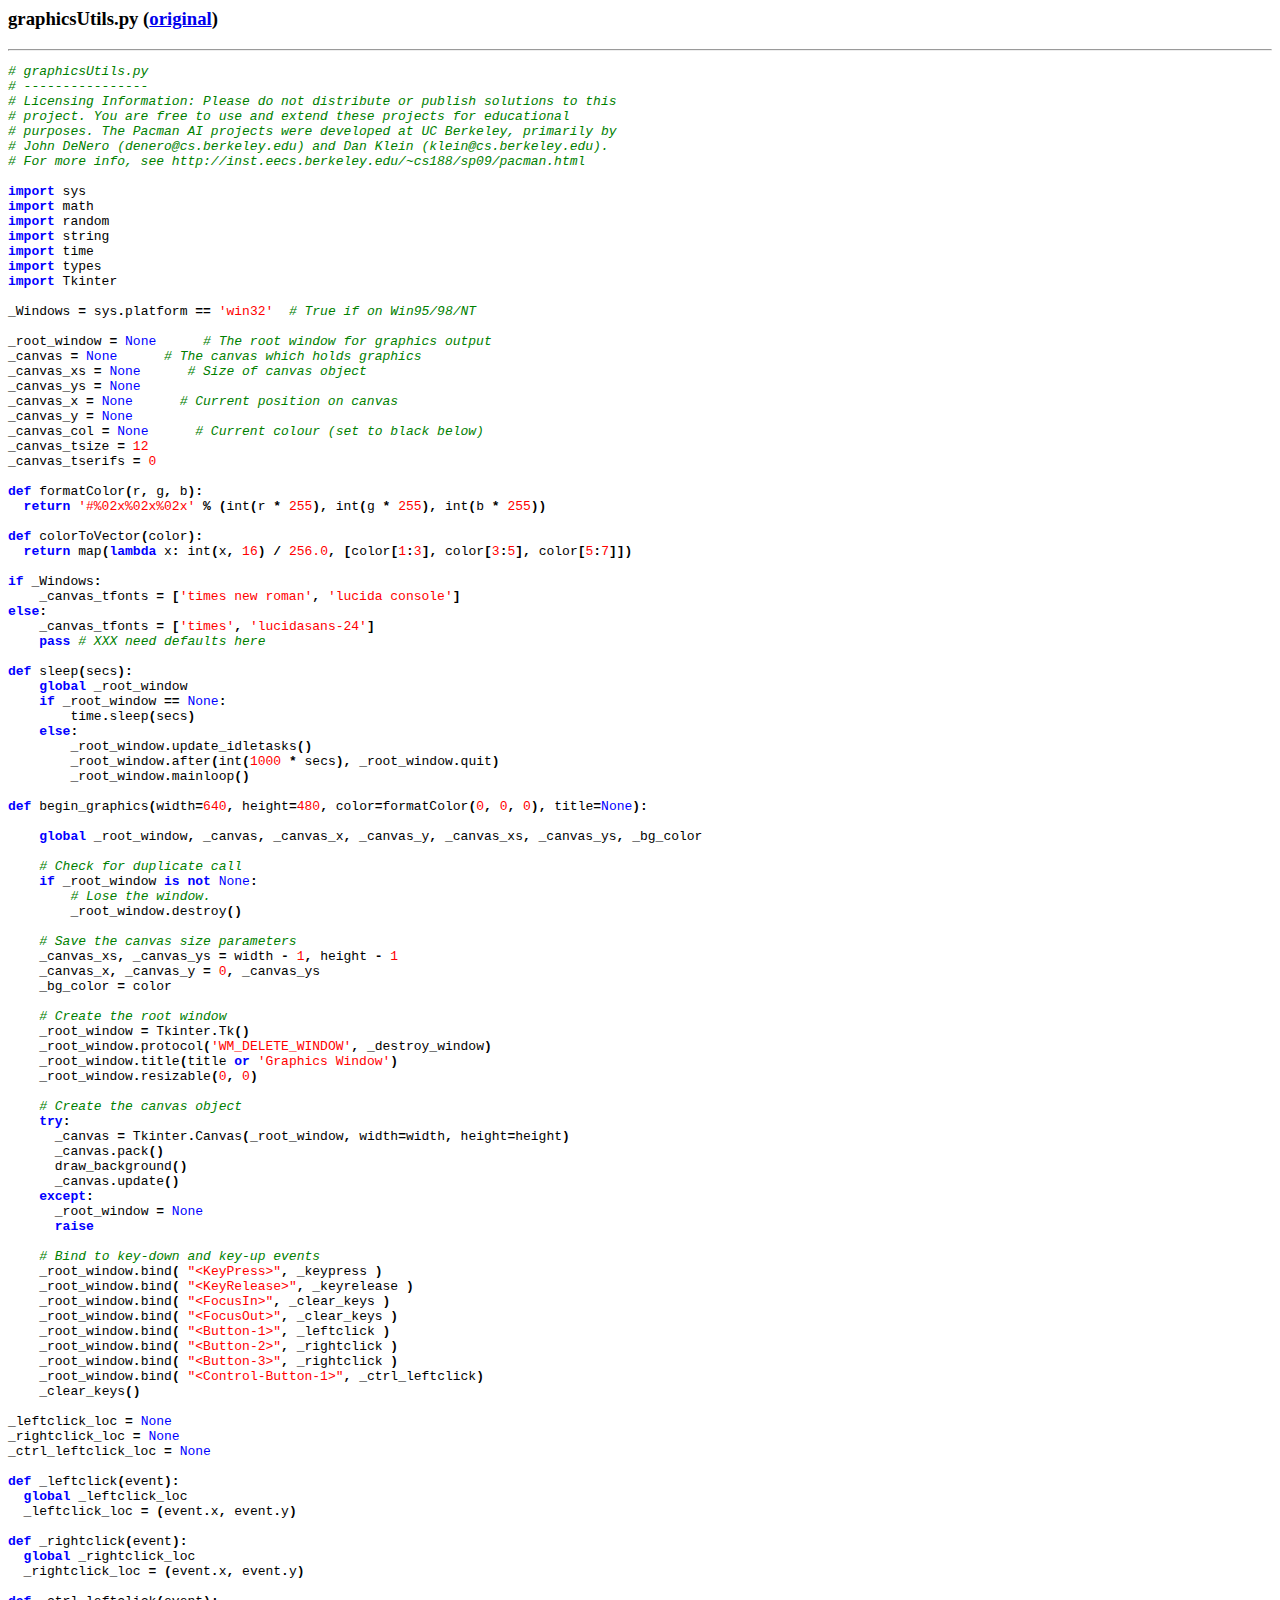
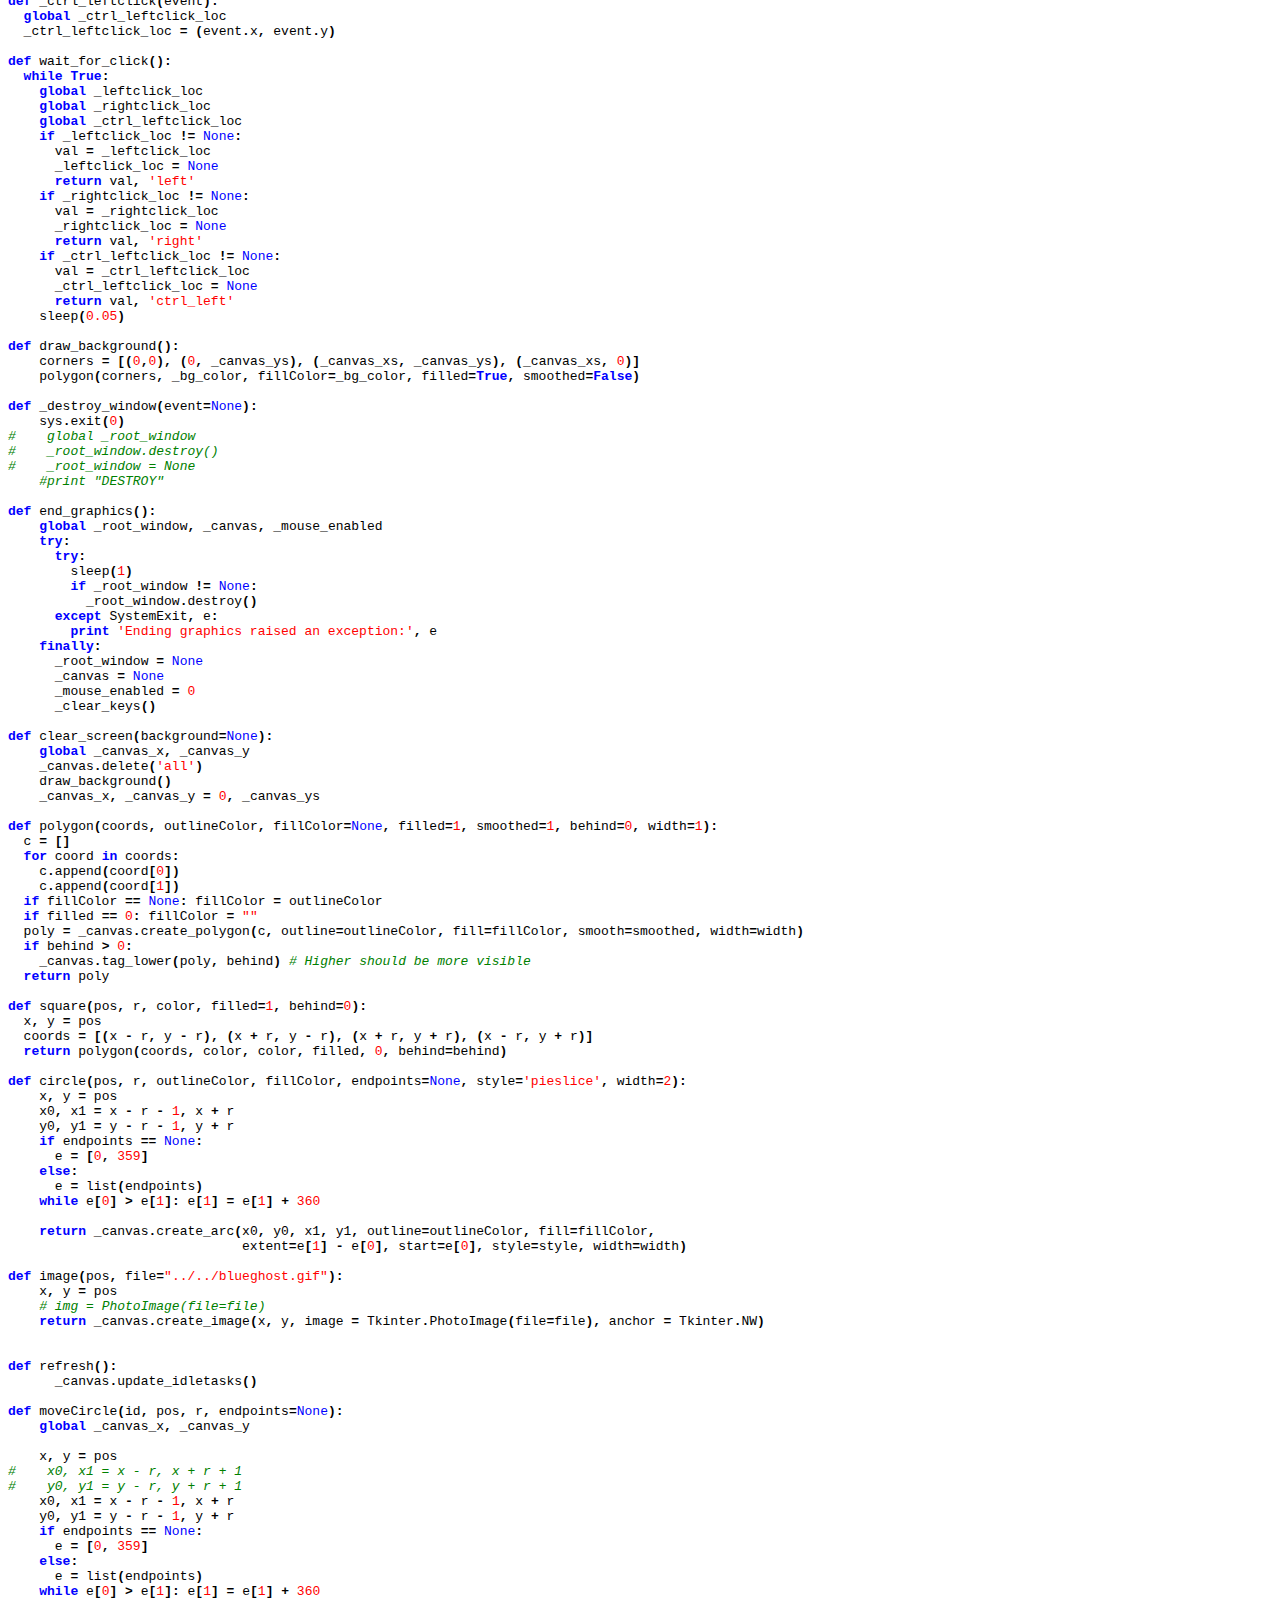
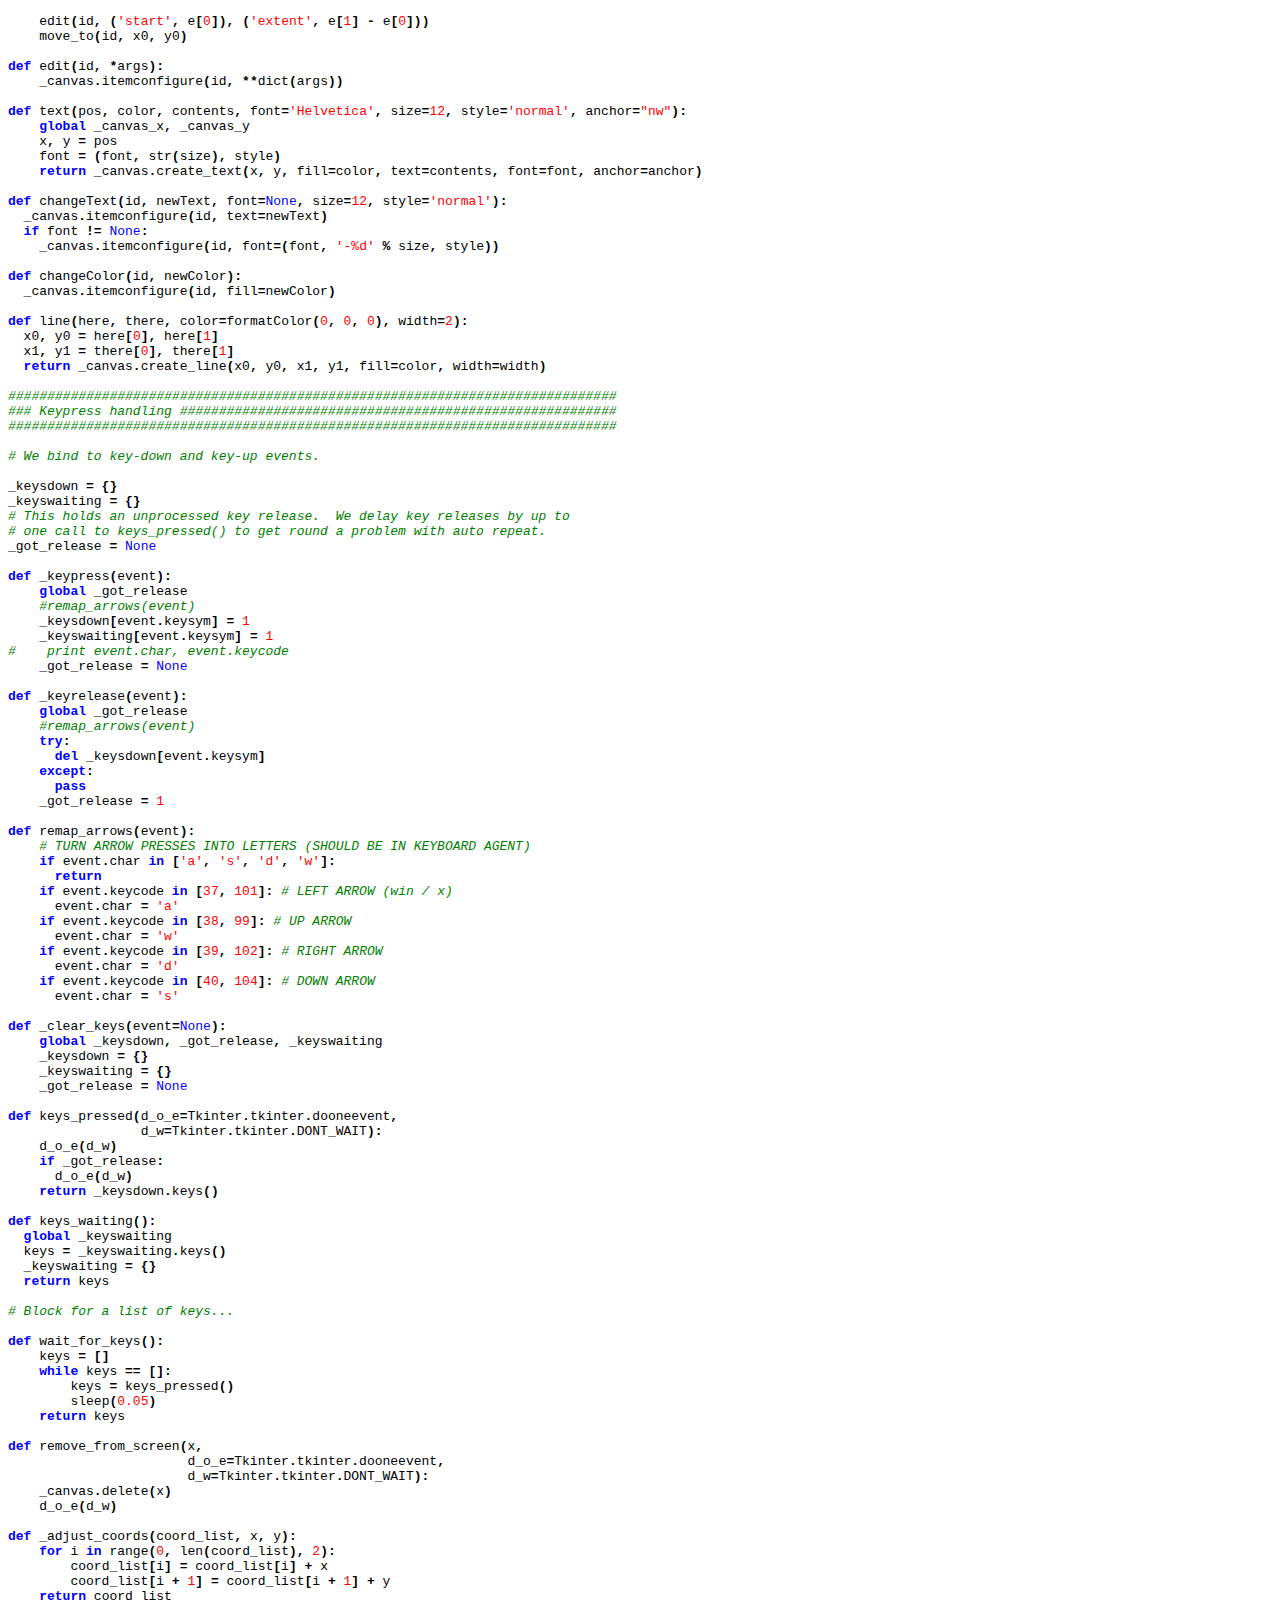
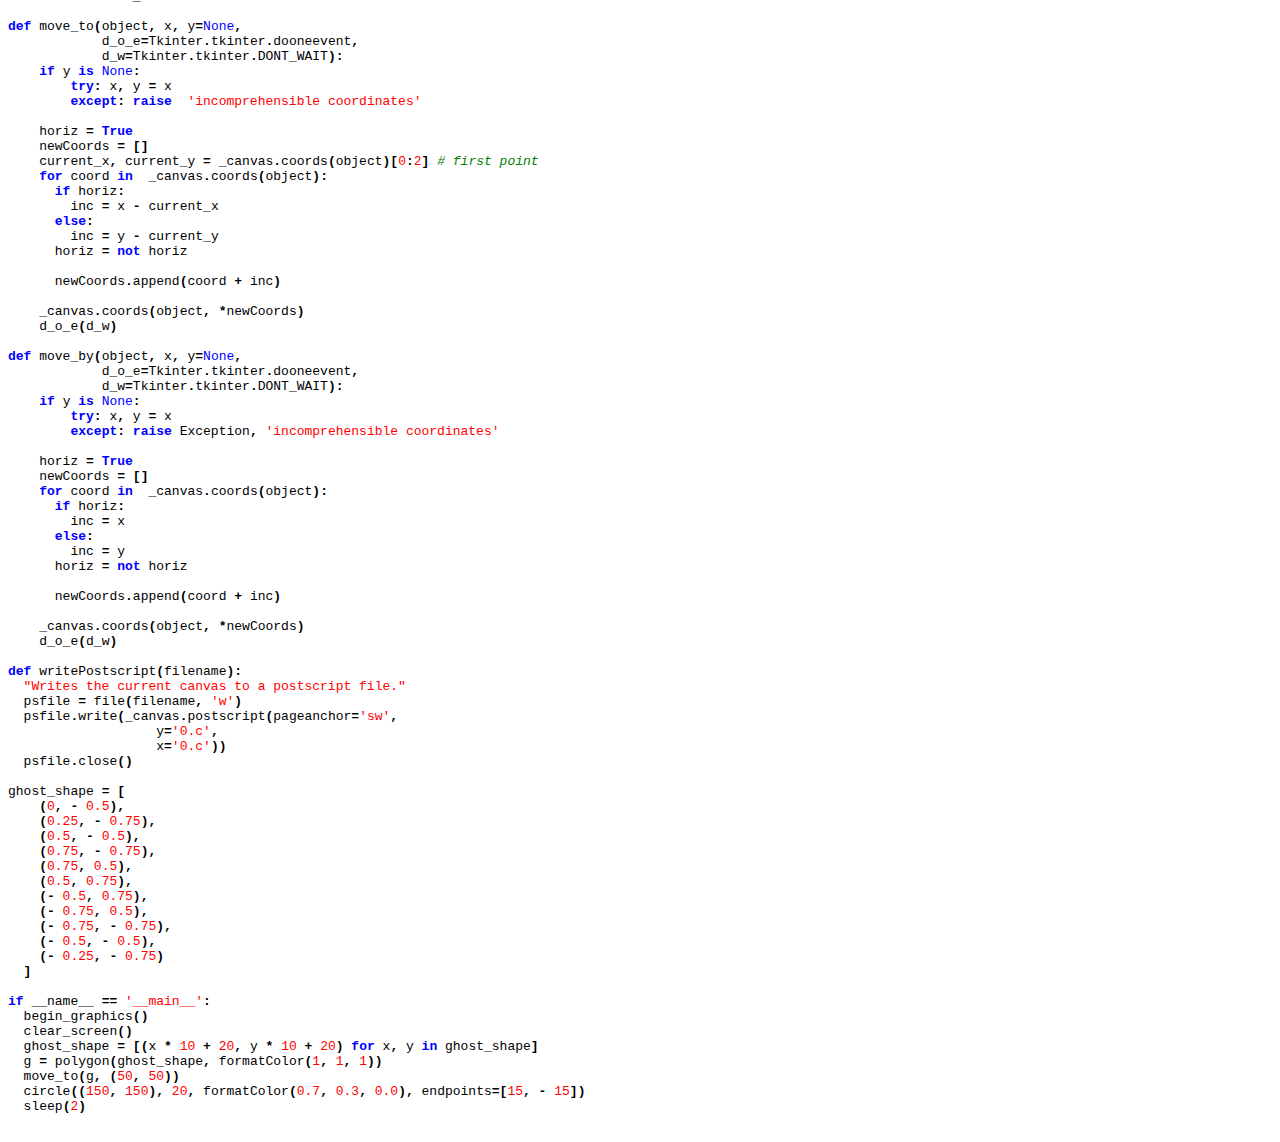
<file: PacmanSearchAlgos/docs/graphicsUtils.html>
<html>
  <head>
  <title>graphicsUtils.py</title>
  </head>
  <body>
  <h3>graphicsUtils.py (<a href="../graphicsUtils.py">original</a>)</h3>
  <hr>
  <pre>
<span style="color: green; font-style: italic"># graphicsUtils.py
# ----------------
# Licensing Information: Please do not distribute or publish solutions to this
# project. You are free to use and extend these projects for educational
# purposes. The Pacman AI projects were developed at UC Berkeley, primarily by
# John DeNero (denero@cs.berkeley.edu) and Dan Klein (klein@cs.berkeley.edu).
# For more info, see http://inst.eecs.berkeley.edu/~cs188/sp09/pacman.html

</span><span style="color: blue; font-weight: bold">import </span>sys
<span style="color: blue; font-weight: bold">import </span>math
<span style="color: blue; font-weight: bold">import </span>random
<span style="color: blue; font-weight: bold">import </span>string
<span style="color: blue; font-weight: bold">import </span>time
<span style="color: blue; font-weight: bold">import </span>types
<span style="color: blue; font-weight: bold">import </span>Tkinter

_Windows <span style="font-weight: bold">= </span>sys<span style="font-weight: bold">.</span>platform <span style="font-weight: bold">== </span><span style="color: red">'win32'  </span><span style="color: green; font-style: italic"># True if on Win95/98/NT

</span>_root_window <span style="font-weight: bold">= </span><span style="color: blue">None      </span><span style="color: green; font-style: italic"># The root window for graphics output
</span>_canvas <span style="font-weight: bold">= </span><span style="color: blue">None      </span><span style="color: green; font-style: italic"># The canvas which holds graphics
</span>_canvas_xs <span style="font-weight: bold">= </span><span style="color: blue">None      </span><span style="color: green; font-style: italic"># Size of canvas object
</span>_canvas_ys <span style="font-weight: bold">= </span><span style="color: blue">None
</span>_canvas_x <span style="font-weight: bold">= </span><span style="color: blue">None      </span><span style="color: green; font-style: italic"># Current position on canvas
</span>_canvas_y <span style="font-weight: bold">= </span><span style="color: blue">None
</span>_canvas_col <span style="font-weight: bold">= </span><span style="color: blue">None      </span><span style="color: green; font-style: italic"># Current colour (set to black below)
</span>_canvas_tsize <span style="font-weight: bold">= </span><span style="color: red">12
</span>_canvas_tserifs <span style="font-weight: bold">= </span><span style="color: red">0

</span><span style="color: blue; font-weight: bold">def </span>formatColor<span style="font-weight: bold">(</span>r<span style="font-weight: bold">, </span>g<span style="font-weight: bold">, </span>b<span style="font-weight: bold">):
  </span><span style="color: blue; font-weight: bold">return </span><span style="color: red">'#%02x%02x%02x' </span><span style="font-weight: bold">% (</span>int<span style="font-weight: bold">(</span>r <span style="font-weight: bold">* </span><span style="color: red">255</span><span style="font-weight: bold">), </span>int<span style="font-weight: bold">(</span>g <span style="font-weight: bold">* </span><span style="color: red">255</span><span style="font-weight: bold">), </span>int<span style="font-weight: bold">(</span>b <span style="font-weight: bold">* </span><span style="color: red">255</span><span style="font-weight: bold">))

</span><span style="color: blue; font-weight: bold">def </span>colorToVector<span style="font-weight: bold">(</span>color<span style="font-weight: bold">):
  </span><span style="color: blue; font-weight: bold">return </span>map<span style="font-weight: bold">(</span><span style="color: blue; font-weight: bold">lambda </span>x<span style="font-weight: bold">: </span>int<span style="font-weight: bold">(</span>x<span style="font-weight: bold">, </span><span style="color: red">16</span><span style="font-weight: bold">) / </span><span style="color: red">256.0</span><span style="font-weight: bold">, [</span>color<span style="font-weight: bold">[</span><span style="color: red">1</span><span style="font-weight: bold">:</span><span style="color: red">3</span><span style="font-weight: bold">], </span>color<span style="font-weight: bold">[</span><span style="color: red">3</span><span style="font-weight: bold">:</span><span style="color: red">5</span><span style="font-weight: bold">], </span>color<span style="font-weight: bold">[</span><span style="color: red">5</span><span style="font-weight: bold">:</span><span style="color: red">7</span><span style="font-weight: bold">]])

</span><span style="color: blue; font-weight: bold">if </span>_Windows<span style="font-weight: bold">:
    </span>_canvas_tfonts <span style="font-weight: bold">= [</span><span style="color: red">'times new roman'</span><span style="font-weight: bold">, </span><span style="color: red">'lucida console'</span><span style="font-weight: bold">]
</span><span style="color: blue; font-weight: bold">else</span><span style="font-weight: bold">:
    </span>_canvas_tfonts <span style="font-weight: bold">= [</span><span style="color: red">'times'</span><span style="font-weight: bold">, </span><span style="color: red">'lucidasans-24'</span><span style="font-weight: bold">]
    </span><span style="color: blue; font-weight: bold">pass </span><span style="color: green; font-style: italic"># XXX need defaults here

</span><span style="color: blue; font-weight: bold">def </span>sleep<span style="font-weight: bold">(</span>secs<span style="font-weight: bold">):
    </span><span style="color: blue; font-weight: bold">global </span>_root_window
    <span style="color: blue; font-weight: bold">if </span>_root_window <span style="font-weight: bold">== </span><span style="color: blue">None</span><span style="font-weight: bold">:
        </span>time<span style="font-weight: bold">.</span>sleep<span style="font-weight: bold">(</span>secs<span style="font-weight: bold">)
    </span><span style="color: blue; font-weight: bold">else</span><span style="font-weight: bold">:
        </span>_root_window<span style="font-weight: bold">.</span>update_idletasks<span style="font-weight: bold">()
        </span>_root_window<span style="font-weight: bold">.</span>after<span style="font-weight: bold">(</span>int<span style="font-weight: bold">(</span><span style="color: red">1000 </span><span style="font-weight: bold">* </span>secs<span style="font-weight: bold">), </span>_root_window<span style="font-weight: bold">.</span>quit<span style="font-weight: bold">)
        </span>_root_window<span style="font-weight: bold">.</span>mainloop<span style="font-weight: bold">()

</span><span style="color: blue; font-weight: bold">def </span>begin_graphics<span style="font-weight: bold">(</span>width<span style="font-weight: bold">=</span><span style="color: red">640</span><span style="font-weight: bold">, </span>height<span style="font-weight: bold">=</span><span style="color: red">480</span><span style="font-weight: bold">, </span>color<span style="font-weight: bold">=</span>formatColor<span style="font-weight: bold">(</span><span style="color: red">0</span><span style="font-weight: bold">, </span><span style="color: red">0</span><span style="font-weight: bold">, </span><span style="color: red">0</span><span style="font-weight: bold">), </span>title<span style="font-weight: bold">=</span><span style="color: blue">None</span><span style="font-weight: bold">):

    </span><span style="color: blue; font-weight: bold">global </span>_root_window<span style="font-weight: bold">, </span>_canvas<span style="font-weight: bold">, </span>_canvas_x<span style="font-weight: bold">, </span>_canvas_y<span style="font-weight: bold">, </span>_canvas_xs<span style="font-weight: bold">, </span>_canvas_ys<span style="font-weight: bold">, </span>_bg_color

    <span style="color: green; font-style: italic"># Check for duplicate call
    </span><span style="color: blue; font-weight: bold">if </span>_root_window <span style="color: blue; font-weight: bold">is not </span><span style="color: blue">None</span><span style="font-weight: bold">:
        </span><span style="color: green; font-style: italic"># Lose the window.
        </span>_root_window<span style="font-weight: bold">.</span>destroy<span style="font-weight: bold">()
        
    </span><span style="color: green; font-style: italic"># Save the canvas size parameters
    </span>_canvas_xs<span style="font-weight: bold">, </span>_canvas_ys <span style="font-weight: bold">= </span>width <span style="font-weight: bold">- </span><span style="color: red">1</span><span style="font-weight: bold">, </span>height <span style="font-weight: bold">- </span><span style="color: red">1
    </span>_canvas_x<span style="font-weight: bold">, </span>_canvas_y <span style="font-weight: bold">= </span><span style="color: red">0</span><span style="font-weight: bold">, </span>_canvas_ys
    _bg_color <span style="font-weight: bold">= </span>color
    
    <span style="color: green; font-style: italic"># Create the root window
    </span>_root_window <span style="font-weight: bold">= </span>Tkinter<span style="font-weight: bold">.</span>Tk<span style="font-weight: bold">()
    </span>_root_window<span style="font-weight: bold">.</span>protocol<span style="font-weight: bold">(</span><span style="color: red">'WM_DELETE_WINDOW'</span><span style="font-weight: bold">, </span>_destroy_window<span style="font-weight: bold">)
    </span>_root_window<span style="font-weight: bold">.</span>title<span style="font-weight: bold">(</span>title <span style="color: blue; font-weight: bold">or </span><span style="color: red">'Graphics Window'</span><span style="font-weight: bold">)
    </span>_root_window<span style="font-weight: bold">.</span>resizable<span style="font-weight: bold">(</span><span style="color: red">0</span><span style="font-weight: bold">, </span><span style="color: red">0</span><span style="font-weight: bold">)

    </span><span style="color: green; font-style: italic"># Create the canvas object
    </span><span style="color: blue; font-weight: bold">try</span><span style="font-weight: bold">:
      </span>_canvas <span style="font-weight: bold">= </span>Tkinter<span style="font-weight: bold">.</span>Canvas<span style="font-weight: bold">(</span>_root_window<span style="font-weight: bold">, </span>width<span style="font-weight: bold">=</span>width<span style="font-weight: bold">, </span>height<span style="font-weight: bold">=</span>height<span style="font-weight: bold">)
      </span>_canvas<span style="font-weight: bold">.</span>pack<span style="font-weight: bold">()
      </span>draw_background<span style="font-weight: bold">()
      </span>_canvas<span style="font-weight: bold">.</span>update<span style="font-weight: bold">()
    </span><span style="color: blue; font-weight: bold">except</span><span style="font-weight: bold">:
      </span>_root_window <span style="font-weight: bold">= </span><span style="color: blue">None
      </span><span style="color: blue; font-weight: bold">raise

    </span><span style="color: green; font-style: italic"># Bind to key-down and key-up events
    </span>_root_window<span style="font-weight: bold">.</span>bind<span style="font-weight: bold">( </span><span style="color: red">"&lt;KeyPress&gt;"</span><span style="font-weight: bold">, </span>_keypress <span style="font-weight: bold">)
    </span>_root_window<span style="font-weight: bold">.</span>bind<span style="font-weight: bold">( </span><span style="color: red">"&lt;KeyRelease&gt;"</span><span style="font-weight: bold">, </span>_keyrelease <span style="font-weight: bold">)
    </span>_root_window<span style="font-weight: bold">.</span>bind<span style="font-weight: bold">( </span><span style="color: red">"&lt;FocusIn&gt;"</span><span style="font-weight: bold">, </span>_clear_keys <span style="font-weight: bold">)
    </span>_root_window<span style="font-weight: bold">.</span>bind<span style="font-weight: bold">( </span><span style="color: red">"&lt;FocusOut&gt;"</span><span style="font-weight: bold">, </span>_clear_keys <span style="font-weight: bold">)
    </span>_root_window<span style="font-weight: bold">.</span>bind<span style="font-weight: bold">( </span><span style="color: red">"&lt;Button-1&gt;"</span><span style="font-weight: bold">, </span>_leftclick <span style="font-weight: bold">)
    </span>_root_window<span style="font-weight: bold">.</span>bind<span style="font-weight: bold">( </span><span style="color: red">"&lt;Button-2&gt;"</span><span style="font-weight: bold">, </span>_rightclick <span style="font-weight: bold">)
    </span>_root_window<span style="font-weight: bold">.</span>bind<span style="font-weight: bold">( </span><span style="color: red">"&lt;Button-3&gt;"</span><span style="font-weight: bold">, </span>_rightclick <span style="font-weight: bold">)
    </span>_root_window<span style="font-weight: bold">.</span>bind<span style="font-weight: bold">( </span><span style="color: red">"&lt;Control-Button-1&gt;"</span><span style="font-weight: bold">, </span>_ctrl_leftclick<span style="font-weight: bold">)
    </span>_clear_keys<span style="font-weight: bold">()

</span>_leftclick_loc <span style="font-weight: bold">= </span><span style="color: blue">None
</span>_rightclick_loc <span style="font-weight: bold">= </span><span style="color: blue">None
</span>_ctrl_leftclick_loc <span style="font-weight: bold">= </span><span style="color: blue">None

</span><span style="color: blue; font-weight: bold">def </span>_leftclick<span style="font-weight: bold">(</span>event<span style="font-weight: bold">):
  </span><span style="color: blue; font-weight: bold">global </span>_leftclick_loc
  _leftclick_loc <span style="font-weight: bold">= (</span>event<span style="font-weight: bold">.</span>x<span style="font-weight: bold">, </span>event<span style="font-weight: bold">.</span>y<span style="font-weight: bold">)

</span><span style="color: blue; font-weight: bold">def </span>_rightclick<span style="font-weight: bold">(</span>event<span style="font-weight: bold">):
  </span><span style="color: blue; font-weight: bold">global </span>_rightclick_loc
  _rightclick_loc <span style="font-weight: bold">= (</span>event<span style="font-weight: bold">.</span>x<span style="font-weight: bold">, </span>event<span style="font-weight: bold">.</span>y<span style="font-weight: bold">)

</span><span style="color: blue; font-weight: bold">def </span>_ctrl_leftclick<span style="font-weight: bold">(</span>event<span style="font-weight: bold">):
  </span><span style="color: blue; font-weight: bold">global </span>_ctrl_leftclick_loc
  _ctrl_leftclick_loc <span style="font-weight: bold">= (</span>event<span style="font-weight: bold">.</span>x<span style="font-weight: bold">, </span>event<span style="font-weight: bold">.</span>y<span style="font-weight: bold">)

</span><span style="color: blue; font-weight: bold">def </span>wait_for_click<span style="font-weight: bold">():
  </span><span style="color: blue; font-weight: bold">while True</span><span style="font-weight: bold">:
    </span><span style="color: blue; font-weight: bold">global </span>_leftclick_loc
    <span style="color: blue; font-weight: bold">global </span>_rightclick_loc
    <span style="color: blue; font-weight: bold">global </span>_ctrl_leftclick_loc
    <span style="color: blue; font-weight: bold">if </span>_leftclick_loc <span style="font-weight: bold">!= </span><span style="color: blue">None</span><span style="font-weight: bold">:
      </span>val <span style="font-weight: bold">= </span>_leftclick_loc
      _leftclick_loc <span style="font-weight: bold">= </span><span style="color: blue">None
      </span><span style="color: blue; font-weight: bold">return </span>val<span style="font-weight: bold">, </span><span style="color: red">'left'
    </span><span style="color: blue; font-weight: bold">if </span>_rightclick_loc <span style="font-weight: bold">!= </span><span style="color: blue">None</span><span style="font-weight: bold">:
      </span>val <span style="font-weight: bold">= </span>_rightclick_loc
      _rightclick_loc <span style="font-weight: bold">= </span><span style="color: blue">None
      </span><span style="color: blue; font-weight: bold">return </span>val<span style="font-weight: bold">, </span><span style="color: red">'right'
    </span><span style="color: blue; font-weight: bold">if </span>_ctrl_leftclick_loc <span style="font-weight: bold">!= </span><span style="color: blue">None</span><span style="font-weight: bold">:
      </span>val <span style="font-weight: bold">= </span>_ctrl_leftclick_loc
      _ctrl_leftclick_loc <span style="font-weight: bold">= </span><span style="color: blue">None
      </span><span style="color: blue; font-weight: bold">return </span>val<span style="font-weight: bold">, </span><span style="color: red">'ctrl_left'
    </span>sleep<span style="font-weight: bold">(</span><span style="color: red">0.05</span><span style="font-weight: bold">)  

</span><span style="color: blue; font-weight: bold">def </span>draw_background<span style="font-weight: bold">():
    </span>corners <span style="font-weight: bold">= [(</span><span style="color: red">0</span><span style="font-weight: bold">,</span><span style="color: red">0</span><span style="font-weight: bold">), (</span><span style="color: red">0</span><span style="font-weight: bold">, </span>_canvas_ys<span style="font-weight: bold">), (</span>_canvas_xs<span style="font-weight: bold">, </span>_canvas_ys<span style="font-weight: bold">), (</span>_canvas_xs<span style="font-weight: bold">, </span><span style="color: red">0</span><span style="font-weight: bold">)]
    </span>polygon<span style="font-weight: bold">(</span>corners<span style="font-weight: bold">, </span>_bg_color<span style="font-weight: bold">, </span>fillColor<span style="font-weight: bold">=</span>_bg_color<span style="font-weight: bold">, </span>filled<span style="font-weight: bold">=</span><span style="color: blue; font-weight: bold">True</span><span style="font-weight: bold">, </span>smoothed<span style="font-weight: bold">=</span><span style="color: blue; font-weight: bold">False</span><span style="font-weight: bold">)
    
</span><span style="color: blue; font-weight: bold">def </span>_destroy_window<span style="font-weight: bold">(</span>event<span style="font-weight: bold">=</span><span style="color: blue">None</span><span style="font-weight: bold">):
    </span>sys<span style="font-weight: bold">.</span>exit<span style="font-weight: bold">(</span><span style="color: red">0</span><span style="font-weight: bold">)
</span><span style="color: green; font-style: italic">#    global _root_window
#    _root_window.destroy()
#    _root_window = None
    #print "DESTROY"

</span><span style="color: blue; font-weight: bold">def </span>end_graphics<span style="font-weight: bold">():
    </span><span style="color: blue; font-weight: bold">global </span>_root_window<span style="font-weight: bold">, </span>_canvas<span style="font-weight: bold">, </span>_mouse_enabled
    <span style="color: blue; font-weight: bold">try</span><span style="font-weight: bold">:
      </span><span style="color: blue; font-weight: bold">try</span><span style="font-weight: bold">:
        </span>sleep<span style="font-weight: bold">(</span><span style="color: red">1</span><span style="font-weight: bold">)
        </span><span style="color: blue; font-weight: bold">if </span>_root_window <span style="font-weight: bold">!= </span><span style="color: blue">None</span><span style="font-weight: bold">: 
          </span>_root_window<span style="font-weight: bold">.</span>destroy<span style="font-weight: bold">()
      </span><span style="color: blue; font-weight: bold">except </span>SystemExit<span style="font-weight: bold">, </span>e<span style="font-weight: bold">:
        </span><span style="color: blue; font-weight: bold">print </span><span style="color: red">'Ending graphics raised an exception:'</span><span style="font-weight: bold">, </span>e
    <span style="color: blue; font-weight: bold">finally</span><span style="font-weight: bold">:
      </span>_root_window <span style="font-weight: bold">= </span><span style="color: blue">None
      </span>_canvas <span style="font-weight: bold">= </span><span style="color: blue">None
      </span>_mouse_enabled <span style="font-weight: bold">= </span><span style="color: red">0
      </span>_clear_keys<span style="font-weight: bold">()

</span><span style="color: blue; font-weight: bold">def </span>clear_screen<span style="font-weight: bold">(</span>background<span style="font-weight: bold">=</span><span style="color: blue">None</span><span style="font-weight: bold">):
    </span><span style="color: blue; font-weight: bold">global </span>_canvas_x<span style="font-weight: bold">, </span>_canvas_y
    _canvas<span style="font-weight: bold">.</span>delete<span style="font-weight: bold">(</span><span style="color: red">'all'</span><span style="font-weight: bold">)
    </span>draw_background<span style="font-weight: bold">()
    </span>_canvas_x<span style="font-weight: bold">, </span>_canvas_y <span style="font-weight: bold">= </span><span style="color: red">0</span><span style="font-weight: bold">, </span>_canvas_ys

<span style="color: blue; font-weight: bold">def </span>polygon<span style="font-weight: bold">(</span>coords<span style="font-weight: bold">, </span>outlineColor<span style="font-weight: bold">, </span>fillColor<span style="font-weight: bold">=</span><span style="color: blue">None</span><span style="font-weight: bold">, </span>filled<span style="font-weight: bold">=</span><span style="color: red">1</span><span style="font-weight: bold">, </span>smoothed<span style="font-weight: bold">=</span><span style="color: red">1</span><span style="font-weight: bold">, </span>behind<span style="font-weight: bold">=</span><span style="color: red">0</span><span style="font-weight: bold">, </span>width<span style="font-weight: bold">=</span><span style="color: red">1</span><span style="font-weight: bold">):
  </span>c <span style="font-weight: bold">= []
  </span><span style="color: blue; font-weight: bold">for </span>coord <span style="color: blue; font-weight: bold">in </span>coords<span style="font-weight: bold">:
    </span>c<span style="font-weight: bold">.</span>append<span style="font-weight: bold">(</span>coord<span style="font-weight: bold">[</span><span style="color: red">0</span><span style="font-weight: bold">])
    </span>c<span style="font-weight: bold">.</span>append<span style="font-weight: bold">(</span>coord<span style="font-weight: bold">[</span><span style="color: red">1</span><span style="font-weight: bold">])
  </span><span style="color: blue; font-weight: bold">if </span>fillColor <span style="font-weight: bold">== </span><span style="color: blue">None</span><span style="font-weight: bold">: </span>fillColor <span style="font-weight: bold">= </span>outlineColor
  <span style="color: blue; font-weight: bold">if </span>filled <span style="font-weight: bold">== </span><span style="color: red">0</span><span style="font-weight: bold">: </span>fillColor <span style="font-weight: bold">= </span><span style="color: red">""
  </span>poly <span style="font-weight: bold">= </span>_canvas<span style="font-weight: bold">.</span>create_polygon<span style="font-weight: bold">(</span>c<span style="font-weight: bold">, </span>outline<span style="font-weight: bold">=</span>outlineColor<span style="font-weight: bold">, </span>fill<span style="font-weight: bold">=</span>fillColor<span style="font-weight: bold">, </span>smooth<span style="font-weight: bold">=</span>smoothed<span style="font-weight: bold">, </span>width<span style="font-weight: bold">=</span>width<span style="font-weight: bold">)
  </span><span style="color: blue; font-weight: bold">if </span>behind <span style="font-weight: bold">&gt; </span><span style="color: red">0</span><span style="font-weight: bold">:    
    </span>_canvas<span style="font-weight: bold">.</span>tag_lower<span style="font-weight: bold">(</span>poly<span style="font-weight: bold">, </span>behind<span style="font-weight: bold">) </span><span style="color: green; font-style: italic"># Higher should be more visible
  </span><span style="color: blue; font-weight: bold">return </span>poly
  
<span style="color: blue; font-weight: bold">def </span>square<span style="font-weight: bold">(</span>pos<span style="font-weight: bold">, </span>r<span style="font-weight: bold">, </span>color<span style="font-weight: bold">, </span>filled<span style="font-weight: bold">=</span><span style="color: red">1</span><span style="font-weight: bold">, </span>behind<span style="font-weight: bold">=</span><span style="color: red">0</span><span style="font-weight: bold">):
  </span>x<span style="font-weight: bold">, </span>y <span style="font-weight: bold">= </span>pos
  coords <span style="font-weight: bold">= [(</span>x <span style="font-weight: bold">- </span>r<span style="font-weight: bold">, </span>y <span style="font-weight: bold">- </span>r<span style="font-weight: bold">), (</span>x <span style="font-weight: bold">+ </span>r<span style="font-weight: bold">, </span>y <span style="font-weight: bold">- </span>r<span style="font-weight: bold">), (</span>x <span style="font-weight: bold">+ </span>r<span style="font-weight: bold">, </span>y <span style="font-weight: bold">+ </span>r<span style="font-weight: bold">), (</span>x <span style="font-weight: bold">- </span>r<span style="font-weight: bold">, </span>y <span style="font-weight: bold">+ </span>r<span style="font-weight: bold">)]
  </span><span style="color: blue; font-weight: bold">return </span>polygon<span style="font-weight: bold">(</span>coords<span style="font-weight: bold">, </span>color<span style="font-weight: bold">, </span>color<span style="font-weight: bold">, </span>filled<span style="font-weight: bold">, </span><span style="color: red">0</span><span style="font-weight: bold">, </span>behind<span style="font-weight: bold">=</span>behind<span style="font-weight: bold">)

</span><span style="color: blue; font-weight: bold">def </span>circle<span style="font-weight: bold">(</span>pos<span style="font-weight: bold">, </span>r<span style="font-weight: bold">, </span>outlineColor<span style="font-weight: bold">, </span>fillColor<span style="font-weight: bold">, </span>endpoints<span style="font-weight: bold">=</span><span style="color: blue">None</span><span style="font-weight: bold">, </span>style<span style="font-weight: bold">=</span><span style="color: red">'pieslice'</span><span style="font-weight: bold">, </span>width<span style="font-weight: bold">=</span><span style="color: red">2</span><span style="font-weight: bold">):
    </span>x<span style="font-weight: bold">, </span>y <span style="font-weight: bold">= </span>pos
    x0<span style="font-weight: bold">, </span>x1 <span style="font-weight: bold">= </span>x <span style="font-weight: bold">- </span>r <span style="font-weight: bold">- </span><span style="color: red">1</span><span style="font-weight: bold">, </span>x <span style="font-weight: bold">+ </span>r
    y0<span style="font-weight: bold">, </span>y1 <span style="font-weight: bold">= </span>y <span style="font-weight: bold">- </span>r <span style="font-weight: bold">- </span><span style="color: red">1</span><span style="font-weight: bold">, </span>y <span style="font-weight: bold">+ </span>r
    <span style="color: blue; font-weight: bold">if </span>endpoints <span style="font-weight: bold">== </span><span style="color: blue">None</span><span style="font-weight: bold">:
      </span>e <span style="font-weight: bold">= [</span><span style="color: red">0</span><span style="font-weight: bold">, </span><span style="color: red">359</span><span style="font-weight: bold">]
    </span><span style="color: blue; font-weight: bold">else</span><span style="font-weight: bold">:
      </span>e <span style="font-weight: bold">= </span>list<span style="font-weight: bold">(</span>endpoints<span style="font-weight: bold">)
    </span><span style="color: blue; font-weight: bold">while </span>e<span style="font-weight: bold">[</span><span style="color: red">0</span><span style="font-weight: bold">] &gt; </span>e<span style="font-weight: bold">[</span><span style="color: red">1</span><span style="font-weight: bold">]: </span>e<span style="font-weight: bold">[</span><span style="color: red">1</span><span style="font-weight: bold">] = </span>e<span style="font-weight: bold">[</span><span style="color: red">1</span><span style="font-weight: bold">] + </span><span style="color: red">360

    </span><span style="color: blue; font-weight: bold">return </span>_canvas<span style="font-weight: bold">.</span>create_arc<span style="font-weight: bold">(</span>x0<span style="font-weight: bold">, </span>y0<span style="font-weight: bold">, </span>x1<span style="font-weight: bold">, </span>y1<span style="font-weight: bold">, </span>outline<span style="font-weight: bold">=</span>outlineColor<span style="font-weight: bold">, </span>fill<span style="font-weight: bold">=</span>fillColor<span style="font-weight: bold">,
                              </span>extent<span style="font-weight: bold">=</span>e<span style="font-weight: bold">[</span><span style="color: red">1</span><span style="font-weight: bold">] - </span>e<span style="font-weight: bold">[</span><span style="color: red">0</span><span style="font-weight: bold">], </span>start<span style="font-weight: bold">=</span>e<span style="font-weight: bold">[</span><span style="color: red">0</span><span style="font-weight: bold">], </span>style<span style="font-weight: bold">=</span>style<span style="font-weight: bold">, </span>width<span style="font-weight: bold">=</span>width<span style="font-weight: bold">)

</span><span style="color: blue; font-weight: bold">def </span>image<span style="font-weight: bold">(</span>pos<span style="font-weight: bold">, </span>file<span style="font-weight: bold">=</span><span style="color: red">"../../blueghost.gif"</span><span style="font-weight: bold">):
    </span>x<span style="font-weight: bold">, </span>y <span style="font-weight: bold">= </span>pos
    <span style="color: green; font-style: italic"># img = PhotoImage(file=file)
    </span><span style="color: blue; font-weight: bold">return </span>_canvas<span style="font-weight: bold">.</span>create_image<span style="font-weight: bold">(</span>x<span style="font-weight: bold">, </span>y<span style="font-weight: bold">, </span>image <span style="font-weight: bold">= </span>Tkinter<span style="font-weight: bold">.</span>PhotoImage<span style="font-weight: bold">(</span>file<span style="font-weight: bold">=</span>file<span style="font-weight: bold">), </span>anchor <span style="font-weight: bold">= </span>Tkinter<span style="font-weight: bold">.</span>NW<span style="font-weight: bold">)
    
    
</span><span style="color: blue; font-weight: bold">def </span>refresh<span style="font-weight: bold">():
      </span>_canvas<span style="font-weight: bold">.</span>update_idletasks<span style="font-weight: bold">()
                                                    
</span><span style="color: blue; font-weight: bold">def </span>moveCircle<span style="font-weight: bold">(</span>id<span style="font-weight: bold">, </span>pos<span style="font-weight: bold">, </span>r<span style="font-weight: bold">, </span>endpoints<span style="font-weight: bold">=</span><span style="color: blue">None</span><span style="font-weight: bold">):
    </span><span style="color: blue; font-weight: bold">global </span>_canvas_x<span style="font-weight: bold">, </span>_canvas_y
    
    x<span style="font-weight: bold">, </span>y <span style="font-weight: bold">= </span>pos
<span style="color: green; font-style: italic">#    x0, x1 = x - r, x + r + 1
#    y0, y1 = y - r, y + r + 1
    </span>x0<span style="font-weight: bold">, </span>x1 <span style="font-weight: bold">= </span>x <span style="font-weight: bold">- </span>r <span style="font-weight: bold">- </span><span style="color: red">1</span><span style="font-weight: bold">, </span>x <span style="font-weight: bold">+ </span>r
    y0<span style="font-weight: bold">, </span>y1 <span style="font-weight: bold">= </span>y <span style="font-weight: bold">- </span>r <span style="font-weight: bold">- </span><span style="color: red">1</span><span style="font-weight: bold">, </span>y <span style="font-weight: bold">+ </span>r
    <span style="color: blue; font-weight: bold">if </span>endpoints <span style="font-weight: bold">== </span><span style="color: blue">None</span><span style="font-weight: bold">:
      </span>e <span style="font-weight: bold">= [</span><span style="color: red">0</span><span style="font-weight: bold">, </span><span style="color: red">359</span><span style="font-weight: bold">]
    </span><span style="color: blue; font-weight: bold">else</span><span style="font-weight: bold">:
      </span>e <span style="font-weight: bold">= </span>list<span style="font-weight: bold">(</span>endpoints<span style="font-weight: bold">)
    </span><span style="color: blue; font-weight: bold">while </span>e<span style="font-weight: bold">[</span><span style="color: red">0</span><span style="font-weight: bold">] &gt; </span>e<span style="font-weight: bold">[</span><span style="color: red">1</span><span style="font-weight: bold">]: </span>e<span style="font-weight: bold">[</span><span style="color: red">1</span><span style="font-weight: bold">] = </span>e<span style="font-weight: bold">[</span><span style="color: red">1</span><span style="font-weight: bold">] + </span><span style="color: red">360

    </span>edit<span style="font-weight: bold">(</span>id<span style="font-weight: bold">, (</span><span style="color: red">'start'</span><span style="font-weight: bold">, </span>e<span style="font-weight: bold">[</span><span style="color: red">0</span><span style="font-weight: bold">]), (</span><span style="color: red">'extent'</span><span style="font-weight: bold">, </span>e<span style="font-weight: bold">[</span><span style="color: red">1</span><span style="font-weight: bold">] - </span>e<span style="font-weight: bold">[</span><span style="color: red">0</span><span style="font-weight: bold">]))
    </span>move_to<span style="font-weight: bold">(</span>id<span style="font-weight: bold">, </span>x0<span style="font-weight: bold">, </span>y0<span style="font-weight: bold">)

</span><span style="color: blue; font-weight: bold">def </span>edit<span style="font-weight: bold">(</span>id<span style="font-weight: bold">, *</span>args<span style="font-weight: bold">):
    </span>_canvas<span style="font-weight: bold">.</span>itemconfigure<span style="font-weight: bold">(</span>id<span style="font-weight: bold">, **</span>dict<span style="font-weight: bold">(</span>args<span style="font-weight: bold">))
    
</span><span style="color: blue; font-weight: bold">def </span>text<span style="font-weight: bold">(</span>pos<span style="font-weight: bold">, </span>color<span style="font-weight: bold">, </span>contents<span style="font-weight: bold">, </span>font<span style="font-weight: bold">=</span><span style="color: red">'Helvetica'</span><span style="font-weight: bold">, </span>size<span style="font-weight: bold">=</span><span style="color: red">12</span><span style="font-weight: bold">, </span>style<span style="font-weight: bold">=</span><span style="color: red">'normal'</span><span style="font-weight: bold">, </span>anchor<span style="font-weight: bold">=</span><span style="color: red">"nw"</span><span style="font-weight: bold">):
    </span><span style="color: blue; font-weight: bold">global </span>_canvas_x<span style="font-weight: bold">, </span>_canvas_y
    x<span style="font-weight: bold">, </span>y <span style="font-weight: bold">= </span>pos
    font <span style="font-weight: bold">= (</span>font<span style="font-weight: bold">, </span>str<span style="font-weight: bold">(</span>size<span style="font-weight: bold">), </span>style<span style="font-weight: bold">)
    </span><span style="color: blue; font-weight: bold">return </span>_canvas<span style="font-weight: bold">.</span>create_text<span style="font-weight: bold">(</span>x<span style="font-weight: bold">, </span>y<span style="font-weight: bold">, </span>fill<span style="font-weight: bold">=</span>color<span style="font-weight: bold">, </span>text<span style="font-weight: bold">=</span>contents<span style="font-weight: bold">, </span>font<span style="font-weight: bold">=</span>font<span style="font-weight: bold">, </span>anchor<span style="font-weight: bold">=</span>anchor<span style="font-weight: bold">)

</span><span style="color: blue; font-weight: bold">def </span>changeText<span style="font-weight: bold">(</span>id<span style="font-weight: bold">, </span>newText<span style="font-weight: bold">, </span>font<span style="font-weight: bold">=</span><span style="color: blue">None</span><span style="font-weight: bold">, </span>size<span style="font-weight: bold">=</span><span style="color: red">12</span><span style="font-weight: bold">, </span>style<span style="font-weight: bold">=</span><span style="color: red">'normal'</span><span style="font-weight: bold">):
  </span>_canvas<span style="font-weight: bold">.</span>itemconfigure<span style="font-weight: bold">(</span>id<span style="font-weight: bold">, </span>text<span style="font-weight: bold">=</span>newText<span style="font-weight: bold">)
  </span><span style="color: blue; font-weight: bold">if </span>font <span style="font-weight: bold">!= </span><span style="color: blue">None</span><span style="font-weight: bold">:
    </span>_canvas<span style="font-weight: bold">.</span>itemconfigure<span style="font-weight: bold">(</span>id<span style="font-weight: bold">, </span>font<span style="font-weight: bold">=(</span>font<span style="font-weight: bold">, </span><span style="color: red">'-%d' </span><span style="font-weight: bold">% </span>size<span style="font-weight: bold">, </span>style<span style="font-weight: bold">))

</span><span style="color: blue; font-weight: bold">def </span>changeColor<span style="font-weight: bold">(</span>id<span style="font-weight: bold">, </span>newColor<span style="font-weight: bold">):
  </span>_canvas<span style="font-weight: bold">.</span>itemconfigure<span style="font-weight: bold">(</span>id<span style="font-weight: bold">, </span>fill<span style="font-weight: bold">=</span>newColor<span style="font-weight: bold">)

</span><span style="color: blue; font-weight: bold">def </span>line<span style="font-weight: bold">(</span>here<span style="font-weight: bold">, </span>there<span style="font-weight: bold">, </span>color<span style="font-weight: bold">=</span>formatColor<span style="font-weight: bold">(</span><span style="color: red">0</span><span style="font-weight: bold">, </span><span style="color: red">0</span><span style="font-weight: bold">, </span><span style="color: red">0</span><span style="font-weight: bold">), </span>width<span style="font-weight: bold">=</span><span style="color: red">2</span><span style="font-weight: bold">):
  </span>x0<span style="font-weight: bold">, </span>y0 <span style="font-weight: bold">= </span>here<span style="font-weight: bold">[</span><span style="color: red">0</span><span style="font-weight: bold">], </span>here<span style="font-weight: bold">[</span><span style="color: red">1</span><span style="font-weight: bold">]
  </span>x1<span style="font-weight: bold">, </span>y1 <span style="font-weight: bold">= </span>there<span style="font-weight: bold">[</span><span style="color: red">0</span><span style="font-weight: bold">], </span>there<span style="font-weight: bold">[</span><span style="color: red">1</span><span style="font-weight: bold">]
  </span><span style="color: blue; font-weight: bold">return </span>_canvas<span style="font-weight: bold">.</span>create_line<span style="font-weight: bold">(</span>x0<span style="font-weight: bold">, </span>y0<span style="font-weight: bold">, </span>x1<span style="font-weight: bold">, </span>y1<span style="font-weight: bold">, </span>fill<span style="font-weight: bold">=</span>color<span style="font-weight: bold">, </span>width<span style="font-weight: bold">=</span>width<span style="font-weight: bold">)

</span><span style="color: green; font-style: italic">##############################################################################
### Keypress handling ########################################################
##############################################################################

# We bind to key-down and key-up events.

</span>_keysdown <span style="font-weight: bold">= {}
</span>_keyswaiting <span style="font-weight: bold">= {}
</span><span style="color: green; font-style: italic"># This holds an unprocessed key release.  We delay key releases by up to
# one call to keys_pressed() to get round a problem with auto repeat.
</span>_got_release <span style="font-weight: bold">= </span><span style="color: blue">None

</span><span style="color: blue; font-weight: bold">def </span>_keypress<span style="font-weight: bold">(</span>event<span style="font-weight: bold">):
    </span><span style="color: blue; font-weight: bold">global </span>_got_release
    <span style="color: green; font-style: italic">#remap_arrows(event)
    </span>_keysdown<span style="font-weight: bold">[</span>event<span style="font-weight: bold">.</span>keysym<span style="font-weight: bold">] = </span><span style="color: red">1
    </span>_keyswaiting<span style="font-weight: bold">[</span>event<span style="font-weight: bold">.</span>keysym<span style="font-weight: bold">] = </span><span style="color: red">1
</span><span style="color: green; font-style: italic">#    print event.char, event.keycode
    </span>_got_release <span style="font-weight: bold">= </span><span style="color: blue">None

</span><span style="color: blue; font-weight: bold">def </span>_keyrelease<span style="font-weight: bold">(</span>event<span style="font-weight: bold">):
    </span><span style="color: blue; font-weight: bold">global </span>_got_release
    <span style="color: green; font-style: italic">#remap_arrows(event)
    </span><span style="color: blue; font-weight: bold">try</span><span style="font-weight: bold">:
      </span><span style="color: blue; font-weight: bold">del </span>_keysdown<span style="font-weight: bold">[</span>event<span style="font-weight: bold">.</span>keysym<span style="font-weight: bold">]
    </span><span style="color: blue; font-weight: bold">except</span><span style="font-weight: bold">:
      </span><span style="color: blue; font-weight: bold">pass
    </span>_got_release <span style="font-weight: bold">= </span><span style="color: red">1
    
</span><span style="color: blue; font-weight: bold">def </span>remap_arrows<span style="font-weight: bold">(</span>event<span style="font-weight: bold">):
    </span><span style="color: green; font-style: italic"># TURN ARROW PRESSES INTO LETTERS (SHOULD BE IN KEYBOARD AGENT)
    </span><span style="color: blue; font-weight: bold">if </span>event<span style="font-weight: bold">.</span>char <span style="color: blue; font-weight: bold">in </span><span style="font-weight: bold">[</span><span style="color: red">'a'</span><span style="font-weight: bold">, </span><span style="color: red">'s'</span><span style="font-weight: bold">, </span><span style="color: red">'d'</span><span style="font-weight: bold">, </span><span style="color: red">'w'</span><span style="font-weight: bold">]:
      </span><span style="color: blue; font-weight: bold">return
    if </span>event<span style="font-weight: bold">.</span>keycode <span style="color: blue; font-weight: bold">in </span><span style="font-weight: bold">[</span><span style="color: red">37</span><span style="font-weight: bold">, </span><span style="color: red">101</span><span style="font-weight: bold">]: </span><span style="color: green; font-style: italic"># LEFT ARROW (win / x)
      </span>event<span style="font-weight: bold">.</span>char <span style="font-weight: bold">= </span><span style="color: red">'a'
    </span><span style="color: blue; font-weight: bold">if </span>event<span style="font-weight: bold">.</span>keycode <span style="color: blue; font-weight: bold">in </span><span style="font-weight: bold">[</span><span style="color: red">38</span><span style="font-weight: bold">, </span><span style="color: red">99</span><span style="font-weight: bold">]: </span><span style="color: green; font-style: italic"># UP ARROW
      </span>event<span style="font-weight: bold">.</span>char <span style="font-weight: bold">= </span><span style="color: red">'w'
    </span><span style="color: blue; font-weight: bold">if </span>event<span style="font-weight: bold">.</span>keycode <span style="color: blue; font-weight: bold">in </span><span style="font-weight: bold">[</span><span style="color: red">39</span><span style="font-weight: bold">, </span><span style="color: red">102</span><span style="font-weight: bold">]: </span><span style="color: green; font-style: italic"># RIGHT ARROW
      </span>event<span style="font-weight: bold">.</span>char <span style="font-weight: bold">= </span><span style="color: red">'d'
    </span><span style="color: blue; font-weight: bold">if </span>event<span style="font-weight: bold">.</span>keycode <span style="color: blue; font-weight: bold">in </span><span style="font-weight: bold">[</span><span style="color: red">40</span><span style="font-weight: bold">, </span><span style="color: red">104</span><span style="font-weight: bold">]: </span><span style="color: green; font-style: italic"># DOWN ARROW
      </span>event<span style="font-weight: bold">.</span>char <span style="font-weight: bold">= </span><span style="color: red">'s'

</span><span style="color: blue; font-weight: bold">def </span>_clear_keys<span style="font-weight: bold">(</span>event<span style="font-weight: bold">=</span><span style="color: blue">None</span><span style="font-weight: bold">):
    </span><span style="color: blue; font-weight: bold">global </span>_keysdown<span style="font-weight: bold">, </span>_got_release<span style="font-weight: bold">, </span>_keyswaiting
    _keysdown <span style="font-weight: bold">= {}
    </span>_keyswaiting <span style="font-weight: bold">= {}
    </span>_got_release <span style="font-weight: bold">= </span><span style="color: blue">None

</span><span style="color: blue; font-weight: bold">def </span>keys_pressed<span style="font-weight: bold">(</span>d_o_e<span style="font-weight: bold">=</span>Tkinter<span style="font-weight: bold">.</span>tkinter<span style="font-weight: bold">.</span>dooneevent<span style="font-weight: bold">,
                 </span>d_w<span style="font-weight: bold">=</span>Tkinter<span style="font-weight: bold">.</span>tkinter<span style="font-weight: bold">.</span>DONT_WAIT<span style="font-weight: bold">):
    </span>d_o_e<span style="font-weight: bold">(</span>d_w<span style="font-weight: bold">)
    </span><span style="color: blue; font-weight: bold">if </span>_got_release<span style="font-weight: bold">:
      </span>d_o_e<span style="font-weight: bold">(</span>d_w<span style="font-weight: bold">)
    </span><span style="color: blue; font-weight: bold">return </span>_keysdown<span style="font-weight: bold">.</span>keys<span style="font-weight: bold">()
  
</span><span style="color: blue; font-weight: bold">def </span>keys_waiting<span style="font-weight: bold">():
  </span><span style="color: blue; font-weight: bold">global </span>_keyswaiting
  keys <span style="font-weight: bold">= </span>_keyswaiting<span style="font-weight: bold">.</span>keys<span style="font-weight: bold">()
  </span>_keyswaiting <span style="font-weight: bold">= {}
  </span><span style="color: blue; font-weight: bold">return </span>keys

<span style="color: green; font-style: italic"># Block for a list of keys...

</span><span style="color: blue; font-weight: bold">def </span>wait_for_keys<span style="font-weight: bold">():
    </span>keys <span style="font-weight: bold">= []
    </span><span style="color: blue; font-weight: bold">while </span>keys <span style="font-weight: bold">== []:
        </span>keys <span style="font-weight: bold">= </span>keys_pressed<span style="font-weight: bold">()
        </span>sleep<span style="font-weight: bold">(</span><span style="color: red">0.05</span><span style="font-weight: bold">)
    </span><span style="color: blue; font-weight: bold">return </span>keys

<span style="color: blue; font-weight: bold">def </span>remove_from_screen<span style="font-weight: bold">(</span>x<span style="font-weight: bold">,
                       </span>d_o_e<span style="font-weight: bold">=</span>Tkinter<span style="font-weight: bold">.</span>tkinter<span style="font-weight: bold">.</span>dooneevent<span style="font-weight: bold">,
                       </span>d_w<span style="font-weight: bold">=</span>Tkinter<span style="font-weight: bold">.</span>tkinter<span style="font-weight: bold">.</span>DONT_WAIT<span style="font-weight: bold">):
    </span>_canvas<span style="font-weight: bold">.</span>delete<span style="font-weight: bold">(</span>x<span style="font-weight: bold">)
    </span>d_o_e<span style="font-weight: bold">(</span>d_w<span style="font-weight: bold">)

</span><span style="color: blue; font-weight: bold">def </span>_adjust_coords<span style="font-weight: bold">(</span>coord_list<span style="font-weight: bold">, </span>x<span style="font-weight: bold">, </span>y<span style="font-weight: bold">):
    </span><span style="color: blue; font-weight: bold">for </span>i <span style="color: blue; font-weight: bold">in </span>range<span style="font-weight: bold">(</span><span style="color: red">0</span><span style="font-weight: bold">, </span>len<span style="font-weight: bold">(</span>coord_list<span style="font-weight: bold">), </span><span style="color: red">2</span><span style="font-weight: bold">):
        </span>coord_list<span style="font-weight: bold">[</span>i<span style="font-weight: bold">] = </span>coord_list<span style="font-weight: bold">[</span>i<span style="font-weight: bold">] + </span>x
        coord_list<span style="font-weight: bold">[</span>i <span style="font-weight: bold">+ </span><span style="color: red">1</span><span style="font-weight: bold">] = </span>coord_list<span style="font-weight: bold">[</span>i <span style="font-weight: bold">+ </span><span style="color: red">1</span><span style="font-weight: bold">] + </span>y
    <span style="color: blue; font-weight: bold">return </span>coord_list

<span style="color: blue; font-weight: bold">def </span>move_to<span style="font-weight: bold">(</span>object<span style="font-weight: bold">, </span>x<span style="font-weight: bold">, </span>y<span style="font-weight: bold">=</span><span style="color: blue">None</span><span style="font-weight: bold">,
            </span>d_o_e<span style="font-weight: bold">=</span>Tkinter<span style="font-weight: bold">.</span>tkinter<span style="font-weight: bold">.</span>dooneevent<span style="font-weight: bold">,
            </span>d_w<span style="font-weight: bold">=</span>Tkinter<span style="font-weight: bold">.</span>tkinter<span style="font-weight: bold">.</span>DONT_WAIT<span style="font-weight: bold">):
    </span><span style="color: blue; font-weight: bold">if </span>y <span style="color: blue; font-weight: bold">is </span><span style="color: blue">None</span><span style="font-weight: bold">:
        </span><span style="color: blue; font-weight: bold">try</span><span style="font-weight: bold">: </span>x<span style="font-weight: bold">, </span>y <span style="font-weight: bold">= </span>x
        <span style="color: blue; font-weight: bold">except</span><span style="font-weight: bold">: </span><span style="color: blue; font-weight: bold">raise  </span><span style="color: red">'incomprehensible coordinates' 
        
    </span>horiz <span style="font-weight: bold">= </span><span style="color: blue; font-weight: bold">True
    </span>newCoords <span style="font-weight: bold">= []
    </span>current_x<span style="font-weight: bold">, </span>current_y <span style="font-weight: bold">= </span>_canvas<span style="font-weight: bold">.</span>coords<span style="font-weight: bold">(</span>object<span style="font-weight: bold">)[</span><span style="color: red">0</span><span style="font-weight: bold">:</span><span style="color: red">2</span><span style="font-weight: bold">] </span><span style="color: green; font-style: italic"># first point
    </span><span style="color: blue; font-weight: bold">for </span>coord <span style="color: blue; font-weight: bold">in  </span>_canvas<span style="font-weight: bold">.</span>coords<span style="font-weight: bold">(</span>object<span style="font-weight: bold">):
      </span><span style="color: blue; font-weight: bold">if </span>horiz<span style="font-weight: bold">:  
        </span>inc <span style="font-weight: bold">= </span>x <span style="font-weight: bold">- </span>current_x
      <span style="color: blue; font-weight: bold">else</span><span style="font-weight: bold">:      
        </span>inc <span style="font-weight: bold">= </span>y <span style="font-weight: bold">- </span>current_y
      horiz <span style="font-weight: bold">= </span><span style="color: blue; font-weight: bold">not </span>horiz
      
      newCoords<span style="font-weight: bold">.</span>append<span style="font-weight: bold">(</span>coord <span style="font-weight: bold">+ </span>inc<span style="font-weight: bold">)
    
    </span>_canvas<span style="font-weight: bold">.</span>coords<span style="font-weight: bold">(</span>object<span style="font-weight: bold">, *</span>newCoords<span style="font-weight: bold">)
    </span>d_o_e<span style="font-weight: bold">(</span>d_w<span style="font-weight: bold">)
    
</span><span style="color: blue; font-weight: bold">def </span>move_by<span style="font-weight: bold">(</span>object<span style="font-weight: bold">, </span>x<span style="font-weight: bold">, </span>y<span style="font-weight: bold">=</span><span style="color: blue">None</span><span style="font-weight: bold">,
            </span>d_o_e<span style="font-weight: bold">=</span>Tkinter<span style="font-weight: bold">.</span>tkinter<span style="font-weight: bold">.</span>dooneevent<span style="font-weight: bold">,
            </span>d_w<span style="font-weight: bold">=</span>Tkinter<span style="font-weight: bold">.</span>tkinter<span style="font-weight: bold">.</span>DONT_WAIT<span style="font-weight: bold">):
    </span><span style="color: blue; font-weight: bold">if </span>y <span style="color: blue; font-weight: bold">is </span><span style="color: blue">None</span><span style="font-weight: bold">:
        </span><span style="color: blue; font-weight: bold">try</span><span style="font-weight: bold">: </span>x<span style="font-weight: bold">, </span>y <span style="font-weight: bold">= </span>x
        <span style="color: blue; font-weight: bold">except</span><span style="font-weight: bold">: </span><span style="color: blue; font-weight: bold">raise </span>Exception<span style="font-weight: bold">, </span><span style="color: red">'incomprehensible coordinates' 
    
    </span>horiz <span style="font-weight: bold">= </span><span style="color: blue; font-weight: bold">True
    </span>newCoords <span style="font-weight: bold">= []
    </span><span style="color: blue; font-weight: bold">for </span>coord <span style="color: blue; font-weight: bold">in  </span>_canvas<span style="font-weight: bold">.</span>coords<span style="font-weight: bold">(</span>object<span style="font-weight: bold">):
      </span><span style="color: blue; font-weight: bold">if </span>horiz<span style="font-weight: bold">:  
        </span>inc <span style="font-weight: bold">= </span>x
      <span style="color: blue; font-weight: bold">else</span><span style="font-weight: bold">:      
        </span>inc <span style="font-weight: bold">= </span>y
      horiz <span style="font-weight: bold">= </span><span style="color: blue; font-weight: bold">not </span>horiz
      
      newCoords<span style="font-weight: bold">.</span>append<span style="font-weight: bold">(</span>coord <span style="font-weight: bold">+ </span>inc<span style="font-weight: bold">)
      
    </span>_canvas<span style="font-weight: bold">.</span>coords<span style="font-weight: bold">(</span>object<span style="font-weight: bold">, *</span>newCoords<span style="font-weight: bold">)
    </span>d_o_e<span style="font-weight: bold">(</span>d_w<span style="font-weight: bold">)
    
</span><span style="color: blue; font-weight: bold">def </span>writePostscript<span style="font-weight: bold">(</span>filename<span style="font-weight: bold">):
  </span><span style="color: red">"Writes the current canvas to a postscript file."    
  </span>psfile <span style="font-weight: bold">= </span>file<span style="font-weight: bold">(</span>filename<span style="font-weight: bold">, </span><span style="color: red">'w'</span><span style="font-weight: bold">)
  </span>psfile<span style="font-weight: bold">.</span>write<span style="font-weight: bold">(</span>_canvas<span style="font-weight: bold">.</span>postscript<span style="font-weight: bold">(</span>pageanchor<span style="font-weight: bold">=</span><span style="color: red">'sw'</span><span style="font-weight: bold">,
                   </span>y<span style="font-weight: bold">=</span><span style="color: red">'0.c'</span><span style="font-weight: bold">, 
                   </span>x<span style="font-weight: bold">=</span><span style="color: red">'0.c'</span><span style="font-weight: bold">))
  </span>psfile<span style="font-weight: bold">.</span>close<span style="font-weight: bold">()
  
</span>ghost_shape <span style="font-weight: bold">= [                
    (</span><span style="color: red">0</span><span style="font-weight: bold">, - </span><span style="color: red">0.5</span><span style="font-weight: bold">),
    (</span><span style="color: red">0.25</span><span style="font-weight: bold">, - </span><span style="color: red">0.75</span><span style="font-weight: bold">),
    (</span><span style="color: red">0.5</span><span style="font-weight: bold">, - </span><span style="color: red">0.5</span><span style="font-weight: bold">),
    (</span><span style="color: red">0.75</span><span style="font-weight: bold">, - </span><span style="color: red">0.75</span><span style="font-weight: bold">),
    (</span><span style="color: red">0.75</span><span style="font-weight: bold">, </span><span style="color: red">0.5</span><span style="font-weight: bold">),
    (</span><span style="color: red">0.5</span><span style="font-weight: bold">, </span><span style="color: red">0.75</span><span style="font-weight: bold">),
    (- </span><span style="color: red">0.5</span><span style="font-weight: bold">, </span><span style="color: red">0.75</span><span style="font-weight: bold">),
    (- </span><span style="color: red">0.75</span><span style="font-weight: bold">, </span><span style="color: red">0.5</span><span style="font-weight: bold">),
    (- </span><span style="color: red">0.75</span><span style="font-weight: bold">, - </span><span style="color: red">0.75</span><span style="font-weight: bold">),
    (- </span><span style="color: red">0.5</span><span style="font-weight: bold">, - </span><span style="color: red">0.5</span><span style="font-weight: bold">),
    (- </span><span style="color: red">0.25</span><span style="font-weight: bold">, - </span><span style="color: red">0.75</span><span style="font-weight: bold">)
  ]

</span><span style="color: blue; font-weight: bold">if </span>__name__ <span style="font-weight: bold">== </span><span style="color: red">'__main__'</span><span style="font-weight: bold">:
  </span>begin_graphics<span style="font-weight: bold">()
  </span>clear_screen<span style="font-weight: bold">()
  </span>ghost_shape <span style="font-weight: bold">= [(</span>x <span style="font-weight: bold">* </span><span style="color: red">10 </span><span style="font-weight: bold">+ </span><span style="color: red">20</span><span style="font-weight: bold">, </span>y <span style="font-weight: bold">* </span><span style="color: red">10 </span><span style="font-weight: bold">+ </span><span style="color: red">20</span><span style="font-weight: bold">) </span><span style="color: blue; font-weight: bold">for </span>x<span style="font-weight: bold">, </span>y <span style="color: blue; font-weight: bold">in </span>ghost_shape<span style="font-weight: bold">]
  </span>g <span style="font-weight: bold">= </span>polygon<span style="font-weight: bold">(</span>ghost_shape<span style="font-weight: bold">, </span>formatColor<span style="font-weight: bold">(</span><span style="color: red">1</span><span style="font-weight: bold">, </span><span style="color: red">1</span><span style="font-weight: bold">, </span><span style="color: red">1</span><span style="font-weight: bold">))
  </span>move_to<span style="font-weight: bold">(</span>g<span style="font-weight: bold">, (</span><span style="color: red">50</span><span style="font-weight: bold">, </span><span style="color: red">50</span><span style="font-weight: bold">))
  </span>circle<span style="font-weight: bold">((</span><span style="color: red">150</span><span style="font-weight: bold">, </span><span style="color: red">150</span><span style="font-weight: bold">), </span><span style="color: red">20</span><span style="font-weight: bold">, </span>formatColor<span style="font-weight: bold">(</span><span style="color: red">0.7</span><span style="font-weight: bold">, </span><span style="color: red">0.3</span><span style="font-weight: bold">, </span><span style="color: red">0.0</span><span style="font-weight: bold">), </span>endpoints<span style="font-weight: bold">=[</span><span style="color: red">15</span><span style="font-weight: bold">, - </span><span style="color: red">15</span><span style="font-weight: bold">])
  </span>sleep<span style="font-weight: bold">(</span><span style="color: red">2</span><span style="font-weight: bold">)</span>
  </pre>
  </body>
  </html>
</file>
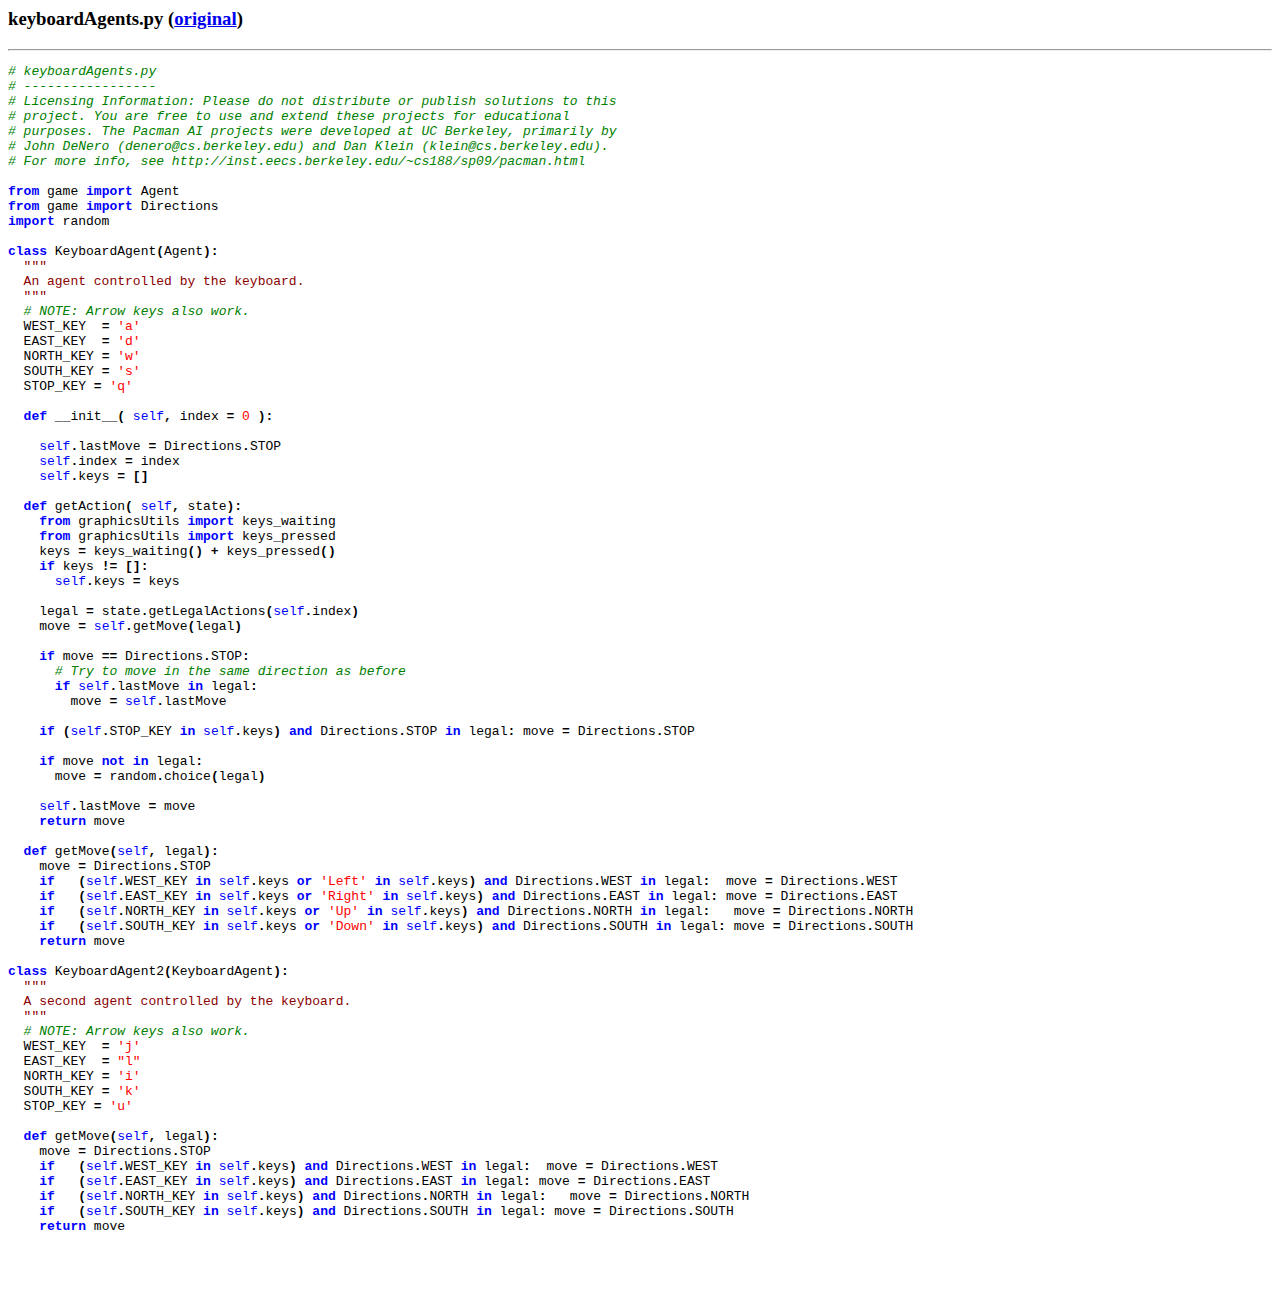
<file: PacmanSearchAlgos/docs/keyboardAgents.html>
<html>
  <head>
  <title>keyboardAgents.py</title>
  </head>
  <body>
  <h3>keyboardAgents.py (<a href="../keyboardAgents.py">original</a>)</h3>
  <hr>
  <pre>
<span style="color: green; font-style: italic"># keyboardAgents.py
# -----------------
# Licensing Information: Please do not distribute or publish solutions to this
# project. You are free to use and extend these projects for educational
# purposes. The Pacman AI projects were developed at UC Berkeley, primarily by
# John DeNero (denero@cs.berkeley.edu) and Dan Klein (klein@cs.berkeley.edu).
# For more info, see http://inst.eecs.berkeley.edu/~cs188/sp09/pacman.html

</span><span style="color: blue; font-weight: bold">from </span>game <span style="color: blue; font-weight: bold">import </span>Agent
<span style="color: blue; font-weight: bold">from </span>game <span style="color: blue; font-weight: bold">import </span>Directions
<span style="color: blue; font-weight: bold">import </span>random

<span style="color: blue; font-weight: bold">class </span>KeyboardAgent<span style="font-weight: bold">(</span>Agent<span style="font-weight: bold">):
  </span><span style="color: darkred">"""
  An agent controlled by the keyboard.
  """
  </span><span style="color: green; font-style: italic"># NOTE: Arrow keys also work.
  </span>WEST_KEY  <span style="font-weight: bold">= </span><span style="color: red">'a' 
  </span>EAST_KEY  <span style="font-weight: bold">= </span><span style="color: red">'d' 
  </span>NORTH_KEY <span style="font-weight: bold">= </span><span style="color: red">'w' 
  </span>SOUTH_KEY <span style="font-weight: bold">= </span><span style="color: red">'s'
  </span>STOP_KEY <span style="font-weight: bold">= </span><span style="color: red">'q'

  </span><span style="color: blue; font-weight: bold">def </span>__init__<span style="font-weight: bold">( </span><span style="color: blue">self</span><span style="font-weight: bold">, </span>index <span style="font-weight: bold">= </span><span style="color: red">0 </span><span style="font-weight: bold">):
    
    </span><span style="color: blue">self</span><span style="font-weight: bold">.</span>lastMove <span style="font-weight: bold">= </span>Directions<span style="font-weight: bold">.</span>STOP
    <span style="color: blue">self</span><span style="font-weight: bold">.</span>index <span style="font-weight: bold">= </span>index
    <span style="color: blue">self</span><span style="font-weight: bold">.</span>keys <span style="font-weight: bold">= []
    
  </span><span style="color: blue; font-weight: bold">def </span>getAction<span style="font-weight: bold">( </span><span style="color: blue">self</span><span style="font-weight: bold">, </span>state<span style="font-weight: bold">):
    </span><span style="color: blue; font-weight: bold">from </span>graphicsUtils <span style="color: blue; font-weight: bold">import </span>keys_waiting
    <span style="color: blue; font-weight: bold">from </span>graphicsUtils <span style="color: blue; font-weight: bold">import </span>keys_pressed
    keys <span style="font-weight: bold">= </span>keys_waiting<span style="font-weight: bold">() + </span>keys_pressed<span style="font-weight: bold">()
    </span><span style="color: blue; font-weight: bold">if </span>keys <span style="font-weight: bold">!= []:
      </span><span style="color: blue">self</span><span style="font-weight: bold">.</span>keys <span style="font-weight: bold">= </span>keys
    
    legal <span style="font-weight: bold">= </span>state<span style="font-weight: bold">.</span>getLegalActions<span style="font-weight: bold">(</span><span style="color: blue">self</span><span style="font-weight: bold">.</span>index<span style="font-weight: bold">)
    </span>move <span style="font-weight: bold">= </span><span style="color: blue">self</span><span style="font-weight: bold">.</span>getMove<span style="font-weight: bold">(</span>legal<span style="font-weight: bold">)
    
    </span><span style="color: blue; font-weight: bold">if </span>move <span style="font-weight: bold">== </span>Directions<span style="font-weight: bold">.</span>STOP<span style="font-weight: bold">:
      </span><span style="color: green; font-style: italic"># Try to move in the same direction as before
      </span><span style="color: blue; font-weight: bold">if </span><span style="color: blue">self</span><span style="font-weight: bold">.</span>lastMove <span style="color: blue; font-weight: bold">in </span>legal<span style="font-weight: bold">:
        </span>move <span style="font-weight: bold">= </span><span style="color: blue">self</span><span style="font-weight: bold">.</span>lastMove
    
    <span style="color: blue; font-weight: bold">if </span><span style="font-weight: bold">(</span><span style="color: blue">self</span><span style="font-weight: bold">.</span>STOP_KEY <span style="color: blue; font-weight: bold">in </span><span style="color: blue">self</span><span style="font-weight: bold">.</span>keys<span style="font-weight: bold">) </span><span style="color: blue; font-weight: bold">and </span>Directions<span style="font-weight: bold">.</span>STOP <span style="color: blue; font-weight: bold">in </span>legal<span style="font-weight: bold">: </span>move <span style="font-weight: bold">= </span>Directions<span style="font-weight: bold">.</span>STOP

    <span style="color: blue; font-weight: bold">if </span>move <span style="color: blue; font-weight: bold">not in </span>legal<span style="font-weight: bold">:
      </span>move <span style="font-weight: bold">= </span>random<span style="font-weight: bold">.</span>choice<span style="font-weight: bold">(</span>legal<span style="font-weight: bold">)
      
    </span><span style="color: blue">self</span><span style="font-weight: bold">.</span>lastMove <span style="font-weight: bold">= </span>move
    <span style="color: blue; font-weight: bold">return </span>move

  <span style="color: blue; font-weight: bold">def </span>getMove<span style="font-weight: bold">(</span><span style="color: blue">self</span><span style="font-weight: bold">, </span>legal<span style="font-weight: bold">):
    </span>move <span style="font-weight: bold">= </span>Directions<span style="font-weight: bold">.</span>STOP
    <span style="color: blue; font-weight: bold">if   </span><span style="font-weight: bold">(</span><span style="color: blue">self</span><span style="font-weight: bold">.</span>WEST_KEY <span style="color: blue; font-weight: bold">in </span><span style="color: blue">self</span><span style="font-weight: bold">.</span>keys <span style="color: blue; font-weight: bold">or </span><span style="color: red">'Left' </span><span style="color: blue; font-weight: bold">in </span><span style="color: blue">self</span><span style="font-weight: bold">.</span>keys<span style="font-weight: bold">) </span><span style="color: blue; font-weight: bold">and </span>Directions<span style="font-weight: bold">.</span>WEST <span style="color: blue; font-weight: bold">in </span>legal<span style="font-weight: bold">:  </span>move <span style="font-weight: bold">= </span>Directions<span style="font-weight: bold">.</span>WEST
    <span style="color: blue; font-weight: bold">if   </span><span style="font-weight: bold">(</span><span style="color: blue">self</span><span style="font-weight: bold">.</span>EAST_KEY <span style="color: blue; font-weight: bold">in </span><span style="color: blue">self</span><span style="font-weight: bold">.</span>keys <span style="color: blue; font-weight: bold">or </span><span style="color: red">'Right' </span><span style="color: blue; font-weight: bold">in </span><span style="color: blue">self</span><span style="font-weight: bold">.</span>keys<span style="font-weight: bold">) </span><span style="color: blue; font-weight: bold">and </span>Directions<span style="font-weight: bold">.</span>EAST <span style="color: blue; font-weight: bold">in </span>legal<span style="font-weight: bold">: </span>move <span style="font-weight: bold">= </span>Directions<span style="font-weight: bold">.</span>EAST
    <span style="color: blue; font-weight: bold">if   </span><span style="font-weight: bold">(</span><span style="color: blue">self</span><span style="font-weight: bold">.</span>NORTH_KEY <span style="color: blue; font-weight: bold">in </span><span style="color: blue">self</span><span style="font-weight: bold">.</span>keys <span style="color: blue; font-weight: bold">or </span><span style="color: red">'Up' </span><span style="color: blue; font-weight: bold">in </span><span style="color: blue">self</span><span style="font-weight: bold">.</span>keys<span style="font-weight: bold">) </span><span style="color: blue; font-weight: bold">and </span>Directions<span style="font-weight: bold">.</span>NORTH <span style="color: blue; font-weight: bold">in </span>legal<span style="font-weight: bold">:   </span>move <span style="font-weight: bold">= </span>Directions<span style="font-weight: bold">.</span>NORTH
    <span style="color: blue; font-weight: bold">if   </span><span style="font-weight: bold">(</span><span style="color: blue">self</span><span style="font-weight: bold">.</span>SOUTH_KEY <span style="color: blue; font-weight: bold">in </span><span style="color: blue">self</span><span style="font-weight: bold">.</span>keys <span style="color: blue; font-weight: bold">or </span><span style="color: red">'Down' </span><span style="color: blue; font-weight: bold">in </span><span style="color: blue">self</span><span style="font-weight: bold">.</span>keys<span style="font-weight: bold">) </span><span style="color: blue; font-weight: bold">and </span>Directions<span style="font-weight: bold">.</span>SOUTH <span style="color: blue; font-weight: bold">in </span>legal<span style="font-weight: bold">: </span>move <span style="font-weight: bold">= </span>Directions<span style="font-weight: bold">.</span>SOUTH
    <span style="color: blue; font-weight: bold">return </span>move
  
<span style="color: blue; font-weight: bold">class </span>KeyboardAgent2<span style="font-weight: bold">(</span>KeyboardAgent<span style="font-weight: bold">):
  </span><span style="color: darkred">"""
  A second agent controlled by the keyboard.
  """
  </span><span style="color: green; font-style: italic"># NOTE: Arrow keys also work.
  </span>WEST_KEY  <span style="font-weight: bold">= </span><span style="color: red">'j' 
  </span>EAST_KEY  <span style="font-weight: bold">= </span><span style="color: red">"l" 
  </span>NORTH_KEY <span style="font-weight: bold">= </span><span style="color: red">'i' 
  </span>SOUTH_KEY <span style="font-weight: bold">= </span><span style="color: red">'k'
  </span>STOP_KEY <span style="font-weight: bold">= </span><span style="color: red">'u'

  </span><span style="color: blue; font-weight: bold">def </span>getMove<span style="font-weight: bold">(</span><span style="color: blue">self</span><span style="font-weight: bold">, </span>legal<span style="font-weight: bold">):
    </span>move <span style="font-weight: bold">= </span>Directions<span style="font-weight: bold">.</span>STOP
    <span style="color: blue; font-weight: bold">if   </span><span style="font-weight: bold">(</span><span style="color: blue">self</span><span style="font-weight: bold">.</span>WEST_KEY <span style="color: blue; font-weight: bold">in </span><span style="color: blue">self</span><span style="font-weight: bold">.</span>keys<span style="font-weight: bold">) </span><span style="color: blue; font-weight: bold">and </span>Directions<span style="font-weight: bold">.</span>WEST <span style="color: blue; font-weight: bold">in </span>legal<span style="font-weight: bold">:  </span>move <span style="font-weight: bold">= </span>Directions<span style="font-weight: bold">.</span>WEST
    <span style="color: blue; font-weight: bold">if   </span><span style="font-weight: bold">(</span><span style="color: blue">self</span><span style="font-weight: bold">.</span>EAST_KEY <span style="color: blue; font-weight: bold">in </span><span style="color: blue">self</span><span style="font-weight: bold">.</span>keys<span style="font-weight: bold">) </span><span style="color: blue; font-weight: bold">and </span>Directions<span style="font-weight: bold">.</span>EAST <span style="color: blue; font-weight: bold">in </span>legal<span style="font-weight: bold">: </span>move <span style="font-weight: bold">= </span>Directions<span style="font-weight: bold">.</span>EAST
    <span style="color: blue; font-weight: bold">if   </span><span style="font-weight: bold">(</span><span style="color: blue">self</span><span style="font-weight: bold">.</span>NORTH_KEY <span style="color: blue; font-weight: bold">in </span><span style="color: blue">self</span><span style="font-weight: bold">.</span>keys<span style="font-weight: bold">) </span><span style="color: blue; font-weight: bold">and </span>Directions<span style="font-weight: bold">.</span>NORTH <span style="color: blue; font-weight: bold">in </span>legal<span style="font-weight: bold">:   </span>move <span style="font-weight: bold">= </span>Directions<span style="font-weight: bold">.</span>NORTH
    <span style="color: blue; font-weight: bold">if   </span><span style="font-weight: bold">(</span><span style="color: blue">self</span><span style="font-weight: bold">.</span>SOUTH_KEY <span style="color: blue; font-weight: bold">in </span><span style="color: blue">self</span><span style="font-weight: bold">.</span>keys<span style="font-weight: bold">) </span><span style="color: blue; font-weight: bold">and </span>Directions<span style="font-weight: bold">.</span>SOUTH <span style="color: blue; font-weight: bold">in </span>legal<span style="font-weight: bold">: </span>move <span style="font-weight: bold">= </span>Directions<span style="font-weight: bold">.</span>SOUTH
    <span style="color: blue; font-weight: bold">return </span>move
  
  

  </pre>
  </body>
  </html>
</file>
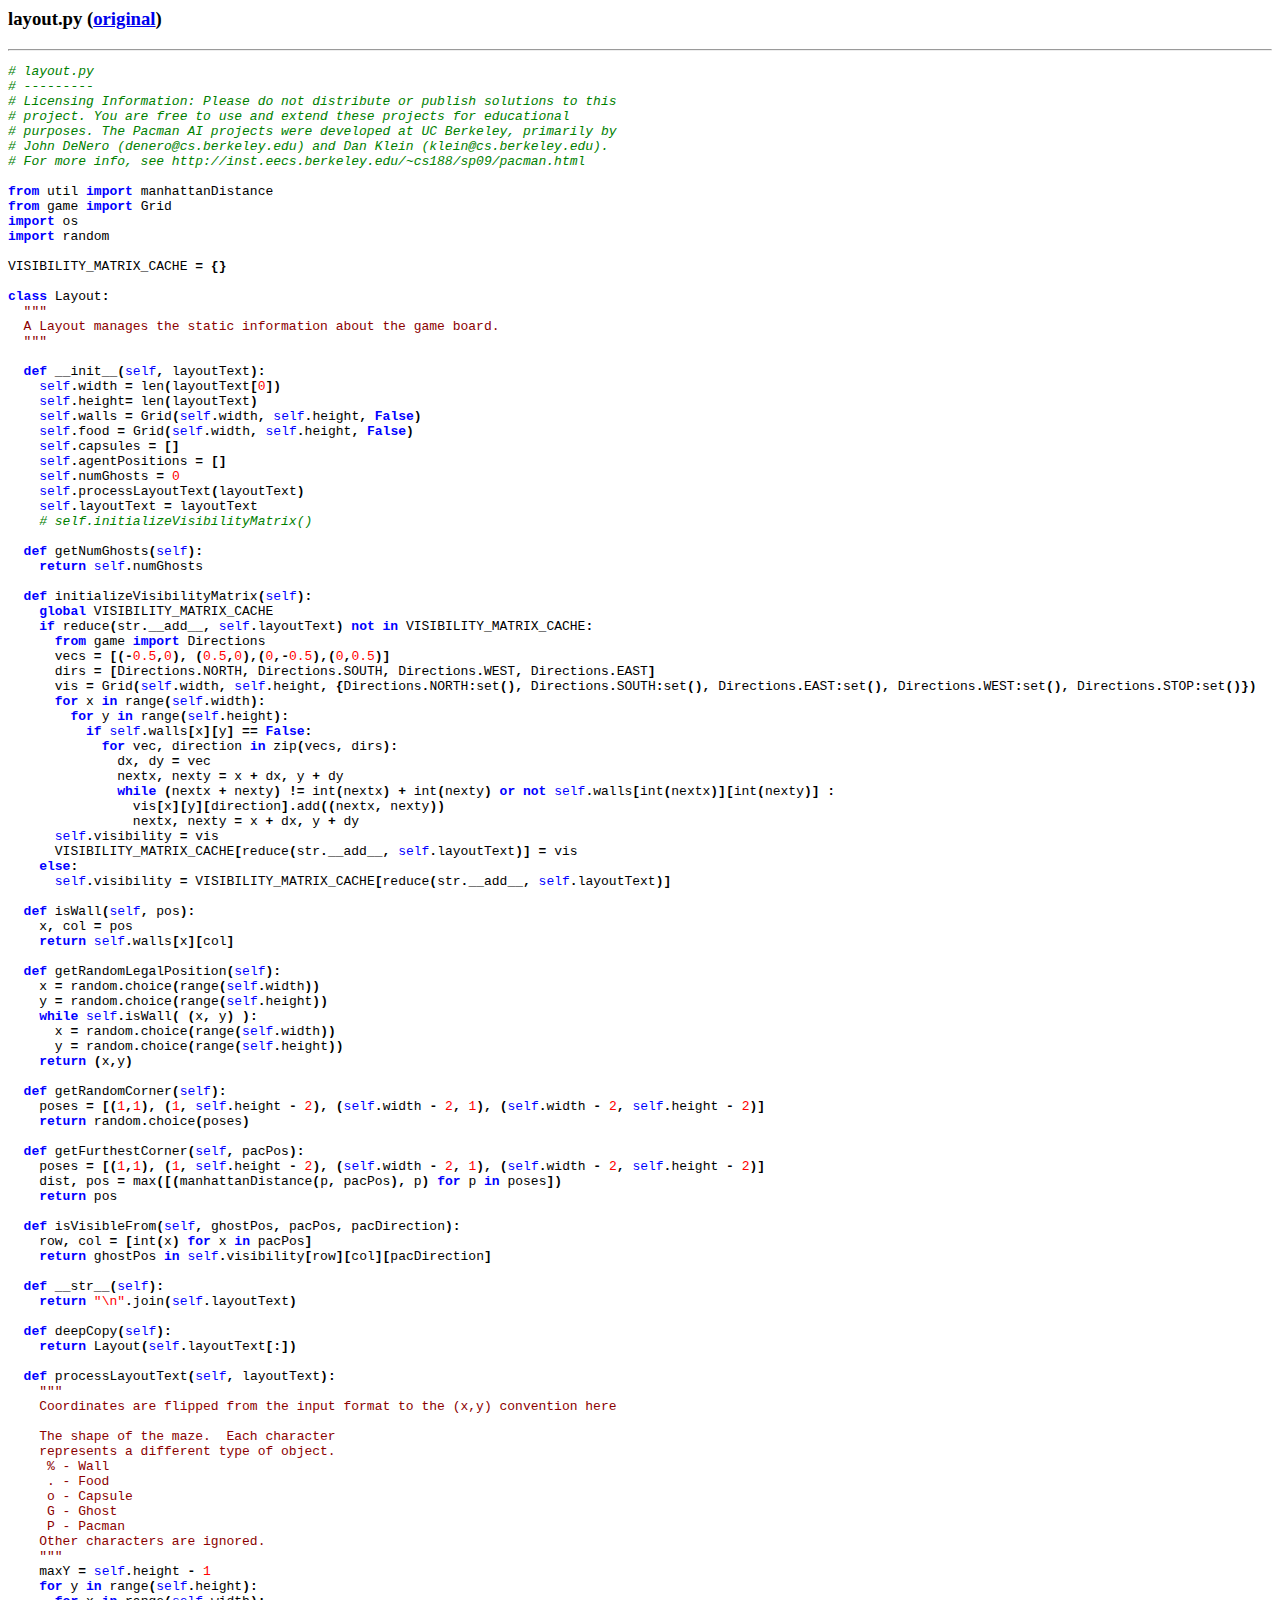
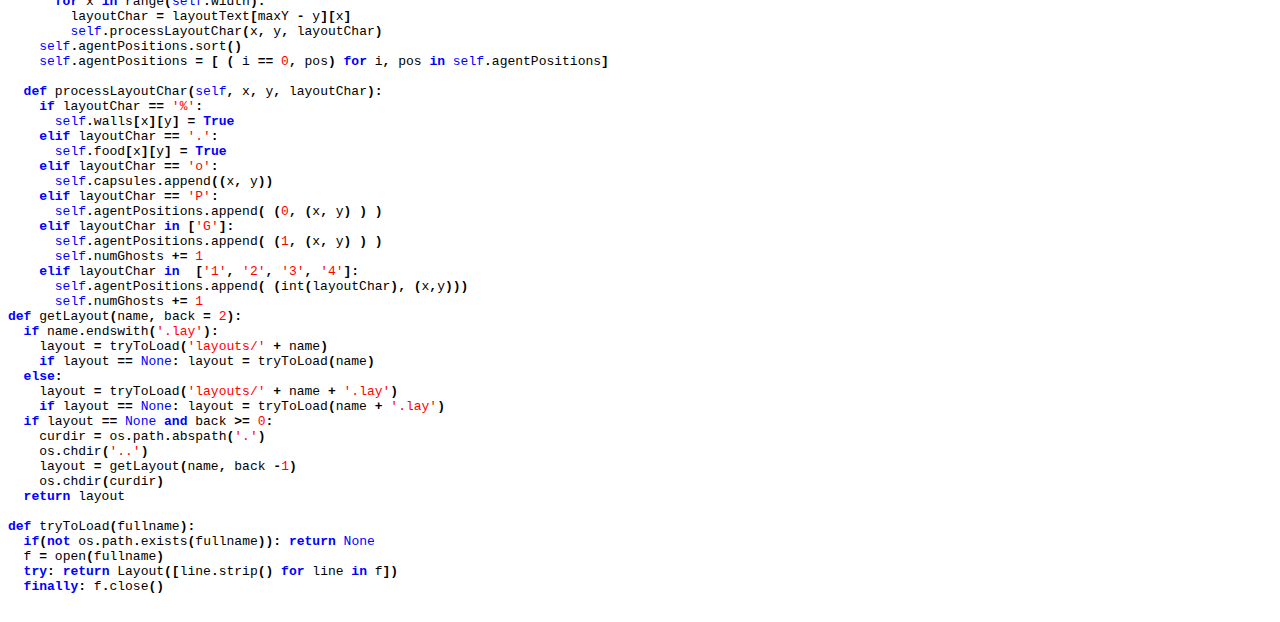
<file: PacmanSearchAlgos/docs/layout.html>
<html>
  <head>
  <title>layout.py</title>
  </head>
  <body>
  <h3>layout.py (<a href="../layout.py">original</a>)</h3>
  <hr>
  <pre>
<span style="color: green; font-style: italic"># layout.py
# ---------
# Licensing Information: Please do not distribute or publish solutions to this
# project. You are free to use and extend these projects for educational
# purposes. The Pacman AI projects were developed at UC Berkeley, primarily by
# John DeNero (denero@cs.berkeley.edu) and Dan Klein (klein@cs.berkeley.edu).
# For more info, see http://inst.eecs.berkeley.edu/~cs188/sp09/pacman.html

</span><span style="color: blue; font-weight: bold">from </span>util <span style="color: blue; font-weight: bold">import </span>manhattanDistance
<span style="color: blue; font-weight: bold">from </span>game <span style="color: blue; font-weight: bold">import </span>Grid
<span style="color: blue; font-weight: bold">import </span>os
<span style="color: blue; font-weight: bold">import </span>random

VISIBILITY_MATRIX_CACHE <span style="font-weight: bold">= {}

</span><span style="color: blue; font-weight: bold">class </span>Layout<span style="font-weight: bold">:
  </span><span style="color: darkred">"""
  A Layout manages the static information about the game board.
  """
  
  </span><span style="color: blue; font-weight: bold">def </span>__init__<span style="font-weight: bold">(</span><span style="color: blue">self</span><span style="font-weight: bold">, </span>layoutText<span style="font-weight: bold">):
    </span><span style="color: blue">self</span><span style="font-weight: bold">.</span>width <span style="font-weight: bold">= </span>len<span style="font-weight: bold">(</span>layoutText<span style="font-weight: bold">[</span><span style="color: red">0</span><span style="font-weight: bold">])
    </span><span style="color: blue">self</span><span style="font-weight: bold">.</span>height<span style="font-weight: bold">= </span>len<span style="font-weight: bold">(</span>layoutText<span style="font-weight: bold">)
    </span><span style="color: blue">self</span><span style="font-weight: bold">.</span>walls <span style="font-weight: bold">= </span>Grid<span style="font-weight: bold">(</span><span style="color: blue">self</span><span style="font-weight: bold">.</span>width<span style="font-weight: bold">, </span><span style="color: blue">self</span><span style="font-weight: bold">.</span>height<span style="font-weight: bold">, </span><span style="color: blue; font-weight: bold">False</span><span style="font-weight: bold">)
    </span><span style="color: blue">self</span><span style="font-weight: bold">.</span>food <span style="font-weight: bold">= </span>Grid<span style="font-weight: bold">(</span><span style="color: blue">self</span><span style="font-weight: bold">.</span>width<span style="font-weight: bold">, </span><span style="color: blue">self</span><span style="font-weight: bold">.</span>height<span style="font-weight: bold">, </span><span style="color: blue; font-weight: bold">False</span><span style="font-weight: bold">)
    </span><span style="color: blue">self</span><span style="font-weight: bold">.</span>capsules <span style="font-weight: bold">= []
    </span><span style="color: blue">self</span><span style="font-weight: bold">.</span>agentPositions <span style="font-weight: bold">= []
    </span><span style="color: blue">self</span><span style="font-weight: bold">.</span>numGhosts <span style="font-weight: bold">= </span><span style="color: red">0
    </span><span style="color: blue">self</span><span style="font-weight: bold">.</span>processLayoutText<span style="font-weight: bold">(</span>layoutText<span style="font-weight: bold">)
    </span><span style="color: blue">self</span><span style="font-weight: bold">.</span>layoutText <span style="font-weight: bold">= </span>layoutText
    <span style="color: green; font-style: italic"># self.initializeVisibilityMatrix()
    
  </span><span style="color: blue; font-weight: bold">def </span>getNumGhosts<span style="font-weight: bold">(</span><span style="color: blue">self</span><span style="font-weight: bold">):
    </span><span style="color: blue; font-weight: bold">return </span><span style="color: blue">self</span><span style="font-weight: bold">.</span>numGhosts
    
  <span style="color: blue; font-weight: bold">def </span>initializeVisibilityMatrix<span style="font-weight: bold">(</span><span style="color: blue">self</span><span style="font-weight: bold">):
    </span><span style="color: blue; font-weight: bold">global </span>VISIBILITY_MATRIX_CACHE
    <span style="color: blue; font-weight: bold">if </span>reduce<span style="font-weight: bold">(</span>str<span style="font-weight: bold">.</span>__add__<span style="font-weight: bold">, </span><span style="color: blue">self</span><span style="font-weight: bold">.</span>layoutText<span style="font-weight: bold">) </span><span style="color: blue; font-weight: bold">not in </span>VISIBILITY_MATRIX_CACHE<span style="font-weight: bold">:
      </span><span style="color: blue; font-weight: bold">from </span>game <span style="color: blue; font-weight: bold">import </span>Directions
      vecs <span style="font-weight: bold">= [(-</span><span style="color: red">0.5</span><span style="font-weight: bold">,</span><span style="color: red">0</span><span style="font-weight: bold">), (</span><span style="color: red">0.5</span><span style="font-weight: bold">,</span><span style="color: red">0</span><span style="font-weight: bold">),(</span><span style="color: red">0</span><span style="font-weight: bold">,-</span><span style="color: red">0.5</span><span style="font-weight: bold">),(</span><span style="color: red">0</span><span style="font-weight: bold">,</span><span style="color: red">0.5</span><span style="font-weight: bold">)]
      </span>dirs <span style="font-weight: bold">= [</span>Directions<span style="font-weight: bold">.</span>NORTH<span style="font-weight: bold">, </span>Directions<span style="font-weight: bold">.</span>SOUTH<span style="font-weight: bold">, </span>Directions<span style="font-weight: bold">.</span>WEST<span style="font-weight: bold">, </span>Directions<span style="font-weight: bold">.</span>EAST<span style="font-weight: bold">]
      </span>vis <span style="font-weight: bold">= </span>Grid<span style="font-weight: bold">(</span><span style="color: blue">self</span><span style="font-weight: bold">.</span>width<span style="font-weight: bold">, </span><span style="color: blue">self</span><span style="font-weight: bold">.</span>height<span style="font-weight: bold">, {</span>Directions<span style="font-weight: bold">.</span>NORTH<span style="font-weight: bold">:</span>set<span style="font-weight: bold">(), </span>Directions<span style="font-weight: bold">.</span>SOUTH<span style="font-weight: bold">:</span>set<span style="font-weight: bold">(), </span>Directions<span style="font-weight: bold">.</span>EAST<span style="font-weight: bold">:</span>set<span style="font-weight: bold">(), </span>Directions<span style="font-weight: bold">.</span>WEST<span style="font-weight: bold">:</span>set<span style="font-weight: bold">(), </span>Directions<span style="font-weight: bold">.</span>STOP<span style="font-weight: bold">:</span>set<span style="font-weight: bold">()})
      </span><span style="color: blue; font-weight: bold">for </span>x <span style="color: blue; font-weight: bold">in </span>range<span style="font-weight: bold">(</span><span style="color: blue">self</span><span style="font-weight: bold">.</span>width<span style="font-weight: bold">):
        </span><span style="color: blue; font-weight: bold">for </span>y <span style="color: blue; font-weight: bold">in </span>range<span style="font-weight: bold">(</span><span style="color: blue">self</span><span style="font-weight: bold">.</span>height<span style="font-weight: bold">):
          </span><span style="color: blue; font-weight: bold">if </span><span style="color: blue">self</span><span style="font-weight: bold">.</span>walls<span style="font-weight: bold">[</span>x<span style="font-weight: bold">][</span>y<span style="font-weight: bold">] == </span><span style="color: blue; font-weight: bold">False</span><span style="font-weight: bold">:
            </span><span style="color: blue; font-weight: bold">for </span>vec<span style="font-weight: bold">, </span>direction <span style="color: blue; font-weight: bold">in </span>zip<span style="font-weight: bold">(</span>vecs<span style="font-weight: bold">, </span>dirs<span style="font-weight: bold">):
              </span>dx<span style="font-weight: bold">, </span>dy <span style="font-weight: bold">= </span>vec
              nextx<span style="font-weight: bold">, </span>nexty <span style="font-weight: bold">= </span>x <span style="font-weight: bold">+ </span>dx<span style="font-weight: bold">, </span>y <span style="font-weight: bold">+ </span>dy
              <span style="color: blue; font-weight: bold">while </span><span style="font-weight: bold">(</span>nextx <span style="font-weight: bold">+ </span>nexty<span style="font-weight: bold">) != </span>int<span style="font-weight: bold">(</span>nextx<span style="font-weight: bold">) + </span>int<span style="font-weight: bold">(</span>nexty<span style="font-weight: bold">) </span><span style="color: blue; font-weight: bold">or not </span><span style="color: blue">self</span><span style="font-weight: bold">.</span>walls<span style="font-weight: bold">[</span>int<span style="font-weight: bold">(</span>nextx<span style="font-weight: bold">)][</span>int<span style="font-weight: bold">(</span>nexty<span style="font-weight: bold">)] :
                </span>vis<span style="font-weight: bold">[</span>x<span style="font-weight: bold">][</span>y<span style="font-weight: bold">][</span>direction<span style="font-weight: bold">].</span>add<span style="font-weight: bold">((</span>nextx<span style="font-weight: bold">, </span>nexty<span style="font-weight: bold">))
                </span>nextx<span style="font-weight: bold">, </span>nexty <span style="font-weight: bold">= </span>x <span style="font-weight: bold">+ </span>dx<span style="font-weight: bold">, </span>y <span style="font-weight: bold">+ </span>dy
      <span style="color: blue">self</span><span style="font-weight: bold">.</span>visibility <span style="font-weight: bold">= </span>vis      
      VISIBILITY_MATRIX_CACHE<span style="font-weight: bold">[</span>reduce<span style="font-weight: bold">(</span>str<span style="font-weight: bold">.</span>__add__<span style="font-weight: bold">, </span><span style="color: blue">self</span><span style="font-weight: bold">.</span>layoutText<span style="font-weight: bold">)] = </span>vis
    <span style="color: blue; font-weight: bold">else</span><span style="font-weight: bold">:
      </span><span style="color: blue">self</span><span style="font-weight: bold">.</span>visibility <span style="font-weight: bold">= </span>VISIBILITY_MATRIX_CACHE<span style="font-weight: bold">[</span>reduce<span style="font-weight: bold">(</span>str<span style="font-weight: bold">.</span>__add__<span style="font-weight: bold">, </span><span style="color: blue">self</span><span style="font-weight: bold">.</span>layoutText<span style="font-weight: bold">)]
      
  </span><span style="color: blue; font-weight: bold">def </span>isWall<span style="font-weight: bold">(</span><span style="color: blue">self</span><span style="font-weight: bold">, </span>pos<span style="font-weight: bold">):
    </span>x<span style="font-weight: bold">, </span>col <span style="font-weight: bold">= </span>pos
    <span style="color: blue; font-weight: bold">return </span><span style="color: blue">self</span><span style="font-weight: bold">.</span>walls<span style="font-weight: bold">[</span>x<span style="font-weight: bold">][</span>col<span style="font-weight: bold">]
  
  </span><span style="color: blue; font-weight: bold">def </span>getRandomLegalPosition<span style="font-weight: bold">(</span><span style="color: blue">self</span><span style="font-weight: bold">):
    </span>x <span style="font-weight: bold">= </span>random<span style="font-weight: bold">.</span>choice<span style="font-weight: bold">(</span>range<span style="font-weight: bold">(</span><span style="color: blue">self</span><span style="font-weight: bold">.</span>width<span style="font-weight: bold">))
    </span>y <span style="font-weight: bold">= </span>random<span style="font-weight: bold">.</span>choice<span style="font-weight: bold">(</span>range<span style="font-weight: bold">(</span><span style="color: blue">self</span><span style="font-weight: bold">.</span>height<span style="font-weight: bold">))
    </span><span style="color: blue; font-weight: bold">while </span><span style="color: blue">self</span><span style="font-weight: bold">.</span>isWall<span style="font-weight: bold">( (</span>x<span style="font-weight: bold">, </span>y<span style="font-weight: bold">) ):
      </span>x <span style="font-weight: bold">= </span>random<span style="font-weight: bold">.</span>choice<span style="font-weight: bold">(</span>range<span style="font-weight: bold">(</span><span style="color: blue">self</span><span style="font-weight: bold">.</span>width<span style="font-weight: bold">))
      </span>y <span style="font-weight: bold">= </span>random<span style="font-weight: bold">.</span>choice<span style="font-weight: bold">(</span>range<span style="font-weight: bold">(</span><span style="color: blue">self</span><span style="font-weight: bold">.</span>height<span style="font-weight: bold">))
    </span><span style="color: blue; font-weight: bold">return </span><span style="font-weight: bold">(</span>x<span style="font-weight: bold">,</span>y<span style="font-weight: bold">)

  </span><span style="color: blue; font-weight: bold">def </span>getRandomCorner<span style="font-weight: bold">(</span><span style="color: blue">self</span><span style="font-weight: bold">):
    </span>poses <span style="font-weight: bold">= [(</span><span style="color: red">1</span><span style="font-weight: bold">,</span><span style="color: red">1</span><span style="font-weight: bold">), (</span><span style="color: red">1</span><span style="font-weight: bold">, </span><span style="color: blue">self</span><span style="font-weight: bold">.</span>height <span style="font-weight: bold">- </span><span style="color: red">2</span><span style="font-weight: bold">), (</span><span style="color: blue">self</span><span style="font-weight: bold">.</span>width <span style="font-weight: bold">- </span><span style="color: red">2</span><span style="font-weight: bold">, </span><span style="color: red">1</span><span style="font-weight: bold">), (</span><span style="color: blue">self</span><span style="font-weight: bold">.</span>width <span style="font-weight: bold">- </span><span style="color: red">2</span><span style="font-weight: bold">, </span><span style="color: blue">self</span><span style="font-weight: bold">.</span>height <span style="font-weight: bold">- </span><span style="color: red">2</span><span style="font-weight: bold">)]
    </span><span style="color: blue; font-weight: bold">return </span>random<span style="font-weight: bold">.</span>choice<span style="font-weight: bold">(</span>poses<span style="font-weight: bold">)

  </span><span style="color: blue; font-weight: bold">def </span>getFurthestCorner<span style="font-weight: bold">(</span><span style="color: blue">self</span><span style="font-weight: bold">, </span>pacPos<span style="font-weight: bold">):
    </span>poses <span style="font-weight: bold">= [(</span><span style="color: red">1</span><span style="font-weight: bold">,</span><span style="color: red">1</span><span style="font-weight: bold">), (</span><span style="color: red">1</span><span style="font-weight: bold">, </span><span style="color: blue">self</span><span style="font-weight: bold">.</span>height <span style="font-weight: bold">- </span><span style="color: red">2</span><span style="font-weight: bold">), (</span><span style="color: blue">self</span><span style="font-weight: bold">.</span>width <span style="font-weight: bold">- </span><span style="color: red">2</span><span style="font-weight: bold">, </span><span style="color: red">1</span><span style="font-weight: bold">), (</span><span style="color: blue">self</span><span style="font-weight: bold">.</span>width <span style="font-weight: bold">- </span><span style="color: red">2</span><span style="font-weight: bold">, </span><span style="color: blue">self</span><span style="font-weight: bold">.</span>height <span style="font-weight: bold">- </span><span style="color: red">2</span><span style="font-weight: bold">)]
    </span>dist<span style="font-weight: bold">, </span>pos <span style="font-weight: bold">= </span>max<span style="font-weight: bold">([(</span>manhattanDistance<span style="font-weight: bold">(</span>p<span style="font-weight: bold">, </span>pacPos<span style="font-weight: bold">), </span>p<span style="font-weight: bold">) </span><span style="color: blue; font-weight: bold">for </span>p <span style="color: blue; font-weight: bold">in </span>poses<span style="font-weight: bold">])
    </span><span style="color: blue; font-weight: bold">return </span>pos
  
  <span style="color: blue; font-weight: bold">def </span>isVisibleFrom<span style="font-weight: bold">(</span><span style="color: blue">self</span><span style="font-weight: bold">, </span>ghostPos<span style="font-weight: bold">, </span>pacPos<span style="font-weight: bold">, </span>pacDirection<span style="font-weight: bold">):
    </span>row<span style="font-weight: bold">, </span>col <span style="font-weight: bold">= [</span>int<span style="font-weight: bold">(</span>x<span style="font-weight: bold">) </span><span style="color: blue; font-weight: bold">for </span>x <span style="color: blue; font-weight: bold">in </span>pacPos<span style="font-weight: bold">]
    </span><span style="color: blue; font-weight: bold">return </span>ghostPos <span style="color: blue; font-weight: bold">in </span><span style="color: blue">self</span><span style="font-weight: bold">.</span>visibility<span style="font-weight: bold">[</span>row<span style="font-weight: bold">][</span>col<span style="font-weight: bold">][</span>pacDirection<span style="font-weight: bold">]
  
  </span><span style="color: blue; font-weight: bold">def </span>__str__<span style="font-weight: bold">(</span><span style="color: blue">self</span><span style="font-weight: bold">):
    </span><span style="color: blue; font-weight: bold">return </span><span style="color: red">"\n"</span><span style="font-weight: bold">.</span>join<span style="font-weight: bold">(</span><span style="color: blue">self</span><span style="font-weight: bold">.</span>layoutText<span style="font-weight: bold">)
    
  </span><span style="color: blue; font-weight: bold">def </span>deepCopy<span style="font-weight: bold">(</span><span style="color: blue">self</span><span style="font-weight: bold">):
    </span><span style="color: blue; font-weight: bold">return </span>Layout<span style="font-weight: bold">(</span><span style="color: blue">self</span><span style="font-weight: bold">.</span>layoutText<span style="font-weight: bold">[:])
    
  </span><span style="color: blue; font-weight: bold">def </span>processLayoutText<span style="font-weight: bold">(</span><span style="color: blue">self</span><span style="font-weight: bold">, </span>layoutText<span style="font-weight: bold">):
    </span><span style="color: darkred">"""
    Coordinates are flipped from the input format to the (x,y) convention here
    
    The shape of the maze.  Each character  
    represents a different type of object.   
     % - Wall                               
     . - Food
     o - Capsule
     G - Ghost
     P - Pacman
    Other characters are ignored.
    """
    </span>maxY <span style="font-weight: bold">= </span><span style="color: blue">self</span><span style="font-weight: bold">.</span>height <span style="font-weight: bold">- </span><span style="color: red">1
    </span><span style="color: blue; font-weight: bold">for </span>y <span style="color: blue; font-weight: bold">in </span>range<span style="font-weight: bold">(</span><span style="color: blue">self</span><span style="font-weight: bold">.</span>height<span style="font-weight: bold">):       
      </span><span style="color: blue; font-weight: bold">for </span>x <span style="color: blue; font-weight: bold">in </span>range<span style="font-weight: bold">(</span><span style="color: blue">self</span><span style="font-weight: bold">.</span>width<span style="font-weight: bold">):
        </span>layoutChar <span style="font-weight: bold">= </span>layoutText<span style="font-weight: bold">[</span>maxY <span style="font-weight: bold">- </span>y<span style="font-weight: bold">][</span>x<span style="font-weight: bold">]  
        </span><span style="color: blue">self</span><span style="font-weight: bold">.</span>processLayoutChar<span style="font-weight: bold">(</span>x<span style="font-weight: bold">, </span>y<span style="font-weight: bold">, </span>layoutChar<span style="font-weight: bold">)
    </span><span style="color: blue">self</span><span style="font-weight: bold">.</span>agentPositions<span style="font-weight: bold">.</span>sort<span style="font-weight: bold">()
    </span><span style="color: blue">self</span><span style="font-weight: bold">.</span>agentPositions <span style="font-weight: bold">= [ ( </span>i <span style="font-weight: bold">== </span><span style="color: red">0</span><span style="font-weight: bold">, </span>pos<span style="font-weight: bold">) </span><span style="color: blue; font-weight: bold">for </span>i<span style="font-weight: bold">, </span>pos <span style="color: blue; font-weight: bold">in </span><span style="color: blue">self</span><span style="font-weight: bold">.</span>agentPositions<span style="font-weight: bold">]
  
  </span><span style="color: blue; font-weight: bold">def </span>processLayoutChar<span style="font-weight: bold">(</span><span style="color: blue">self</span><span style="font-weight: bold">, </span>x<span style="font-weight: bold">, </span>y<span style="font-weight: bold">, </span>layoutChar<span style="font-weight: bold">):
    </span><span style="color: blue; font-weight: bold">if </span>layoutChar <span style="font-weight: bold">== </span><span style="color: red">'%'</span><span style="font-weight: bold">:      
      </span><span style="color: blue">self</span><span style="font-weight: bold">.</span>walls<span style="font-weight: bold">[</span>x<span style="font-weight: bold">][</span>y<span style="font-weight: bold">] = </span><span style="color: blue; font-weight: bold">True
    elif </span>layoutChar <span style="font-weight: bold">== </span><span style="color: red">'.'</span><span style="font-weight: bold">:
      </span><span style="color: blue">self</span><span style="font-weight: bold">.</span>food<span style="font-weight: bold">[</span>x<span style="font-weight: bold">][</span>y<span style="font-weight: bold">] = </span><span style="color: blue; font-weight: bold">True 
    elif </span>layoutChar <span style="font-weight: bold">== </span><span style="color: red">'o'</span><span style="font-weight: bold">:    
      </span><span style="color: blue">self</span><span style="font-weight: bold">.</span>capsules<span style="font-weight: bold">.</span>append<span style="font-weight: bold">((</span>x<span style="font-weight: bold">, </span>y<span style="font-weight: bold">))   
    </span><span style="color: blue; font-weight: bold">elif </span>layoutChar <span style="font-weight: bold">== </span><span style="color: red">'P'</span><span style="font-weight: bold">:    
      </span><span style="color: blue">self</span><span style="font-weight: bold">.</span>agentPositions<span style="font-weight: bold">.</span>append<span style="font-weight: bold">( (</span><span style="color: red">0</span><span style="font-weight: bold">, (</span>x<span style="font-weight: bold">, </span>y<span style="font-weight: bold">) ) )
    </span><span style="color: blue; font-weight: bold">elif </span>layoutChar <span style="color: blue; font-weight: bold">in </span><span style="font-weight: bold">[</span><span style="color: red">'G'</span><span style="font-weight: bold">]:    
      </span><span style="color: blue">self</span><span style="font-weight: bold">.</span>agentPositions<span style="font-weight: bold">.</span>append<span style="font-weight: bold">( (</span><span style="color: red">1</span><span style="font-weight: bold">, (</span>x<span style="font-weight: bold">, </span>y<span style="font-weight: bold">) ) )
      </span><span style="color: blue">self</span><span style="font-weight: bold">.</span>numGhosts <span style="font-weight: bold">+= </span><span style="color: red">1
    </span><span style="color: blue; font-weight: bold">elif </span>layoutChar <span style="color: blue; font-weight: bold">in  </span><span style="font-weight: bold">[</span><span style="color: red">'1'</span><span style="font-weight: bold">, </span><span style="color: red">'2'</span><span style="font-weight: bold">, </span><span style="color: red">'3'</span><span style="font-weight: bold">, </span><span style="color: red">'4'</span><span style="font-weight: bold">]:
      </span><span style="color: blue">self</span><span style="font-weight: bold">.</span>agentPositions<span style="font-weight: bold">.</span>append<span style="font-weight: bold">( (</span>int<span style="font-weight: bold">(</span>layoutChar<span style="font-weight: bold">), (</span>x<span style="font-weight: bold">,</span>y<span style="font-weight: bold">)))
      </span><span style="color: blue">self</span><span style="font-weight: bold">.</span>numGhosts <span style="font-weight: bold">+= </span><span style="color: red">1 
</span><span style="color: blue; font-weight: bold">def </span>getLayout<span style="font-weight: bold">(</span>name<span style="font-weight: bold">, </span>back <span style="font-weight: bold">= </span><span style="color: red">2</span><span style="font-weight: bold">):
  </span><span style="color: blue; font-weight: bold">if </span>name<span style="font-weight: bold">.</span>endswith<span style="font-weight: bold">(</span><span style="color: red">'.lay'</span><span style="font-weight: bold">):
    </span>layout <span style="font-weight: bold">= </span>tryToLoad<span style="font-weight: bold">(</span><span style="color: red">'layouts/' </span><span style="font-weight: bold">+ </span>name<span style="font-weight: bold">)
    </span><span style="color: blue; font-weight: bold">if </span>layout <span style="font-weight: bold">== </span><span style="color: blue">None</span><span style="font-weight: bold">: </span>layout <span style="font-weight: bold">= </span>tryToLoad<span style="font-weight: bold">(</span>name<span style="font-weight: bold">)
  </span><span style="color: blue; font-weight: bold">else</span><span style="font-weight: bold">:
    </span>layout <span style="font-weight: bold">= </span>tryToLoad<span style="font-weight: bold">(</span><span style="color: red">'layouts/' </span><span style="font-weight: bold">+ </span>name <span style="font-weight: bold">+ </span><span style="color: red">'.lay'</span><span style="font-weight: bold">)
    </span><span style="color: blue; font-weight: bold">if </span>layout <span style="font-weight: bold">== </span><span style="color: blue">None</span><span style="font-weight: bold">: </span>layout <span style="font-weight: bold">= </span>tryToLoad<span style="font-weight: bold">(</span>name <span style="font-weight: bold">+ </span><span style="color: red">'.lay'</span><span style="font-weight: bold">)
  </span><span style="color: blue; font-weight: bold">if </span>layout <span style="font-weight: bold">== </span><span style="color: blue">None </span><span style="color: blue; font-weight: bold">and </span>back <span style="font-weight: bold">&gt;= </span><span style="color: red">0</span><span style="font-weight: bold">:
    </span>curdir <span style="font-weight: bold">= </span>os<span style="font-weight: bold">.</span>path<span style="font-weight: bold">.</span>abspath<span style="font-weight: bold">(</span><span style="color: red">'.'</span><span style="font-weight: bold">)
    </span>os<span style="font-weight: bold">.</span>chdir<span style="font-weight: bold">(</span><span style="color: red">'..'</span><span style="font-weight: bold">)
    </span>layout <span style="font-weight: bold">= </span>getLayout<span style="font-weight: bold">(</span>name<span style="font-weight: bold">, </span>back <span style="font-weight: bold">-</span><span style="color: red">1</span><span style="font-weight: bold">)
    </span>os<span style="font-weight: bold">.</span>chdir<span style="font-weight: bold">(</span>curdir<span style="font-weight: bold">)
  </span><span style="color: blue; font-weight: bold">return </span>layout

<span style="color: blue; font-weight: bold">def </span>tryToLoad<span style="font-weight: bold">(</span>fullname<span style="font-weight: bold">):
  </span><span style="color: blue; font-weight: bold">if</span><span style="font-weight: bold">(</span><span style="color: blue; font-weight: bold">not </span>os<span style="font-weight: bold">.</span>path<span style="font-weight: bold">.</span>exists<span style="font-weight: bold">(</span>fullname<span style="font-weight: bold">)): </span><span style="color: blue; font-weight: bold">return </span><span style="color: blue">None
  </span>f <span style="font-weight: bold">= </span>open<span style="font-weight: bold">(</span>fullname<span style="font-weight: bold">)
  </span><span style="color: blue; font-weight: bold">try</span><span style="font-weight: bold">: </span><span style="color: blue; font-weight: bold">return </span>Layout<span style="font-weight: bold">([</span>line<span style="font-weight: bold">.</span>strip<span style="font-weight: bold">() </span><span style="color: blue; font-weight: bold">for </span>line <span style="color: blue; font-weight: bold">in </span>f<span style="font-weight: bold">])
  </span><span style="color: blue; font-weight: bold">finally</span><span style="font-weight: bold">: </span>f<span style="font-weight: bold">.</span>close<span style="font-weight: bold">()</span>
  </pre>
  </body>
  </html>
</file>
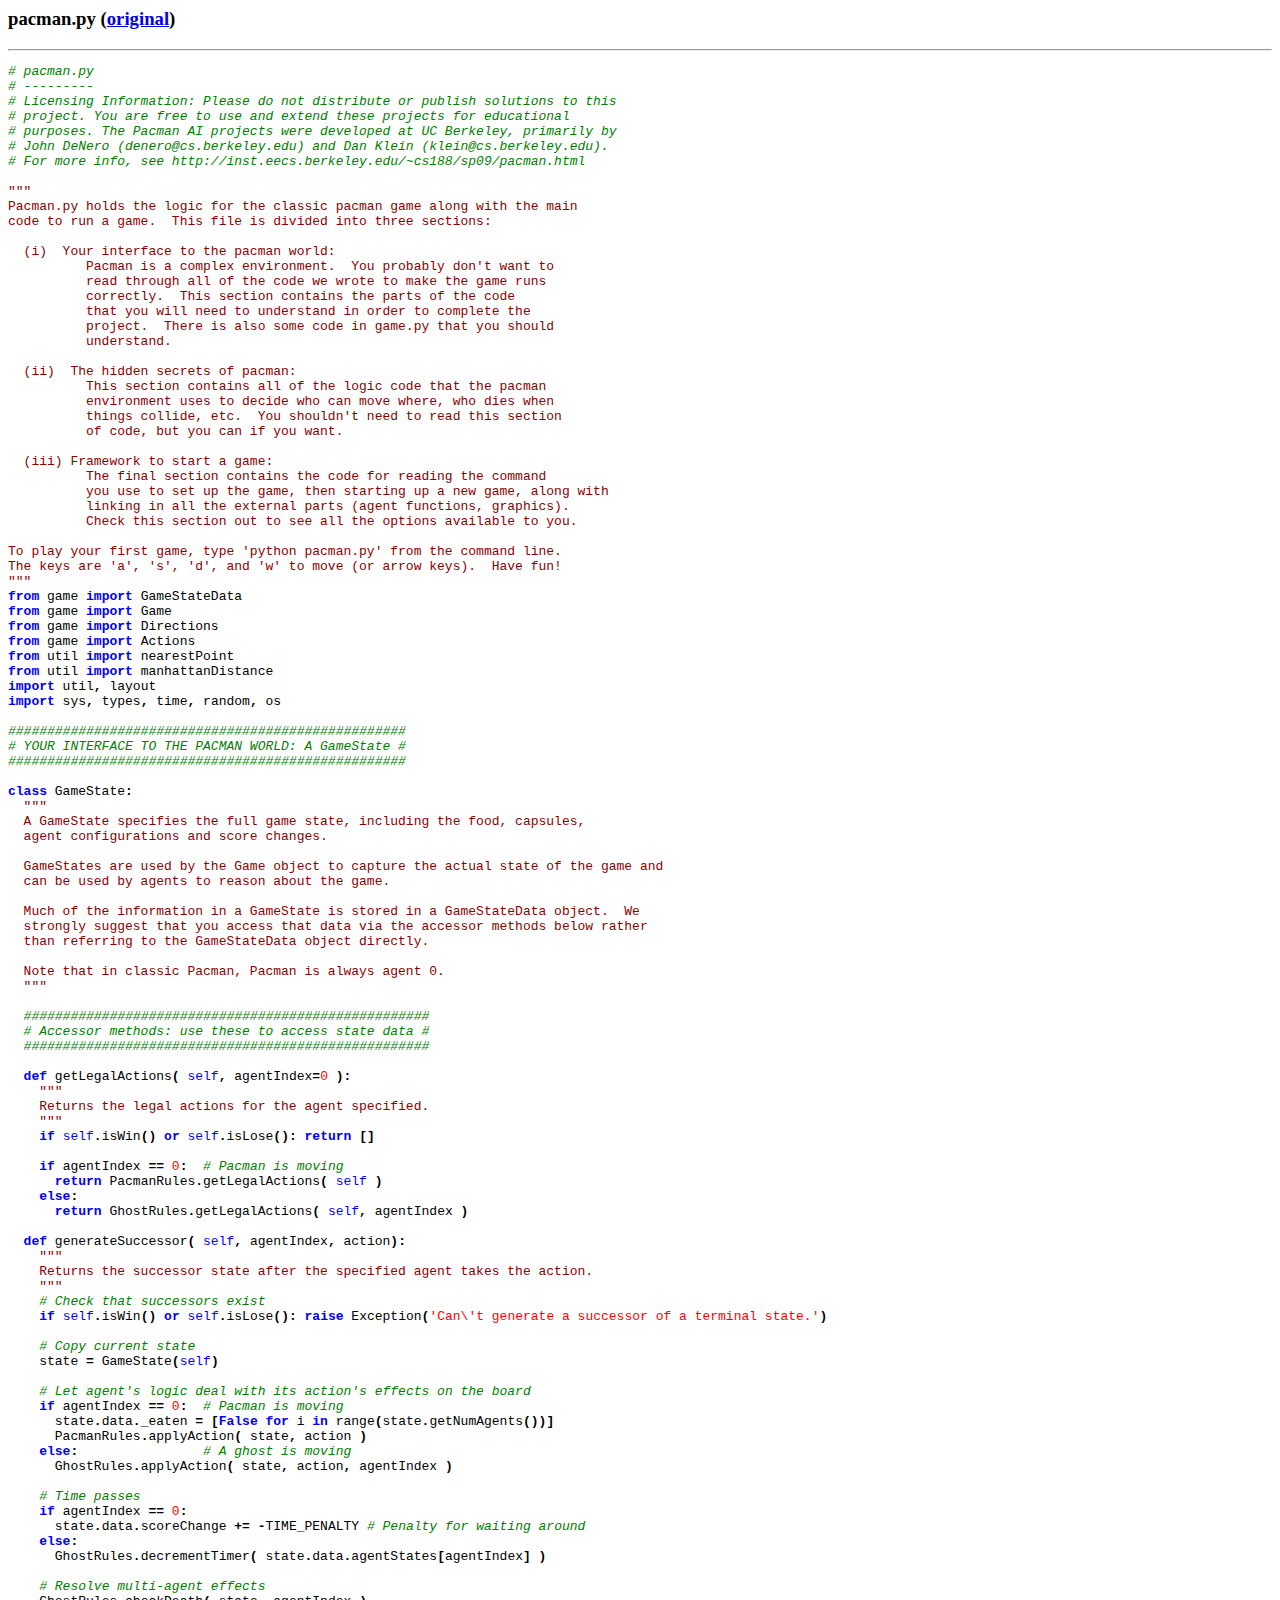
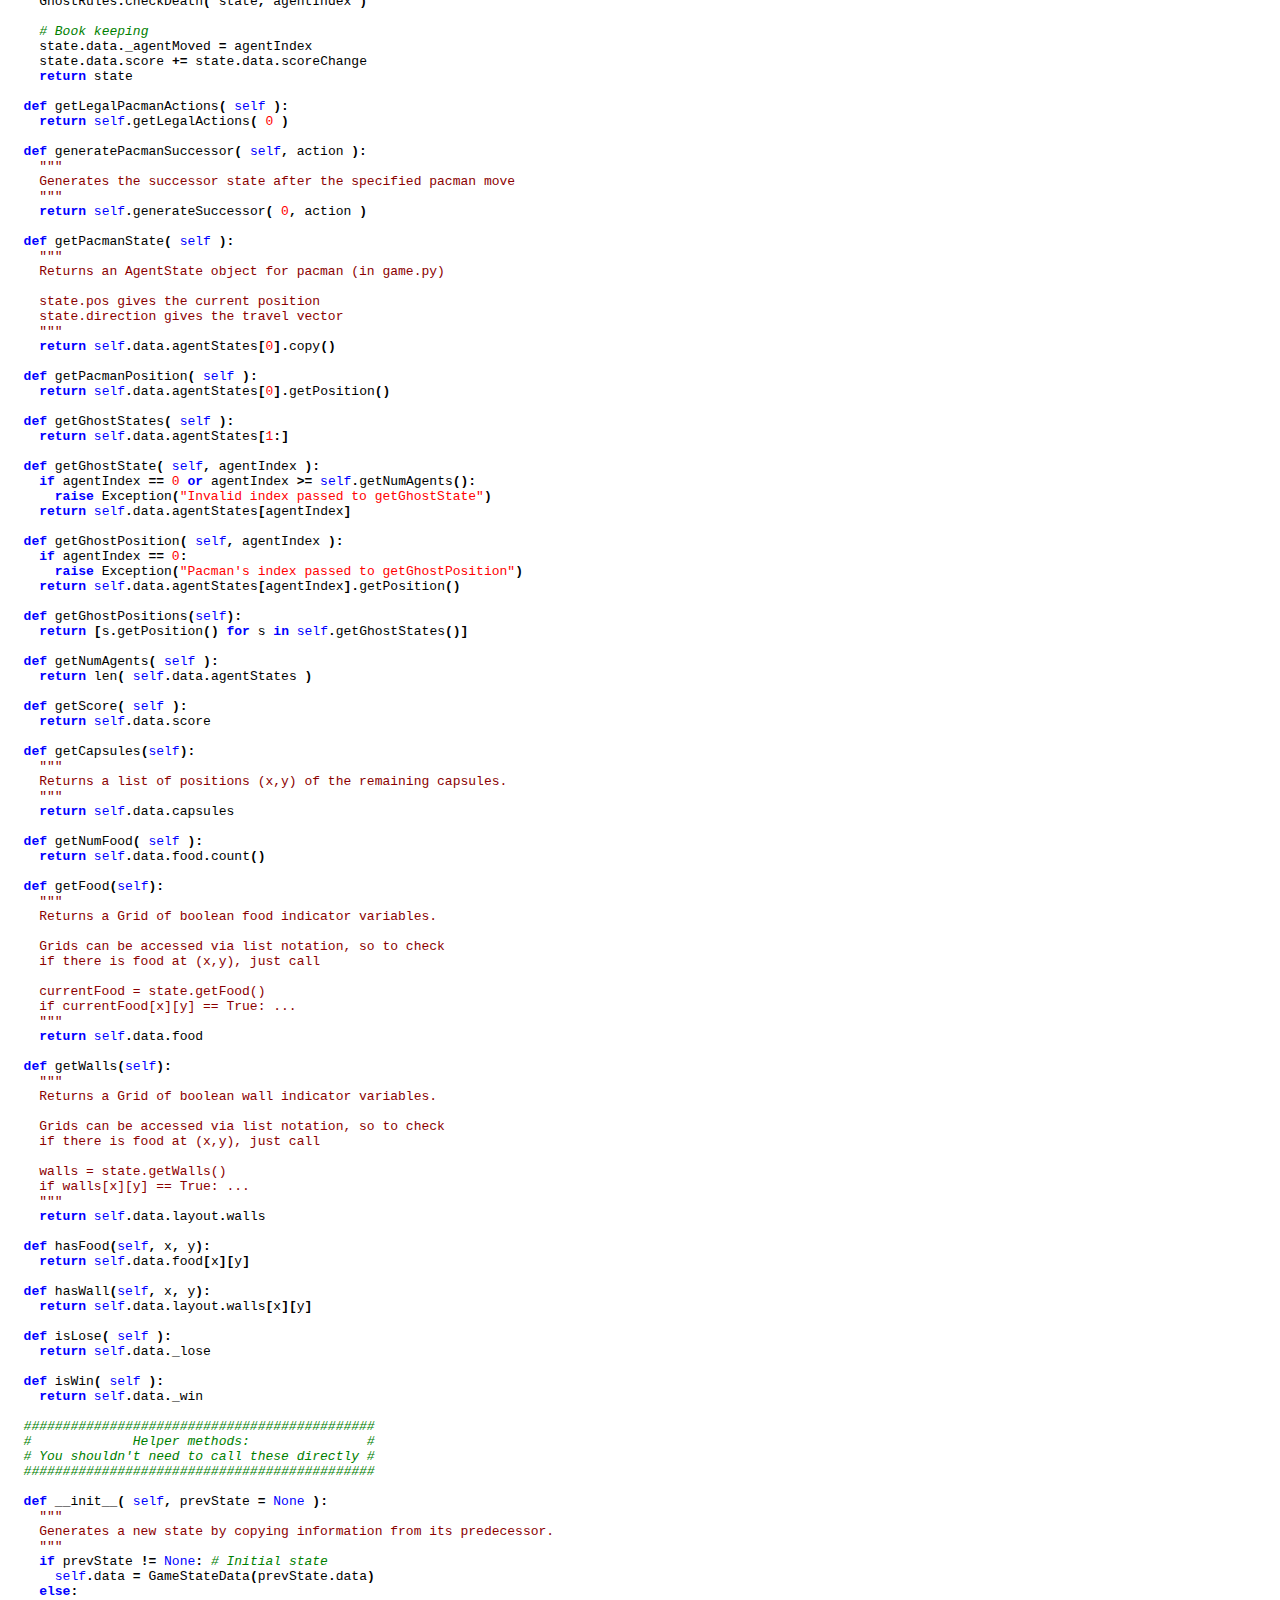
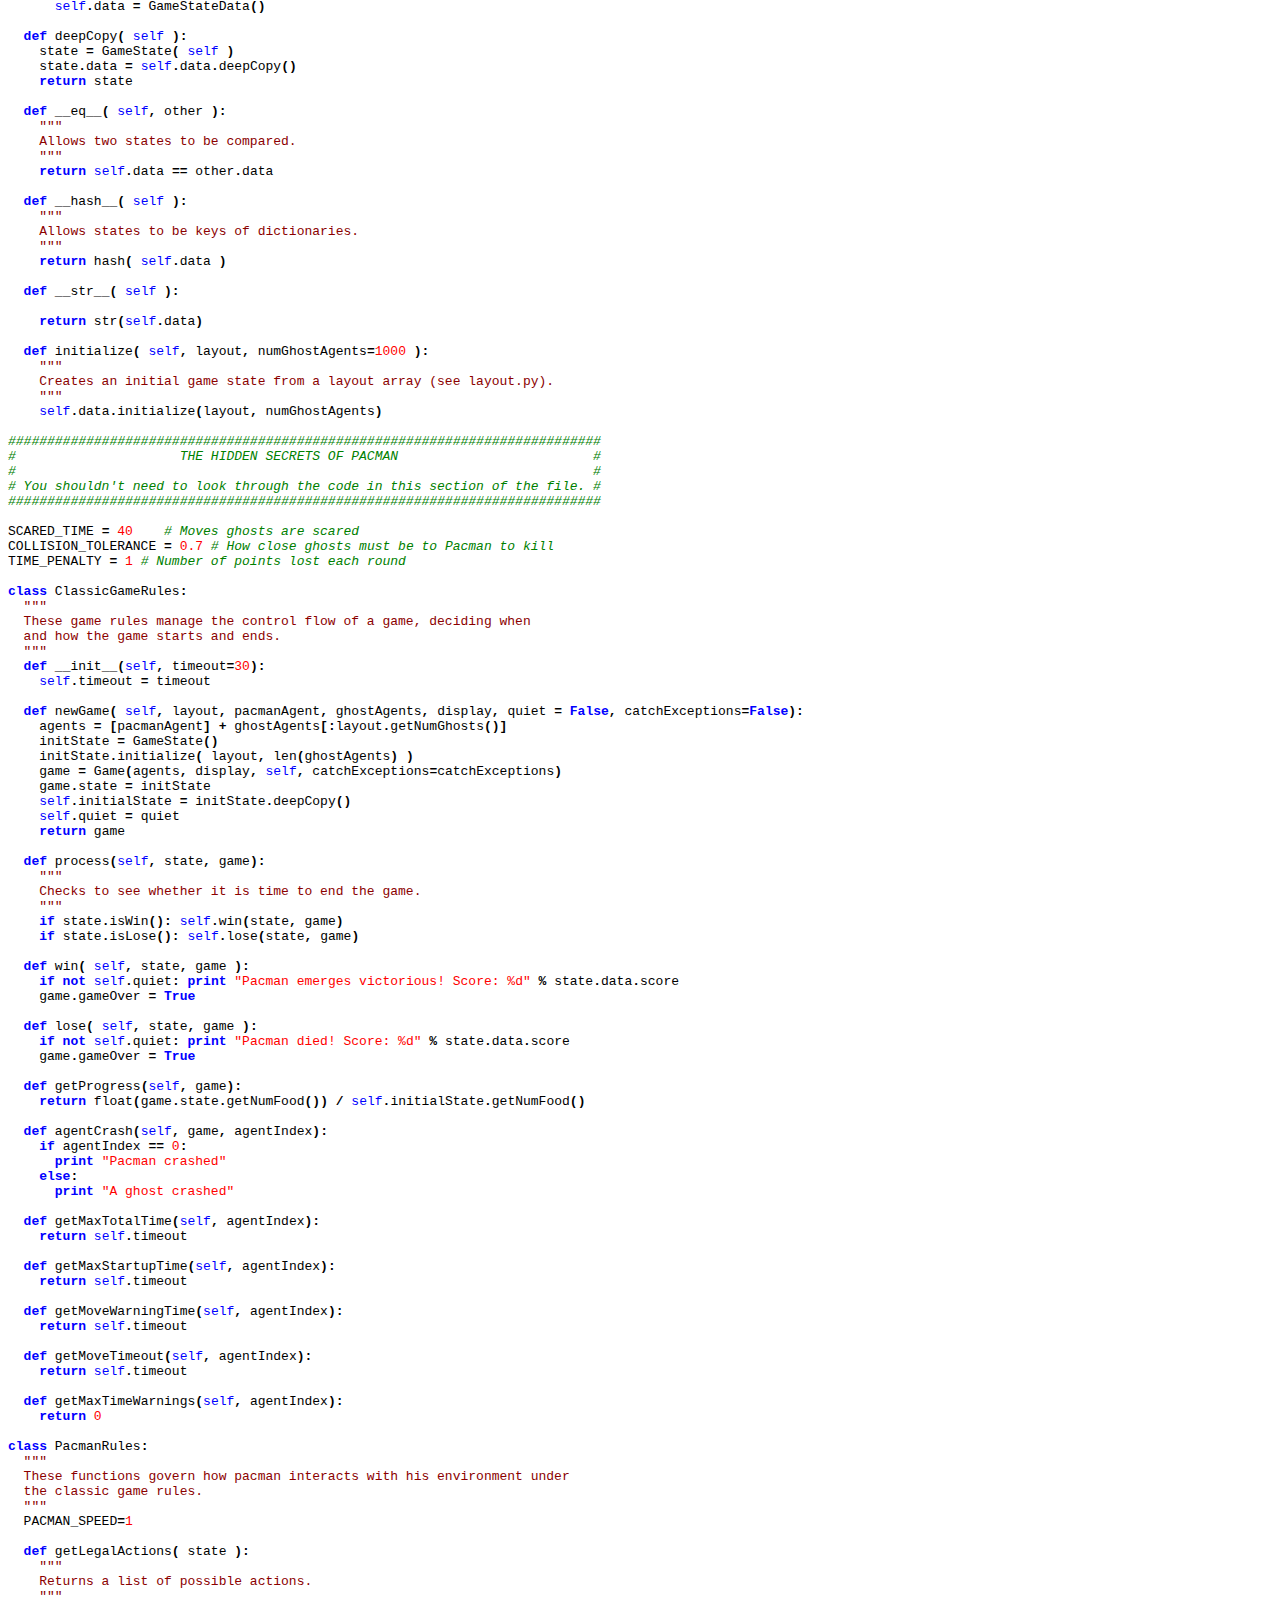
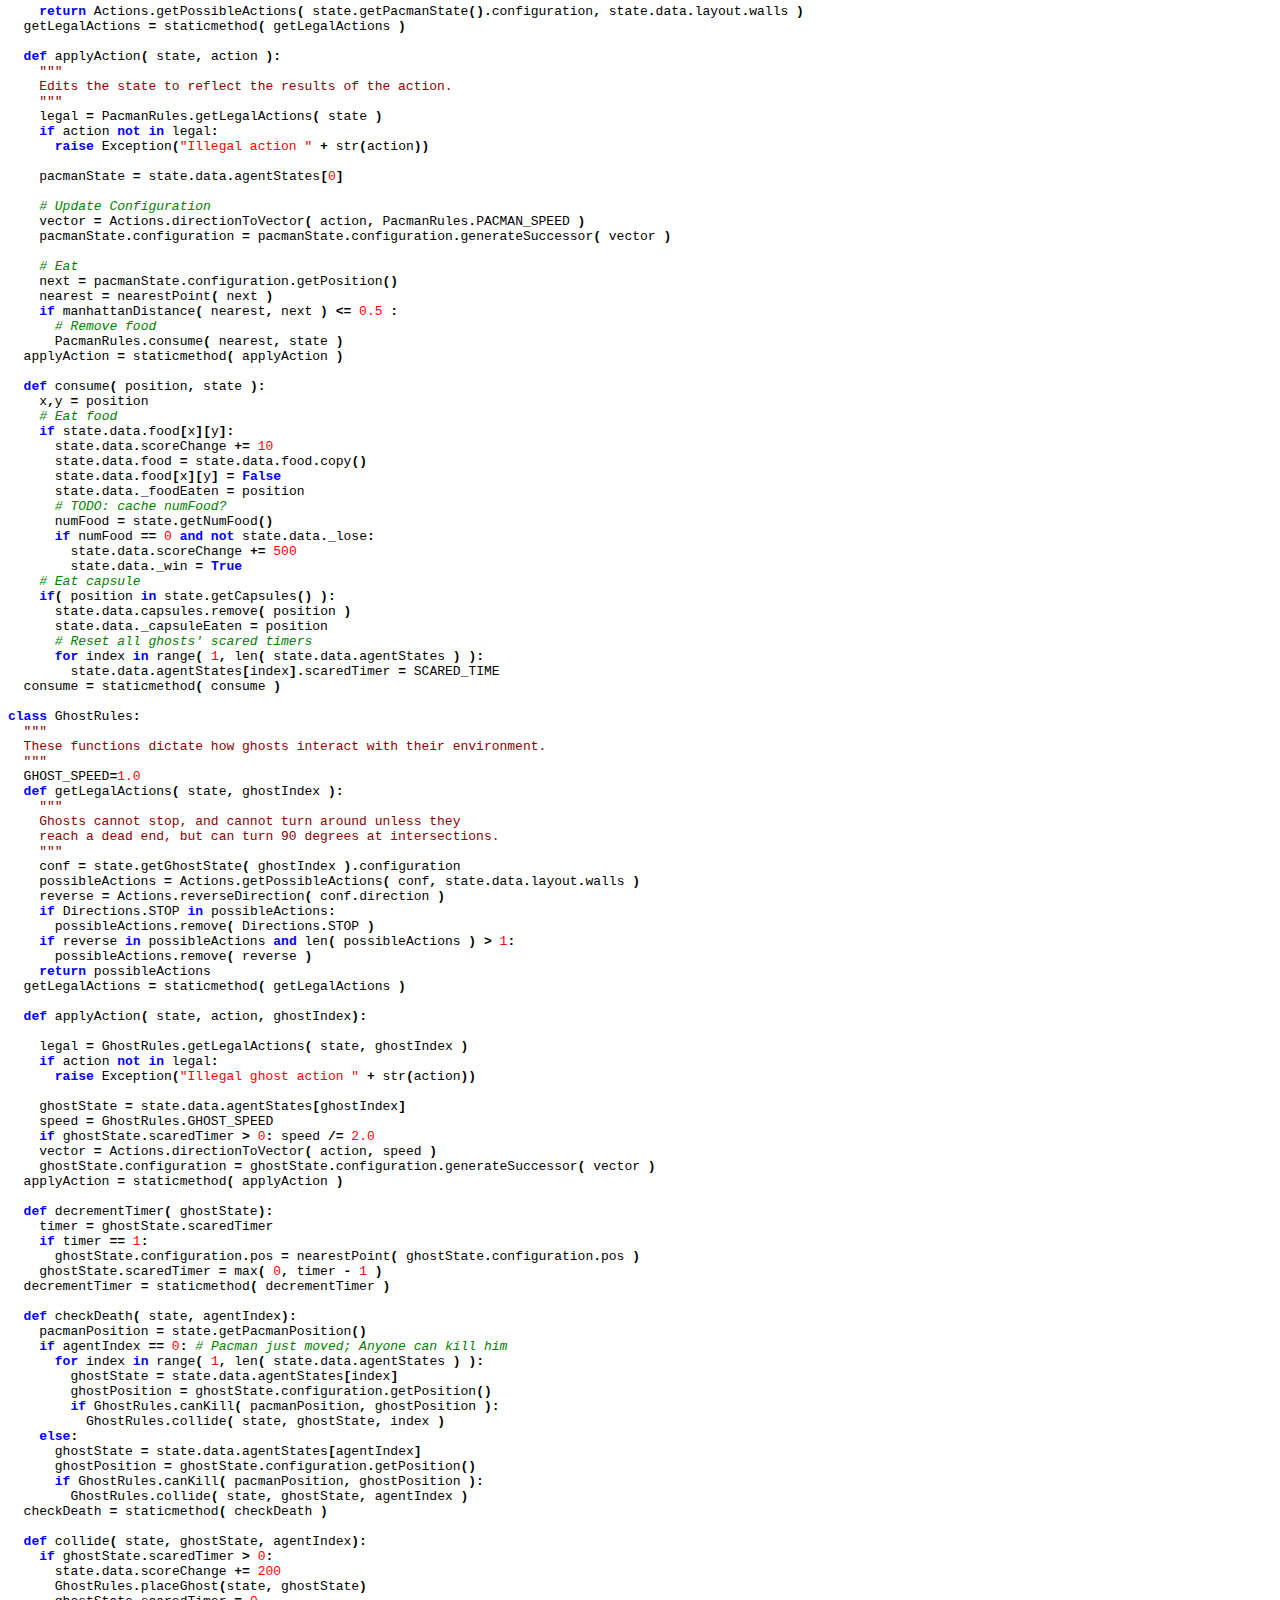
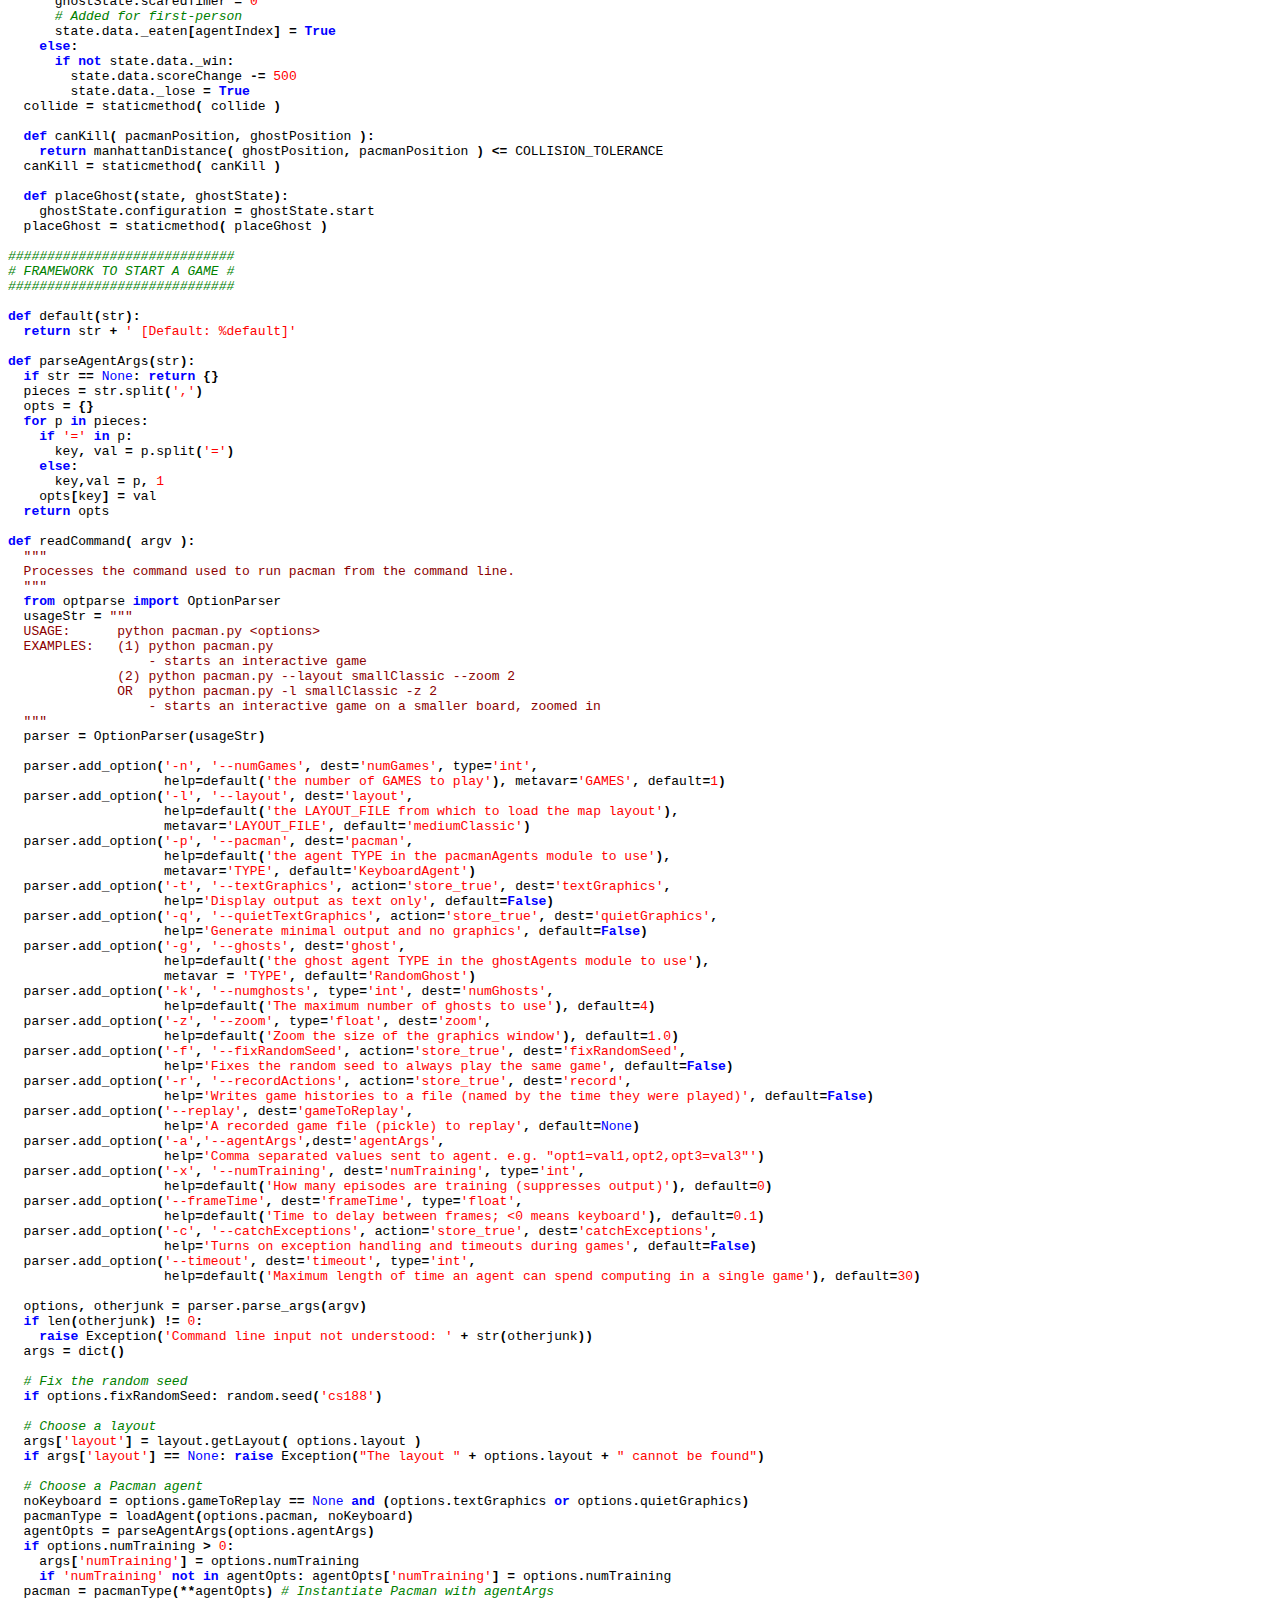
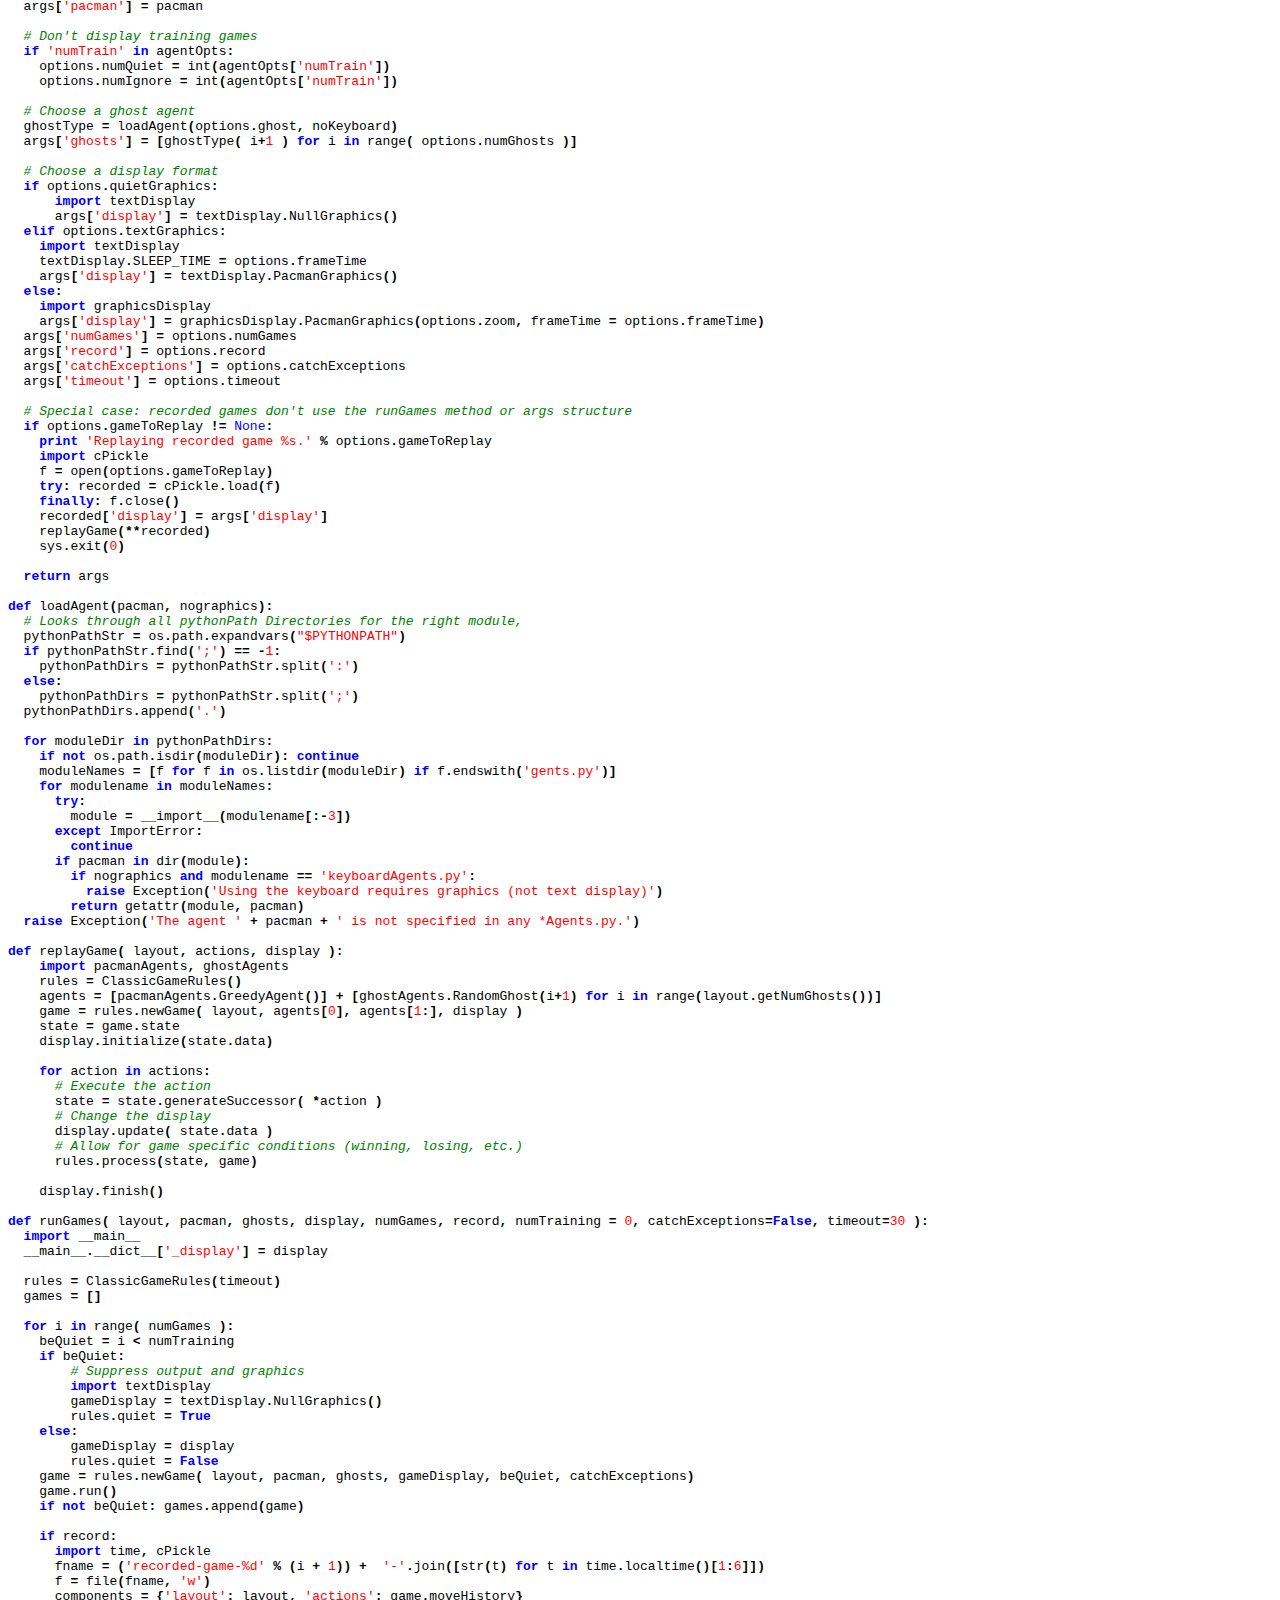
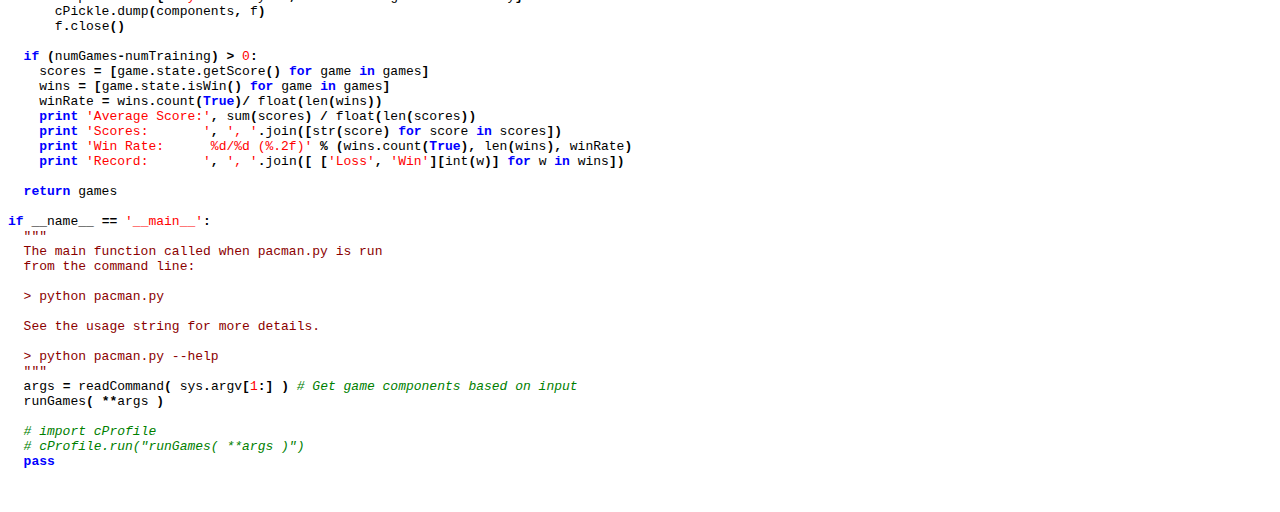
<file: PacmanSearchAlgos/docs/pacman.html>
<html>
  <head>
  <title>pacman.py</title>
  </head>
  <body>
  <h3>pacman.py (<a href="../pacman.py">original</a>)</h3>
  <hr>
  <pre>
<span style="color: green; font-style: italic"># pacman.py
# ---------
# Licensing Information: Please do not distribute or publish solutions to this
# project. You are free to use and extend these projects for educational
# purposes. The Pacman AI projects were developed at UC Berkeley, primarily by
# John DeNero (denero@cs.berkeley.edu) and Dan Klein (klein@cs.berkeley.edu).
# For more info, see http://inst.eecs.berkeley.edu/~cs188/sp09/pacman.html

</span><span style="color: darkred">"""
Pacman.py holds the logic for the classic pacman game along with the main
code to run a game.  This file is divided into three sections:

  (i)  Your interface to the pacman world:
          Pacman is a complex environment.  You probably don't want to
          read through all of the code we wrote to make the game runs
          correctly.  This section contains the parts of the code
          that you will need to understand in order to complete the
          project.  There is also some code in game.py that you should
          understand.

  (ii)  The hidden secrets of pacman:
          This section contains all of the logic code that the pacman
          environment uses to decide who can move where, who dies when
          things collide, etc.  You shouldn't need to read this section
          of code, but you can if you want.

  (iii) Framework to start a game:
          The final section contains the code for reading the command
          you use to set up the game, then starting up a new game, along with
          linking in all the external parts (agent functions, graphics).
          Check this section out to see all the options available to you.

To play your first game, type 'python pacman.py' from the command line.
The keys are 'a', 's', 'd', and 'w' to move (or arrow keys).  Have fun!
"""
</span><span style="color: blue; font-weight: bold">from </span>game <span style="color: blue; font-weight: bold">import </span>GameStateData
<span style="color: blue; font-weight: bold">from </span>game <span style="color: blue; font-weight: bold">import </span>Game
<span style="color: blue; font-weight: bold">from </span>game <span style="color: blue; font-weight: bold">import </span>Directions
<span style="color: blue; font-weight: bold">from </span>game <span style="color: blue; font-weight: bold">import </span>Actions
<span style="color: blue; font-weight: bold">from </span>util <span style="color: blue; font-weight: bold">import </span>nearestPoint
<span style="color: blue; font-weight: bold">from </span>util <span style="color: blue; font-weight: bold">import </span>manhattanDistance
<span style="color: blue; font-weight: bold">import </span>util<span style="font-weight: bold">, </span>layout
<span style="color: blue; font-weight: bold">import </span>sys<span style="font-weight: bold">, </span>types<span style="font-weight: bold">, </span>time<span style="font-weight: bold">, </span>random<span style="font-weight: bold">, </span>os

<span style="color: green; font-style: italic">###################################################
# YOUR INTERFACE TO THE PACMAN WORLD: A GameState #
###################################################

</span><span style="color: blue; font-weight: bold">class </span>GameState<span style="font-weight: bold">:
  </span><span style="color: darkred">"""
  A GameState specifies the full game state, including the food, capsules,
  agent configurations and score changes.

  GameStates are used by the Game object to capture the actual state of the game and
  can be used by agents to reason about the game.

  Much of the information in a GameState is stored in a GameStateData object.  We
  strongly suggest that you access that data via the accessor methods below rather
  than referring to the GameStateData object directly.

  Note that in classic Pacman, Pacman is always agent 0.
  """

  </span><span style="color: green; font-style: italic">####################################################
  # Accessor methods: use these to access state data #
  ####################################################

  </span><span style="color: blue; font-weight: bold">def </span>getLegalActions<span style="font-weight: bold">( </span><span style="color: blue">self</span><span style="font-weight: bold">, </span>agentIndex<span style="font-weight: bold">=</span><span style="color: red">0 </span><span style="font-weight: bold">):
    </span><span style="color: darkred">"""
    Returns the legal actions for the agent specified.
    """
    </span><span style="color: blue; font-weight: bold">if </span><span style="color: blue">self</span><span style="font-weight: bold">.</span>isWin<span style="font-weight: bold">() </span><span style="color: blue; font-weight: bold">or </span><span style="color: blue">self</span><span style="font-weight: bold">.</span>isLose<span style="font-weight: bold">(): </span><span style="color: blue; font-weight: bold">return </span><span style="font-weight: bold">[]

    </span><span style="color: blue; font-weight: bold">if </span>agentIndex <span style="font-weight: bold">== </span><span style="color: red">0</span><span style="font-weight: bold">:  </span><span style="color: green; font-style: italic"># Pacman is moving
      </span><span style="color: blue; font-weight: bold">return </span>PacmanRules<span style="font-weight: bold">.</span>getLegalActions<span style="font-weight: bold">( </span><span style="color: blue">self </span><span style="font-weight: bold">)
    </span><span style="color: blue; font-weight: bold">else</span><span style="font-weight: bold">:
      </span><span style="color: blue; font-weight: bold">return </span>GhostRules<span style="font-weight: bold">.</span>getLegalActions<span style="font-weight: bold">( </span><span style="color: blue">self</span><span style="font-weight: bold">, </span>agentIndex <span style="font-weight: bold">)

  </span><span style="color: blue; font-weight: bold">def </span>generateSuccessor<span style="font-weight: bold">( </span><span style="color: blue">self</span><span style="font-weight: bold">, </span>agentIndex<span style="font-weight: bold">, </span>action<span style="font-weight: bold">):
    </span><span style="color: darkred">"""
    Returns the successor state after the specified agent takes the action.
    """
    </span><span style="color: green; font-style: italic"># Check that successors exist
    </span><span style="color: blue; font-weight: bold">if </span><span style="color: blue">self</span><span style="font-weight: bold">.</span>isWin<span style="font-weight: bold">() </span><span style="color: blue; font-weight: bold">or </span><span style="color: blue">self</span><span style="font-weight: bold">.</span>isLose<span style="font-weight: bold">(): </span><span style="color: blue; font-weight: bold">raise </span>Exception<span style="font-weight: bold">(</span><span style="color: red">'Can\'t generate a successor of a terminal state.'</span><span style="font-weight: bold">)

    </span><span style="color: green; font-style: italic"># Copy current state
    </span>state <span style="font-weight: bold">= </span>GameState<span style="font-weight: bold">(</span><span style="color: blue">self</span><span style="font-weight: bold">)

    </span><span style="color: green; font-style: italic"># Let agent's logic deal with its action's effects on the board
    </span><span style="color: blue; font-weight: bold">if </span>agentIndex <span style="font-weight: bold">== </span><span style="color: red">0</span><span style="font-weight: bold">:  </span><span style="color: green; font-style: italic"># Pacman is moving
      </span>state<span style="font-weight: bold">.</span>data<span style="font-weight: bold">.</span>_eaten <span style="font-weight: bold">= [</span><span style="color: blue; font-weight: bold">False for </span>i <span style="color: blue; font-weight: bold">in </span>range<span style="font-weight: bold">(</span>state<span style="font-weight: bold">.</span>getNumAgents<span style="font-weight: bold">())]
      </span>PacmanRules<span style="font-weight: bold">.</span>applyAction<span style="font-weight: bold">( </span>state<span style="font-weight: bold">, </span>action <span style="font-weight: bold">)
    </span><span style="color: blue; font-weight: bold">else</span><span style="font-weight: bold">:                </span><span style="color: green; font-style: italic"># A ghost is moving
      </span>GhostRules<span style="font-weight: bold">.</span>applyAction<span style="font-weight: bold">( </span>state<span style="font-weight: bold">, </span>action<span style="font-weight: bold">, </span>agentIndex <span style="font-weight: bold">)

    </span><span style="color: green; font-style: italic"># Time passes
    </span><span style="color: blue; font-weight: bold">if </span>agentIndex <span style="font-weight: bold">== </span><span style="color: red">0</span><span style="font-weight: bold">:
      </span>state<span style="font-weight: bold">.</span>data<span style="font-weight: bold">.</span>scoreChange <span style="font-weight: bold">+= -</span>TIME_PENALTY <span style="color: green; font-style: italic"># Penalty for waiting around
    </span><span style="color: blue; font-weight: bold">else</span><span style="font-weight: bold">:
      </span>GhostRules<span style="font-weight: bold">.</span>decrementTimer<span style="font-weight: bold">( </span>state<span style="font-weight: bold">.</span>data<span style="font-weight: bold">.</span>agentStates<span style="font-weight: bold">[</span>agentIndex<span style="font-weight: bold">] )

    </span><span style="color: green; font-style: italic"># Resolve multi-agent effects
    </span>GhostRules<span style="font-weight: bold">.</span>checkDeath<span style="font-weight: bold">( </span>state<span style="font-weight: bold">, </span>agentIndex <span style="font-weight: bold">)

    </span><span style="color: green; font-style: italic"># Book keeping
    </span>state<span style="font-weight: bold">.</span>data<span style="font-weight: bold">.</span>_agentMoved <span style="font-weight: bold">= </span>agentIndex
    state<span style="font-weight: bold">.</span>data<span style="font-weight: bold">.</span>score <span style="font-weight: bold">+= </span>state<span style="font-weight: bold">.</span>data<span style="font-weight: bold">.</span>scoreChange
    <span style="color: blue; font-weight: bold">return </span>state

  <span style="color: blue; font-weight: bold">def </span>getLegalPacmanActions<span style="font-weight: bold">( </span><span style="color: blue">self </span><span style="font-weight: bold">):
    </span><span style="color: blue; font-weight: bold">return </span><span style="color: blue">self</span><span style="font-weight: bold">.</span>getLegalActions<span style="font-weight: bold">( </span><span style="color: red">0 </span><span style="font-weight: bold">)

  </span><span style="color: blue; font-weight: bold">def </span>generatePacmanSuccessor<span style="font-weight: bold">( </span><span style="color: blue">self</span><span style="font-weight: bold">, </span>action <span style="font-weight: bold">):
    </span><span style="color: darkred">"""
    Generates the successor state after the specified pacman move
    """
    </span><span style="color: blue; font-weight: bold">return </span><span style="color: blue">self</span><span style="font-weight: bold">.</span>generateSuccessor<span style="font-weight: bold">( </span><span style="color: red">0</span><span style="font-weight: bold">, </span>action <span style="font-weight: bold">)

  </span><span style="color: blue; font-weight: bold">def </span>getPacmanState<span style="font-weight: bold">( </span><span style="color: blue">self </span><span style="font-weight: bold">):
    </span><span style="color: darkred">"""
    Returns an AgentState object for pacman (in game.py)

    state.pos gives the current position
    state.direction gives the travel vector
    """
    </span><span style="color: blue; font-weight: bold">return </span><span style="color: blue">self</span><span style="font-weight: bold">.</span>data<span style="font-weight: bold">.</span>agentStates<span style="font-weight: bold">[</span><span style="color: red">0</span><span style="font-weight: bold">].</span>copy<span style="font-weight: bold">()

  </span><span style="color: blue; font-weight: bold">def </span>getPacmanPosition<span style="font-weight: bold">( </span><span style="color: blue">self </span><span style="font-weight: bold">):
    </span><span style="color: blue; font-weight: bold">return </span><span style="color: blue">self</span><span style="font-weight: bold">.</span>data<span style="font-weight: bold">.</span>agentStates<span style="font-weight: bold">[</span><span style="color: red">0</span><span style="font-weight: bold">].</span>getPosition<span style="font-weight: bold">()

  </span><span style="color: blue; font-weight: bold">def </span>getGhostStates<span style="font-weight: bold">( </span><span style="color: blue">self </span><span style="font-weight: bold">):
    </span><span style="color: blue; font-weight: bold">return </span><span style="color: blue">self</span><span style="font-weight: bold">.</span>data<span style="font-weight: bold">.</span>agentStates<span style="font-weight: bold">[</span><span style="color: red">1</span><span style="font-weight: bold">:]

  </span><span style="color: blue; font-weight: bold">def </span>getGhostState<span style="font-weight: bold">( </span><span style="color: blue">self</span><span style="font-weight: bold">, </span>agentIndex <span style="font-weight: bold">):
    </span><span style="color: blue; font-weight: bold">if </span>agentIndex <span style="font-weight: bold">== </span><span style="color: red">0 </span><span style="color: blue; font-weight: bold">or </span>agentIndex <span style="font-weight: bold">&gt;= </span><span style="color: blue">self</span><span style="font-weight: bold">.</span>getNumAgents<span style="font-weight: bold">():
      </span><span style="color: blue; font-weight: bold">raise </span>Exception<span style="font-weight: bold">(</span><span style="color: red">"Invalid index passed to getGhostState"</span><span style="font-weight: bold">)
    </span><span style="color: blue; font-weight: bold">return </span><span style="color: blue">self</span><span style="font-weight: bold">.</span>data<span style="font-weight: bold">.</span>agentStates<span style="font-weight: bold">[</span>agentIndex<span style="font-weight: bold">]

  </span><span style="color: blue; font-weight: bold">def </span>getGhostPosition<span style="font-weight: bold">( </span><span style="color: blue">self</span><span style="font-weight: bold">, </span>agentIndex <span style="font-weight: bold">):
    </span><span style="color: blue; font-weight: bold">if </span>agentIndex <span style="font-weight: bold">== </span><span style="color: red">0</span><span style="font-weight: bold">:
      </span><span style="color: blue; font-weight: bold">raise </span>Exception<span style="font-weight: bold">(</span><span style="color: red">"Pacman's index passed to getGhostPosition"</span><span style="font-weight: bold">)
    </span><span style="color: blue; font-weight: bold">return </span><span style="color: blue">self</span><span style="font-weight: bold">.</span>data<span style="font-weight: bold">.</span>agentStates<span style="font-weight: bold">[</span>agentIndex<span style="font-weight: bold">].</span>getPosition<span style="font-weight: bold">()

  </span><span style="color: blue; font-weight: bold">def </span>getGhostPositions<span style="font-weight: bold">(</span><span style="color: blue">self</span><span style="font-weight: bold">):
    </span><span style="color: blue; font-weight: bold">return </span><span style="font-weight: bold">[</span>s<span style="font-weight: bold">.</span>getPosition<span style="font-weight: bold">() </span><span style="color: blue; font-weight: bold">for </span>s <span style="color: blue; font-weight: bold">in </span><span style="color: blue">self</span><span style="font-weight: bold">.</span>getGhostStates<span style="font-weight: bold">()]

  </span><span style="color: blue; font-weight: bold">def </span>getNumAgents<span style="font-weight: bold">( </span><span style="color: blue">self </span><span style="font-weight: bold">):
    </span><span style="color: blue; font-weight: bold">return </span>len<span style="font-weight: bold">( </span><span style="color: blue">self</span><span style="font-weight: bold">.</span>data<span style="font-weight: bold">.</span>agentStates <span style="font-weight: bold">)

  </span><span style="color: blue; font-weight: bold">def </span>getScore<span style="font-weight: bold">( </span><span style="color: blue">self </span><span style="font-weight: bold">):
    </span><span style="color: blue; font-weight: bold">return </span><span style="color: blue">self</span><span style="font-weight: bold">.</span>data<span style="font-weight: bold">.</span>score

  <span style="color: blue; font-weight: bold">def </span>getCapsules<span style="font-weight: bold">(</span><span style="color: blue">self</span><span style="font-weight: bold">):
    </span><span style="color: darkred">"""
    Returns a list of positions (x,y) of the remaining capsules.
    """
    </span><span style="color: blue; font-weight: bold">return </span><span style="color: blue">self</span><span style="font-weight: bold">.</span>data<span style="font-weight: bold">.</span>capsules

  <span style="color: blue; font-weight: bold">def </span>getNumFood<span style="font-weight: bold">( </span><span style="color: blue">self </span><span style="font-weight: bold">):
    </span><span style="color: blue; font-weight: bold">return </span><span style="color: blue">self</span><span style="font-weight: bold">.</span>data<span style="font-weight: bold">.</span>food<span style="font-weight: bold">.</span>count<span style="font-weight: bold">()

  </span><span style="color: blue; font-weight: bold">def </span>getFood<span style="font-weight: bold">(</span><span style="color: blue">self</span><span style="font-weight: bold">):
    </span><span style="color: darkred">"""
    Returns a Grid of boolean food indicator variables.

    Grids can be accessed via list notation, so to check
    if there is food at (x,y), just call

    currentFood = state.getFood()
    if currentFood[x][y] == True: ...
    """
    </span><span style="color: blue; font-weight: bold">return </span><span style="color: blue">self</span><span style="font-weight: bold">.</span>data<span style="font-weight: bold">.</span>food

  <span style="color: blue; font-weight: bold">def </span>getWalls<span style="font-weight: bold">(</span><span style="color: blue">self</span><span style="font-weight: bold">):
    </span><span style="color: darkred">"""
    Returns a Grid of boolean wall indicator variables.

    Grids can be accessed via list notation, so to check
    if there is food at (x,y), just call

    walls = state.getWalls()
    if walls[x][y] == True: ...
    """
    </span><span style="color: blue; font-weight: bold">return </span><span style="color: blue">self</span><span style="font-weight: bold">.</span>data<span style="font-weight: bold">.</span>layout<span style="font-weight: bold">.</span>walls

  <span style="color: blue; font-weight: bold">def </span>hasFood<span style="font-weight: bold">(</span><span style="color: blue">self</span><span style="font-weight: bold">, </span>x<span style="font-weight: bold">, </span>y<span style="font-weight: bold">):
    </span><span style="color: blue; font-weight: bold">return </span><span style="color: blue">self</span><span style="font-weight: bold">.</span>data<span style="font-weight: bold">.</span>food<span style="font-weight: bold">[</span>x<span style="font-weight: bold">][</span>y<span style="font-weight: bold">]

  </span><span style="color: blue; font-weight: bold">def </span>hasWall<span style="font-weight: bold">(</span><span style="color: blue">self</span><span style="font-weight: bold">, </span>x<span style="font-weight: bold">, </span>y<span style="font-weight: bold">):
    </span><span style="color: blue; font-weight: bold">return </span><span style="color: blue">self</span><span style="font-weight: bold">.</span>data<span style="font-weight: bold">.</span>layout<span style="font-weight: bold">.</span>walls<span style="font-weight: bold">[</span>x<span style="font-weight: bold">][</span>y<span style="font-weight: bold">]

  </span><span style="color: blue; font-weight: bold">def </span>isLose<span style="font-weight: bold">( </span><span style="color: blue">self </span><span style="font-weight: bold">):
    </span><span style="color: blue; font-weight: bold">return </span><span style="color: blue">self</span><span style="font-weight: bold">.</span>data<span style="font-weight: bold">.</span>_lose

  <span style="color: blue; font-weight: bold">def </span>isWin<span style="font-weight: bold">( </span><span style="color: blue">self </span><span style="font-weight: bold">):
    </span><span style="color: blue; font-weight: bold">return </span><span style="color: blue">self</span><span style="font-weight: bold">.</span>data<span style="font-weight: bold">.</span>_win

  <span style="color: green; font-style: italic">#############################################
  #             Helper methods:               #
  # You shouldn't need to call these directly #
  #############################################

  </span><span style="color: blue; font-weight: bold">def </span>__init__<span style="font-weight: bold">( </span><span style="color: blue">self</span><span style="font-weight: bold">, </span>prevState <span style="font-weight: bold">= </span><span style="color: blue">None </span><span style="font-weight: bold">):
    </span><span style="color: darkred">"""
    Generates a new state by copying information from its predecessor.
    """
    </span><span style="color: blue; font-weight: bold">if </span>prevState <span style="font-weight: bold">!= </span><span style="color: blue">None</span><span style="font-weight: bold">: </span><span style="color: green; font-style: italic"># Initial state
      </span><span style="color: blue">self</span><span style="font-weight: bold">.</span>data <span style="font-weight: bold">= </span>GameStateData<span style="font-weight: bold">(</span>prevState<span style="font-weight: bold">.</span>data<span style="font-weight: bold">)
    </span><span style="color: blue; font-weight: bold">else</span><span style="font-weight: bold">:
      </span><span style="color: blue">self</span><span style="font-weight: bold">.</span>data <span style="font-weight: bold">= </span>GameStateData<span style="font-weight: bold">()

  </span><span style="color: blue; font-weight: bold">def </span>deepCopy<span style="font-weight: bold">( </span><span style="color: blue">self </span><span style="font-weight: bold">):
    </span>state <span style="font-weight: bold">= </span>GameState<span style="font-weight: bold">( </span><span style="color: blue">self </span><span style="font-weight: bold">)
    </span>state<span style="font-weight: bold">.</span>data <span style="font-weight: bold">= </span><span style="color: blue">self</span><span style="font-weight: bold">.</span>data<span style="font-weight: bold">.</span>deepCopy<span style="font-weight: bold">()
    </span><span style="color: blue; font-weight: bold">return </span>state

  <span style="color: blue; font-weight: bold">def </span>__eq__<span style="font-weight: bold">( </span><span style="color: blue">self</span><span style="font-weight: bold">, </span>other <span style="font-weight: bold">):
    </span><span style="color: darkred">"""
    Allows two states to be compared.
    """
    </span><span style="color: blue; font-weight: bold">return </span><span style="color: blue">self</span><span style="font-weight: bold">.</span>data <span style="font-weight: bold">== </span>other<span style="font-weight: bold">.</span>data

  <span style="color: blue; font-weight: bold">def </span>__hash__<span style="font-weight: bold">( </span><span style="color: blue">self </span><span style="font-weight: bold">):
    </span><span style="color: darkred">"""
    Allows states to be keys of dictionaries.
    """
    </span><span style="color: blue; font-weight: bold">return </span>hash<span style="font-weight: bold">( </span><span style="color: blue">self</span><span style="font-weight: bold">.</span>data <span style="font-weight: bold">)

  </span><span style="color: blue; font-weight: bold">def </span>__str__<span style="font-weight: bold">( </span><span style="color: blue">self </span><span style="font-weight: bold">):

    </span><span style="color: blue; font-weight: bold">return </span>str<span style="font-weight: bold">(</span><span style="color: blue">self</span><span style="font-weight: bold">.</span>data<span style="font-weight: bold">)

  </span><span style="color: blue; font-weight: bold">def </span>initialize<span style="font-weight: bold">( </span><span style="color: blue">self</span><span style="font-weight: bold">, </span>layout<span style="font-weight: bold">, </span>numGhostAgents<span style="font-weight: bold">=</span><span style="color: red">1000 </span><span style="font-weight: bold">):
    </span><span style="color: darkred">"""
    Creates an initial game state from a layout array (see layout.py).
    """
    </span><span style="color: blue">self</span><span style="font-weight: bold">.</span>data<span style="font-weight: bold">.</span>initialize<span style="font-weight: bold">(</span>layout<span style="font-weight: bold">, </span>numGhostAgents<span style="font-weight: bold">)

</span><span style="color: green; font-style: italic">############################################################################
#                     THE HIDDEN SECRETS OF PACMAN                         #
#                                                                          #
# You shouldn't need to look through the code in this section of the file. #
############################################################################

</span>SCARED_TIME <span style="font-weight: bold">= </span><span style="color: red">40    </span><span style="color: green; font-style: italic"># Moves ghosts are scared
</span>COLLISION_TOLERANCE <span style="font-weight: bold">= </span><span style="color: red">0.7 </span><span style="color: green; font-style: italic"># How close ghosts must be to Pacman to kill
</span>TIME_PENALTY <span style="font-weight: bold">= </span><span style="color: red">1 </span><span style="color: green; font-style: italic"># Number of points lost each round

</span><span style="color: blue; font-weight: bold">class </span>ClassicGameRules<span style="font-weight: bold">:
  </span><span style="color: darkred">"""
  These game rules manage the control flow of a game, deciding when
  and how the game starts and ends.
  """
  </span><span style="color: blue; font-weight: bold">def </span>__init__<span style="font-weight: bold">(</span><span style="color: blue">self</span><span style="font-weight: bold">, </span>timeout<span style="font-weight: bold">=</span><span style="color: red">30</span><span style="font-weight: bold">):
    </span><span style="color: blue">self</span><span style="font-weight: bold">.</span>timeout <span style="font-weight: bold">= </span>timeout

  <span style="color: blue; font-weight: bold">def </span>newGame<span style="font-weight: bold">( </span><span style="color: blue">self</span><span style="font-weight: bold">, </span>layout<span style="font-weight: bold">, </span>pacmanAgent<span style="font-weight: bold">, </span>ghostAgents<span style="font-weight: bold">, </span>display<span style="font-weight: bold">, </span>quiet <span style="font-weight: bold">= </span><span style="color: blue; font-weight: bold">False</span><span style="font-weight: bold">, </span>catchExceptions<span style="font-weight: bold">=</span><span style="color: blue; font-weight: bold">False</span><span style="font-weight: bold">):
    </span>agents <span style="font-weight: bold">= [</span>pacmanAgent<span style="font-weight: bold">] + </span>ghostAgents<span style="font-weight: bold">[:</span>layout<span style="font-weight: bold">.</span>getNumGhosts<span style="font-weight: bold">()]
    </span>initState <span style="font-weight: bold">= </span>GameState<span style="font-weight: bold">()
    </span>initState<span style="font-weight: bold">.</span>initialize<span style="font-weight: bold">( </span>layout<span style="font-weight: bold">, </span>len<span style="font-weight: bold">(</span>ghostAgents<span style="font-weight: bold">) )
    </span>game <span style="font-weight: bold">= </span>Game<span style="font-weight: bold">(</span>agents<span style="font-weight: bold">, </span>display<span style="font-weight: bold">, </span><span style="color: blue">self</span><span style="font-weight: bold">, </span>catchExceptions<span style="font-weight: bold">=</span>catchExceptions<span style="font-weight: bold">)
    </span>game<span style="font-weight: bold">.</span>state <span style="font-weight: bold">= </span>initState
    <span style="color: blue">self</span><span style="font-weight: bold">.</span>initialState <span style="font-weight: bold">= </span>initState<span style="font-weight: bold">.</span>deepCopy<span style="font-weight: bold">()
    </span><span style="color: blue">self</span><span style="font-weight: bold">.</span>quiet <span style="font-weight: bold">= </span>quiet
    <span style="color: blue; font-weight: bold">return </span>game

  <span style="color: blue; font-weight: bold">def </span>process<span style="font-weight: bold">(</span><span style="color: blue">self</span><span style="font-weight: bold">, </span>state<span style="font-weight: bold">, </span>game<span style="font-weight: bold">):
    </span><span style="color: darkred">"""
    Checks to see whether it is time to end the game.
    """
    </span><span style="color: blue; font-weight: bold">if </span>state<span style="font-weight: bold">.</span>isWin<span style="font-weight: bold">(): </span><span style="color: blue">self</span><span style="font-weight: bold">.</span>win<span style="font-weight: bold">(</span>state<span style="font-weight: bold">, </span>game<span style="font-weight: bold">)
    </span><span style="color: blue; font-weight: bold">if </span>state<span style="font-weight: bold">.</span>isLose<span style="font-weight: bold">(): </span><span style="color: blue">self</span><span style="font-weight: bold">.</span>lose<span style="font-weight: bold">(</span>state<span style="font-weight: bold">, </span>game<span style="font-weight: bold">)

  </span><span style="color: blue; font-weight: bold">def </span>win<span style="font-weight: bold">( </span><span style="color: blue">self</span><span style="font-weight: bold">, </span>state<span style="font-weight: bold">, </span>game <span style="font-weight: bold">):
    </span><span style="color: blue; font-weight: bold">if not </span><span style="color: blue">self</span><span style="font-weight: bold">.</span>quiet<span style="font-weight: bold">: </span><span style="color: blue; font-weight: bold">print </span><span style="color: red">"Pacman emerges victorious! Score: %d" </span><span style="font-weight: bold">% </span>state<span style="font-weight: bold">.</span>data<span style="font-weight: bold">.</span>score
    game<span style="font-weight: bold">.</span>gameOver <span style="font-weight: bold">= </span><span style="color: blue; font-weight: bold">True

  def </span>lose<span style="font-weight: bold">( </span><span style="color: blue">self</span><span style="font-weight: bold">, </span>state<span style="font-weight: bold">, </span>game <span style="font-weight: bold">):
    </span><span style="color: blue; font-weight: bold">if not </span><span style="color: blue">self</span><span style="font-weight: bold">.</span>quiet<span style="font-weight: bold">: </span><span style="color: blue; font-weight: bold">print </span><span style="color: red">"Pacman died! Score: %d" </span><span style="font-weight: bold">% </span>state<span style="font-weight: bold">.</span>data<span style="font-weight: bold">.</span>score
    game<span style="font-weight: bold">.</span>gameOver <span style="font-weight: bold">= </span><span style="color: blue; font-weight: bold">True

  def </span>getProgress<span style="font-weight: bold">(</span><span style="color: blue">self</span><span style="font-weight: bold">, </span>game<span style="font-weight: bold">):
    </span><span style="color: blue; font-weight: bold">return </span>float<span style="font-weight: bold">(</span>game<span style="font-weight: bold">.</span>state<span style="font-weight: bold">.</span>getNumFood<span style="font-weight: bold">()) / </span><span style="color: blue">self</span><span style="font-weight: bold">.</span>initialState<span style="font-weight: bold">.</span>getNumFood<span style="font-weight: bold">()

  </span><span style="color: blue; font-weight: bold">def </span>agentCrash<span style="font-weight: bold">(</span><span style="color: blue">self</span><span style="font-weight: bold">, </span>game<span style="font-weight: bold">, </span>agentIndex<span style="font-weight: bold">):
    </span><span style="color: blue; font-weight: bold">if </span>agentIndex <span style="font-weight: bold">== </span><span style="color: red">0</span><span style="font-weight: bold">:
      </span><span style="color: blue; font-weight: bold">print </span><span style="color: red">"Pacman crashed"
    </span><span style="color: blue; font-weight: bold">else</span><span style="font-weight: bold">:
      </span><span style="color: blue; font-weight: bold">print </span><span style="color: red">"A ghost crashed"

  </span><span style="color: blue; font-weight: bold">def </span>getMaxTotalTime<span style="font-weight: bold">(</span><span style="color: blue">self</span><span style="font-weight: bold">, </span>agentIndex<span style="font-weight: bold">):
    </span><span style="color: blue; font-weight: bold">return </span><span style="color: blue">self</span><span style="font-weight: bold">.</span>timeout

  <span style="color: blue; font-weight: bold">def </span>getMaxStartupTime<span style="font-weight: bold">(</span><span style="color: blue">self</span><span style="font-weight: bold">, </span>agentIndex<span style="font-weight: bold">):
    </span><span style="color: blue; font-weight: bold">return </span><span style="color: blue">self</span><span style="font-weight: bold">.</span>timeout

  <span style="color: blue; font-weight: bold">def </span>getMoveWarningTime<span style="font-weight: bold">(</span><span style="color: blue">self</span><span style="font-weight: bold">, </span>agentIndex<span style="font-weight: bold">):
    </span><span style="color: blue; font-weight: bold">return </span><span style="color: blue">self</span><span style="font-weight: bold">.</span>timeout

  <span style="color: blue; font-weight: bold">def </span>getMoveTimeout<span style="font-weight: bold">(</span><span style="color: blue">self</span><span style="font-weight: bold">, </span>agentIndex<span style="font-weight: bold">):
    </span><span style="color: blue; font-weight: bold">return </span><span style="color: blue">self</span><span style="font-weight: bold">.</span>timeout

  <span style="color: blue; font-weight: bold">def </span>getMaxTimeWarnings<span style="font-weight: bold">(</span><span style="color: blue">self</span><span style="font-weight: bold">, </span>agentIndex<span style="font-weight: bold">):
    </span><span style="color: blue; font-weight: bold">return </span><span style="color: red">0

</span><span style="color: blue; font-weight: bold">class </span>PacmanRules<span style="font-weight: bold">:
  </span><span style="color: darkred">"""
  These functions govern how pacman interacts with his environment under
  the classic game rules.
  """
  </span>PACMAN_SPEED<span style="font-weight: bold">=</span><span style="color: red">1

  </span><span style="color: blue; font-weight: bold">def </span>getLegalActions<span style="font-weight: bold">( </span>state <span style="font-weight: bold">):
    </span><span style="color: darkred">"""
    Returns a list of possible actions.
    """
    </span><span style="color: blue; font-weight: bold">return </span>Actions<span style="font-weight: bold">.</span>getPossibleActions<span style="font-weight: bold">( </span>state<span style="font-weight: bold">.</span>getPacmanState<span style="font-weight: bold">().</span>configuration<span style="font-weight: bold">, </span>state<span style="font-weight: bold">.</span>data<span style="font-weight: bold">.</span>layout<span style="font-weight: bold">.</span>walls <span style="font-weight: bold">)
  </span>getLegalActions <span style="font-weight: bold">= </span>staticmethod<span style="font-weight: bold">( </span>getLegalActions <span style="font-weight: bold">)

  </span><span style="color: blue; font-weight: bold">def </span>applyAction<span style="font-weight: bold">( </span>state<span style="font-weight: bold">, </span>action <span style="font-weight: bold">):
    </span><span style="color: darkred">"""
    Edits the state to reflect the results of the action.
    """
    </span>legal <span style="font-weight: bold">= </span>PacmanRules<span style="font-weight: bold">.</span>getLegalActions<span style="font-weight: bold">( </span>state <span style="font-weight: bold">)
    </span><span style="color: blue; font-weight: bold">if </span>action <span style="color: blue; font-weight: bold">not in </span>legal<span style="font-weight: bold">:
      </span><span style="color: blue; font-weight: bold">raise </span>Exception<span style="font-weight: bold">(</span><span style="color: red">"Illegal action " </span><span style="font-weight: bold">+ </span>str<span style="font-weight: bold">(</span>action<span style="font-weight: bold">))

    </span>pacmanState <span style="font-weight: bold">= </span>state<span style="font-weight: bold">.</span>data<span style="font-weight: bold">.</span>agentStates<span style="font-weight: bold">[</span><span style="color: red">0</span><span style="font-weight: bold">]

    </span><span style="color: green; font-style: italic"># Update Configuration
    </span>vector <span style="font-weight: bold">= </span>Actions<span style="font-weight: bold">.</span>directionToVector<span style="font-weight: bold">( </span>action<span style="font-weight: bold">, </span>PacmanRules<span style="font-weight: bold">.</span>PACMAN_SPEED <span style="font-weight: bold">)
    </span>pacmanState<span style="font-weight: bold">.</span>configuration <span style="font-weight: bold">= </span>pacmanState<span style="font-weight: bold">.</span>configuration<span style="font-weight: bold">.</span>generateSuccessor<span style="font-weight: bold">( </span>vector <span style="font-weight: bold">)

    </span><span style="color: green; font-style: italic"># Eat
    </span>next <span style="font-weight: bold">= </span>pacmanState<span style="font-weight: bold">.</span>configuration<span style="font-weight: bold">.</span>getPosition<span style="font-weight: bold">()
    </span>nearest <span style="font-weight: bold">= </span>nearestPoint<span style="font-weight: bold">( </span>next <span style="font-weight: bold">)
    </span><span style="color: blue; font-weight: bold">if </span>manhattanDistance<span style="font-weight: bold">( </span>nearest<span style="font-weight: bold">, </span>next <span style="font-weight: bold">) &lt;= </span><span style="color: red">0.5 </span><span style="font-weight: bold">:
      </span><span style="color: green; font-style: italic"># Remove food
      </span>PacmanRules<span style="font-weight: bold">.</span>consume<span style="font-weight: bold">( </span>nearest<span style="font-weight: bold">, </span>state <span style="font-weight: bold">)
  </span>applyAction <span style="font-weight: bold">= </span>staticmethod<span style="font-weight: bold">( </span>applyAction <span style="font-weight: bold">)

  </span><span style="color: blue; font-weight: bold">def </span>consume<span style="font-weight: bold">( </span>position<span style="font-weight: bold">, </span>state <span style="font-weight: bold">):
    </span>x<span style="font-weight: bold">,</span>y <span style="font-weight: bold">= </span>position
    <span style="color: green; font-style: italic"># Eat food
    </span><span style="color: blue; font-weight: bold">if </span>state<span style="font-weight: bold">.</span>data<span style="font-weight: bold">.</span>food<span style="font-weight: bold">[</span>x<span style="font-weight: bold">][</span>y<span style="font-weight: bold">]:
      </span>state<span style="font-weight: bold">.</span>data<span style="font-weight: bold">.</span>scoreChange <span style="font-weight: bold">+= </span><span style="color: red">10
      </span>state<span style="font-weight: bold">.</span>data<span style="font-weight: bold">.</span>food <span style="font-weight: bold">= </span>state<span style="font-weight: bold">.</span>data<span style="font-weight: bold">.</span>food<span style="font-weight: bold">.</span>copy<span style="font-weight: bold">()
      </span>state<span style="font-weight: bold">.</span>data<span style="font-weight: bold">.</span>food<span style="font-weight: bold">[</span>x<span style="font-weight: bold">][</span>y<span style="font-weight: bold">] = </span><span style="color: blue; font-weight: bold">False
      </span>state<span style="font-weight: bold">.</span>data<span style="font-weight: bold">.</span>_foodEaten <span style="font-weight: bold">= </span>position
      <span style="color: green; font-style: italic"># TODO: cache numFood?
      </span>numFood <span style="font-weight: bold">= </span>state<span style="font-weight: bold">.</span>getNumFood<span style="font-weight: bold">()
      </span><span style="color: blue; font-weight: bold">if </span>numFood <span style="font-weight: bold">== </span><span style="color: red">0 </span><span style="color: blue; font-weight: bold">and not </span>state<span style="font-weight: bold">.</span>data<span style="font-weight: bold">.</span>_lose<span style="font-weight: bold">:
        </span>state<span style="font-weight: bold">.</span>data<span style="font-weight: bold">.</span>scoreChange <span style="font-weight: bold">+= </span><span style="color: red">500
        </span>state<span style="font-weight: bold">.</span>data<span style="font-weight: bold">.</span>_win <span style="font-weight: bold">= </span><span style="color: blue; font-weight: bold">True
    </span><span style="color: green; font-style: italic"># Eat capsule
    </span><span style="color: blue; font-weight: bold">if</span><span style="font-weight: bold">( </span>position <span style="color: blue; font-weight: bold">in </span>state<span style="font-weight: bold">.</span>getCapsules<span style="font-weight: bold">() ):
      </span>state<span style="font-weight: bold">.</span>data<span style="font-weight: bold">.</span>capsules<span style="font-weight: bold">.</span>remove<span style="font-weight: bold">( </span>position <span style="font-weight: bold">)
      </span>state<span style="font-weight: bold">.</span>data<span style="font-weight: bold">.</span>_capsuleEaten <span style="font-weight: bold">= </span>position
      <span style="color: green; font-style: italic"># Reset all ghosts' scared timers
      </span><span style="color: blue; font-weight: bold">for </span>index <span style="color: blue; font-weight: bold">in </span>range<span style="font-weight: bold">( </span><span style="color: red">1</span><span style="font-weight: bold">, </span>len<span style="font-weight: bold">( </span>state<span style="font-weight: bold">.</span>data<span style="font-weight: bold">.</span>agentStates <span style="font-weight: bold">) ):
        </span>state<span style="font-weight: bold">.</span>data<span style="font-weight: bold">.</span>agentStates<span style="font-weight: bold">[</span>index<span style="font-weight: bold">].</span>scaredTimer <span style="font-weight: bold">= </span>SCARED_TIME
  consume <span style="font-weight: bold">= </span>staticmethod<span style="font-weight: bold">( </span>consume <span style="font-weight: bold">)

</span><span style="color: blue; font-weight: bold">class </span>GhostRules<span style="font-weight: bold">:
  </span><span style="color: darkred">"""
  These functions dictate how ghosts interact with their environment.
  """
  </span>GHOST_SPEED<span style="font-weight: bold">=</span><span style="color: red">1.0
  </span><span style="color: blue; font-weight: bold">def </span>getLegalActions<span style="font-weight: bold">( </span>state<span style="font-weight: bold">, </span>ghostIndex <span style="font-weight: bold">):
    </span><span style="color: darkred">"""
    Ghosts cannot stop, and cannot turn around unless they
    reach a dead end, but can turn 90 degrees at intersections.
    """
    </span>conf <span style="font-weight: bold">= </span>state<span style="font-weight: bold">.</span>getGhostState<span style="font-weight: bold">( </span>ghostIndex <span style="font-weight: bold">).</span>configuration
    possibleActions <span style="font-weight: bold">= </span>Actions<span style="font-weight: bold">.</span>getPossibleActions<span style="font-weight: bold">( </span>conf<span style="font-weight: bold">, </span>state<span style="font-weight: bold">.</span>data<span style="font-weight: bold">.</span>layout<span style="font-weight: bold">.</span>walls <span style="font-weight: bold">)
    </span>reverse <span style="font-weight: bold">= </span>Actions<span style="font-weight: bold">.</span>reverseDirection<span style="font-weight: bold">( </span>conf<span style="font-weight: bold">.</span>direction <span style="font-weight: bold">)
    </span><span style="color: blue; font-weight: bold">if </span>Directions<span style="font-weight: bold">.</span>STOP <span style="color: blue; font-weight: bold">in </span>possibleActions<span style="font-weight: bold">:
      </span>possibleActions<span style="font-weight: bold">.</span>remove<span style="font-weight: bold">( </span>Directions<span style="font-weight: bold">.</span>STOP <span style="font-weight: bold">)
    </span><span style="color: blue; font-weight: bold">if </span>reverse <span style="color: blue; font-weight: bold">in </span>possibleActions <span style="color: blue; font-weight: bold">and </span>len<span style="font-weight: bold">( </span>possibleActions <span style="font-weight: bold">) &gt; </span><span style="color: red">1</span><span style="font-weight: bold">:
      </span>possibleActions<span style="font-weight: bold">.</span>remove<span style="font-weight: bold">( </span>reverse <span style="font-weight: bold">)
    </span><span style="color: blue; font-weight: bold">return </span>possibleActions
  getLegalActions <span style="font-weight: bold">= </span>staticmethod<span style="font-weight: bold">( </span>getLegalActions <span style="font-weight: bold">)

  </span><span style="color: blue; font-weight: bold">def </span>applyAction<span style="font-weight: bold">( </span>state<span style="font-weight: bold">, </span>action<span style="font-weight: bold">, </span>ghostIndex<span style="font-weight: bold">):

    </span>legal <span style="font-weight: bold">= </span>GhostRules<span style="font-weight: bold">.</span>getLegalActions<span style="font-weight: bold">( </span>state<span style="font-weight: bold">, </span>ghostIndex <span style="font-weight: bold">)
    </span><span style="color: blue; font-weight: bold">if </span>action <span style="color: blue; font-weight: bold">not in </span>legal<span style="font-weight: bold">:
      </span><span style="color: blue; font-weight: bold">raise </span>Exception<span style="font-weight: bold">(</span><span style="color: red">"Illegal ghost action " </span><span style="font-weight: bold">+ </span>str<span style="font-weight: bold">(</span>action<span style="font-weight: bold">))

    </span>ghostState <span style="font-weight: bold">= </span>state<span style="font-weight: bold">.</span>data<span style="font-weight: bold">.</span>agentStates<span style="font-weight: bold">[</span>ghostIndex<span style="font-weight: bold">]
    </span>speed <span style="font-weight: bold">= </span>GhostRules<span style="font-weight: bold">.</span>GHOST_SPEED
    <span style="color: blue; font-weight: bold">if </span>ghostState<span style="font-weight: bold">.</span>scaredTimer <span style="font-weight: bold">&gt; </span><span style="color: red">0</span><span style="font-weight: bold">: </span>speed <span style="font-weight: bold">/= </span><span style="color: red">2.0
    </span>vector <span style="font-weight: bold">= </span>Actions<span style="font-weight: bold">.</span>directionToVector<span style="font-weight: bold">( </span>action<span style="font-weight: bold">, </span>speed <span style="font-weight: bold">)
    </span>ghostState<span style="font-weight: bold">.</span>configuration <span style="font-weight: bold">= </span>ghostState<span style="font-weight: bold">.</span>configuration<span style="font-weight: bold">.</span>generateSuccessor<span style="font-weight: bold">( </span>vector <span style="font-weight: bold">)
  </span>applyAction <span style="font-weight: bold">= </span>staticmethod<span style="font-weight: bold">( </span>applyAction <span style="font-weight: bold">)

  </span><span style="color: blue; font-weight: bold">def </span>decrementTimer<span style="font-weight: bold">( </span>ghostState<span style="font-weight: bold">):
    </span>timer <span style="font-weight: bold">= </span>ghostState<span style="font-weight: bold">.</span>scaredTimer
    <span style="color: blue; font-weight: bold">if </span>timer <span style="font-weight: bold">== </span><span style="color: red">1</span><span style="font-weight: bold">:
      </span>ghostState<span style="font-weight: bold">.</span>configuration<span style="font-weight: bold">.</span>pos <span style="font-weight: bold">= </span>nearestPoint<span style="font-weight: bold">( </span>ghostState<span style="font-weight: bold">.</span>configuration<span style="font-weight: bold">.</span>pos <span style="font-weight: bold">)
    </span>ghostState<span style="font-weight: bold">.</span>scaredTimer <span style="font-weight: bold">= </span>max<span style="font-weight: bold">( </span><span style="color: red">0</span><span style="font-weight: bold">, </span>timer <span style="font-weight: bold">- </span><span style="color: red">1 </span><span style="font-weight: bold">)
  </span>decrementTimer <span style="font-weight: bold">= </span>staticmethod<span style="font-weight: bold">( </span>decrementTimer <span style="font-weight: bold">)

  </span><span style="color: blue; font-weight: bold">def </span>checkDeath<span style="font-weight: bold">( </span>state<span style="font-weight: bold">, </span>agentIndex<span style="font-weight: bold">):
    </span>pacmanPosition <span style="font-weight: bold">= </span>state<span style="font-weight: bold">.</span>getPacmanPosition<span style="font-weight: bold">()
    </span><span style="color: blue; font-weight: bold">if </span>agentIndex <span style="font-weight: bold">== </span><span style="color: red">0</span><span style="font-weight: bold">: </span><span style="color: green; font-style: italic"># Pacman just moved; Anyone can kill him
      </span><span style="color: blue; font-weight: bold">for </span>index <span style="color: blue; font-weight: bold">in </span>range<span style="font-weight: bold">( </span><span style="color: red">1</span><span style="font-weight: bold">, </span>len<span style="font-weight: bold">( </span>state<span style="font-weight: bold">.</span>data<span style="font-weight: bold">.</span>agentStates <span style="font-weight: bold">) ):
        </span>ghostState <span style="font-weight: bold">= </span>state<span style="font-weight: bold">.</span>data<span style="font-weight: bold">.</span>agentStates<span style="font-weight: bold">[</span>index<span style="font-weight: bold">]
        </span>ghostPosition <span style="font-weight: bold">= </span>ghostState<span style="font-weight: bold">.</span>configuration<span style="font-weight: bold">.</span>getPosition<span style="font-weight: bold">()
        </span><span style="color: blue; font-weight: bold">if </span>GhostRules<span style="font-weight: bold">.</span>canKill<span style="font-weight: bold">( </span>pacmanPosition<span style="font-weight: bold">, </span>ghostPosition <span style="font-weight: bold">):
          </span>GhostRules<span style="font-weight: bold">.</span>collide<span style="font-weight: bold">( </span>state<span style="font-weight: bold">, </span>ghostState<span style="font-weight: bold">, </span>index <span style="font-weight: bold">)
    </span><span style="color: blue; font-weight: bold">else</span><span style="font-weight: bold">:
      </span>ghostState <span style="font-weight: bold">= </span>state<span style="font-weight: bold">.</span>data<span style="font-weight: bold">.</span>agentStates<span style="font-weight: bold">[</span>agentIndex<span style="font-weight: bold">]
      </span>ghostPosition <span style="font-weight: bold">= </span>ghostState<span style="font-weight: bold">.</span>configuration<span style="font-weight: bold">.</span>getPosition<span style="font-weight: bold">()
      </span><span style="color: blue; font-weight: bold">if </span>GhostRules<span style="font-weight: bold">.</span>canKill<span style="font-weight: bold">( </span>pacmanPosition<span style="font-weight: bold">, </span>ghostPosition <span style="font-weight: bold">):
        </span>GhostRules<span style="font-weight: bold">.</span>collide<span style="font-weight: bold">( </span>state<span style="font-weight: bold">, </span>ghostState<span style="font-weight: bold">, </span>agentIndex <span style="font-weight: bold">)
  </span>checkDeath <span style="font-weight: bold">= </span>staticmethod<span style="font-weight: bold">( </span>checkDeath <span style="font-weight: bold">)

  </span><span style="color: blue; font-weight: bold">def </span>collide<span style="font-weight: bold">( </span>state<span style="font-weight: bold">, </span>ghostState<span style="font-weight: bold">, </span>agentIndex<span style="font-weight: bold">):
    </span><span style="color: blue; font-weight: bold">if </span>ghostState<span style="font-weight: bold">.</span>scaredTimer <span style="font-weight: bold">&gt; </span><span style="color: red">0</span><span style="font-weight: bold">:
      </span>state<span style="font-weight: bold">.</span>data<span style="font-weight: bold">.</span>scoreChange <span style="font-weight: bold">+= </span><span style="color: red">200
      </span>GhostRules<span style="font-weight: bold">.</span>placeGhost<span style="font-weight: bold">(</span>state<span style="font-weight: bold">, </span>ghostState<span style="font-weight: bold">)
      </span>ghostState<span style="font-weight: bold">.</span>scaredTimer <span style="font-weight: bold">= </span><span style="color: red">0
      </span><span style="color: green; font-style: italic"># Added for first-person
      </span>state<span style="font-weight: bold">.</span>data<span style="font-weight: bold">.</span>_eaten<span style="font-weight: bold">[</span>agentIndex<span style="font-weight: bold">] = </span><span style="color: blue; font-weight: bold">True
    else</span><span style="font-weight: bold">:
      </span><span style="color: blue; font-weight: bold">if not </span>state<span style="font-weight: bold">.</span>data<span style="font-weight: bold">.</span>_win<span style="font-weight: bold">:
        </span>state<span style="font-weight: bold">.</span>data<span style="font-weight: bold">.</span>scoreChange <span style="font-weight: bold">-= </span><span style="color: red">500
        </span>state<span style="font-weight: bold">.</span>data<span style="font-weight: bold">.</span>_lose <span style="font-weight: bold">= </span><span style="color: blue; font-weight: bold">True
  </span>collide <span style="font-weight: bold">= </span>staticmethod<span style="font-weight: bold">( </span>collide <span style="font-weight: bold">)

  </span><span style="color: blue; font-weight: bold">def </span>canKill<span style="font-weight: bold">( </span>pacmanPosition<span style="font-weight: bold">, </span>ghostPosition <span style="font-weight: bold">):
    </span><span style="color: blue; font-weight: bold">return </span>manhattanDistance<span style="font-weight: bold">( </span>ghostPosition<span style="font-weight: bold">, </span>pacmanPosition <span style="font-weight: bold">) &lt;= </span>COLLISION_TOLERANCE
  canKill <span style="font-weight: bold">= </span>staticmethod<span style="font-weight: bold">( </span>canKill <span style="font-weight: bold">)

  </span><span style="color: blue; font-weight: bold">def </span>placeGhost<span style="font-weight: bold">(</span>state<span style="font-weight: bold">, </span>ghostState<span style="font-weight: bold">):
    </span>ghostState<span style="font-weight: bold">.</span>configuration <span style="font-weight: bold">= </span>ghostState<span style="font-weight: bold">.</span>start
  placeGhost <span style="font-weight: bold">= </span>staticmethod<span style="font-weight: bold">( </span>placeGhost <span style="font-weight: bold">)

</span><span style="color: green; font-style: italic">#############################
# FRAMEWORK TO START A GAME #
#############################

</span><span style="color: blue; font-weight: bold">def </span>default<span style="font-weight: bold">(</span>str<span style="font-weight: bold">):
  </span><span style="color: blue; font-weight: bold">return </span>str <span style="font-weight: bold">+ </span><span style="color: red">' [Default: %default]'

</span><span style="color: blue; font-weight: bold">def </span>parseAgentArgs<span style="font-weight: bold">(</span>str<span style="font-weight: bold">):
  </span><span style="color: blue; font-weight: bold">if </span>str <span style="font-weight: bold">== </span><span style="color: blue">None</span><span style="font-weight: bold">: </span><span style="color: blue; font-weight: bold">return </span><span style="font-weight: bold">{}
  </span>pieces <span style="font-weight: bold">= </span>str<span style="font-weight: bold">.</span>split<span style="font-weight: bold">(</span><span style="color: red">','</span><span style="font-weight: bold">)
  </span>opts <span style="font-weight: bold">= {}
  </span><span style="color: blue; font-weight: bold">for </span>p <span style="color: blue; font-weight: bold">in </span>pieces<span style="font-weight: bold">:
    </span><span style="color: blue; font-weight: bold">if </span><span style="color: red">'=' </span><span style="color: blue; font-weight: bold">in </span>p<span style="font-weight: bold">:
      </span>key<span style="font-weight: bold">, </span>val <span style="font-weight: bold">= </span>p<span style="font-weight: bold">.</span>split<span style="font-weight: bold">(</span><span style="color: red">'='</span><span style="font-weight: bold">)
    </span><span style="color: blue; font-weight: bold">else</span><span style="font-weight: bold">:
      </span>key<span style="font-weight: bold">,</span>val <span style="font-weight: bold">= </span>p<span style="font-weight: bold">, </span><span style="color: red">1
    </span>opts<span style="font-weight: bold">[</span>key<span style="font-weight: bold">] = </span>val
  <span style="color: blue; font-weight: bold">return </span>opts

<span style="color: blue; font-weight: bold">def </span>readCommand<span style="font-weight: bold">( </span>argv <span style="font-weight: bold">):
  </span><span style="color: darkred">"""
  Processes the command used to run pacman from the command line.
  """
  </span><span style="color: blue; font-weight: bold">from </span>optparse <span style="color: blue; font-weight: bold">import </span>OptionParser
  usageStr <span style="font-weight: bold">= </span><span style="color: darkred">"""
  USAGE:      python pacman.py &lt;options&gt;
  EXAMPLES:   (1) python pacman.py
                  - starts an interactive game
              (2) python pacman.py --layout smallClassic --zoom 2
              OR  python pacman.py -l smallClassic -z 2
                  - starts an interactive game on a smaller board, zoomed in
  """
  </span>parser <span style="font-weight: bold">= </span>OptionParser<span style="font-weight: bold">(</span>usageStr<span style="font-weight: bold">)

  </span>parser<span style="font-weight: bold">.</span>add_option<span style="font-weight: bold">(</span><span style="color: red">'-n'</span><span style="font-weight: bold">, </span><span style="color: red">'--numGames'</span><span style="font-weight: bold">, </span>dest<span style="font-weight: bold">=</span><span style="color: red">'numGames'</span><span style="font-weight: bold">, </span>type<span style="font-weight: bold">=</span><span style="color: red">'int'</span><span style="font-weight: bold">,
                    </span>help<span style="font-weight: bold">=</span>default<span style="font-weight: bold">(</span><span style="color: red">'the number of GAMES to play'</span><span style="font-weight: bold">), </span>metavar<span style="font-weight: bold">=</span><span style="color: red">'GAMES'</span><span style="font-weight: bold">, </span>default<span style="font-weight: bold">=</span><span style="color: red">1</span><span style="font-weight: bold">)
  </span>parser<span style="font-weight: bold">.</span>add_option<span style="font-weight: bold">(</span><span style="color: red">'-l'</span><span style="font-weight: bold">, </span><span style="color: red">'--layout'</span><span style="font-weight: bold">, </span>dest<span style="font-weight: bold">=</span><span style="color: red">'layout'</span><span style="font-weight: bold">,
                    </span>help<span style="font-weight: bold">=</span>default<span style="font-weight: bold">(</span><span style="color: red">'the LAYOUT_FILE from which to load the map layout'</span><span style="font-weight: bold">),
                    </span>metavar<span style="font-weight: bold">=</span><span style="color: red">'LAYOUT_FILE'</span><span style="font-weight: bold">, </span>default<span style="font-weight: bold">=</span><span style="color: red">'mediumClassic'</span><span style="font-weight: bold">)
  </span>parser<span style="font-weight: bold">.</span>add_option<span style="font-weight: bold">(</span><span style="color: red">'-p'</span><span style="font-weight: bold">, </span><span style="color: red">'--pacman'</span><span style="font-weight: bold">, </span>dest<span style="font-weight: bold">=</span><span style="color: red">'pacman'</span><span style="font-weight: bold">,
                    </span>help<span style="font-weight: bold">=</span>default<span style="font-weight: bold">(</span><span style="color: red">'the agent TYPE in the pacmanAgents module to use'</span><span style="font-weight: bold">),
                    </span>metavar<span style="font-weight: bold">=</span><span style="color: red">'TYPE'</span><span style="font-weight: bold">, </span>default<span style="font-weight: bold">=</span><span style="color: red">'KeyboardAgent'</span><span style="font-weight: bold">)
  </span>parser<span style="font-weight: bold">.</span>add_option<span style="font-weight: bold">(</span><span style="color: red">'-t'</span><span style="font-weight: bold">, </span><span style="color: red">'--textGraphics'</span><span style="font-weight: bold">, </span>action<span style="font-weight: bold">=</span><span style="color: red">'store_true'</span><span style="font-weight: bold">, </span>dest<span style="font-weight: bold">=</span><span style="color: red">'textGraphics'</span><span style="font-weight: bold">,
                    </span>help<span style="font-weight: bold">=</span><span style="color: red">'Display output as text only'</span><span style="font-weight: bold">, </span>default<span style="font-weight: bold">=</span><span style="color: blue; font-weight: bold">False</span><span style="font-weight: bold">)
  </span>parser<span style="font-weight: bold">.</span>add_option<span style="font-weight: bold">(</span><span style="color: red">'-q'</span><span style="font-weight: bold">, </span><span style="color: red">'--quietTextGraphics'</span><span style="font-weight: bold">, </span>action<span style="font-weight: bold">=</span><span style="color: red">'store_true'</span><span style="font-weight: bold">, </span>dest<span style="font-weight: bold">=</span><span style="color: red">'quietGraphics'</span><span style="font-weight: bold">,
                    </span>help<span style="font-weight: bold">=</span><span style="color: red">'Generate minimal output and no graphics'</span><span style="font-weight: bold">, </span>default<span style="font-weight: bold">=</span><span style="color: blue; font-weight: bold">False</span><span style="font-weight: bold">)
  </span>parser<span style="font-weight: bold">.</span>add_option<span style="font-weight: bold">(</span><span style="color: red">'-g'</span><span style="font-weight: bold">, </span><span style="color: red">'--ghosts'</span><span style="font-weight: bold">, </span>dest<span style="font-weight: bold">=</span><span style="color: red">'ghost'</span><span style="font-weight: bold">,
                    </span>help<span style="font-weight: bold">=</span>default<span style="font-weight: bold">(</span><span style="color: red">'the ghost agent TYPE in the ghostAgents module to use'</span><span style="font-weight: bold">),
                    </span>metavar <span style="font-weight: bold">= </span><span style="color: red">'TYPE'</span><span style="font-weight: bold">, </span>default<span style="font-weight: bold">=</span><span style="color: red">'RandomGhost'</span><span style="font-weight: bold">)
  </span>parser<span style="font-weight: bold">.</span>add_option<span style="font-weight: bold">(</span><span style="color: red">'-k'</span><span style="font-weight: bold">, </span><span style="color: red">'--numghosts'</span><span style="font-weight: bold">, </span>type<span style="font-weight: bold">=</span><span style="color: red">'int'</span><span style="font-weight: bold">, </span>dest<span style="font-weight: bold">=</span><span style="color: red">'numGhosts'</span><span style="font-weight: bold">,
                    </span>help<span style="font-weight: bold">=</span>default<span style="font-weight: bold">(</span><span style="color: red">'The maximum number of ghosts to use'</span><span style="font-weight: bold">), </span>default<span style="font-weight: bold">=</span><span style="color: red">4</span><span style="font-weight: bold">)
  </span>parser<span style="font-weight: bold">.</span>add_option<span style="font-weight: bold">(</span><span style="color: red">'-z'</span><span style="font-weight: bold">, </span><span style="color: red">'--zoom'</span><span style="font-weight: bold">, </span>type<span style="font-weight: bold">=</span><span style="color: red">'float'</span><span style="font-weight: bold">, </span>dest<span style="font-weight: bold">=</span><span style="color: red">'zoom'</span><span style="font-weight: bold">,
                    </span>help<span style="font-weight: bold">=</span>default<span style="font-weight: bold">(</span><span style="color: red">'Zoom the size of the graphics window'</span><span style="font-weight: bold">), </span>default<span style="font-weight: bold">=</span><span style="color: red">1.0</span><span style="font-weight: bold">)
  </span>parser<span style="font-weight: bold">.</span>add_option<span style="font-weight: bold">(</span><span style="color: red">'-f'</span><span style="font-weight: bold">, </span><span style="color: red">'--fixRandomSeed'</span><span style="font-weight: bold">, </span>action<span style="font-weight: bold">=</span><span style="color: red">'store_true'</span><span style="font-weight: bold">, </span>dest<span style="font-weight: bold">=</span><span style="color: red">'fixRandomSeed'</span><span style="font-weight: bold">,
                    </span>help<span style="font-weight: bold">=</span><span style="color: red">'Fixes the random seed to always play the same game'</span><span style="font-weight: bold">, </span>default<span style="font-weight: bold">=</span><span style="color: blue; font-weight: bold">False</span><span style="font-weight: bold">)
  </span>parser<span style="font-weight: bold">.</span>add_option<span style="font-weight: bold">(</span><span style="color: red">'-r'</span><span style="font-weight: bold">, </span><span style="color: red">'--recordActions'</span><span style="font-weight: bold">, </span>action<span style="font-weight: bold">=</span><span style="color: red">'store_true'</span><span style="font-weight: bold">, </span>dest<span style="font-weight: bold">=</span><span style="color: red">'record'</span><span style="font-weight: bold">,
                    </span>help<span style="font-weight: bold">=</span><span style="color: red">'Writes game histories to a file (named by the time they were played)'</span><span style="font-weight: bold">, </span>default<span style="font-weight: bold">=</span><span style="color: blue; font-weight: bold">False</span><span style="font-weight: bold">)
  </span>parser<span style="font-weight: bold">.</span>add_option<span style="font-weight: bold">(</span><span style="color: red">'--replay'</span><span style="font-weight: bold">, </span>dest<span style="font-weight: bold">=</span><span style="color: red">'gameToReplay'</span><span style="font-weight: bold">,
                    </span>help<span style="font-weight: bold">=</span><span style="color: red">'A recorded game file (pickle) to replay'</span><span style="font-weight: bold">, </span>default<span style="font-weight: bold">=</span><span style="color: blue">None</span><span style="font-weight: bold">)
  </span>parser<span style="font-weight: bold">.</span>add_option<span style="font-weight: bold">(</span><span style="color: red">'-a'</span><span style="font-weight: bold">,</span><span style="color: red">'--agentArgs'</span><span style="font-weight: bold">,</span>dest<span style="font-weight: bold">=</span><span style="color: red">'agentArgs'</span><span style="font-weight: bold">,
                    </span>help<span style="font-weight: bold">=</span><span style="color: red">'Comma separated values sent to agent. e.g. "opt1=val1,opt2,opt3=val3"'</span><span style="font-weight: bold">)
  </span>parser<span style="font-weight: bold">.</span>add_option<span style="font-weight: bold">(</span><span style="color: red">'-x'</span><span style="font-weight: bold">, </span><span style="color: red">'--numTraining'</span><span style="font-weight: bold">, </span>dest<span style="font-weight: bold">=</span><span style="color: red">'numTraining'</span><span style="font-weight: bold">, </span>type<span style="font-weight: bold">=</span><span style="color: red">'int'</span><span style="font-weight: bold">,
                    </span>help<span style="font-weight: bold">=</span>default<span style="font-weight: bold">(</span><span style="color: red">'How many episodes are training (suppresses output)'</span><span style="font-weight: bold">), </span>default<span style="font-weight: bold">=</span><span style="color: red">0</span><span style="font-weight: bold">)
  </span>parser<span style="font-weight: bold">.</span>add_option<span style="font-weight: bold">(</span><span style="color: red">'--frameTime'</span><span style="font-weight: bold">, </span>dest<span style="font-weight: bold">=</span><span style="color: red">'frameTime'</span><span style="font-weight: bold">, </span>type<span style="font-weight: bold">=</span><span style="color: red">'float'</span><span style="font-weight: bold">,
                    </span>help<span style="font-weight: bold">=</span>default<span style="font-weight: bold">(</span><span style="color: red">'Time to delay between frames; &lt;0 means keyboard'</span><span style="font-weight: bold">), </span>default<span style="font-weight: bold">=</span><span style="color: red">0.1</span><span style="font-weight: bold">)
  </span>parser<span style="font-weight: bold">.</span>add_option<span style="font-weight: bold">(</span><span style="color: red">'-c'</span><span style="font-weight: bold">, </span><span style="color: red">'--catchExceptions'</span><span style="font-weight: bold">, </span>action<span style="font-weight: bold">=</span><span style="color: red">'store_true'</span><span style="font-weight: bold">, </span>dest<span style="font-weight: bold">=</span><span style="color: red">'catchExceptions'</span><span style="font-weight: bold">, 
                    </span>help<span style="font-weight: bold">=</span><span style="color: red">'Turns on exception handling and timeouts during games'</span><span style="font-weight: bold">, </span>default<span style="font-weight: bold">=</span><span style="color: blue; font-weight: bold">False</span><span style="font-weight: bold">)
  </span>parser<span style="font-weight: bold">.</span>add_option<span style="font-weight: bold">(</span><span style="color: red">'--timeout'</span><span style="font-weight: bold">, </span>dest<span style="font-weight: bold">=</span><span style="color: red">'timeout'</span><span style="font-weight: bold">, </span>type<span style="font-weight: bold">=</span><span style="color: red">'int'</span><span style="font-weight: bold">,
                    </span>help<span style="font-weight: bold">=</span>default<span style="font-weight: bold">(</span><span style="color: red">'Maximum length of time an agent can spend computing in a single game'</span><span style="font-weight: bold">), </span>default<span style="font-weight: bold">=</span><span style="color: red">30</span><span style="font-weight: bold">)

  </span>options<span style="font-weight: bold">, </span>otherjunk <span style="font-weight: bold">= </span>parser<span style="font-weight: bold">.</span>parse_args<span style="font-weight: bold">(</span>argv<span style="font-weight: bold">)
  </span><span style="color: blue; font-weight: bold">if </span>len<span style="font-weight: bold">(</span>otherjunk<span style="font-weight: bold">) != </span><span style="color: red">0</span><span style="font-weight: bold">:
    </span><span style="color: blue; font-weight: bold">raise </span>Exception<span style="font-weight: bold">(</span><span style="color: red">'Command line input not understood: ' </span><span style="font-weight: bold">+ </span>str<span style="font-weight: bold">(</span>otherjunk<span style="font-weight: bold">))
  </span>args <span style="font-weight: bold">= </span>dict<span style="font-weight: bold">()

  </span><span style="color: green; font-style: italic"># Fix the random seed
  </span><span style="color: blue; font-weight: bold">if </span>options<span style="font-weight: bold">.</span>fixRandomSeed<span style="font-weight: bold">: </span>random<span style="font-weight: bold">.</span>seed<span style="font-weight: bold">(</span><span style="color: red">'cs188'</span><span style="font-weight: bold">)

  </span><span style="color: green; font-style: italic"># Choose a layout
  </span>args<span style="font-weight: bold">[</span><span style="color: red">'layout'</span><span style="font-weight: bold">] = </span>layout<span style="font-weight: bold">.</span>getLayout<span style="font-weight: bold">( </span>options<span style="font-weight: bold">.</span>layout <span style="font-weight: bold">)
  </span><span style="color: blue; font-weight: bold">if </span>args<span style="font-weight: bold">[</span><span style="color: red">'layout'</span><span style="font-weight: bold">] == </span><span style="color: blue">None</span><span style="font-weight: bold">: </span><span style="color: blue; font-weight: bold">raise </span>Exception<span style="font-weight: bold">(</span><span style="color: red">"The layout " </span><span style="font-weight: bold">+ </span>options<span style="font-weight: bold">.</span>layout <span style="font-weight: bold">+ </span><span style="color: red">" cannot be found"</span><span style="font-weight: bold">)

  </span><span style="color: green; font-style: italic"># Choose a Pacman agent
  </span>noKeyboard <span style="font-weight: bold">= </span>options<span style="font-weight: bold">.</span>gameToReplay <span style="font-weight: bold">== </span><span style="color: blue">None </span><span style="color: blue; font-weight: bold">and </span><span style="font-weight: bold">(</span>options<span style="font-weight: bold">.</span>textGraphics <span style="color: blue; font-weight: bold">or </span>options<span style="font-weight: bold">.</span>quietGraphics<span style="font-weight: bold">)
  </span>pacmanType <span style="font-weight: bold">= </span>loadAgent<span style="font-weight: bold">(</span>options<span style="font-weight: bold">.</span>pacman<span style="font-weight: bold">, </span>noKeyboard<span style="font-weight: bold">)
  </span>agentOpts <span style="font-weight: bold">= </span>parseAgentArgs<span style="font-weight: bold">(</span>options<span style="font-weight: bold">.</span>agentArgs<span style="font-weight: bold">)
  </span><span style="color: blue; font-weight: bold">if </span>options<span style="font-weight: bold">.</span>numTraining <span style="font-weight: bold">&gt; </span><span style="color: red">0</span><span style="font-weight: bold">:
    </span>args<span style="font-weight: bold">[</span><span style="color: red">'numTraining'</span><span style="font-weight: bold">] = </span>options<span style="font-weight: bold">.</span>numTraining
    <span style="color: blue; font-weight: bold">if </span><span style="color: red">'numTraining' </span><span style="color: blue; font-weight: bold">not in </span>agentOpts<span style="font-weight: bold">: </span>agentOpts<span style="font-weight: bold">[</span><span style="color: red">'numTraining'</span><span style="font-weight: bold">] = </span>options<span style="font-weight: bold">.</span>numTraining
  pacman <span style="font-weight: bold">= </span>pacmanType<span style="font-weight: bold">(**</span>agentOpts<span style="font-weight: bold">) </span><span style="color: green; font-style: italic"># Instantiate Pacman with agentArgs
  </span>args<span style="font-weight: bold">[</span><span style="color: red">'pacman'</span><span style="font-weight: bold">] = </span>pacman

  <span style="color: green; font-style: italic"># Don't display training games
  </span><span style="color: blue; font-weight: bold">if </span><span style="color: red">'numTrain' </span><span style="color: blue; font-weight: bold">in </span>agentOpts<span style="font-weight: bold">:
    </span>options<span style="font-weight: bold">.</span>numQuiet <span style="font-weight: bold">= </span>int<span style="font-weight: bold">(</span>agentOpts<span style="font-weight: bold">[</span><span style="color: red">'numTrain'</span><span style="font-weight: bold">])
    </span>options<span style="font-weight: bold">.</span>numIgnore <span style="font-weight: bold">= </span>int<span style="font-weight: bold">(</span>agentOpts<span style="font-weight: bold">[</span><span style="color: red">'numTrain'</span><span style="font-weight: bold">])

  </span><span style="color: green; font-style: italic"># Choose a ghost agent
  </span>ghostType <span style="font-weight: bold">= </span>loadAgent<span style="font-weight: bold">(</span>options<span style="font-weight: bold">.</span>ghost<span style="font-weight: bold">, </span>noKeyboard<span style="font-weight: bold">)
  </span>args<span style="font-weight: bold">[</span><span style="color: red">'ghosts'</span><span style="font-weight: bold">] = [</span>ghostType<span style="font-weight: bold">( </span>i<span style="font-weight: bold">+</span><span style="color: red">1 </span><span style="font-weight: bold">) </span><span style="color: blue; font-weight: bold">for </span>i <span style="color: blue; font-weight: bold">in </span>range<span style="font-weight: bold">( </span>options<span style="font-weight: bold">.</span>numGhosts <span style="font-weight: bold">)]

  </span><span style="color: green; font-style: italic"># Choose a display format
  </span><span style="color: blue; font-weight: bold">if </span>options<span style="font-weight: bold">.</span>quietGraphics<span style="font-weight: bold">:
      </span><span style="color: blue; font-weight: bold">import </span>textDisplay
      args<span style="font-weight: bold">[</span><span style="color: red">'display'</span><span style="font-weight: bold">] = </span>textDisplay<span style="font-weight: bold">.</span>NullGraphics<span style="font-weight: bold">()
  </span><span style="color: blue; font-weight: bold">elif </span>options<span style="font-weight: bold">.</span>textGraphics<span style="font-weight: bold">:
    </span><span style="color: blue; font-weight: bold">import </span>textDisplay
    textDisplay<span style="font-weight: bold">.</span>SLEEP_TIME <span style="font-weight: bold">= </span>options<span style="font-weight: bold">.</span>frameTime
    args<span style="font-weight: bold">[</span><span style="color: red">'display'</span><span style="font-weight: bold">] = </span>textDisplay<span style="font-weight: bold">.</span>PacmanGraphics<span style="font-weight: bold">()
  </span><span style="color: blue; font-weight: bold">else</span><span style="font-weight: bold">:
    </span><span style="color: blue; font-weight: bold">import </span>graphicsDisplay
    args<span style="font-weight: bold">[</span><span style="color: red">'display'</span><span style="font-weight: bold">] = </span>graphicsDisplay<span style="font-weight: bold">.</span>PacmanGraphics<span style="font-weight: bold">(</span>options<span style="font-weight: bold">.</span>zoom<span style="font-weight: bold">, </span>frameTime <span style="font-weight: bold">= </span>options<span style="font-weight: bold">.</span>frameTime<span style="font-weight: bold">)
  </span>args<span style="font-weight: bold">[</span><span style="color: red">'numGames'</span><span style="font-weight: bold">] = </span>options<span style="font-weight: bold">.</span>numGames
  args<span style="font-weight: bold">[</span><span style="color: red">'record'</span><span style="font-weight: bold">] = </span>options<span style="font-weight: bold">.</span>record
  args<span style="font-weight: bold">[</span><span style="color: red">'catchExceptions'</span><span style="font-weight: bold">] = </span>options<span style="font-weight: bold">.</span>catchExceptions
  args<span style="font-weight: bold">[</span><span style="color: red">'timeout'</span><span style="font-weight: bold">] = </span>options<span style="font-weight: bold">.</span>timeout

  <span style="color: green; font-style: italic"># Special case: recorded games don't use the runGames method or args structure
  </span><span style="color: blue; font-weight: bold">if </span>options<span style="font-weight: bold">.</span>gameToReplay <span style="font-weight: bold">!= </span><span style="color: blue">None</span><span style="font-weight: bold">:
    </span><span style="color: blue; font-weight: bold">print </span><span style="color: red">'Replaying recorded game %s.' </span><span style="font-weight: bold">% </span>options<span style="font-weight: bold">.</span>gameToReplay
    <span style="color: blue; font-weight: bold">import </span>cPickle
    f <span style="font-weight: bold">= </span>open<span style="font-weight: bold">(</span>options<span style="font-weight: bold">.</span>gameToReplay<span style="font-weight: bold">)
    </span><span style="color: blue; font-weight: bold">try</span><span style="font-weight: bold">: </span>recorded <span style="font-weight: bold">= </span>cPickle<span style="font-weight: bold">.</span>load<span style="font-weight: bold">(</span>f<span style="font-weight: bold">)
    </span><span style="color: blue; font-weight: bold">finally</span><span style="font-weight: bold">: </span>f<span style="font-weight: bold">.</span>close<span style="font-weight: bold">()
    </span>recorded<span style="font-weight: bold">[</span><span style="color: red">'display'</span><span style="font-weight: bold">] = </span>args<span style="font-weight: bold">[</span><span style="color: red">'display'</span><span style="font-weight: bold">]
    </span>replayGame<span style="font-weight: bold">(**</span>recorded<span style="font-weight: bold">)
    </span>sys<span style="font-weight: bold">.</span>exit<span style="font-weight: bold">(</span><span style="color: red">0</span><span style="font-weight: bold">)

  </span><span style="color: blue; font-weight: bold">return </span>args

<span style="color: blue; font-weight: bold">def </span>loadAgent<span style="font-weight: bold">(</span>pacman<span style="font-weight: bold">, </span>nographics<span style="font-weight: bold">):
  </span><span style="color: green; font-style: italic"># Looks through all pythonPath Directories for the right module,
  </span>pythonPathStr <span style="font-weight: bold">= </span>os<span style="font-weight: bold">.</span>path<span style="font-weight: bold">.</span>expandvars<span style="font-weight: bold">(</span><span style="color: red">"$PYTHONPATH"</span><span style="font-weight: bold">)
  </span><span style="color: blue; font-weight: bold">if </span>pythonPathStr<span style="font-weight: bold">.</span>find<span style="font-weight: bold">(</span><span style="color: red">';'</span><span style="font-weight: bold">) == -</span><span style="color: red">1</span><span style="font-weight: bold">:
    </span>pythonPathDirs <span style="font-weight: bold">= </span>pythonPathStr<span style="font-weight: bold">.</span>split<span style="font-weight: bold">(</span><span style="color: red">':'</span><span style="font-weight: bold">)
  </span><span style="color: blue; font-weight: bold">else</span><span style="font-weight: bold">:
    </span>pythonPathDirs <span style="font-weight: bold">= </span>pythonPathStr<span style="font-weight: bold">.</span>split<span style="font-weight: bold">(</span><span style="color: red">';'</span><span style="font-weight: bold">)
  </span>pythonPathDirs<span style="font-weight: bold">.</span>append<span style="font-weight: bold">(</span><span style="color: red">'.'</span><span style="font-weight: bold">)

  </span><span style="color: blue; font-weight: bold">for </span>moduleDir <span style="color: blue; font-weight: bold">in </span>pythonPathDirs<span style="font-weight: bold">:
    </span><span style="color: blue; font-weight: bold">if not </span>os<span style="font-weight: bold">.</span>path<span style="font-weight: bold">.</span>isdir<span style="font-weight: bold">(</span>moduleDir<span style="font-weight: bold">): </span><span style="color: blue; font-weight: bold">continue
    </span>moduleNames <span style="font-weight: bold">= [</span>f <span style="color: blue; font-weight: bold">for </span>f <span style="color: blue; font-weight: bold">in </span>os<span style="font-weight: bold">.</span>listdir<span style="font-weight: bold">(</span>moduleDir<span style="font-weight: bold">) </span><span style="color: blue; font-weight: bold">if </span>f<span style="font-weight: bold">.</span>endswith<span style="font-weight: bold">(</span><span style="color: red">'gents.py'</span><span style="font-weight: bold">)]
    </span><span style="color: blue; font-weight: bold">for </span>modulename <span style="color: blue; font-weight: bold">in </span>moduleNames<span style="font-weight: bold">:
      </span><span style="color: blue; font-weight: bold">try</span><span style="font-weight: bold">:
        </span>module <span style="font-weight: bold">= </span>__import__<span style="font-weight: bold">(</span>modulename<span style="font-weight: bold">[:-</span><span style="color: red">3</span><span style="font-weight: bold">])
      </span><span style="color: blue; font-weight: bold">except </span>ImportError<span style="font-weight: bold">:
        </span><span style="color: blue; font-weight: bold">continue
      if </span>pacman <span style="color: blue; font-weight: bold">in </span>dir<span style="font-weight: bold">(</span>module<span style="font-weight: bold">):
        </span><span style="color: blue; font-weight: bold">if </span>nographics <span style="color: blue; font-weight: bold">and </span>modulename <span style="font-weight: bold">== </span><span style="color: red">'keyboardAgents.py'</span><span style="font-weight: bold">:
          </span><span style="color: blue; font-weight: bold">raise </span>Exception<span style="font-weight: bold">(</span><span style="color: red">'Using the keyboard requires graphics (not text display)'</span><span style="font-weight: bold">)
        </span><span style="color: blue; font-weight: bold">return </span>getattr<span style="font-weight: bold">(</span>module<span style="font-weight: bold">, </span>pacman<span style="font-weight: bold">)
  </span><span style="color: blue; font-weight: bold">raise </span>Exception<span style="font-weight: bold">(</span><span style="color: red">'The agent ' </span><span style="font-weight: bold">+ </span>pacman <span style="font-weight: bold">+ </span><span style="color: red">' is not specified in any *Agents.py.'</span><span style="font-weight: bold">)

</span><span style="color: blue; font-weight: bold">def </span>replayGame<span style="font-weight: bold">( </span>layout<span style="font-weight: bold">, </span>actions<span style="font-weight: bold">, </span>display <span style="font-weight: bold">):
    </span><span style="color: blue; font-weight: bold">import </span>pacmanAgents<span style="font-weight: bold">, </span>ghostAgents
    rules <span style="font-weight: bold">= </span>ClassicGameRules<span style="font-weight: bold">()
    </span>agents <span style="font-weight: bold">= [</span>pacmanAgents<span style="font-weight: bold">.</span>GreedyAgent<span style="font-weight: bold">()] + [</span>ghostAgents<span style="font-weight: bold">.</span>RandomGhost<span style="font-weight: bold">(</span>i<span style="font-weight: bold">+</span><span style="color: red">1</span><span style="font-weight: bold">) </span><span style="color: blue; font-weight: bold">for </span>i <span style="color: blue; font-weight: bold">in </span>range<span style="font-weight: bold">(</span>layout<span style="font-weight: bold">.</span>getNumGhosts<span style="font-weight: bold">())]
    </span>game <span style="font-weight: bold">= </span>rules<span style="font-weight: bold">.</span>newGame<span style="font-weight: bold">( </span>layout<span style="font-weight: bold">, </span>agents<span style="font-weight: bold">[</span><span style="color: red">0</span><span style="font-weight: bold">], </span>agents<span style="font-weight: bold">[</span><span style="color: red">1</span><span style="font-weight: bold">:], </span>display <span style="font-weight: bold">)
    </span>state <span style="font-weight: bold">= </span>game<span style="font-weight: bold">.</span>state
    display<span style="font-weight: bold">.</span>initialize<span style="font-weight: bold">(</span>state<span style="font-weight: bold">.</span>data<span style="font-weight: bold">)

    </span><span style="color: blue; font-weight: bold">for </span>action <span style="color: blue; font-weight: bold">in </span>actions<span style="font-weight: bold">:
      </span><span style="color: green; font-style: italic"># Execute the action
      </span>state <span style="font-weight: bold">= </span>state<span style="font-weight: bold">.</span>generateSuccessor<span style="font-weight: bold">( *</span>action <span style="font-weight: bold">)
      </span><span style="color: green; font-style: italic"># Change the display
      </span>display<span style="font-weight: bold">.</span>update<span style="font-weight: bold">( </span>state<span style="font-weight: bold">.</span>data <span style="font-weight: bold">)
      </span><span style="color: green; font-style: italic"># Allow for game specific conditions (winning, losing, etc.)
      </span>rules<span style="font-weight: bold">.</span>process<span style="font-weight: bold">(</span>state<span style="font-weight: bold">, </span>game<span style="font-weight: bold">)

    </span>display<span style="font-weight: bold">.</span>finish<span style="font-weight: bold">()

</span><span style="color: blue; font-weight: bold">def </span>runGames<span style="font-weight: bold">( </span>layout<span style="font-weight: bold">, </span>pacman<span style="font-weight: bold">, </span>ghosts<span style="font-weight: bold">, </span>display<span style="font-weight: bold">, </span>numGames<span style="font-weight: bold">, </span>record<span style="font-weight: bold">, </span>numTraining <span style="font-weight: bold">= </span><span style="color: red">0</span><span style="font-weight: bold">, </span>catchExceptions<span style="font-weight: bold">=</span><span style="color: blue; font-weight: bold">False</span><span style="font-weight: bold">, </span>timeout<span style="font-weight: bold">=</span><span style="color: red">30 </span><span style="font-weight: bold">):
  </span><span style="color: blue; font-weight: bold">import </span>__main__
  __main__<span style="font-weight: bold">.</span>__dict__<span style="font-weight: bold">[</span><span style="color: red">'_display'</span><span style="font-weight: bold">] = </span>display

  rules <span style="font-weight: bold">= </span>ClassicGameRules<span style="font-weight: bold">(</span>timeout<span style="font-weight: bold">)
  </span>games <span style="font-weight: bold">= []

  </span><span style="color: blue; font-weight: bold">for </span>i <span style="color: blue; font-weight: bold">in </span>range<span style="font-weight: bold">( </span>numGames <span style="font-weight: bold">):
    </span>beQuiet <span style="font-weight: bold">= </span>i <span style="font-weight: bold">&lt; </span>numTraining
    <span style="color: blue; font-weight: bold">if </span>beQuiet<span style="font-weight: bold">:
        </span><span style="color: green; font-style: italic"># Suppress output and graphics
        </span><span style="color: blue; font-weight: bold">import </span>textDisplay
        gameDisplay <span style="font-weight: bold">= </span>textDisplay<span style="font-weight: bold">.</span>NullGraphics<span style="font-weight: bold">()
        </span>rules<span style="font-weight: bold">.</span>quiet <span style="font-weight: bold">= </span><span style="color: blue; font-weight: bold">True
    else</span><span style="font-weight: bold">:
        </span>gameDisplay <span style="font-weight: bold">= </span>display
        rules<span style="font-weight: bold">.</span>quiet <span style="font-weight: bold">= </span><span style="color: blue; font-weight: bold">False
    </span>game <span style="font-weight: bold">= </span>rules<span style="font-weight: bold">.</span>newGame<span style="font-weight: bold">( </span>layout<span style="font-weight: bold">, </span>pacman<span style="font-weight: bold">, </span>ghosts<span style="font-weight: bold">, </span>gameDisplay<span style="font-weight: bold">, </span>beQuiet<span style="font-weight: bold">, </span>catchExceptions<span style="font-weight: bold">)
    </span>game<span style="font-weight: bold">.</span>run<span style="font-weight: bold">()
    </span><span style="color: blue; font-weight: bold">if not </span>beQuiet<span style="font-weight: bold">: </span>games<span style="font-weight: bold">.</span>append<span style="font-weight: bold">(</span>game<span style="font-weight: bold">)

    </span><span style="color: blue; font-weight: bold">if </span>record<span style="font-weight: bold">:
      </span><span style="color: blue; font-weight: bold">import </span>time<span style="font-weight: bold">, </span>cPickle
      fname <span style="font-weight: bold">= (</span><span style="color: red">'recorded-game-%d' </span><span style="font-weight: bold">% (</span>i <span style="font-weight: bold">+ </span><span style="color: red">1</span><span style="font-weight: bold">)) +  </span><span style="color: red">'-'</span><span style="font-weight: bold">.</span>join<span style="font-weight: bold">([</span>str<span style="font-weight: bold">(</span>t<span style="font-weight: bold">) </span><span style="color: blue; font-weight: bold">for </span>t <span style="color: blue; font-weight: bold">in </span>time<span style="font-weight: bold">.</span>localtime<span style="font-weight: bold">()[</span><span style="color: red">1</span><span style="font-weight: bold">:</span><span style="color: red">6</span><span style="font-weight: bold">]])
      </span>f <span style="font-weight: bold">= </span>file<span style="font-weight: bold">(</span>fname<span style="font-weight: bold">, </span><span style="color: red">'w'</span><span style="font-weight: bold">)
      </span>components <span style="font-weight: bold">= {</span><span style="color: red">'layout'</span><span style="font-weight: bold">: </span>layout<span style="font-weight: bold">, </span><span style="color: red">'actions'</span><span style="font-weight: bold">: </span>game<span style="font-weight: bold">.</span>moveHistory<span style="font-weight: bold">}
      </span>cPickle<span style="font-weight: bold">.</span>dump<span style="font-weight: bold">(</span>components<span style="font-weight: bold">, </span>f<span style="font-weight: bold">)
      </span>f<span style="font-weight: bold">.</span>close<span style="font-weight: bold">()

  </span><span style="color: blue; font-weight: bold">if </span><span style="font-weight: bold">(</span>numGames<span style="font-weight: bold">-</span>numTraining<span style="font-weight: bold">) &gt; </span><span style="color: red">0</span><span style="font-weight: bold">:
    </span>scores <span style="font-weight: bold">= [</span>game<span style="font-weight: bold">.</span>state<span style="font-weight: bold">.</span>getScore<span style="font-weight: bold">() </span><span style="color: blue; font-weight: bold">for </span>game <span style="color: blue; font-weight: bold">in </span>games<span style="font-weight: bold">]
    </span>wins <span style="font-weight: bold">= [</span>game<span style="font-weight: bold">.</span>state<span style="font-weight: bold">.</span>isWin<span style="font-weight: bold">() </span><span style="color: blue; font-weight: bold">for </span>game <span style="color: blue; font-weight: bold">in </span>games<span style="font-weight: bold">]
    </span>winRate <span style="font-weight: bold">= </span>wins<span style="font-weight: bold">.</span>count<span style="font-weight: bold">(</span><span style="color: blue; font-weight: bold">True</span><span style="font-weight: bold">)/ </span>float<span style="font-weight: bold">(</span>len<span style="font-weight: bold">(</span>wins<span style="font-weight: bold">))
    </span><span style="color: blue; font-weight: bold">print </span><span style="color: red">'Average Score:'</span><span style="font-weight: bold">, </span>sum<span style="font-weight: bold">(</span>scores<span style="font-weight: bold">) / </span>float<span style="font-weight: bold">(</span>len<span style="font-weight: bold">(</span>scores<span style="font-weight: bold">))
    </span><span style="color: blue; font-weight: bold">print </span><span style="color: red">'Scores:       '</span><span style="font-weight: bold">, </span><span style="color: red">', '</span><span style="font-weight: bold">.</span>join<span style="font-weight: bold">([</span>str<span style="font-weight: bold">(</span>score<span style="font-weight: bold">) </span><span style="color: blue; font-weight: bold">for </span>score <span style="color: blue; font-weight: bold">in </span>scores<span style="font-weight: bold">])
    </span><span style="color: blue; font-weight: bold">print </span><span style="color: red">'Win Rate:      %d/%d (%.2f)' </span><span style="font-weight: bold">% (</span>wins<span style="font-weight: bold">.</span>count<span style="font-weight: bold">(</span><span style="color: blue; font-weight: bold">True</span><span style="font-weight: bold">), </span>len<span style="font-weight: bold">(</span>wins<span style="font-weight: bold">), </span>winRate<span style="font-weight: bold">)
    </span><span style="color: blue; font-weight: bold">print </span><span style="color: red">'Record:       '</span><span style="font-weight: bold">, </span><span style="color: red">', '</span><span style="font-weight: bold">.</span>join<span style="font-weight: bold">([ [</span><span style="color: red">'Loss'</span><span style="font-weight: bold">, </span><span style="color: red">'Win'</span><span style="font-weight: bold">][</span>int<span style="font-weight: bold">(</span>w<span style="font-weight: bold">)] </span><span style="color: blue; font-weight: bold">for </span>w <span style="color: blue; font-weight: bold">in </span>wins<span style="font-weight: bold">])

  </span><span style="color: blue; font-weight: bold">return </span>games

<span style="color: blue; font-weight: bold">if </span>__name__ <span style="font-weight: bold">== </span><span style="color: red">'__main__'</span><span style="font-weight: bold">:
  </span><span style="color: darkred">"""
  The main function called when pacman.py is run
  from the command line:

  &gt; python pacman.py

  See the usage string for more details.

  &gt; python pacman.py --help
  """
  </span>args <span style="font-weight: bold">= </span>readCommand<span style="font-weight: bold">( </span>sys<span style="font-weight: bold">.</span>argv<span style="font-weight: bold">[</span><span style="color: red">1</span><span style="font-weight: bold">:] ) </span><span style="color: green; font-style: italic"># Get game components based on input
  </span>runGames<span style="font-weight: bold">( **</span>args <span style="font-weight: bold">)

  </span><span style="color: green; font-style: italic"># import cProfile
  # cProfile.run("runGames( **args )")
  </span><span style="color: blue; font-weight: bold">pass
</span>
  </pre>
  </body>
  </html>
</file>
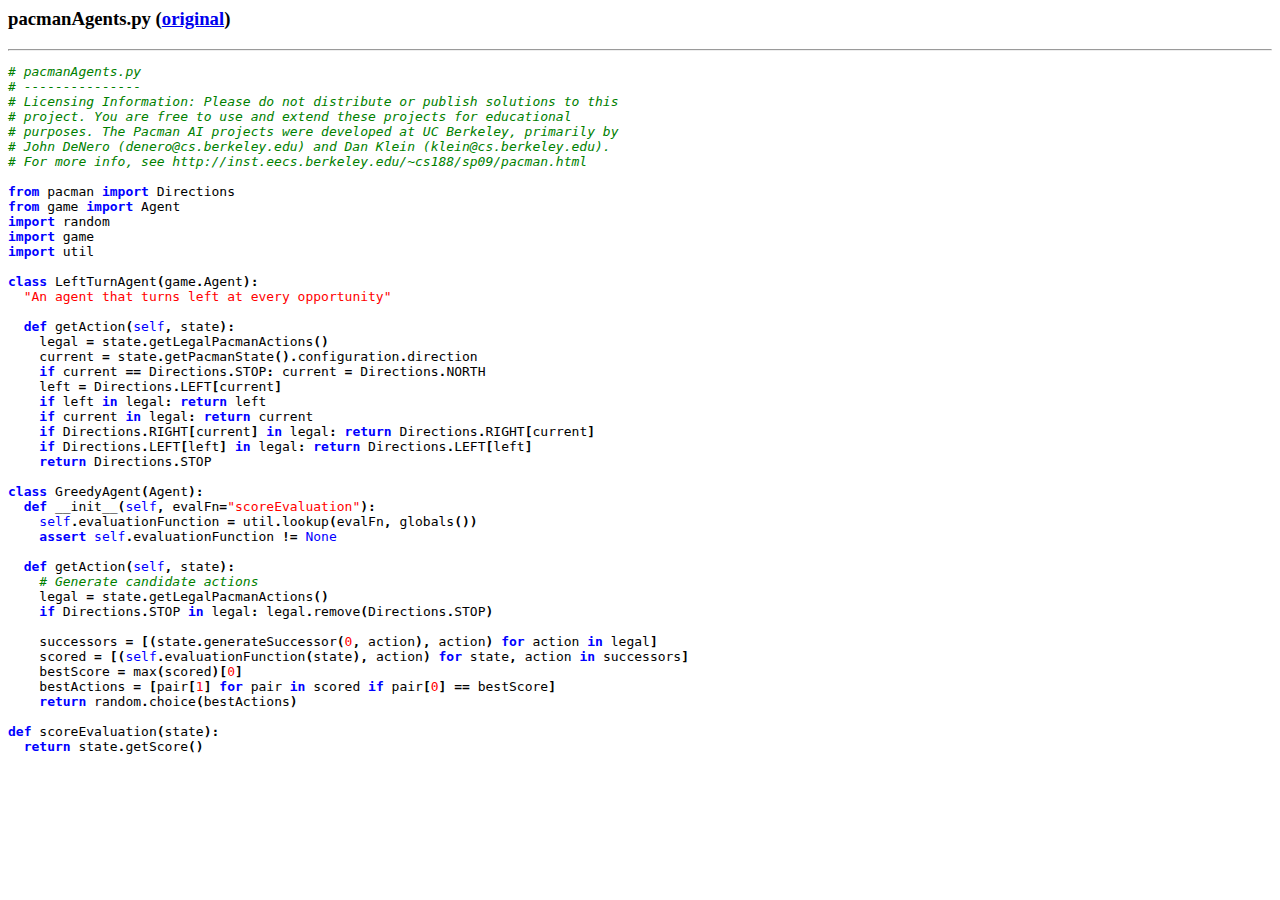
<file: PacmanSearchAlgos/docs/pacmanAgents.html>
<html>
  <head>
  <title>pacmanAgents.py</title>
  </head>
  <body>
  <h3>pacmanAgents.py (<a href="../pacmanAgents.py">original</a>)</h3>
  <hr>
  <pre>
<span style="color: green; font-style: italic"># pacmanAgents.py
# ---------------
# Licensing Information: Please do not distribute or publish solutions to this
# project. You are free to use and extend these projects for educational
# purposes. The Pacman AI projects were developed at UC Berkeley, primarily by
# John DeNero (denero@cs.berkeley.edu) and Dan Klein (klein@cs.berkeley.edu).
# For more info, see http://inst.eecs.berkeley.edu/~cs188/sp09/pacman.html

</span><span style="color: blue; font-weight: bold">from </span>pacman <span style="color: blue; font-weight: bold">import </span>Directions
<span style="color: blue; font-weight: bold">from </span>game <span style="color: blue; font-weight: bold">import </span>Agent
<span style="color: blue; font-weight: bold">import </span>random
<span style="color: blue; font-weight: bold">import </span>game
<span style="color: blue; font-weight: bold">import </span>util

<span style="color: blue; font-weight: bold">class </span>LeftTurnAgent<span style="font-weight: bold">(</span>game<span style="font-weight: bold">.</span>Agent<span style="font-weight: bold">):
  </span><span style="color: red">"An agent that turns left at every opportunity"
  
  </span><span style="color: blue; font-weight: bold">def </span>getAction<span style="font-weight: bold">(</span><span style="color: blue">self</span><span style="font-weight: bold">, </span>state<span style="font-weight: bold">):
    </span>legal <span style="font-weight: bold">= </span>state<span style="font-weight: bold">.</span>getLegalPacmanActions<span style="font-weight: bold">()
    </span>current <span style="font-weight: bold">= </span>state<span style="font-weight: bold">.</span>getPacmanState<span style="font-weight: bold">().</span>configuration<span style="font-weight: bold">.</span>direction
    <span style="color: blue; font-weight: bold">if </span>current <span style="font-weight: bold">== </span>Directions<span style="font-weight: bold">.</span>STOP<span style="font-weight: bold">: </span>current <span style="font-weight: bold">= </span>Directions<span style="font-weight: bold">.</span>NORTH
    left <span style="font-weight: bold">= </span>Directions<span style="font-weight: bold">.</span>LEFT<span style="font-weight: bold">[</span>current<span style="font-weight: bold">]
    </span><span style="color: blue; font-weight: bold">if </span>left <span style="color: blue; font-weight: bold">in </span>legal<span style="font-weight: bold">: </span><span style="color: blue; font-weight: bold">return </span>left
    <span style="color: blue; font-weight: bold">if </span>current <span style="color: blue; font-weight: bold">in </span>legal<span style="font-weight: bold">: </span><span style="color: blue; font-weight: bold">return </span>current
    <span style="color: blue; font-weight: bold">if </span>Directions<span style="font-weight: bold">.</span>RIGHT<span style="font-weight: bold">[</span>current<span style="font-weight: bold">] </span><span style="color: blue; font-weight: bold">in </span>legal<span style="font-weight: bold">: </span><span style="color: blue; font-weight: bold">return </span>Directions<span style="font-weight: bold">.</span>RIGHT<span style="font-weight: bold">[</span>current<span style="font-weight: bold">]
    </span><span style="color: blue; font-weight: bold">if </span>Directions<span style="font-weight: bold">.</span>LEFT<span style="font-weight: bold">[</span>left<span style="font-weight: bold">] </span><span style="color: blue; font-weight: bold">in </span>legal<span style="font-weight: bold">: </span><span style="color: blue; font-weight: bold">return </span>Directions<span style="font-weight: bold">.</span>LEFT<span style="font-weight: bold">[</span>left<span style="font-weight: bold">]
    </span><span style="color: blue; font-weight: bold">return </span>Directions<span style="font-weight: bold">.</span>STOP

<span style="color: blue; font-weight: bold">class </span>GreedyAgent<span style="font-weight: bold">(</span>Agent<span style="font-weight: bold">):
  </span><span style="color: blue; font-weight: bold">def </span>__init__<span style="font-weight: bold">(</span><span style="color: blue">self</span><span style="font-weight: bold">, </span>evalFn<span style="font-weight: bold">=</span><span style="color: red">"scoreEvaluation"</span><span style="font-weight: bold">):
    </span><span style="color: blue">self</span><span style="font-weight: bold">.</span>evaluationFunction <span style="font-weight: bold">= </span>util<span style="font-weight: bold">.</span>lookup<span style="font-weight: bold">(</span>evalFn<span style="font-weight: bold">, </span>globals<span style="font-weight: bold">())
    </span><span style="color: blue; font-weight: bold">assert </span><span style="color: blue">self</span><span style="font-weight: bold">.</span>evaluationFunction <span style="font-weight: bold">!= </span><span style="color: blue">None
        
  </span><span style="color: blue; font-weight: bold">def </span>getAction<span style="font-weight: bold">(</span><span style="color: blue">self</span><span style="font-weight: bold">, </span>state<span style="font-weight: bold">):
    </span><span style="color: green; font-style: italic"># Generate candidate actions
    </span>legal <span style="font-weight: bold">= </span>state<span style="font-weight: bold">.</span>getLegalPacmanActions<span style="font-weight: bold">()
    </span><span style="color: blue; font-weight: bold">if </span>Directions<span style="font-weight: bold">.</span>STOP <span style="color: blue; font-weight: bold">in </span>legal<span style="font-weight: bold">: </span>legal<span style="font-weight: bold">.</span>remove<span style="font-weight: bold">(</span>Directions<span style="font-weight: bold">.</span>STOP<span style="font-weight: bold">)
      
    </span>successors <span style="font-weight: bold">= [(</span>state<span style="font-weight: bold">.</span>generateSuccessor<span style="font-weight: bold">(</span><span style="color: red">0</span><span style="font-weight: bold">, </span>action<span style="font-weight: bold">), </span>action<span style="font-weight: bold">) </span><span style="color: blue; font-weight: bold">for </span>action <span style="color: blue; font-weight: bold">in </span>legal<span style="font-weight: bold">] 
    </span>scored <span style="font-weight: bold">= [(</span><span style="color: blue">self</span><span style="font-weight: bold">.</span>evaluationFunction<span style="font-weight: bold">(</span>state<span style="font-weight: bold">), </span>action<span style="font-weight: bold">) </span><span style="color: blue; font-weight: bold">for </span>state<span style="font-weight: bold">, </span>action <span style="color: blue; font-weight: bold">in </span>successors<span style="font-weight: bold">]
    </span>bestScore <span style="font-weight: bold">= </span>max<span style="font-weight: bold">(</span>scored<span style="font-weight: bold">)[</span><span style="color: red">0</span><span style="font-weight: bold">]
    </span>bestActions <span style="font-weight: bold">= [</span>pair<span style="font-weight: bold">[</span><span style="color: red">1</span><span style="font-weight: bold">] </span><span style="color: blue; font-weight: bold">for </span>pair <span style="color: blue; font-weight: bold">in </span>scored <span style="color: blue; font-weight: bold">if </span>pair<span style="font-weight: bold">[</span><span style="color: red">0</span><span style="font-weight: bold">] == </span>bestScore<span style="font-weight: bold">]
    </span><span style="color: blue; font-weight: bold">return </span>random<span style="font-weight: bold">.</span>choice<span style="font-weight: bold">(</span>bestActions<span style="font-weight: bold">)
  
</span><span style="color: blue; font-weight: bold">def </span>scoreEvaluation<span style="font-weight: bold">(</span>state<span style="font-weight: bold">):
  </span><span style="color: blue; font-weight: bold">return </span>state<span style="font-weight: bold">.</span>getScore<span style="font-weight: bold">()  </span>
  </pre>
  </body>
  </html>
</file>
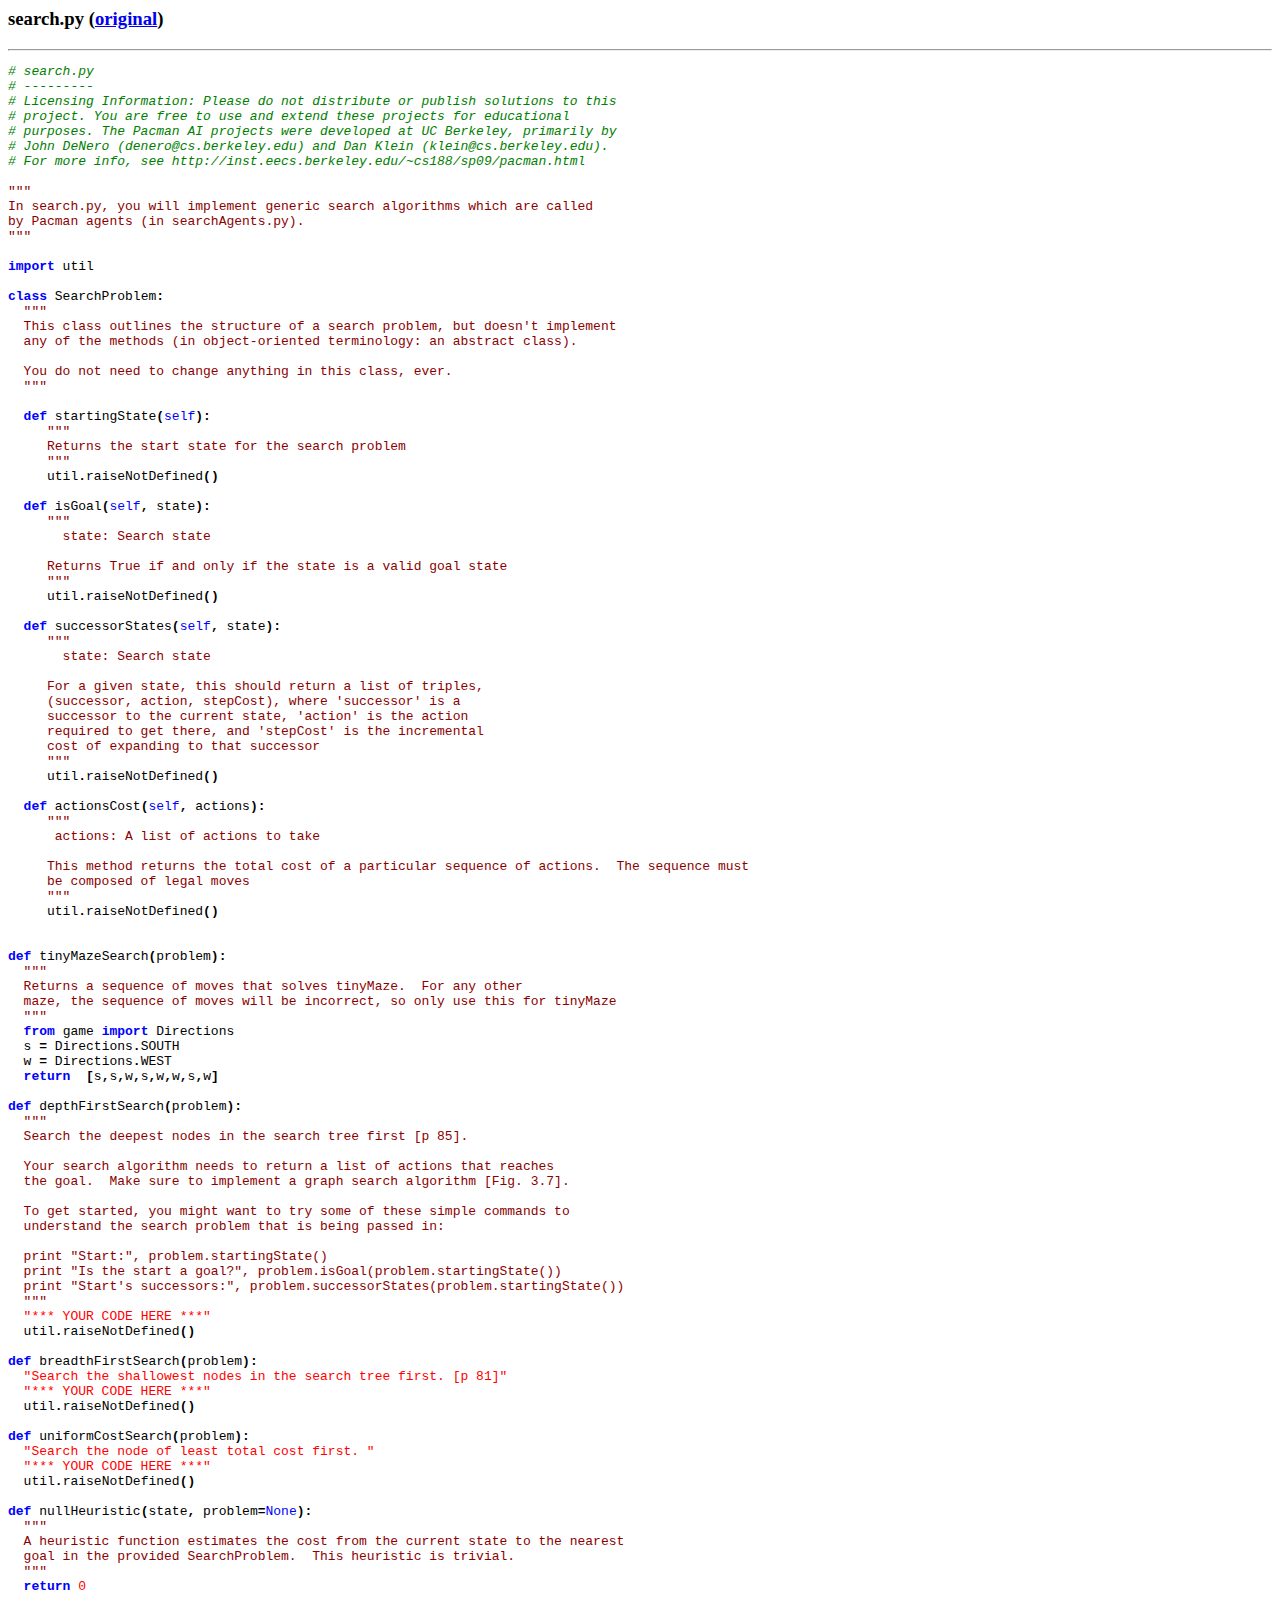
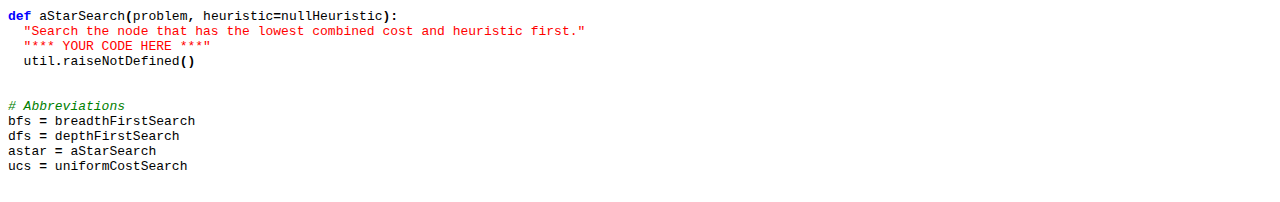
<file: PacmanSearchAlgos/docs/search.html>
<html>
  <head>
  <title>search.py</title>
  </head>
  <body>
  <h3>search.py (<a href="../search.py">original</a>)</h3>
  <hr>
  <pre>
<span style="color: green; font-style: italic"># search.py
# ---------
# Licensing Information: Please do not distribute or publish solutions to this
# project. You are free to use and extend these projects for educational
# purposes. The Pacman AI projects were developed at UC Berkeley, primarily by
# John DeNero (denero@cs.berkeley.edu) and Dan Klein (klein@cs.berkeley.edu).
# For more info, see http://inst.eecs.berkeley.edu/~cs188/sp09/pacman.html

</span><span style="color: darkred">"""
In search.py, you will implement generic search algorithms which are called 
by Pacman agents (in searchAgents.py).
"""

</span><span style="color: blue; font-weight: bold">import </span>util

<span style="color: blue; font-weight: bold">class </span>SearchProblem<span style="font-weight: bold">:
  </span><span style="color: darkred">"""
  This class outlines the structure of a search problem, but doesn't implement
  any of the methods (in object-oriented terminology: an abstract class).
  
  You do not need to change anything in this class, ever.
  """
  
  </span><span style="color: blue; font-weight: bold">def </span>startingState<span style="font-weight: bold">(</span><span style="color: blue">self</span><span style="font-weight: bold">):
     </span><span style="color: darkred">"""
     Returns the start state for the search problem 
     """
     </span>util<span style="font-weight: bold">.</span>raiseNotDefined<span style="font-weight: bold">()
    
  </span><span style="color: blue; font-weight: bold">def </span>isGoal<span style="font-weight: bold">(</span><span style="color: blue">self</span><span style="font-weight: bold">, </span>state<span style="font-weight: bold">):
     </span><span style="color: darkred">"""
       state: Search state
    
     Returns True if and only if the state is a valid goal state
     """
     </span>util<span style="font-weight: bold">.</span>raiseNotDefined<span style="font-weight: bold">()

  </span><span style="color: blue; font-weight: bold">def </span>successorStates<span style="font-weight: bold">(</span><span style="color: blue">self</span><span style="font-weight: bold">, </span>state<span style="font-weight: bold">):
     </span><span style="color: darkred">"""
       state: Search state
     
     For a given state, this should return a list of triples, 
     (successor, action, stepCost), where 'successor' is a 
     successor to the current state, 'action' is the action
     required to get there, and 'stepCost' is the incremental 
     cost of expanding to that successor
     """
     </span>util<span style="font-weight: bold">.</span>raiseNotDefined<span style="font-weight: bold">()

  </span><span style="color: blue; font-weight: bold">def </span>actionsCost<span style="font-weight: bold">(</span><span style="color: blue">self</span><span style="font-weight: bold">, </span>actions<span style="font-weight: bold">):
     </span><span style="color: darkred">"""
      actions: A list of actions to take
 
     This method returns the total cost of a particular sequence of actions.  The sequence must
     be composed of legal moves
     """
     </span>util<span style="font-weight: bold">.</span>raiseNotDefined<span style="font-weight: bold">()
           

</span><span style="color: blue; font-weight: bold">def </span>tinyMazeSearch<span style="font-weight: bold">(</span>problem<span style="font-weight: bold">):
  </span><span style="color: darkred">"""
  Returns a sequence of moves that solves tinyMaze.  For any other
  maze, the sequence of moves will be incorrect, so only use this for tinyMaze
  """
  </span><span style="color: blue; font-weight: bold">from </span>game <span style="color: blue; font-weight: bold">import </span>Directions
  s <span style="font-weight: bold">= </span>Directions<span style="font-weight: bold">.</span>SOUTH
  w <span style="font-weight: bold">= </span>Directions<span style="font-weight: bold">.</span>WEST
  <span style="color: blue; font-weight: bold">return  </span><span style="font-weight: bold">[</span>s<span style="font-weight: bold">,</span>s<span style="font-weight: bold">,</span>w<span style="font-weight: bold">,</span>s<span style="font-weight: bold">,</span>w<span style="font-weight: bold">,</span>w<span style="font-weight: bold">,</span>s<span style="font-weight: bold">,</span>w<span style="font-weight: bold">]

</span><span style="color: blue; font-weight: bold">def </span>depthFirstSearch<span style="font-weight: bold">(</span>problem<span style="font-weight: bold">):
  </span><span style="color: darkred">"""
  Search the deepest nodes in the search tree first [p 85].
  
  Your search algorithm needs to return a list of actions that reaches
  the goal.  Make sure to implement a graph search algorithm [Fig. 3.7].
  
  To get started, you might want to try some of these simple commands to
  understand the search problem that is being passed in:
  
  print "Start:", problem.startingState()
  print "Is the start a goal?", problem.isGoal(problem.startingState())
  print "Start's successors:", problem.successorStates(problem.startingState())
  """
  </span><span style="color: red">"*** YOUR CODE HERE ***"
  </span>util<span style="font-weight: bold">.</span>raiseNotDefined<span style="font-weight: bold">()

</span><span style="color: blue; font-weight: bold">def </span>breadthFirstSearch<span style="font-weight: bold">(</span>problem<span style="font-weight: bold">):
  </span><span style="color: red">"Search the shallowest nodes in the search tree first. [p 81]"
  "*** YOUR CODE HERE ***"
  </span>util<span style="font-weight: bold">.</span>raiseNotDefined<span style="font-weight: bold">()
      
</span><span style="color: blue; font-weight: bold">def </span>uniformCostSearch<span style="font-weight: bold">(</span>problem<span style="font-weight: bold">):
  </span><span style="color: red">"Search the node of least total cost first. "
  "*** YOUR CODE HERE ***"
  </span>util<span style="font-weight: bold">.</span>raiseNotDefined<span style="font-weight: bold">()

</span><span style="color: blue; font-weight: bold">def </span>nullHeuristic<span style="font-weight: bold">(</span>state<span style="font-weight: bold">, </span>problem<span style="font-weight: bold">=</span><span style="color: blue">None</span><span style="font-weight: bold">):
  </span><span style="color: darkred">"""
  A heuristic function estimates the cost from the current state to the nearest
  goal in the provided SearchProblem.  This heuristic is trivial.
  """
  </span><span style="color: blue; font-weight: bold">return </span><span style="color: red">0

</span><span style="color: blue; font-weight: bold">def </span>aStarSearch<span style="font-weight: bold">(</span>problem<span style="font-weight: bold">, </span>heuristic<span style="font-weight: bold">=</span>nullHeuristic<span style="font-weight: bold">):
  </span><span style="color: red">"Search the node that has the lowest combined cost and heuristic first."
  "*** YOUR CODE HERE ***"
  </span>util<span style="font-weight: bold">.</span>raiseNotDefined<span style="font-weight: bold">()
    
  
</span><span style="color: green; font-style: italic"># Abbreviations
</span>bfs <span style="font-weight: bold">= </span>breadthFirstSearch
dfs <span style="font-weight: bold">= </span>depthFirstSearch
astar <span style="font-weight: bold">= </span>aStarSearch
ucs <span style="font-weight: bold">= </span>uniformCostSearch
  </pre>
  </body>
  </html>
</file>
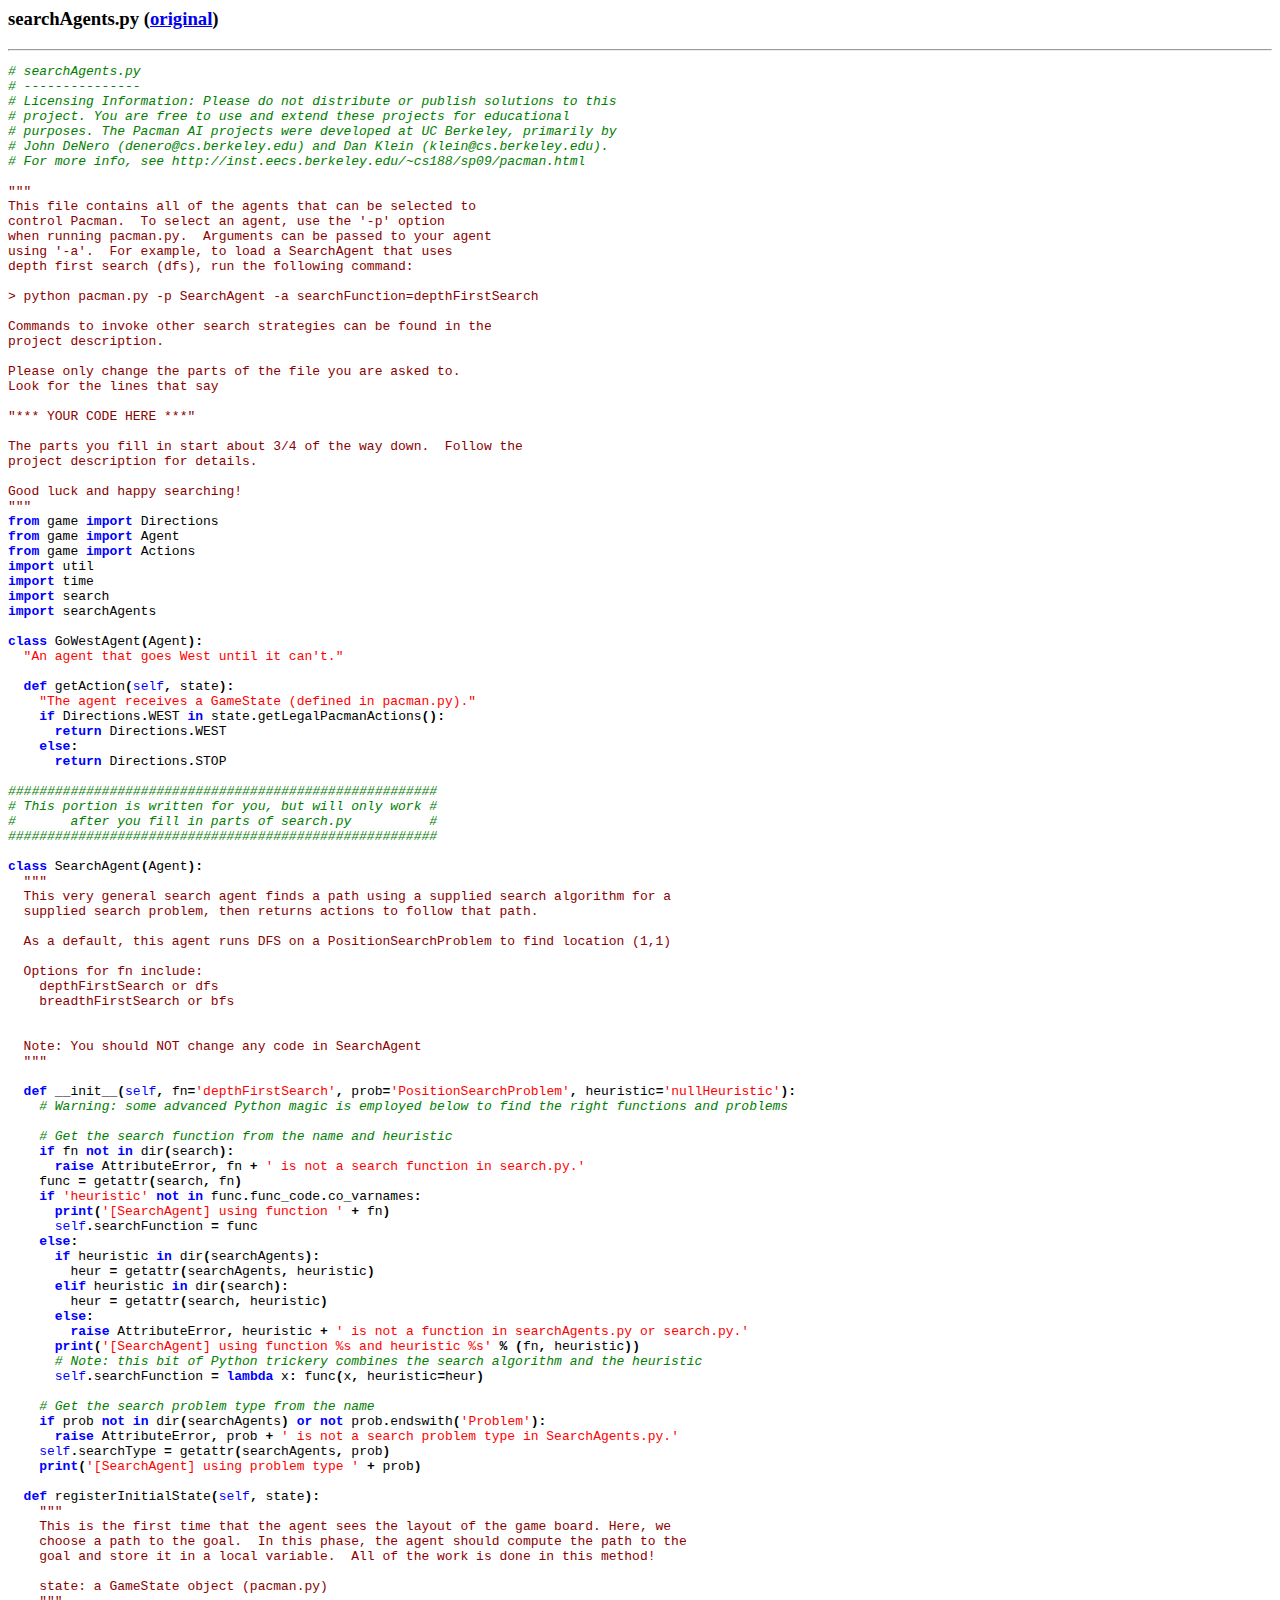
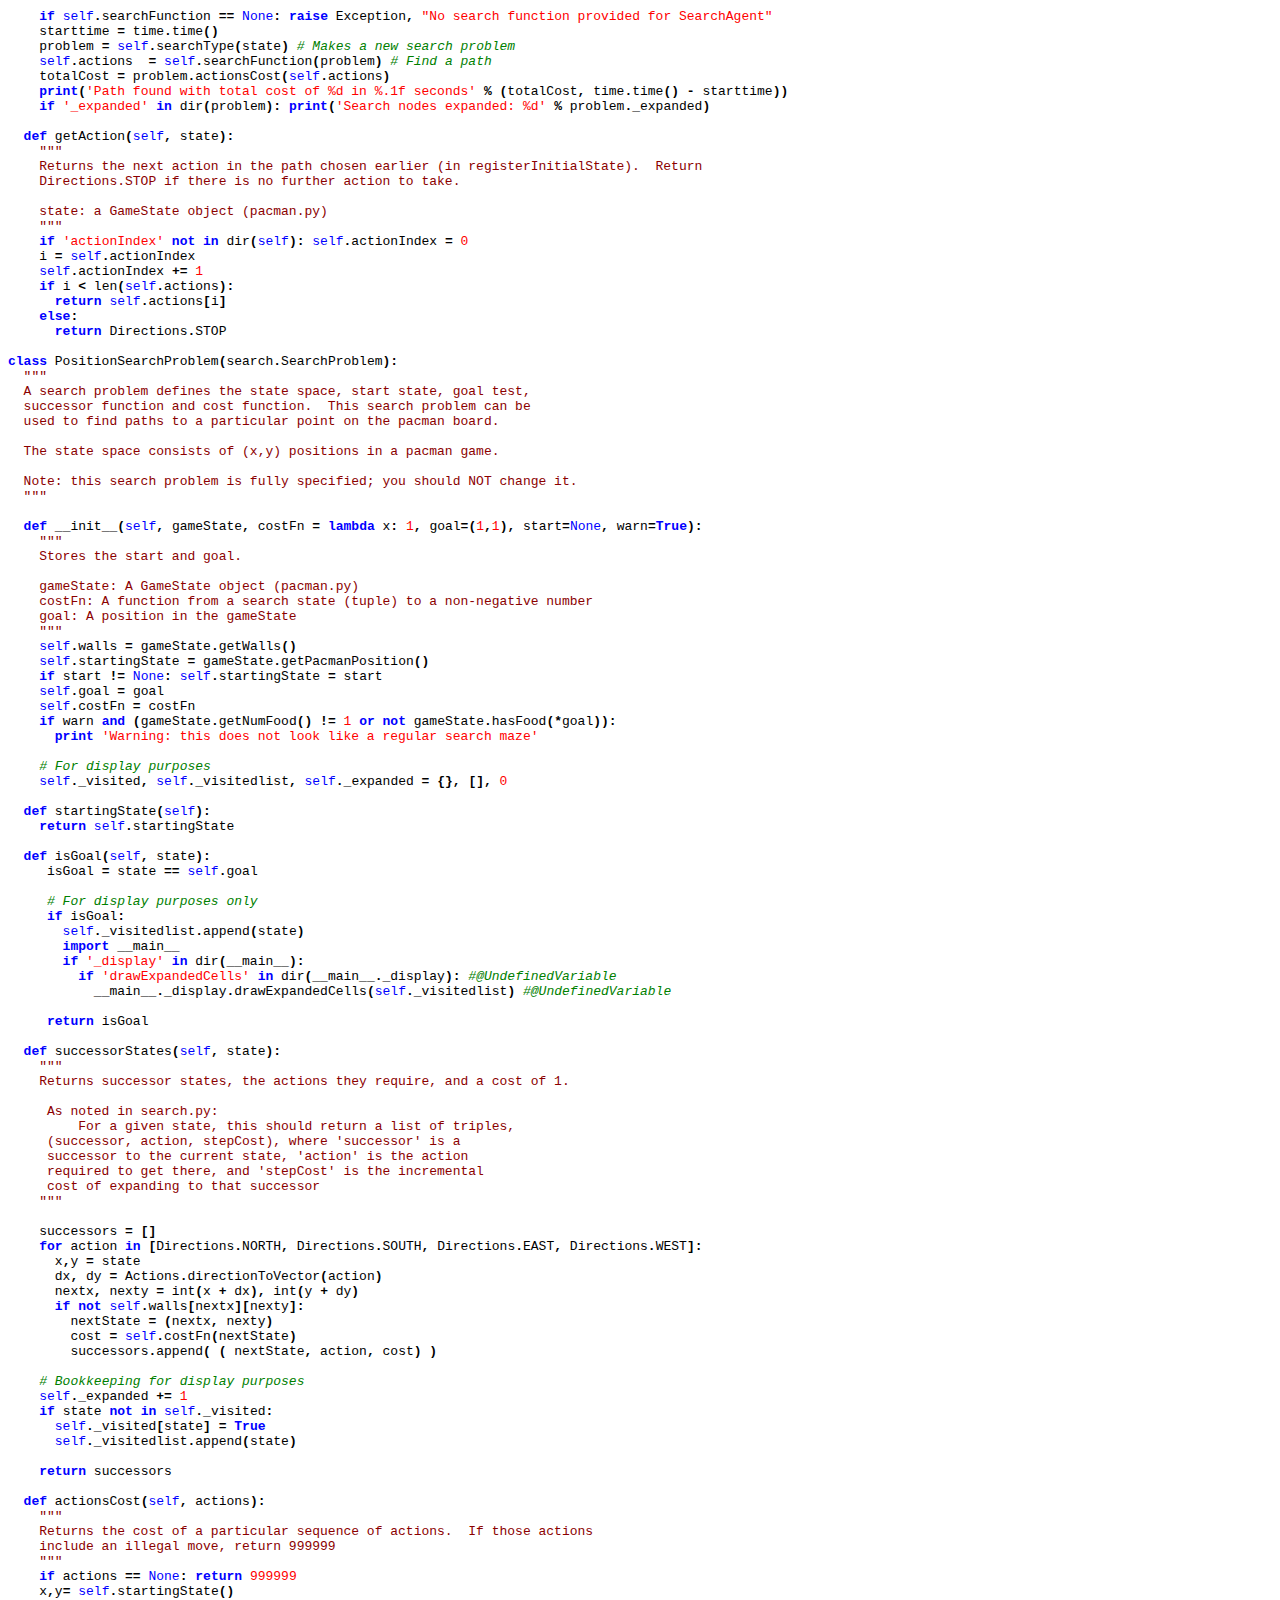
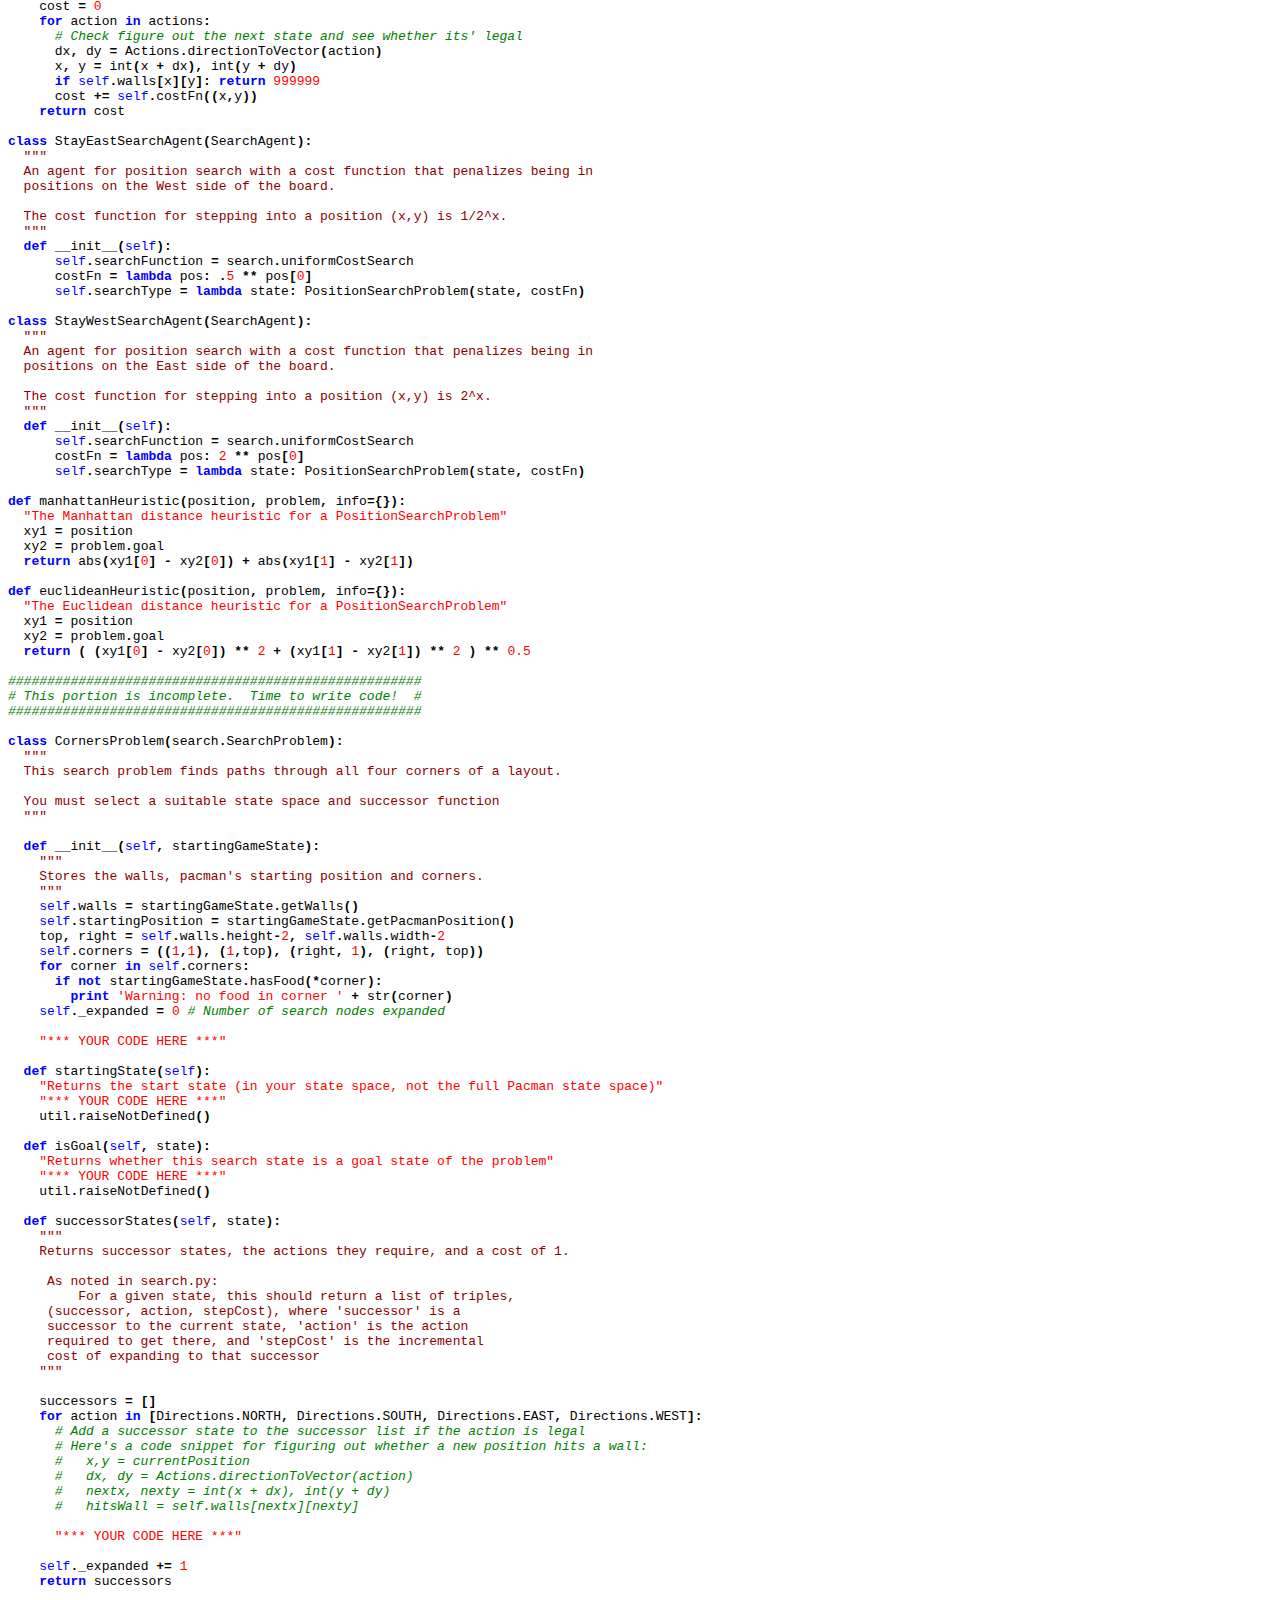
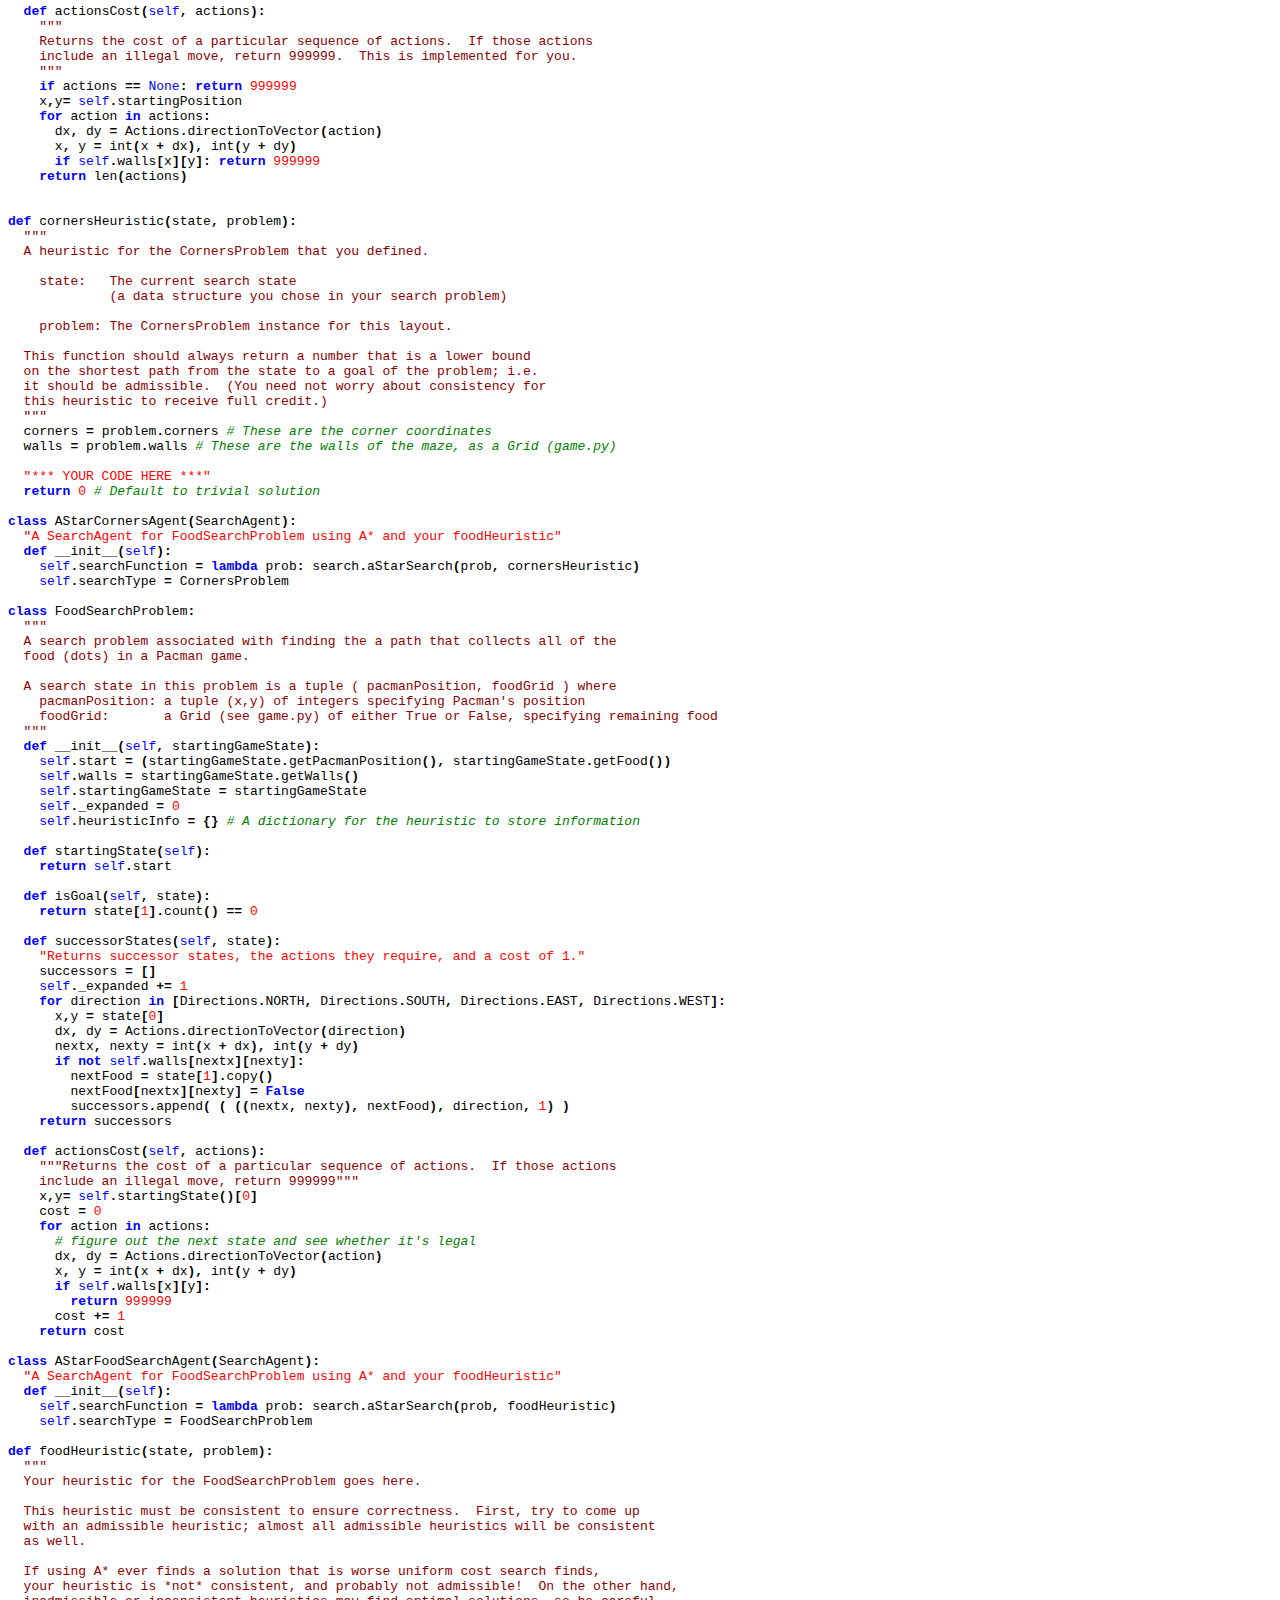
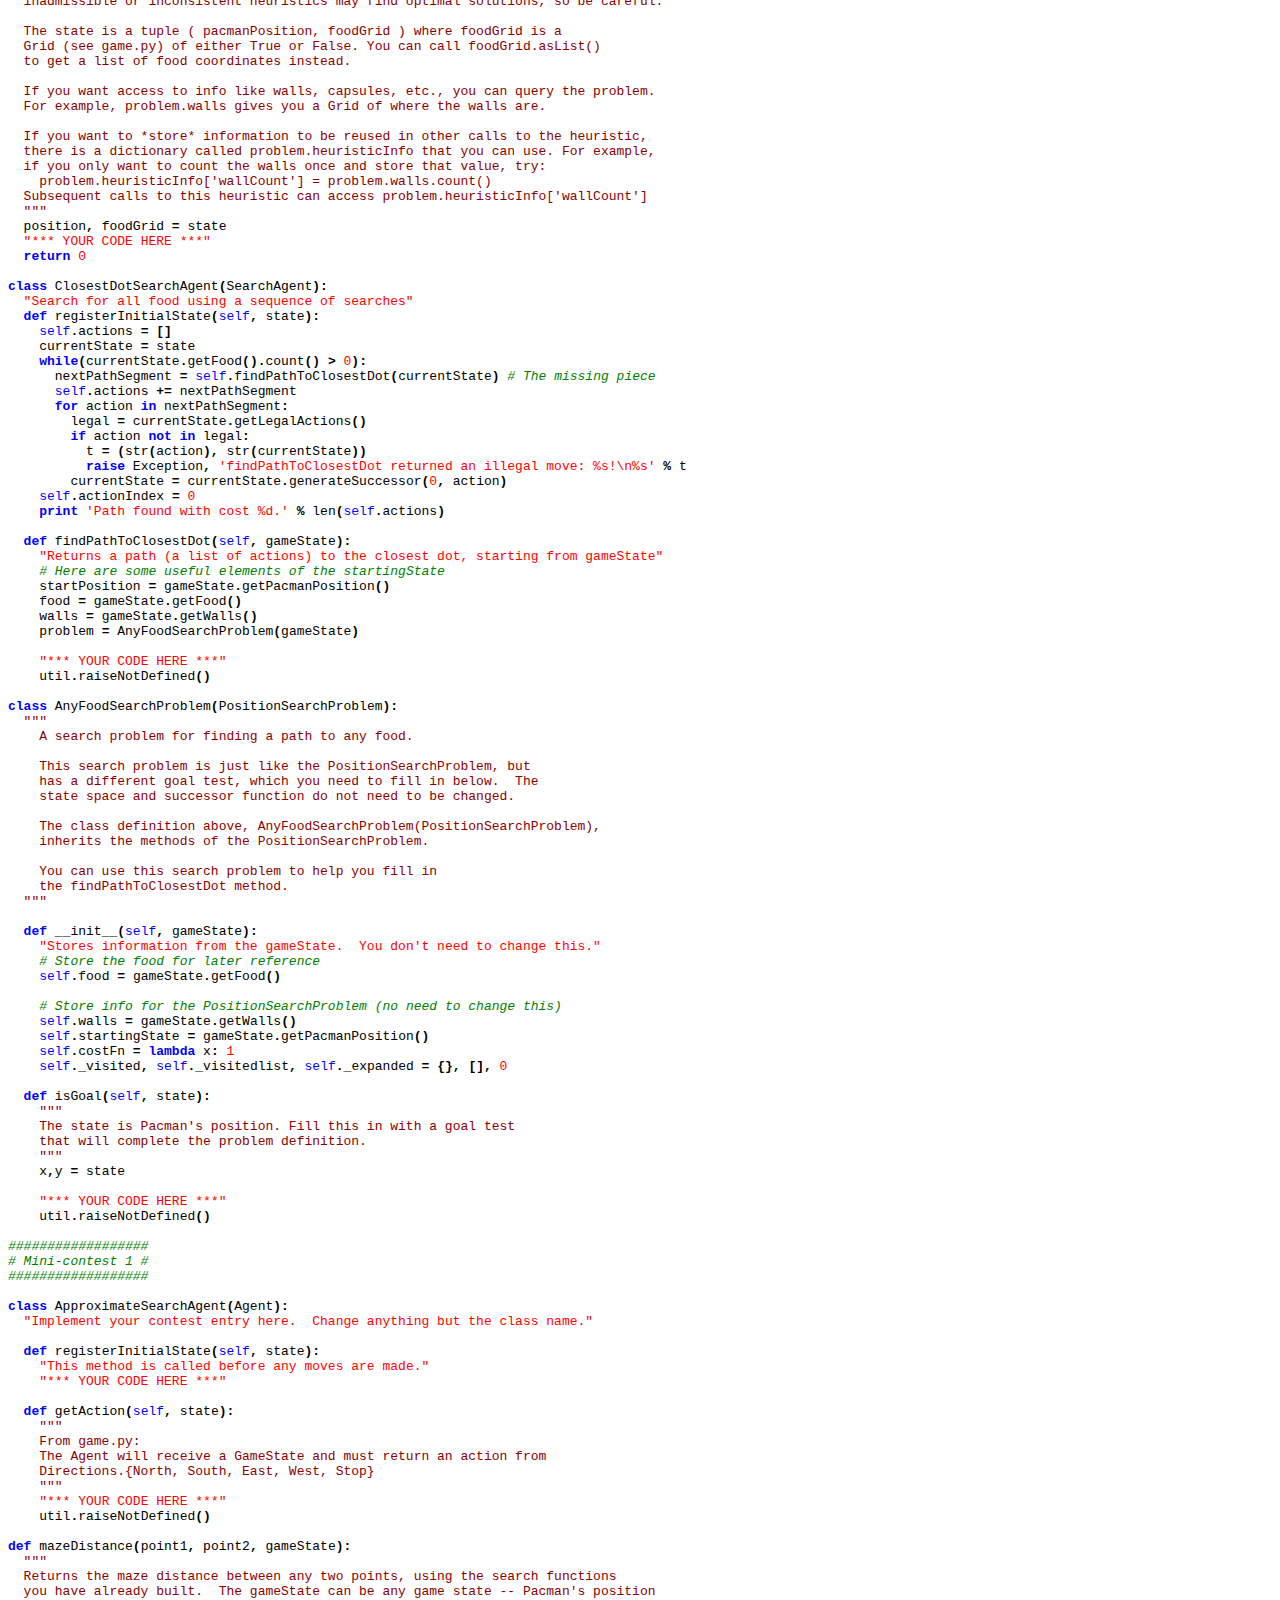
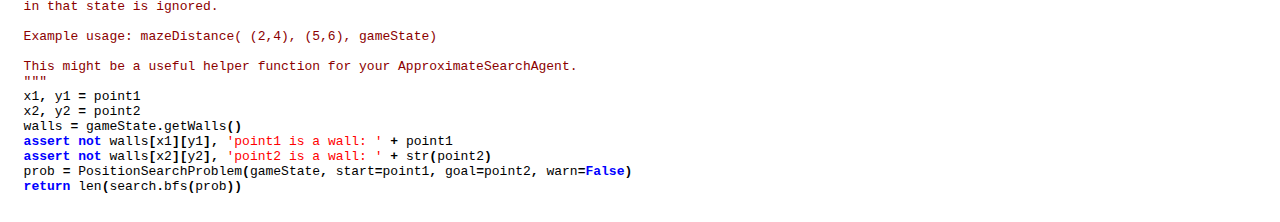
<file: PacmanSearchAlgos/docs/searchAgents.html>
<html>
  <head>
  <title>searchAgents.py</title>
  </head>
  <body>
  <h3>searchAgents.py (<a href="../searchAgents.py">original</a>)</h3>
  <hr>
  <pre>
<span style="color: green; font-style: italic"># searchAgents.py
# ---------------
# Licensing Information: Please do not distribute or publish solutions to this
# project. You are free to use and extend these projects for educational
# purposes. The Pacman AI projects were developed at UC Berkeley, primarily by
# John DeNero (denero@cs.berkeley.edu) and Dan Klein (klein@cs.berkeley.edu).
# For more info, see http://inst.eecs.berkeley.edu/~cs188/sp09/pacman.html

</span><span style="color: darkred">"""
This file contains all of the agents that can be selected to 
control Pacman.  To select an agent, use the '-p' option
when running pacman.py.  Arguments can be passed to your agent
using '-a'.  For example, to load a SearchAgent that uses
depth first search (dfs), run the following command:

&gt; python pacman.py -p SearchAgent -a searchFunction=depthFirstSearch

Commands to invoke other search strategies can be found in the 
project description.

Please only change the parts of the file you are asked to.
Look for the lines that say

"*** YOUR CODE HERE ***"

The parts you fill in start about 3/4 of the way down.  Follow the
project description for details.

Good luck and happy searching!
"""
</span><span style="color: blue; font-weight: bold">from </span>game <span style="color: blue; font-weight: bold">import </span>Directions
<span style="color: blue; font-weight: bold">from </span>game <span style="color: blue; font-weight: bold">import </span>Agent
<span style="color: blue; font-weight: bold">from </span>game <span style="color: blue; font-weight: bold">import </span>Actions
<span style="color: blue; font-weight: bold">import </span>util
<span style="color: blue; font-weight: bold">import </span>time
<span style="color: blue; font-weight: bold">import </span>search
<span style="color: blue; font-weight: bold">import </span>searchAgents

<span style="color: blue; font-weight: bold">class </span>GoWestAgent<span style="font-weight: bold">(</span>Agent<span style="font-weight: bold">):
  </span><span style="color: red">"An agent that goes West until it can't."
  
  </span><span style="color: blue; font-weight: bold">def </span>getAction<span style="font-weight: bold">(</span><span style="color: blue">self</span><span style="font-weight: bold">, </span>state<span style="font-weight: bold">):
    </span><span style="color: red">"The agent receives a GameState (defined in pacman.py)."
    </span><span style="color: blue; font-weight: bold">if </span>Directions<span style="font-weight: bold">.</span>WEST <span style="color: blue; font-weight: bold">in </span>state<span style="font-weight: bold">.</span>getLegalPacmanActions<span style="font-weight: bold">():
      </span><span style="color: blue; font-weight: bold">return </span>Directions<span style="font-weight: bold">.</span>WEST
    <span style="color: blue; font-weight: bold">else</span><span style="font-weight: bold">:
      </span><span style="color: blue; font-weight: bold">return </span>Directions<span style="font-weight: bold">.</span>STOP

<span style="color: green; font-style: italic">#######################################################
# This portion is written for you, but will only work #
#       after you fill in parts of search.py          #
#######################################################

</span><span style="color: blue; font-weight: bold">class </span>SearchAgent<span style="font-weight: bold">(</span>Agent<span style="font-weight: bold">):
  </span><span style="color: darkred">"""
  This very general search agent finds a path using a supplied search algorithm for a
  supplied search problem, then returns actions to follow that path.
  
  As a default, this agent runs DFS on a PositionSearchProblem to find location (1,1)
  
  Options for fn include:
    depthFirstSearch or dfs
    breadthFirstSearch or bfs
    
  
  Note: You should NOT change any code in SearchAgent
  """
    
  </span><span style="color: blue; font-weight: bold">def </span>__init__<span style="font-weight: bold">(</span><span style="color: blue">self</span><span style="font-weight: bold">, </span>fn<span style="font-weight: bold">=</span><span style="color: red">'depthFirstSearch'</span><span style="font-weight: bold">, </span>prob<span style="font-weight: bold">=</span><span style="color: red">'PositionSearchProblem'</span><span style="font-weight: bold">, </span>heuristic<span style="font-weight: bold">=</span><span style="color: red">'nullHeuristic'</span><span style="font-weight: bold">):
    </span><span style="color: green; font-style: italic"># Warning: some advanced Python magic is employed below to find the right functions and problems
    
    # Get the search function from the name and heuristic
    </span><span style="color: blue; font-weight: bold">if </span>fn <span style="color: blue; font-weight: bold">not in </span>dir<span style="font-weight: bold">(</span>search<span style="font-weight: bold">): 
      </span><span style="color: blue; font-weight: bold">raise </span>AttributeError<span style="font-weight: bold">, </span>fn <span style="font-weight: bold">+ </span><span style="color: red">' is not a search function in search.py.'
    </span>func <span style="font-weight: bold">= </span>getattr<span style="font-weight: bold">(</span>search<span style="font-weight: bold">, </span>fn<span style="font-weight: bold">)
    </span><span style="color: blue; font-weight: bold">if </span><span style="color: red">'heuristic' </span><span style="color: blue; font-weight: bold">not in </span>func<span style="font-weight: bold">.</span>func_code<span style="font-weight: bold">.</span>co_varnames<span style="font-weight: bold">:
      </span><span style="color: blue; font-weight: bold">print</span><span style="font-weight: bold">(</span><span style="color: red">'[SearchAgent] using function ' </span><span style="font-weight: bold">+ </span>fn<span style="font-weight: bold">) 
      </span><span style="color: blue">self</span><span style="font-weight: bold">.</span>searchFunction <span style="font-weight: bold">= </span>func
    <span style="color: blue; font-weight: bold">else</span><span style="font-weight: bold">:
      </span><span style="color: blue; font-weight: bold">if </span>heuristic <span style="color: blue; font-weight: bold">in </span>dir<span style="font-weight: bold">(</span>searchAgents<span style="font-weight: bold">):
        </span>heur <span style="font-weight: bold">= </span>getattr<span style="font-weight: bold">(</span>searchAgents<span style="font-weight: bold">, </span>heuristic<span style="font-weight: bold">)
      </span><span style="color: blue; font-weight: bold">elif </span>heuristic <span style="color: blue; font-weight: bold">in </span>dir<span style="font-weight: bold">(</span>search<span style="font-weight: bold">):
        </span>heur <span style="font-weight: bold">= </span>getattr<span style="font-weight: bold">(</span>search<span style="font-weight: bold">, </span>heuristic<span style="font-weight: bold">)
      </span><span style="color: blue; font-weight: bold">else</span><span style="font-weight: bold">:
        </span><span style="color: blue; font-weight: bold">raise </span>AttributeError<span style="font-weight: bold">, </span>heuristic <span style="font-weight: bold">+ </span><span style="color: red">' is not a function in searchAgents.py or search.py.'
      </span><span style="color: blue; font-weight: bold">print</span><span style="font-weight: bold">(</span><span style="color: red">'[SearchAgent] using function %s and heuristic %s' </span><span style="font-weight: bold">% (</span>fn<span style="font-weight: bold">, </span>heuristic<span style="font-weight: bold">)) 
      </span><span style="color: green; font-style: italic"># Note: this bit of Python trickery combines the search algorithm and the heuristic
      </span><span style="color: blue">self</span><span style="font-weight: bold">.</span>searchFunction <span style="font-weight: bold">= </span><span style="color: blue; font-weight: bold">lambda </span>x<span style="font-weight: bold">: </span>func<span style="font-weight: bold">(</span>x<span style="font-weight: bold">, </span>heuristic<span style="font-weight: bold">=</span>heur<span style="font-weight: bold">)
      
    </span><span style="color: green; font-style: italic"># Get the search problem type from the name
    </span><span style="color: blue; font-weight: bold">if </span>prob <span style="color: blue; font-weight: bold">not in </span>dir<span style="font-weight: bold">(</span>searchAgents<span style="font-weight: bold">) </span><span style="color: blue; font-weight: bold">or not </span>prob<span style="font-weight: bold">.</span>endswith<span style="font-weight: bold">(</span><span style="color: red">'Problem'</span><span style="font-weight: bold">): 
      </span><span style="color: blue; font-weight: bold">raise </span>AttributeError<span style="font-weight: bold">, </span>prob <span style="font-weight: bold">+ </span><span style="color: red">' is not a search problem type in SearchAgents.py.'
    </span><span style="color: blue">self</span><span style="font-weight: bold">.</span>searchType <span style="font-weight: bold">= </span>getattr<span style="font-weight: bold">(</span>searchAgents<span style="font-weight: bold">, </span>prob<span style="font-weight: bold">)
    </span><span style="color: blue; font-weight: bold">print</span><span style="font-weight: bold">(</span><span style="color: red">'[SearchAgent] using problem type ' </span><span style="font-weight: bold">+ </span>prob<span style="font-weight: bold">) 
    
  </span><span style="color: blue; font-weight: bold">def </span>registerInitialState<span style="font-weight: bold">(</span><span style="color: blue">self</span><span style="font-weight: bold">, </span>state<span style="font-weight: bold">):
    </span><span style="color: darkred">"""
    This is the first time that the agent sees the layout of the game board. Here, we
    choose a path to the goal.  In this phase, the agent should compute the path to the
    goal and store it in a local variable.  All of the work is done in this method!
    
    state: a GameState object (pacman.py)
    """
    </span><span style="color: blue; font-weight: bold">if </span><span style="color: blue">self</span><span style="font-weight: bold">.</span>searchFunction <span style="font-weight: bold">== </span><span style="color: blue">None</span><span style="font-weight: bold">: </span><span style="color: blue; font-weight: bold">raise </span>Exception<span style="font-weight: bold">, </span><span style="color: red">"No search function provided for SearchAgent"
    </span>starttime <span style="font-weight: bold">= </span>time<span style="font-weight: bold">.</span>time<span style="font-weight: bold">()
    </span>problem <span style="font-weight: bold">= </span><span style="color: blue">self</span><span style="font-weight: bold">.</span>searchType<span style="font-weight: bold">(</span>state<span style="font-weight: bold">) </span><span style="color: green; font-style: italic"># Makes a new search problem
    </span><span style="color: blue">self</span><span style="font-weight: bold">.</span>actions  <span style="font-weight: bold">= </span><span style="color: blue">self</span><span style="font-weight: bold">.</span>searchFunction<span style="font-weight: bold">(</span>problem<span style="font-weight: bold">) </span><span style="color: green; font-style: italic"># Find a path
    </span>totalCost <span style="font-weight: bold">= </span>problem<span style="font-weight: bold">.</span>actionsCost<span style="font-weight: bold">(</span><span style="color: blue">self</span><span style="font-weight: bold">.</span>actions<span style="font-weight: bold">)
    </span><span style="color: blue; font-weight: bold">print</span><span style="font-weight: bold">(</span><span style="color: red">'Path found with total cost of %d in %.1f seconds' </span><span style="font-weight: bold">% (</span>totalCost<span style="font-weight: bold">, </span>time<span style="font-weight: bold">.</span>time<span style="font-weight: bold">() - </span>starttime<span style="font-weight: bold">))
    </span><span style="color: blue; font-weight: bold">if </span><span style="color: red">'_expanded' </span><span style="color: blue; font-weight: bold">in </span>dir<span style="font-weight: bold">(</span>problem<span style="font-weight: bold">): </span><span style="color: blue; font-weight: bold">print</span><span style="font-weight: bold">(</span><span style="color: red">'Search nodes expanded: %d' </span><span style="font-weight: bold">% </span>problem<span style="font-weight: bold">.</span>_expanded<span style="font-weight: bold">)
    
  </span><span style="color: blue; font-weight: bold">def </span>getAction<span style="font-weight: bold">(</span><span style="color: blue">self</span><span style="font-weight: bold">, </span>state<span style="font-weight: bold">):
    </span><span style="color: darkred">"""
    Returns the next action in the path chosen earlier (in registerInitialState).  Return
    Directions.STOP if there is no further action to take.
    
    state: a GameState object (pacman.py)
    """
    </span><span style="color: blue; font-weight: bold">if </span><span style="color: red">'actionIndex' </span><span style="color: blue; font-weight: bold">not in </span>dir<span style="font-weight: bold">(</span><span style="color: blue">self</span><span style="font-weight: bold">): </span><span style="color: blue">self</span><span style="font-weight: bold">.</span>actionIndex <span style="font-weight: bold">= </span><span style="color: red">0
    </span>i <span style="font-weight: bold">= </span><span style="color: blue">self</span><span style="font-weight: bold">.</span>actionIndex
    <span style="color: blue">self</span><span style="font-weight: bold">.</span>actionIndex <span style="font-weight: bold">+= </span><span style="color: red">1
    </span><span style="color: blue; font-weight: bold">if </span>i <span style="font-weight: bold">&lt; </span>len<span style="font-weight: bold">(</span><span style="color: blue">self</span><span style="font-weight: bold">.</span>actions<span style="font-weight: bold">):
      </span><span style="color: blue; font-weight: bold">return </span><span style="color: blue">self</span><span style="font-weight: bold">.</span>actions<span style="font-weight: bold">[</span>i<span style="font-weight: bold">]    
    </span><span style="color: blue; font-weight: bold">else</span><span style="font-weight: bold">:
      </span><span style="color: blue; font-weight: bold">return </span>Directions<span style="font-weight: bold">.</span>STOP

<span style="color: blue; font-weight: bold">class </span>PositionSearchProblem<span style="font-weight: bold">(</span>search<span style="font-weight: bold">.</span>SearchProblem<span style="font-weight: bold">):
  </span><span style="color: darkred">"""
  A search problem defines the state space, start state, goal test,
  successor function and cost function.  This search problem can be 
  used to find paths to a particular point on the pacman board.
  
  The state space consists of (x,y) positions in a pacman game.
  
  Note: this search problem is fully specified; you should NOT change it.
  """
  
  </span><span style="color: blue; font-weight: bold">def </span>__init__<span style="font-weight: bold">(</span><span style="color: blue">self</span><span style="font-weight: bold">, </span>gameState<span style="font-weight: bold">, </span>costFn <span style="font-weight: bold">= </span><span style="color: blue; font-weight: bold">lambda </span>x<span style="font-weight: bold">: </span><span style="color: red">1</span><span style="font-weight: bold">, </span>goal<span style="font-weight: bold">=(</span><span style="color: red">1</span><span style="font-weight: bold">,</span><span style="color: red">1</span><span style="font-weight: bold">), </span>start<span style="font-weight: bold">=</span><span style="color: blue">None</span><span style="font-weight: bold">, </span>warn<span style="font-weight: bold">=</span><span style="color: blue; font-weight: bold">True</span><span style="font-weight: bold">):
    </span><span style="color: darkred">"""
    Stores the start and goal.  
    
    gameState: A GameState object (pacman.py)
    costFn: A function from a search state (tuple) to a non-negative number
    goal: A position in the gameState
    """
    </span><span style="color: blue">self</span><span style="font-weight: bold">.</span>walls <span style="font-weight: bold">= </span>gameState<span style="font-weight: bold">.</span>getWalls<span style="font-weight: bold">()
    </span><span style="color: blue">self</span><span style="font-weight: bold">.</span>startingState <span style="font-weight: bold">= </span>gameState<span style="font-weight: bold">.</span>getPacmanPosition<span style="font-weight: bold">()
    </span><span style="color: blue; font-weight: bold">if </span>start <span style="font-weight: bold">!= </span><span style="color: blue">None</span><span style="font-weight: bold">: </span><span style="color: blue">self</span><span style="font-weight: bold">.</span>startingState <span style="font-weight: bold">= </span>start
    <span style="color: blue">self</span><span style="font-weight: bold">.</span>goal <span style="font-weight: bold">= </span>goal
    <span style="color: blue">self</span><span style="font-weight: bold">.</span>costFn <span style="font-weight: bold">= </span>costFn
    <span style="color: blue; font-weight: bold">if </span>warn <span style="color: blue; font-weight: bold">and </span><span style="font-weight: bold">(</span>gameState<span style="font-weight: bold">.</span>getNumFood<span style="font-weight: bold">() != </span><span style="color: red">1 </span><span style="color: blue; font-weight: bold">or not </span>gameState<span style="font-weight: bold">.</span>hasFood<span style="font-weight: bold">(*</span>goal<span style="font-weight: bold">)):
      </span><span style="color: blue; font-weight: bold">print </span><span style="color: red">'Warning: this does not look like a regular search maze'

    </span><span style="color: green; font-style: italic"># For display purposes
    </span><span style="color: blue">self</span><span style="font-weight: bold">.</span>_visited<span style="font-weight: bold">, </span><span style="color: blue">self</span><span style="font-weight: bold">.</span>_visitedlist<span style="font-weight: bold">, </span><span style="color: blue">self</span><span style="font-weight: bold">.</span>_expanded <span style="font-weight: bold">= {}, [], </span><span style="color: red">0

  </span><span style="color: blue; font-weight: bold">def </span>startingState<span style="font-weight: bold">(</span><span style="color: blue">self</span><span style="font-weight: bold">):
    </span><span style="color: blue; font-weight: bold">return </span><span style="color: blue">self</span><span style="font-weight: bold">.</span>startingState

  <span style="color: blue; font-weight: bold">def </span>isGoal<span style="font-weight: bold">(</span><span style="color: blue">self</span><span style="font-weight: bold">, </span>state<span style="font-weight: bold">):
     </span>isGoal <span style="font-weight: bold">= </span>state <span style="font-weight: bold">== </span><span style="color: blue">self</span><span style="font-weight: bold">.</span>goal 
     
     <span style="color: green; font-style: italic"># For display purposes only
     </span><span style="color: blue; font-weight: bold">if </span>isGoal<span style="font-weight: bold">:
       </span><span style="color: blue">self</span><span style="font-weight: bold">.</span>_visitedlist<span style="font-weight: bold">.</span>append<span style="font-weight: bold">(</span>state<span style="font-weight: bold">)
       </span><span style="color: blue; font-weight: bold">import </span>__main__
       <span style="color: blue; font-weight: bold">if </span><span style="color: red">'_display' </span><span style="color: blue; font-weight: bold">in </span>dir<span style="font-weight: bold">(</span>__main__<span style="font-weight: bold">):
         </span><span style="color: blue; font-weight: bold">if </span><span style="color: red">'drawExpandedCells' </span><span style="color: blue; font-weight: bold">in </span>dir<span style="font-weight: bold">(</span>__main__<span style="font-weight: bold">.</span>_display<span style="font-weight: bold">): </span><span style="color: green; font-style: italic">#@UndefinedVariable
           </span>__main__<span style="font-weight: bold">.</span>_display<span style="font-weight: bold">.</span>drawExpandedCells<span style="font-weight: bold">(</span><span style="color: blue">self</span><span style="font-weight: bold">.</span>_visitedlist<span style="font-weight: bold">) </span><span style="color: green; font-style: italic">#@UndefinedVariable
       
     </span><span style="color: blue; font-weight: bold">return </span>isGoal   
   
  <span style="color: blue; font-weight: bold">def </span>successorStates<span style="font-weight: bold">(</span><span style="color: blue">self</span><span style="font-weight: bold">, </span>state<span style="font-weight: bold">):
    </span><span style="color: darkred">"""
    Returns successor states, the actions they require, and a cost of 1.
    
     As noted in search.py:
         For a given state, this should return a list of triples, 
     (successor, action, stepCost), where 'successor' is a 
     successor to the current state, 'action' is the action
     required to get there, and 'stepCost' is the incremental 
     cost of expanding to that successor
    """
    
    </span>successors <span style="font-weight: bold">= []
    </span><span style="color: blue; font-weight: bold">for </span>action <span style="color: blue; font-weight: bold">in </span><span style="font-weight: bold">[</span>Directions<span style="font-weight: bold">.</span>NORTH<span style="font-weight: bold">, </span>Directions<span style="font-weight: bold">.</span>SOUTH<span style="font-weight: bold">, </span>Directions<span style="font-weight: bold">.</span>EAST<span style="font-weight: bold">, </span>Directions<span style="font-weight: bold">.</span>WEST<span style="font-weight: bold">]:
      </span>x<span style="font-weight: bold">,</span>y <span style="font-weight: bold">= </span>state
      dx<span style="font-weight: bold">, </span>dy <span style="font-weight: bold">= </span>Actions<span style="font-weight: bold">.</span>directionToVector<span style="font-weight: bold">(</span>action<span style="font-weight: bold">)
      </span>nextx<span style="font-weight: bold">, </span>nexty <span style="font-weight: bold">= </span>int<span style="font-weight: bold">(</span>x <span style="font-weight: bold">+ </span>dx<span style="font-weight: bold">), </span>int<span style="font-weight: bold">(</span>y <span style="font-weight: bold">+ </span>dy<span style="font-weight: bold">)
      </span><span style="color: blue; font-weight: bold">if not </span><span style="color: blue">self</span><span style="font-weight: bold">.</span>walls<span style="font-weight: bold">[</span>nextx<span style="font-weight: bold">][</span>nexty<span style="font-weight: bold">]:
        </span>nextState <span style="font-weight: bold">= (</span>nextx<span style="font-weight: bold">, </span>nexty<span style="font-weight: bold">)
        </span>cost <span style="font-weight: bold">= </span><span style="color: blue">self</span><span style="font-weight: bold">.</span>costFn<span style="font-weight: bold">(</span>nextState<span style="font-weight: bold">)
        </span>successors<span style="font-weight: bold">.</span>append<span style="font-weight: bold">( ( </span>nextState<span style="font-weight: bold">, </span>action<span style="font-weight: bold">, </span>cost<span style="font-weight: bold">) )
        
    </span><span style="color: green; font-style: italic"># Bookkeeping for display purposes
    </span><span style="color: blue">self</span><span style="font-weight: bold">.</span>_expanded <span style="font-weight: bold">+= </span><span style="color: red">1 
    </span><span style="color: blue; font-weight: bold">if </span>state <span style="color: blue; font-weight: bold">not in </span><span style="color: blue">self</span><span style="font-weight: bold">.</span>_visited<span style="font-weight: bold">:
      </span><span style="color: blue">self</span><span style="font-weight: bold">.</span>_visited<span style="font-weight: bold">[</span>state<span style="font-weight: bold">] = </span><span style="color: blue; font-weight: bold">True
      </span><span style="color: blue">self</span><span style="font-weight: bold">.</span>_visitedlist<span style="font-weight: bold">.</span>append<span style="font-weight: bold">(</span>state<span style="font-weight: bold">)
      
    </span><span style="color: blue; font-weight: bold">return </span>successors

  <span style="color: blue; font-weight: bold">def </span>actionsCost<span style="font-weight: bold">(</span><span style="color: blue">self</span><span style="font-weight: bold">, </span>actions<span style="font-weight: bold">):
    </span><span style="color: darkred">"""
    Returns the cost of a particular sequence of actions.  If those actions
    include an illegal move, return 999999
    """
    </span><span style="color: blue; font-weight: bold">if </span>actions <span style="font-weight: bold">== </span><span style="color: blue">None</span><span style="font-weight: bold">: </span><span style="color: blue; font-weight: bold">return </span><span style="color: red">999999
    </span>x<span style="font-weight: bold">,</span>y<span style="font-weight: bold">= </span><span style="color: blue">self</span><span style="font-weight: bold">.</span>startingState<span style="font-weight: bold">()
    </span>cost <span style="font-weight: bold">= </span><span style="color: red">0
    </span><span style="color: blue; font-weight: bold">for </span>action <span style="color: blue; font-weight: bold">in </span>actions<span style="font-weight: bold">:
      </span><span style="color: green; font-style: italic"># Check figure out the next state and see whether its' legal
      </span>dx<span style="font-weight: bold">, </span>dy <span style="font-weight: bold">= </span>Actions<span style="font-weight: bold">.</span>directionToVector<span style="font-weight: bold">(</span>action<span style="font-weight: bold">)
      </span>x<span style="font-weight: bold">, </span>y <span style="font-weight: bold">= </span>int<span style="font-weight: bold">(</span>x <span style="font-weight: bold">+ </span>dx<span style="font-weight: bold">), </span>int<span style="font-weight: bold">(</span>y <span style="font-weight: bold">+ </span>dy<span style="font-weight: bold">)
      </span><span style="color: blue; font-weight: bold">if </span><span style="color: blue">self</span><span style="font-weight: bold">.</span>walls<span style="font-weight: bold">[</span>x<span style="font-weight: bold">][</span>y<span style="font-weight: bold">]: </span><span style="color: blue; font-weight: bold">return </span><span style="color: red">999999
      </span>cost <span style="font-weight: bold">+= </span><span style="color: blue">self</span><span style="font-weight: bold">.</span>costFn<span style="font-weight: bold">((</span>x<span style="font-weight: bold">,</span>y<span style="font-weight: bold">))
    </span><span style="color: blue; font-weight: bold">return </span>cost

<span style="color: blue; font-weight: bold">class </span>StayEastSearchAgent<span style="font-weight: bold">(</span>SearchAgent<span style="font-weight: bold">):
  </span><span style="color: darkred">"""
  An agent for position search with a cost function that penalizes being in
  positions on the West side of the board.  
  
  The cost function for stepping into a position (x,y) is 1/2^x.
  """
  </span><span style="color: blue; font-weight: bold">def </span>__init__<span style="font-weight: bold">(</span><span style="color: blue">self</span><span style="font-weight: bold">):
      </span><span style="color: blue">self</span><span style="font-weight: bold">.</span>searchFunction <span style="font-weight: bold">= </span>search<span style="font-weight: bold">.</span>uniformCostSearch
      costFn <span style="font-weight: bold">= </span><span style="color: blue; font-weight: bold">lambda </span>pos<span style="font-weight: bold">: .</span><span style="color: red">5 </span><span style="font-weight: bold">** </span>pos<span style="font-weight: bold">[</span><span style="color: red">0</span><span style="font-weight: bold">] 
      </span><span style="color: blue">self</span><span style="font-weight: bold">.</span>searchType <span style="font-weight: bold">= </span><span style="color: blue; font-weight: bold">lambda </span>state<span style="font-weight: bold">: </span>PositionSearchProblem<span style="font-weight: bold">(</span>state<span style="font-weight: bold">, </span>costFn<span style="font-weight: bold">)
      
</span><span style="color: blue; font-weight: bold">class </span>StayWestSearchAgent<span style="font-weight: bold">(</span>SearchAgent<span style="font-weight: bold">):
  </span><span style="color: darkred">"""
  An agent for position search with a cost function that penalizes being in
  positions on the East side of the board.  
  
  The cost function for stepping into a position (x,y) is 2^x.
  """
  </span><span style="color: blue; font-weight: bold">def </span>__init__<span style="font-weight: bold">(</span><span style="color: blue">self</span><span style="font-weight: bold">):
      </span><span style="color: blue">self</span><span style="font-weight: bold">.</span>searchFunction <span style="font-weight: bold">= </span>search<span style="font-weight: bold">.</span>uniformCostSearch
      costFn <span style="font-weight: bold">= </span><span style="color: blue; font-weight: bold">lambda </span>pos<span style="font-weight: bold">: </span><span style="color: red">2 </span><span style="font-weight: bold">** </span>pos<span style="font-weight: bold">[</span><span style="color: red">0</span><span style="font-weight: bold">] 
      </span><span style="color: blue">self</span><span style="font-weight: bold">.</span>searchType <span style="font-weight: bold">= </span><span style="color: blue; font-weight: bold">lambda </span>state<span style="font-weight: bold">: </span>PositionSearchProblem<span style="font-weight: bold">(</span>state<span style="font-weight: bold">, </span>costFn<span style="font-weight: bold">)

</span><span style="color: blue; font-weight: bold">def </span>manhattanHeuristic<span style="font-weight: bold">(</span>position<span style="font-weight: bold">, </span>problem<span style="font-weight: bold">, </span>info<span style="font-weight: bold">={}):
  </span><span style="color: red">"The Manhattan distance heuristic for a PositionSearchProblem"
  </span>xy1 <span style="font-weight: bold">= </span>position
  xy2 <span style="font-weight: bold">= </span>problem<span style="font-weight: bold">.</span>goal
  <span style="color: blue; font-weight: bold">return </span>abs<span style="font-weight: bold">(</span>xy1<span style="font-weight: bold">[</span><span style="color: red">0</span><span style="font-weight: bold">] - </span>xy2<span style="font-weight: bold">[</span><span style="color: red">0</span><span style="font-weight: bold">]) + </span>abs<span style="font-weight: bold">(</span>xy1<span style="font-weight: bold">[</span><span style="color: red">1</span><span style="font-weight: bold">] - </span>xy2<span style="font-weight: bold">[</span><span style="color: red">1</span><span style="font-weight: bold">])

</span><span style="color: blue; font-weight: bold">def </span>euclideanHeuristic<span style="font-weight: bold">(</span>position<span style="font-weight: bold">, </span>problem<span style="font-weight: bold">, </span>info<span style="font-weight: bold">={}):
  </span><span style="color: red">"The Euclidean distance heuristic for a PositionSearchProblem"
  </span>xy1 <span style="font-weight: bold">= </span>position
  xy2 <span style="font-weight: bold">= </span>problem<span style="font-weight: bold">.</span>goal
  <span style="color: blue; font-weight: bold">return </span><span style="font-weight: bold">( (</span>xy1<span style="font-weight: bold">[</span><span style="color: red">0</span><span style="font-weight: bold">] - </span>xy2<span style="font-weight: bold">[</span><span style="color: red">0</span><span style="font-weight: bold">]) ** </span><span style="color: red">2 </span><span style="font-weight: bold">+ (</span>xy1<span style="font-weight: bold">[</span><span style="color: red">1</span><span style="font-weight: bold">] - </span>xy2<span style="font-weight: bold">[</span><span style="color: red">1</span><span style="font-weight: bold">]) ** </span><span style="color: red">2 </span><span style="font-weight: bold">) ** </span><span style="color: red">0.5

</span><span style="color: green; font-style: italic">#####################################################
# This portion is incomplete.  Time to write code!  #
#####################################################

</span><span style="color: blue; font-weight: bold">class </span>CornersProblem<span style="font-weight: bold">(</span>search<span style="font-weight: bold">.</span>SearchProblem<span style="font-weight: bold">):
  </span><span style="color: darkred">"""
  This search problem finds paths through all four corners of a layout.

  You must select a suitable state space and successor function
  """
  
  </span><span style="color: blue; font-weight: bold">def </span>__init__<span style="font-weight: bold">(</span><span style="color: blue">self</span><span style="font-weight: bold">, </span>startingGameState<span style="font-weight: bold">):
    </span><span style="color: darkred">"""
    Stores the walls, pacman's starting position and corners.
    """
    </span><span style="color: blue">self</span><span style="font-weight: bold">.</span>walls <span style="font-weight: bold">= </span>startingGameState<span style="font-weight: bold">.</span>getWalls<span style="font-weight: bold">()
    </span><span style="color: blue">self</span><span style="font-weight: bold">.</span>startingPosition <span style="font-weight: bold">= </span>startingGameState<span style="font-weight: bold">.</span>getPacmanPosition<span style="font-weight: bold">()
    </span>top<span style="font-weight: bold">, </span>right <span style="font-weight: bold">= </span><span style="color: blue">self</span><span style="font-weight: bold">.</span>walls<span style="font-weight: bold">.</span>height<span style="font-weight: bold">-</span><span style="color: red">2</span><span style="font-weight: bold">, </span><span style="color: blue">self</span><span style="font-weight: bold">.</span>walls<span style="font-weight: bold">.</span>width<span style="font-weight: bold">-</span><span style="color: red">2 
    </span><span style="color: blue">self</span><span style="font-weight: bold">.</span>corners <span style="font-weight: bold">= ((</span><span style="color: red">1</span><span style="font-weight: bold">,</span><span style="color: red">1</span><span style="font-weight: bold">), (</span><span style="color: red">1</span><span style="font-weight: bold">,</span>top<span style="font-weight: bold">), (</span>right<span style="font-weight: bold">, </span><span style="color: red">1</span><span style="font-weight: bold">), (</span>right<span style="font-weight: bold">, </span>top<span style="font-weight: bold">))
    </span><span style="color: blue; font-weight: bold">for </span>corner <span style="color: blue; font-weight: bold">in </span><span style="color: blue">self</span><span style="font-weight: bold">.</span>corners<span style="font-weight: bold">:
      </span><span style="color: blue; font-weight: bold">if not </span>startingGameState<span style="font-weight: bold">.</span>hasFood<span style="font-weight: bold">(*</span>corner<span style="font-weight: bold">):
        </span><span style="color: blue; font-weight: bold">print </span><span style="color: red">'Warning: no food in corner ' </span><span style="font-weight: bold">+ </span>str<span style="font-weight: bold">(</span>corner<span style="font-weight: bold">)
    </span><span style="color: blue">self</span><span style="font-weight: bold">.</span>_expanded <span style="font-weight: bold">= </span><span style="color: red">0 </span><span style="color: green; font-style: italic"># Number of search nodes expanded
    
    </span><span style="color: red">"*** YOUR CODE HERE ***"
    
  </span><span style="color: blue; font-weight: bold">def </span>startingState<span style="font-weight: bold">(</span><span style="color: blue">self</span><span style="font-weight: bold">):
    </span><span style="color: red">"Returns the start state (in your state space, not the full Pacman state space)"
    "*** YOUR CODE HERE ***"
    </span>util<span style="font-weight: bold">.</span>raiseNotDefined<span style="font-weight: bold">()
    
  </span><span style="color: blue; font-weight: bold">def </span>isGoal<span style="font-weight: bold">(</span><span style="color: blue">self</span><span style="font-weight: bold">, </span>state<span style="font-weight: bold">):
    </span><span style="color: red">"Returns whether this search state is a goal state of the problem"
    "*** YOUR CODE HERE ***"
    </span>util<span style="font-weight: bold">.</span>raiseNotDefined<span style="font-weight: bold">()
       
  </span><span style="color: blue; font-weight: bold">def </span>successorStates<span style="font-weight: bold">(</span><span style="color: blue">self</span><span style="font-weight: bold">, </span>state<span style="font-weight: bold">):
    </span><span style="color: darkred">"""
    Returns successor states, the actions they require, and a cost of 1.
    
     As noted in search.py:
         For a given state, this should return a list of triples, 
     (successor, action, stepCost), where 'successor' is a 
     successor to the current state, 'action' is the action
     required to get there, and 'stepCost' is the incremental 
     cost of expanding to that successor
    """
    
    </span>successors <span style="font-weight: bold">= []
    </span><span style="color: blue; font-weight: bold">for </span>action <span style="color: blue; font-weight: bold">in </span><span style="font-weight: bold">[</span>Directions<span style="font-weight: bold">.</span>NORTH<span style="font-weight: bold">, </span>Directions<span style="font-weight: bold">.</span>SOUTH<span style="font-weight: bold">, </span>Directions<span style="font-weight: bold">.</span>EAST<span style="font-weight: bold">, </span>Directions<span style="font-weight: bold">.</span>WEST<span style="font-weight: bold">]:
      </span><span style="color: green; font-style: italic"># Add a successor state to the successor list if the action is legal
      # Here's a code snippet for figuring out whether a new position hits a wall:
      #   x,y = currentPosition
      #   dx, dy = Actions.directionToVector(action)
      #   nextx, nexty = int(x + dx), int(y + dy)
      #   hitsWall = self.walls[nextx][nexty]
      
      </span><span style="color: red">"*** YOUR CODE HERE ***"
      
    </span><span style="color: blue">self</span><span style="font-weight: bold">.</span>_expanded <span style="font-weight: bold">+= </span><span style="color: red">1
    </span><span style="color: blue; font-weight: bold">return </span>successors

  <span style="color: blue; font-weight: bold">def </span>actionsCost<span style="font-weight: bold">(</span><span style="color: blue">self</span><span style="font-weight: bold">, </span>actions<span style="font-weight: bold">):
    </span><span style="color: darkred">"""
    Returns the cost of a particular sequence of actions.  If those actions
    include an illegal move, return 999999.  This is implemented for you.
    """
    </span><span style="color: blue; font-weight: bold">if </span>actions <span style="font-weight: bold">== </span><span style="color: blue">None</span><span style="font-weight: bold">: </span><span style="color: blue; font-weight: bold">return </span><span style="color: red">999999
    </span>x<span style="font-weight: bold">,</span>y<span style="font-weight: bold">= </span><span style="color: blue">self</span><span style="font-weight: bold">.</span>startingPosition
    <span style="color: blue; font-weight: bold">for </span>action <span style="color: blue; font-weight: bold">in </span>actions<span style="font-weight: bold">:
      </span>dx<span style="font-weight: bold">, </span>dy <span style="font-weight: bold">= </span>Actions<span style="font-weight: bold">.</span>directionToVector<span style="font-weight: bold">(</span>action<span style="font-weight: bold">)
      </span>x<span style="font-weight: bold">, </span>y <span style="font-weight: bold">= </span>int<span style="font-weight: bold">(</span>x <span style="font-weight: bold">+ </span>dx<span style="font-weight: bold">), </span>int<span style="font-weight: bold">(</span>y <span style="font-weight: bold">+ </span>dy<span style="font-weight: bold">)
      </span><span style="color: blue; font-weight: bold">if </span><span style="color: blue">self</span><span style="font-weight: bold">.</span>walls<span style="font-weight: bold">[</span>x<span style="font-weight: bold">][</span>y<span style="font-weight: bold">]: </span><span style="color: blue; font-weight: bold">return </span><span style="color: red">999999
    </span><span style="color: blue; font-weight: bold">return </span>len<span style="font-weight: bold">(</span>actions<span style="font-weight: bold">)


</span><span style="color: blue; font-weight: bold">def </span>cornersHeuristic<span style="font-weight: bold">(</span>state<span style="font-weight: bold">, </span>problem<span style="font-weight: bold">):
  </span><span style="color: darkred">"""
  A heuristic for the CornersProblem that you defined.
  
    state:   The current search state 
             (a data structure you chose in your search problem)
    
    problem: The CornersProblem instance for this layout.  
    
  This function should always return a number that is a lower bound
  on the shortest path from the state to a goal of the problem; i.e.
  it should be admissible.  (You need not worry about consistency for
  this heuristic to receive full credit.)
  """
  </span>corners <span style="font-weight: bold">= </span>problem<span style="font-weight: bold">.</span>corners <span style="color: green; font-style: italic"># These are the corner coordinates
  </span>walls <span style="font-weight: bold">= </span>problem<span style="font-weight: bold">.</span>walls <span style="color: green; font-style: italic"># These are the walls of the maze, as a Grid (game.py)
  
  </span><span style="color: red">"*** YOUR CODE HERE ***"
  </span><span style="color: blue; font-weight: bold">return </span><span style="color: red">0 </span><span style="color: green; font-style: italic"># Default to trivial solution

</span><span style="color: blue; font-weight: bold">class </span>AStarCornersAgent<span style="font-weight: bold">(</span>SearchAgent<span style="font-weight: bold">):
  </span><span style="color: red">"A SearchAgent for FoodSearchProblem using A* and your foodHeuristic"
  </span><span style="color: blue; font-weight: bold">def </span>__init__<span style="font-weight: bold">(</span><span style="color: blue">self</span><span style="font-weight: bold">):
    </span><span style="color: blue">self</span><span style="font-weight: bold">.</span>searchFunction <span style="font-weight: bold">= </span><span style="color: blue; font-weight: bold">lambda </span>prob<span style="font-weight: bold">: </span>search<span style="font-weight: bold">.</span>aStarSearch<span style="font-weight: bold">(</span>prob<span style="font-weight: bold">, </span>cornersHeuristic<span style="font-weight: bold">)
    </span><span style="color: blue">self</span><span style="font-weight: bold">.</span>searchType <span style="font-weight: bold">= </span>CornersProblem

<span style="color: blue; font-weight: bold">class </span>FoodSearchProblem<span style="font-weight: bold">:
  </span><span style="color: darkred">"""
  A search problem associated with finding the a path that collects all of the 
  food (dots) in a Pacman game.
  
  A search state in this problem is a tuple ( pacmanPosition, foodGrid ) where
    pacmanPosition: a tuple (x,y) of integers specifying Pacman's position
    foodGrid:       a Grid (see game.py) of either True or False, specifying remaining food 
  """
  </span><span style="color: blue; font-weight: bold">def </span>__init__<span style="font-weight: bold">(</span><span style="color: blue">self</span><span style="font-weight: bold">, </span>startingGameState<span style="font-weight: bold">):
    </span><span style="color: blue">self</span><span style="font-weight: bold">.</span>start <span style="font-weight: bold">= (</span>startingGameState<span style="font-weight: bold">.</span>getPacmanPosition<span style="font-weight: bold">(), </span>startingGameState<span style="font-weight: bold">.</span>getFood<span style="font-weight: bold">())
    </span><span style="color: blue">self</span><span style="font-weight: bold">.</span>walls <span style="font-weight: bold">= </span>startingGameState<span style="font-weight: bold">.</span>getWalls<span style="font-weight: bold">()
    </span><span style="color: blue">self</span><span style="font-weight: bold">.</span>startingGameState <span style="font-weight: bold">= </span>startingGameState
    <span style="color: blue">self</span><span style="font-weight: bold">.</span>_expanded <span style="font-weight: bold">= </span><span style="color: red">0
    </span><span style="color: blue">self</span><span style="font-weight: bold">.</span>heuristicInfo <span style="font-weight: bold">= {} </span><span style="color: green; font-style: italic"># A dictionary for the heuristic to store information
      
  </span><span style="color: blue; font-weight: bold">def </span>startingState<span style="font-weight: bold">(</span><span style="color: blue">self</span><span style="font-weight: bold">):
    </span><span style="color: blue; font-weight: bold">return </span><span style="color: blue">self</span><span style="font-weight: bold">.</span>start
  
  <span style="color: blue; font-weight: bold">def </span>isGoal<span style="font-weight: bold">(</span><span style="color: blue">self</span><span style="font-weight: bold">, </span>state<span style="font-weight: bold">):
    </span><span style="color: blue; font-weight: bold">return </span>state<span style="font-weight: bold">[</span><span style="color: red">1</span><span style="font-weight: bold">].</span>count<span style="font-weight: bold">() == </span><span style="color: red">0

  </span><span style="color: blue; font-weight: bold">def </span>successorStates<span style="font-weight: bold">(</span><span style="color: blue">self</span><span style="font-weight: bold">, </span>state<span style="font-weight: bold">):
    </span><span style="color: red">"Returns successor states, the actions they require, and a cost of 1."
    </span>successors <span style="font-weight: bold">= []
    </span><span style="color: blue">self</span><span style="font-weight: bold">.</span>_expanded <span style="font-weight: bold">+= </span><span style="color: red">1
    </span><span style="color: blue; font-weight: bold">for </span>direction <span style="color: blue; font-weight: bold">in </span><span style="font-weight: bold">[</span>Directions<span style="font-weight: bold">.</span>NORTH<span style="font-weight: bold">, </span>Directions<span style="font-weight: bold">.</span>SOUTH<span style="font-weight: bold">, </span>Directions<span style="font-weight: bold">.</span>EAST<span style="font-weight: bold">, </span>Directions<span style="font-weight: bold">.</span>WEST<span style="font-weight: bold">]:
      </span>x<span style="font-weight: bold">,</span>y <span style="font-weight: bold">= </span>state<span style="font-weight: bold">[</span><span style="color: red">0</span><span style="font-weight: bold">]
      </span>dx<span style="font-weight: bold">, </span>dy <span style="font-weight: bold">= </span>Actions<span style="font-weight: bold">.</span>directionToVector<span style="font-weight: bold">(</span>direction<span style="font-weight: bold">)
      </span>nextx<span style="font-weight: bold">, </span>nexty <span style="font-weight: bold">= </span>int<span style="font-weight: bold">(</span>x <span style="font-weight: bold">+ </span>dx<span style="font-weight: bold">), </span>int<span style="font-weight: bold">(</span>y <span style="font-weight: bold">+ </span>dy<span style="font-weight: bold">)
      </span><span style="color: blue; font-weight: bold">if not </span><span style="color: blue">self</span><span style="font-weight: bold">.</span>walls<span style="font-weight: bold">[</span>nextx<span style="font-weight: bold">][</span>nexty<span style="font-weight: bold">]:
        </span>nextFood <span style="font-weight: bold">= </span>state<span style="font-weight: bold">[</span><span style="color: red">1</span><span style="font-weight: bold">].</span>copy<span style="font-weight: bold">()
        </span>nextFood<span style="font-weight: bold">[</span>nextx<span style="font-weight: bold">][</span>nexty<span style="font-weight: bold">] = </span><span style="color: blue; font-weight: bold">False
        </span>successors<span style="font-weight: bold">.</span>append<span style="font-weight: bold">( ( ((</span>nextx<span style="font-weight: bold">, </span>nexty<span style="font-weight: bold">), </span>nextFood<span style="font-weight: bold">), </span>direction<span style="font-weight: bold">, </span><span style="color: red">1</span><span style="font-weight: bold">) )
    </span><span style="color: blue; font-weight: bold">return </span>successors

  <span style="color: blue; font-weight: bold">def </span>actionsCost<span style="font-weight: bold">(</span><span style="color: blue">self</span><span style="font-weight: bold">, </span>actions<span style="font-weight: bold">):
    </span><span style="color: darkred">"""Returns the cost of a particular sequence of actions.  If those actions
    include an illegal move, return 999999"""
    </span>x<span style="font-weight: bold">,</span>y<span style="font-weight: bold">= </span><span style="color: blue">self</span><span style="font-weight: bold">.</span>startingState<span style="font-weight: bold">()[</span><span style="color: red">0</span><span style="font-weight: bold">]
    </span>cost <span style="font-weight: bold">= </span><span style="color: red">0
    </span><span style="color: blue; font-weight: bold">for </span>action <span style="color: blue; font-weight: bold">in </span>actions<span style="font-weight: bold">:
      </span><span style="color: green; font-style: italic"># figure out the next state and see whether it's legal
      </span>dx<span style="font-weight: bold">, </span>dy <span style="font-weight: bold">= </span>Actions<span style="font-weight: bold">.</span>directionToVector<span style="font-weight: bold">(</span>action<span style="font-weight: bold">)
      </span>x<span style="font-weight: bold">, </span>y <span style="font-weight: bold">= </span>int<span style="font-weight: bold">(</span>x <span style="font-weight: bold">+ </span>dx<span style="font-weight: bold">), </span>int<span style="font-weight: bold">(</span>y <span style="font-weight: bold">+ </span>dy<span style="font-weight: bold">)
      </span><span style="color: blue; font-weight: bold">if </span><span style="color: blue">self</span><span style="font-weight: bold">.</span>walls<span style="font-weight: bold">[</span>x<span style="font-weight: bold">][</span>y<span style="font-weight: bold">]:
        </span><span style="color: blue; font-weight: bold">return </span><span style="color: red">999999
      </span>cost <span style="font-weight: bold">+= </span><span style="color: red">1
    </span><span style="color: blue; font-weight: bold">return </span>cost

<span style="color: blue; font-weight: bold">class </span>AStarFoodSearchAgent<span style="font-weight: bold">(</span>SearchAgent<span style="font-weight: bold">):
  </span><span style="color: red">"A SearchAgent for FoodSearchProblem using A* and your foodHeuristic"
  </span><span style="color: blue; font-weight: bold">def </span>__init__<span style="font-weight: bold">(</span><span style="color: blue">self</span><span style="font-weight: bold">):
    </span><span style="color: blue">self</span><span style="font-weight: bold">.</span>searchFunction <span style="font-weight: bold">= </span><span style="color: blue; font-weight: bold">lambda </span>prob<span style="font-weight: bold">: </span>search<span style="font-weight: bold">.</span>aStarSearch<span style="font-weight: bold">(</span>prob<span style="font-weight: bold">, </span>foodHeuristic<span style="font-weight: bold">)
    </span><span style="color: blue">self</span><span style="font-weight: bold">.</span>searchType <span style="font-weight: bold">= </span>FoodSearchProblem

<span style="color: blue; font-weight: bold">def </span>foodHeuristic<span style="font-weight: bold">(</span>state<span style="font-weight: bold">, </span>problem<span style="font-weight: bold">):
  </span><span style="color: darkred">"""
  Your heuristic for the FoodSearchProblem goes here.
  
  This heuristic must be consistent to ensure correctness.  First, try to come up
  with an admissible heuristic; almost all admissible heuristics will be consistent
  as well.
  
  If using A* ever finds a solution that is worse uniform cost search finds,
  your heuristic is *not* consistent, and probably not admissible!  On the other hand,
  inadmissible or inconsistent heuristics may find optimal solutions, so be careful.
  
  The state is a tuple ( pacmanPosition, foodGrid ) where foodGrid is a 
  Grid (see game.py) of either True or False. You can call foodGrid.asList()
  to get a list of food coordinates instead.
  
  If you want access to info like walls, capsules, etc., you can query the problem.
  For example, problem.walls gives you a Grid of where the walls are.
  
  If you want to *store* information to be reused in other calls to the heuristic,
  there is a dictionary called problem.heuristicInfo that you can use. For example,
  if you only want to count the walls once and store that value, try:
    problem.heuristicInfo['wallCount'] = problem.walls.count()
  Subsequent calls to this heuristic can access problem.heuristicInfo['wallCount']
  """
  </span>position<span style="font-weight: bold">, </span>foodGrid <span style="font-weight: bold">= </span>state
  <span style="color: red">"*** YOUR CODE HERE ***"
  </span><span style="color: blue; font-weight: bold">return </span><span style="color: red">0
  
</span><span style="color: blue; font-weight: bold">class </span>ClosestDotSearchAgent<span style="font-weight: bold">(</span>SearchAgent<span style="font-weight: bold">):
  </span><span style="color: red">"Search for all food using a sequence of searches"
  </span><span style="color: blue; font-weight: bold">def </span>registerInitialState<span style="font-weight: bold">(</span><span style="color: blue">self</span><span style="font-weight: bold">, </span>state<span style="font-weight: bold">):
    </span><span style="color: blue">self</span><span style="font-weight: bold">.</span>actions <span style="font-weight: bold">= []
    </span>currentState <span style="font-weight: bold">= </span>state
    <span style="color: blue; font-weight: bold">while</span><span style="font-weight: bold">(</span>currentState<span style="font-weight: bold">.</span>getFood<span style="font-weight: bold">().</span>count<span style="font-weight: bold">() &gt; </span><span style="color: red">0</span><span style="font-weight: bold">): 
      </span>nextPathSegment <span style="font-weight: bold">= </span><span style="color: blue">self</span><span style="font-weight: bold">.</span>findPathToClosestDot<span style="font-weight: bold">(</span>currentState<span style="font-weight: bold">) </span><span style="color: green; font-style: italic"># The missing piece
      </span><span style="color: blue">self</span><span style="font-weight: bold">.</span>actions <span style="font-weight: bold">+= </span>nextPathSegment
      <span style="color: blue; font-weight: bold">for </span>action <span style="color: blue; font-weight: bold">in </span>nextPathSegment<span style="font-weight: bold">: 
        </span>legal <span style="font-weight: bold">= </span>currentState<span style="font-weight: bold">.</span>getLegalActions<span style="font-weight: bold">()
        </span><span style="color: blue; font-weight: bold">if </span>action <span style="color: blue; font-weight: bold">not in </span>legal<span style="font-weight: bold">: 
          </span>t <span style="font-weight: bold">= (</span>str<span style="font-weight: bold">(</span>action<span style="font-weight: bold">), </span>str<span style="font-weight: bold">(</span>currentState<span style="font-weight: bold">))
          </span><span style="color: blue; font-weight: bold">raise </span>Exception<span style="font-weight: bold">, </span><span style="color: red">'findPathToClosestDot returned an illegal move: %s!\n%s' </span><span style="font-weight: bold">% </span>t
        currentState <span style="font-weight: bold">= </span>currentState<span style="font-weight: bold">.</span>generateSuccessor<span style="font-weight: bold">(</span><span style="color: red">0</span><span style="font-weight: bold">, </span>action<span style="font-weight: bold">)
    </span><span style="color: blue">self</span><span style="font-weight: bold">.</span>actionIndex <span style="font-weight: bold">= </span><span style="color: red">0
    </span><span style="color: blue; font-weight: bold">print </span><span style="color: red">'Path found with cost %d.' </span><span style="font-weight: bold">% </span>len<span style="font-weight: bold">(</span><span style="color: blue">self</span><span style="font-weight: bold">.</span>actions<span style="font-weight: bold">)
    
  </span><span style="color: blue; font-weight: bold">def </span>findPathToClosestDot<span style="font-weight: bold">(</span><span style="color: blue">self</span><span style="font-weight: bold">, </span>gameState<span style="font-weight: bold">):
    </span><span style="color: red">"Returns a path (a list of actions) to the closest dot, starting from gameState"
    </span><span style="color: green; font-style: italic"># Here are some useful elements of the startingState
    </span>startPosition <span style="font-weight: bold">= </span>gameState<span style="font-weight: bold">.</span>getPacmanPosition<span style="font-weight: bold">()
    </span>food <span style="font-weight: bold">= </span>gameState<span style="font-weight: bold">.</span>getFood<span style="font-weight: bold">()
    </span>walls <span style="font-weight: bold">= </span>gameState<span style="font-weight: bold">.</span>getWalls<span style="font-weight: bold">()
    </span>problem <span style="font-weight: bold">= </span>AnyFoodSearchProblem<span style="font-weight: bold">(</span>gameState<span style="font-weight: bold">)

    </span><span style="color: red">"*** YOUR CODE HERE ***"
    </span>util<span style="font-weight: bold">.</span>raiseNotDefined<span style="font-weight: bold">()
  
</span><span style="color: blue; font-weight: bold">class </span>AnyFoodSearchProblem<span style="font-weight: bold">(</span>PositionSearchProblem<span style="font-weight: bold">):
  </span><span style="color: darkred">"""
    A search problem for finding a path to any food.
    
    This search problem is just like the PositionSearchProblem, but
    has a different goal test, which you need to fill in below.  The
    state space and successor function do not need to be changed.
    
    The class definition above, AnyFoodSearchProblem(PositionSearchProblem),
    inherits the methods of the PositionSearchProblem.
    
    You can use this search problem to help you fill in 
    the findPathToClosestDot method.
  """

  </span><span style="color: blue; font-weight: bold">def </span>__init__<span style="font-weight: bold">(</span><span style="color: blue">self</span><span style="font-weight: bold">, </span>gameState<span style="font-weight: bold">):
    </span><span style="color: red">"Stores information from the gameState.  You don't need to change this."
    </span><span style="color: green; font-style: italic"># Store the food for later reference
    </span><span style="color: blue">self</span><span style="font-weight: bold">.</span>food <span style="font-weight: bold">= </span>gameState<span style="font-weight: bold">.</span>getFood<span style="font-weight: bold">()

    </span><span style="color: green; font-style: italic"># Store info for the PositionSearchProblem (no need to change this)
    </span><span style="color: blue">self</span><span style="font-weight: bold">.</span>walls <span style="font-weight: bold">= </span>gameState<span style="font-weight: bold">.</span>getWalls<span style="font-weight: bold">()
    </span><span style="color: blue">self</span><span style="font-weight: bold">.</span>startingState <span style="font-weight: bold">= </span>gameState<span style="font-weight: bold">.</span>getPacmanPosition<span style="font-weight: bold">()
    </span><span style="color: blue">self</span><span style="font-weight: bold">.</span>costFn <span style="font-weight: bold">= </span><span style="color: blue; font-weight: bold">lambda </span>x<span style="font-weight: bold">: </span><span style="color: red">1
    </span><span style="color: blue">self</span><span style="font-weight: bold">.</span>_visited<span style="font-weight: bold">, </span><span style="color: blue">self</span><span style="font-weight: bold">.</span>_visitedlist<span style="font-weight: bold">, </span><span style="color: blue">self</span><span style="font-weight: bold">.</span>_expanded <span style="font-weight: bold">= {}, [], </span><span style="color: red">0
    
  </span><span style="color: blue; font-weight: bold">def </span>isGoal<span style="font-weight: bold">(</span><span style="color: blue">self</span><span style="font-weight: bold">, </span>state<span style="font-weight: bold">):
    </span><span style="color: darkred">"""
    The state is Pacman's position. Fill this in with a goal test
    that will complete the problem definition.
    """
    </span>x<span style="font-weight: bold">,</span>y <span style="font-weight: bold">= </span>state
    
    <span style="color: red">"*** YOUR CODE HERE ***"
    </span>util<span style="font-weight: bold">.</span>raiseNotDefined<span style="font-weight: bold">()

</span><span style="color: green; font-style: italic">##################
# Mini-contest 1 #
##################

</span><span style="color: blue; font-weight: bold">class </span>ApproximateSearchAgent<span style="font-weight: bold">(</span>Agent<span style="font-weight: bold">):
  </span><span style="color: red">"Implement your contest entry here.  Change anything but the class name."
  
  </span><span style="color: blue; font-weight: bold">def </span>registerInitialState<span style="font-weight: bold">(</span><span style="color: blue">self</span><span style="font-weight: bold">, </span>state<span style="font-weight: bold">):
    </span><span style="color: red">"This method is called before any moves are made."
    "*** YOUR CODE HERE ***"
    
  </span><span style="color: blue; font-weight: bold">def </span>getAction<span style="font-weight: bold">(</span><span style="color: blue">self</span><span style="font-weight: bold">, </span>state<span style="font-weight: bold">):
    </span><span style="color: darkred">"""
    From game.py: 
    The Agent will receive a GameState and must return an action from 
    Directions.{North, South, East, West, Stop}
    """ 
    </span><span style="color: red">"*** YOUR CODE HERE ***"
    </span>util<span style="font-weight: bold">.</span>raiseNotDefined<span style="font-weight: bold">()
    
</span><span style="color: blue; font-weight: bold">def </span>mazeDistance<span style="font-weight: bold">(</span>point1<span style="font-weight: bold">, </span>point2<span style="font-weight: bold">, </span>gameState<span style="font-weight: bold">):
  </span><span style="color: darkred">"""
  Returns the maze distance between any two points, using the search functions
  you have already built.  The gameState can be any game state -- Pacman's position
  in that state is ignored.
  
  Example usage: mazeDistance( (2,4), (5,6), gameState)
  
  This might be a useful helper function for your ApproximateSearchAgent.
  """
  </span>x1<span style="font-weight: bold">, </span>y1 <span style="font-weight: bold">= </span>point1
  x2<span style="font-weight: bold">, </span>y2 <span style="font-weight: bold">= </span>point2
  walls <span style="font-weight: bold">= </span>gameState<span style="font-weight: bold">.</span>getWalls<span style="font-weight: bold">()
  </span><span style="color: blue; font-weight: bold">assert not </span>walls<span style="font-weight: bold">[</span>x1<span style="font-weight: bold">][</span>y1<span style="font-weight: bold">], </span><span style="color: red">'point1 is a wall: ' </span><span style="font-weight: bold">+ </span>point1
  <span style="color: blue; font-weight: bold">assert not </span>walls<span style="font-weight: bold">[</span>x2<span style="font-weight: bold">][</span>y2<span style="font-weight: bold">], </span><span style="color: red">'point2 is a wall: ' </span><span style="font-weight: bold">+ </span>str<span style="font-weight: bold">(</span>point2<span style="font-weight: bold">)
  </span>prob <span style="font-weight: bold">= </span>PositionSearchProblem<span style="font-weight: bold">(</span>gameState<span style="font-weight: bold">, </span>start<span style="font-weight: bold">=</span>point1<span style="font-weight: bold">, </span>goal<span style="font-weight: bold">=</span>point2<span style="font-weight: bold">, </span>warn<span style="font-weight: bold">=</span><span style="color: blue; font-weight: bold">False</span><span style="font-weight: bold">)
  </span><span style="color: blue; font-weight: bold">return </span>len<span style="font-weight: bold">(</span>search<span style="font-weight: bold">.</span>bfs<span style="font-weight: bold">(</span>prob<span style="font-weight: bold">))</span>
  </pre>
  </body>
  </html>
</file>
<file: PacmanSearchAlgos/projects.css>
html,body {	margin: 0;	padding: 0;}body {	font: 13px verdana,helvetica,arial,sans-serif;	padding: 20px 7%;	color: #333333;	max-width: 700px;}/*td {	font: 13px verdana,helvetica,arial,sans-serif;	line-height: 140%;}th,td {	vertical-align: top;}*//* Blocks - general */h2,h3,h4,h5 {	color: #325B9D;	font-weight: 600;	font-size: 200%;}h2 {	border-bottom: 1px solid #000000;	margin: 0 0 0 -20px;	padding-top: 10px;	padding-bottom: 8px;	padding-left: 0px;	padding-right: 75px;	line-height: 100%;}h3 {	font-size: 140%;	line-height: 90%;	border-bottom: 1px solid #527BBD;	margin-top: 30px;}h4 {	font-size: 120%;	margin: 20px 0 10px 0;}h5 {	font-size: 90%;}hr {	color: #000000;	background-color: #000000;}pre {	margin-left: 2%;	padding: 5px;	line-height: 100%;	width: 90%; /* causes bug in IE 5.0 Windows */	scrollbar-face-color: #527BBD;	scrollbar-arrow-color: #DEE7F7;	scrollbar-track-color: #DEE7F7;	padding-bottom: 24px!ie7;
}p {	line-height: 120%;}blockquote {	padding-left: 10px;}/* IE5 Mac hack \*/pre {	overflow: auto;	overflow-y: hidden;}/* End IE5 Mac hack */ul,ol,li {	margin: 0;	padding: 1px;}ul,ol {	margin-left: 25px;}.spacing li {	margin-bottom: 15px;}.spacing li li, .spacing li:last-child {	margin-bottom: 5px;}hr {	margin-top: 100px;}pre {	font-family: Courier New, Courier, mono;	font-size: 1.2em}
</file>
